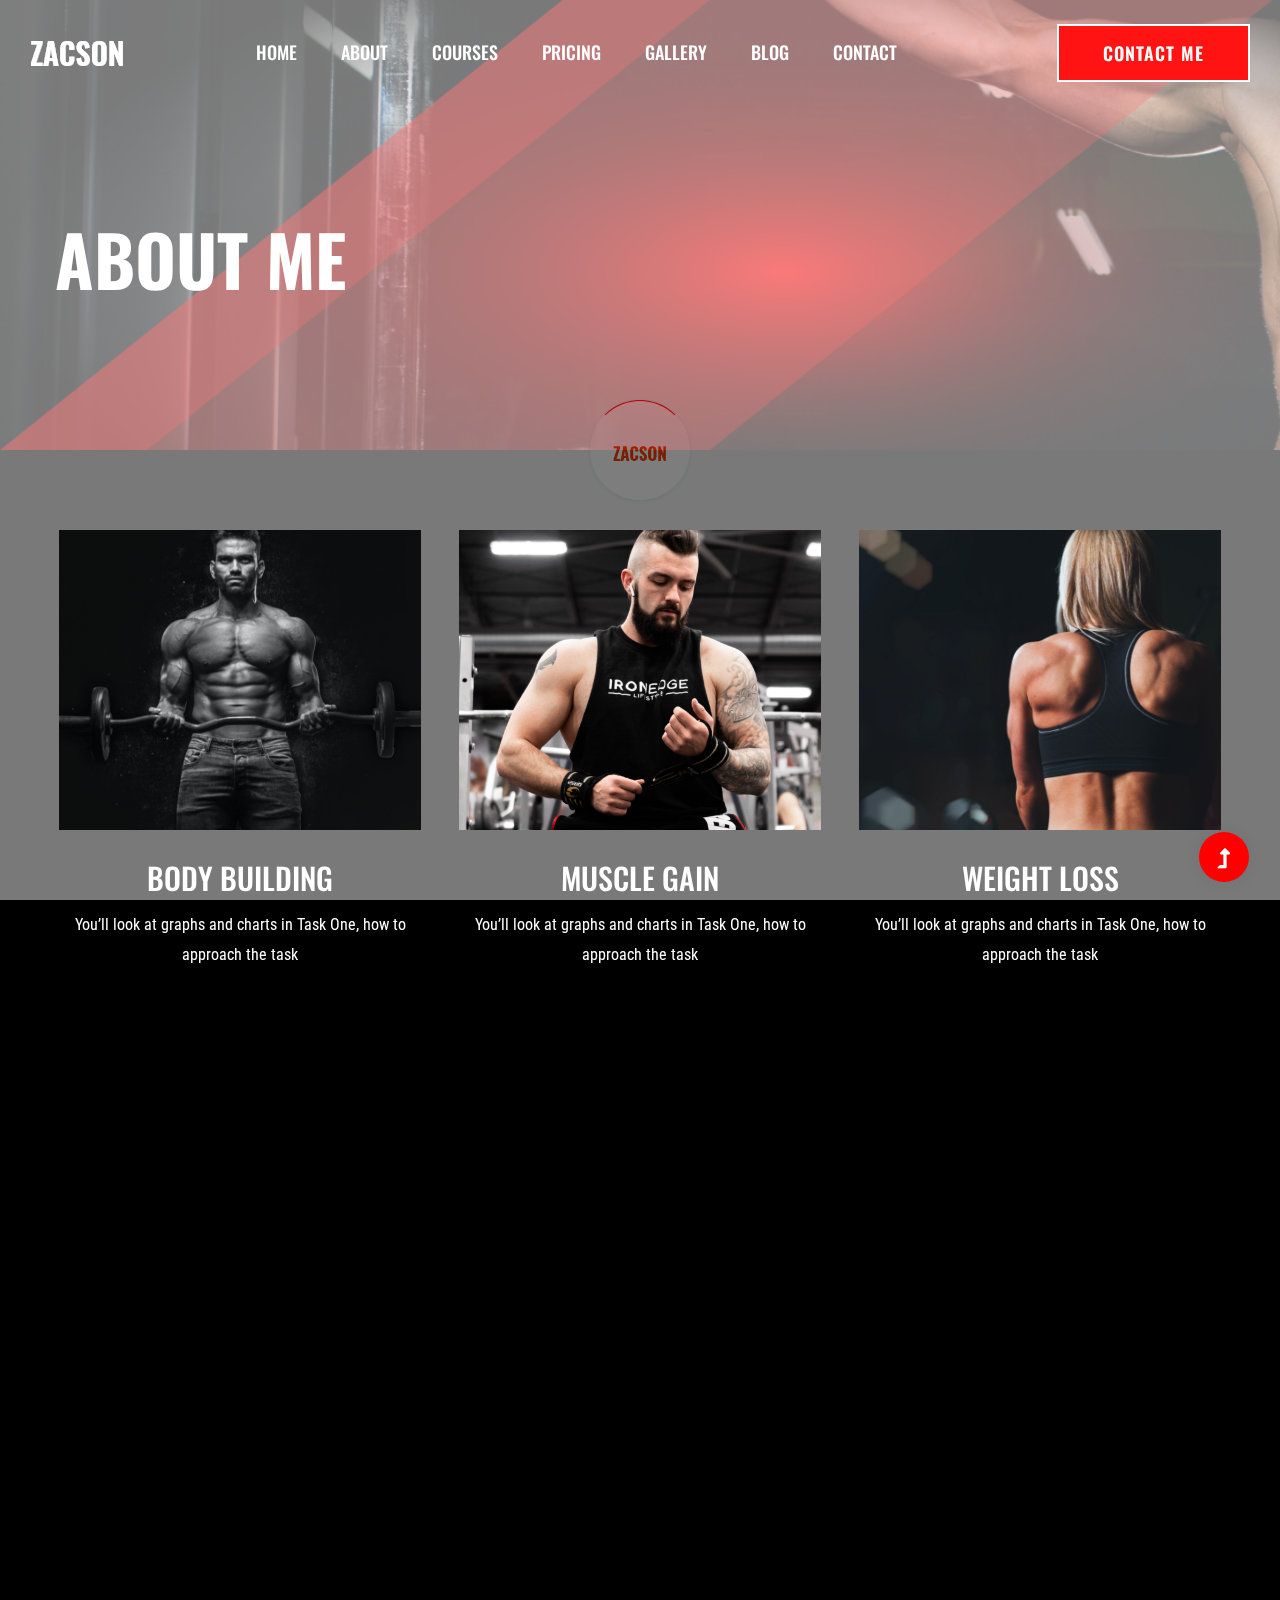
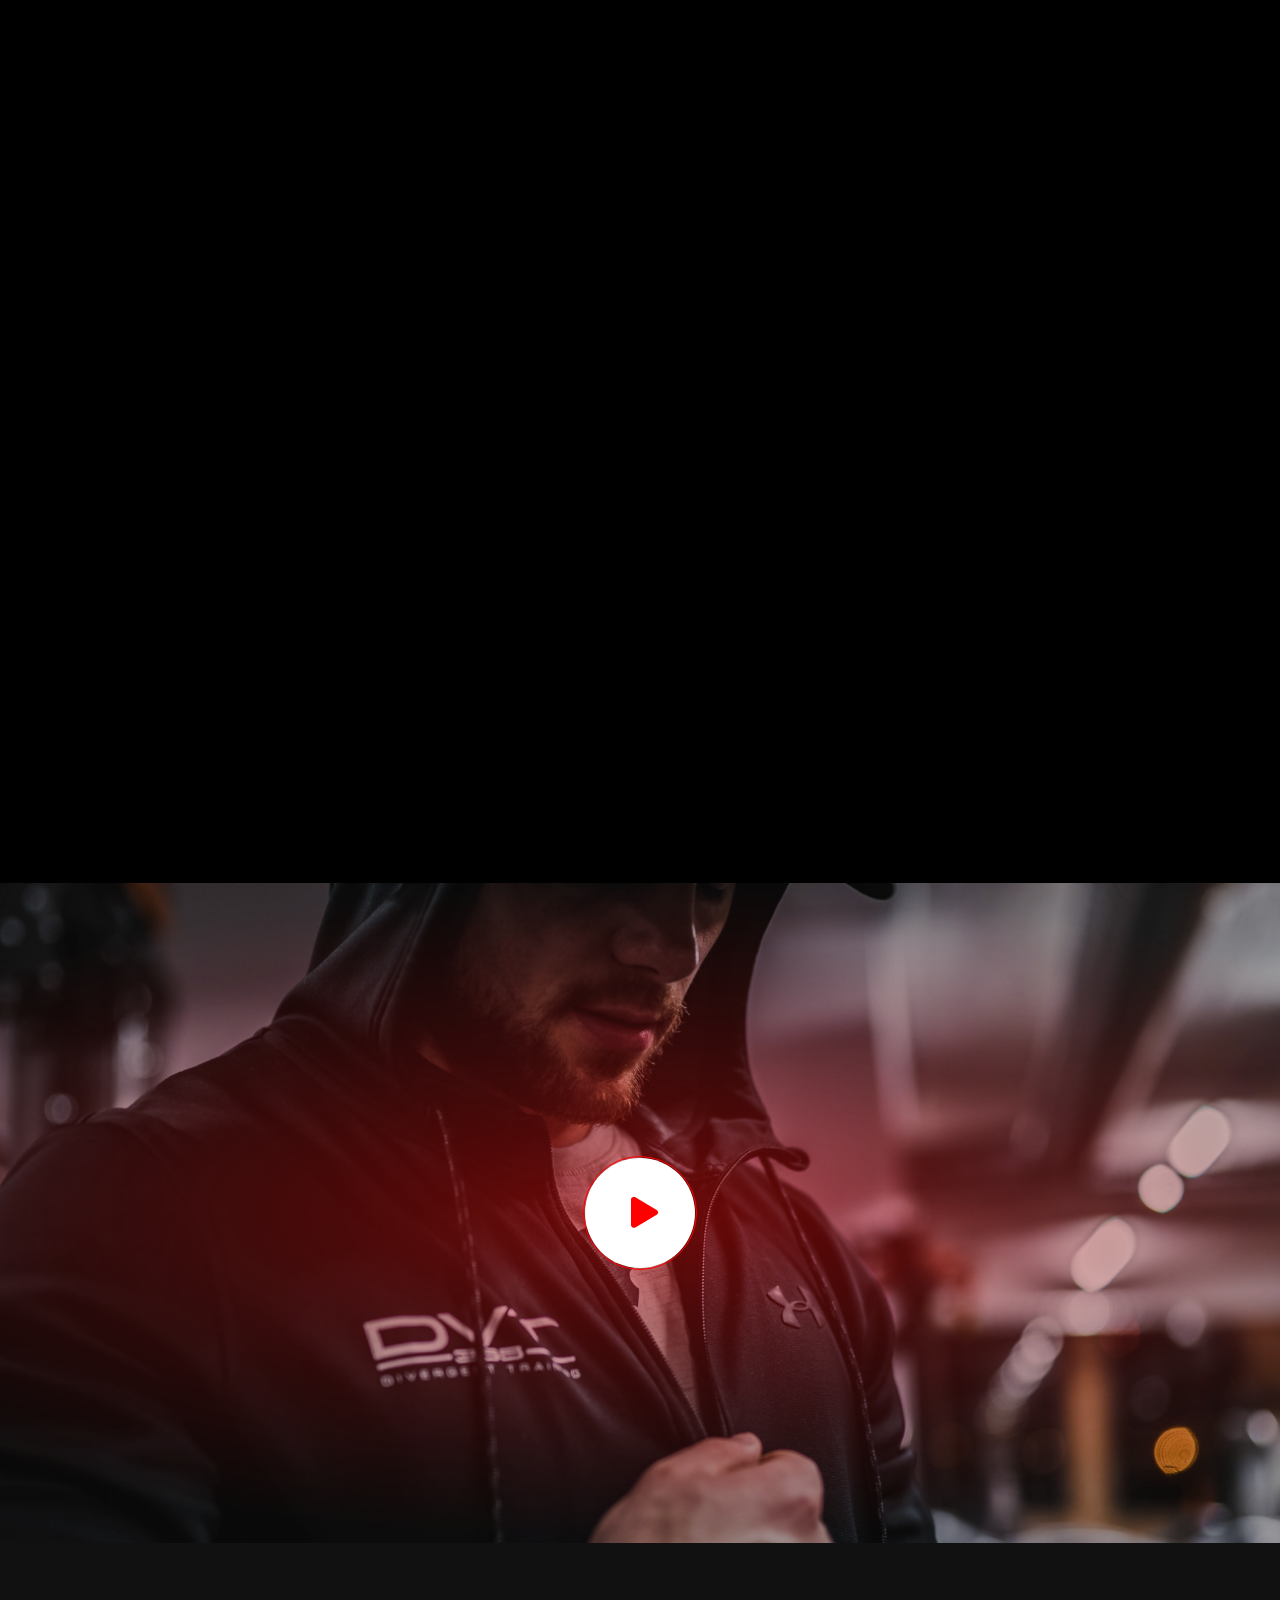
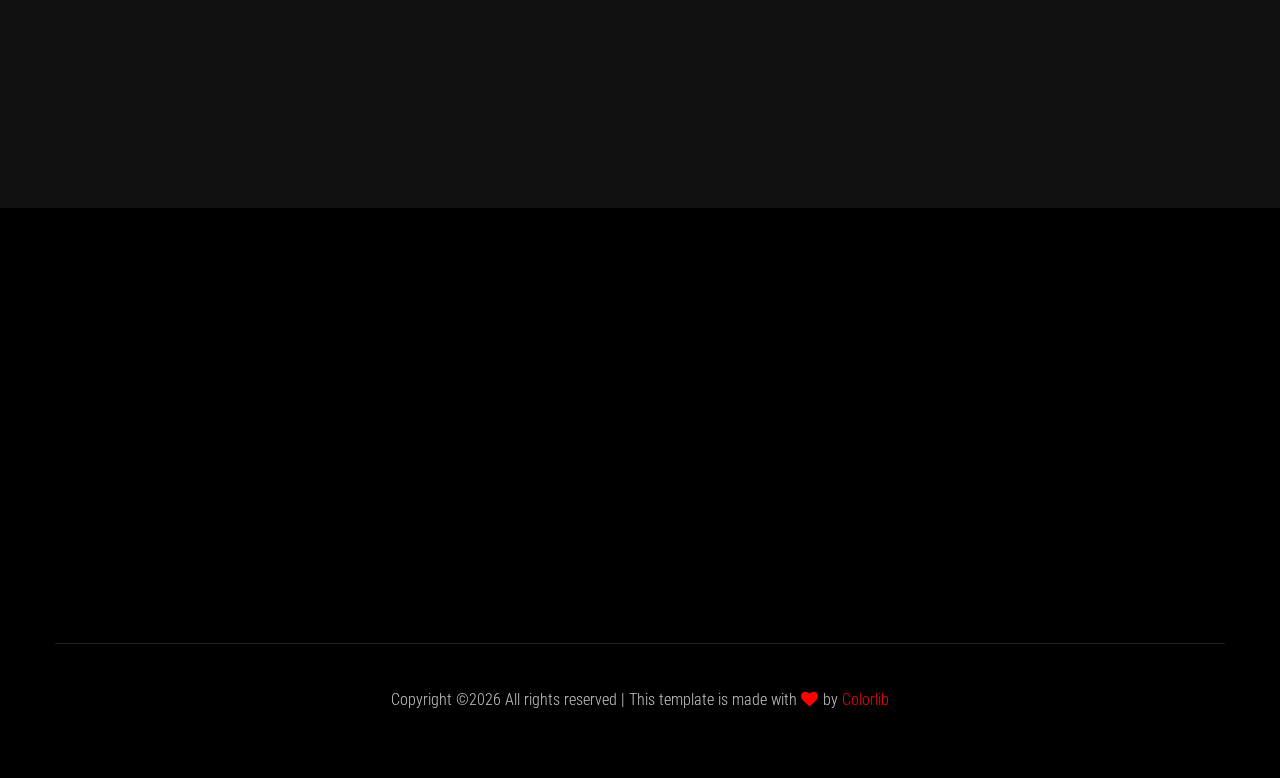
<file: about.html>
<!doctype html>
<html class="no-js" lang="zxx">
<head>
    <meta charset="utf-8">
    <meta http-equiv="x-ua-compatible" content="ie=edge">
    <title>Gym trainer | Template </title>
    <meta name="description" content="">
    <meta name="viewport" content="width=device-width, initial-scale=1">
    <link rel="manifest" href="site.webmanifest">
    <link rel="shortcut icon" type="image/x-icon" href="assets/img/favicon.ico">

    <!-- CSS here -->
    <link rel="stylesheet" href="assets/css/bootstrap.min.css">
    <link rel="stylesheet" href="assets/css/owl.carousel.min.css">
    <link rel="stylesheet" href="assets/css/slicknav.css">
    <link rel="stylesheet" href="assets/css/flaticon.css">
    <link rel="stylesheet" href="assets/css/gijgo.css">
    <link rel="stylesheet" href="assets/css/animate.min.css">
    <link rel="stylesheet" href="assets/css/animated-headline.css">
    <link rel="stylesheet" href="assets/css/magnific-popup.css">
    <link rel="stylesheet" href="assets/css/fontawesome-all.min.css">
    <link rel="stylesheet" href="assets/css/themify-icons.css">
    <link rel="stylesheet" href="assets/css/slick.css">
    <link rel="stylesheet" href="assets/css/nice-select.css">
    <link rel="stylesheet" href="assets/css/style.css">
</head>
<body class="black-bg">
    <!-- ? Preloader Start -->
    <div id="preloader-active">
        <div class="preloader d-flex align-items-center justify-content-center">
            <div class="preloader-inner position-relative">
                <div class="preloader-circle"></div>
                <div class="preloader-img pere-text">
                    <img src="assets/img/logo/loder.png" alt="">
                </div>
            </div>
        </div>
    </div>
    <!-- Preloader Start -->
    <header>
        <!-- Header Start -->
        <div class="header-area header-transparent">
            <div class="main-header header-sticky">
                <div class="container-fluid">
                    <div class="menu-wrapper d-flex align-items-center justify-content-between">
                        <!-- Logo -->
                        <div class="logo">
                            <a href="index.html"><img src="assets/img/logo/logo.png" alt=""></a>
                        </div>
                        <!-- Main-menu -->
                        <div class="main-menu f-right d-none d-lg-block">
                            <nav>
                                <ul id="navigation">
                                    <li><a href="index.html">Home</a></li>
                                    <li><a href="about.html">About</a></li>
                                    <li><a href="courses.html">Courses</a></li>
                                    <li><a href="pricing.html">Pricing</a></li>
                                    <li><a href="gallery.html">Gallery</a></li>
                                    <li><a href="blog.html">Blog</a>
                                        <ul class="submenu">
                                            <li><a href="blog.html">Blog</a></li>
                                            <li><a href="blog_details.html">Blog Details</a></li>
                                            <li><a href="elements.html">Elements</a></li>
                                        </ul>
                                    </li>
                                    <li><a href="contact.html">Contact</a></li>
                                </ul>
                            </nav>
                        </div>          
                        <!-- Header-btn -->
                        <div class="header-btns d-none d-lg-block f-right">
                           <a href="contact.html" class="btn">Contact me</a>
                       </div>
                       <!-- Mobile Menu -->
                       <div class="col-12">
                        <div class="mobile_menu d-block d-lg-none"></div>
                    </div>
                </div>
            </div>
        </div>
    </div>
    <!-- Header End -->
</header>
<main>
    <!--? Hero Start -->
    <div class="slider-area2">
        <div class="slider-height2 d-flex align-items-center">
            <div class="container">
                <div class="row">
                    <div class="col-xl-12">
                        <div class="hero-cap hero-cap2 pt-70">
                            <h2>About Me</h2>
                        </div>
                    </div>
                </div>
            </div>
        </div>
    </div>
    <!-- Hero End -->
    <!--? Team -->
    <section class="team-area pt-80">
        <div class="container">
            <div class="row">
                <div class="col-lg-4 col-md-6">
                    <div class="single-cat text-center mb-30 wow fadeInUp" data-wow-duration="1s" data-wow-delay=".2s" >
                        <div class="cat-icon">
                            <img src="assets/img/gallery/team1.png" alt="">
                        </div>
                        <div class="cat-cap">
                            <h5><a href="services.html">Body Building</a></h5>
                            <p>You’ll look at graphs and charts in Task One, how to approach the task </p>
                        </div>
                    </div>
                </div>
                <div class="col-lg-4 col-md-6">
                    <div class="single-cat text-center mb-30 wow fadeInUp" data-wow-duration="1s" data-wow-delay=".4s">
                        <div class="cat-icon">
                            <img src="assets/img/gallery/team2.png" alt="">
                        </div>
                        <div class="cat-cap">
                            <h5><a href="services.html">Muscle Gain</a></h5>
                            <p>You’ll look at graphs and charts in Task One, how to approach the task </p>
                        </div>
                    </div>
                </div>
                <div class="col-lg-4 col-md-6">
                    <div class="single-cat text-center mb-30 wow fadeInUp" data-wow-duration="1s" data-wow-delay=".6s">
                        <div class="cat-icon">
                            <img src="assets/img/gallery/team3.png" alt="">
                        </div>
                        <div class="cat-cap">
                            <h5><a href="services.html">Weight Loss</a></h5>
                            <p>You’ll look at graphs and charts in Task One, how to approach the task </p>
                        </div>
                    </div>
                </div>
            </div>
        </div>
    </section>
    <!-- Services End -->
    <!--? About Area-2 Start -->
    <section class="about-area2 fix pb-padding pt-50 pb-80">
        <div class="support-wrapper align-items-center">
            <div class="right-content2 wow fadeInUp" data-wow-duration="1s" data-wow-delay=".2s" >
                <!-- img -->
                <div class="right-img">
                    <img src="assets/img/gallery/about.png" alt="">
                </div>
            </div>
            <div class="left-content2">
                <!-- section tittle -->
                <div class="section-tittle2 mb-20 wow fadeInUp" data-wow-duration="1s" data-wow-delay=".3s">
                    <div class="front-text">
                        <h2 class="">About Me</h2>
                        <p>You’ll look at graphs and charts in Task One, how to approach the task and the language needed 
                            for a successful answer. You’ll examine Task Two questions and learn how to plan, write and 
                        check academic essays.</p>
                        <p class="mb-40">Task One, how to approach the task and the language needed for a successful answer. You’ll 
                        examine Task Two questions and learn how to plan, write and check academic essays.</p>
                        <a href="courses.html" class="border-btn">My Courses</a>
                    </div>
                </div>
            </div>
        </div>
    </section>
    <!-- About Area End -->
    <!--? Blog Area Start -->
    <section class="home-blog-area pt-10 pb-50">
        <div class="container">
            <!-- Section Tittle -->
            <div class="row justify-content-center">
                <div class="col-lg-7 col-md-9 col-sm-10">
                    <div class="section-tittle text-center mb-100 wow fadeInUp" data-wow-duration="2s" data-wow-delay=".2s">
                        <h2>From Blog</h2>
                    </div>
                </div>
            </div>
            <div class="row">
                <div class="col-xl-6 col-lg-6 col-md-6">
                    <div class="home-blog-single mb-30 wow fadeInUp" data-wow-duration="1s" data-wow-delay=".2s">
                        <div class="blog-img-cap">
                            <div class="blog-img">
                                <img src="assets/img/gallery/blog1.png" alt="">
                            </div>
                            <div class="blog-cap">
                                <span>Gym & Fitness</span>
                                <h3><a href="blog_details.html">Your Antibiotic One Day To 10 Day Options</a></h3>
                            </div>
                        </div>
                    </div>
                </div>
                <div class="col-xl-6 col-lg-6 col-md-6">
                    <div class="home-blog-single mb-30 wow fadeInUp" data-wow-duration="1s" data-wow-delay=".4s">
                        <div class="blog-img-cap">
                            <div class="blog-img">
                                <img src="assets/img/gallery/blog2.png" alt="">
                            </div>
                            <div class="blog-cap">
                                <span>Gym & Fitness</span>
                                <h3><a href="blog_details.html">Your Antibiotic One Day To 10 Day Options</a></h3>
                            </div>
                        </div>
                    </div>
                </div>
            </div>
        </div>
    </section>
    <!-- Blog Area End -->
    <!--? video_start -->
    <div class="video-area section-bg2 d-flex align-items-center"  data-background="assets/img/gallery/video-bg.png">
        <div class="container">
            <div class="video-wrap position-relative">
                <div class="video-icon" >
                    <a class="popup-video btn-icon" href="https://www.youtube.com/watch?v=up68UAfH0d0"><i class="fas fa-play"></i></a>
                </div>
            </div>
        </div>
    </div>
    <!-- video_end -->
    <!-- ? services-area -->
    <section class="services-area">
        <div class="container">
            <div class="row justify-content-between">
                <div class="col-xl-4 col-lg-4 col-md-6 col-sm-8">
                    <div class="single-services mb-40 wow fadeInUp" data-wow-duration="1s" data-wow-delay=".1s">
                        <div class="features-icon">
                            <img src="assets/img/icon/icon1.svg" alt="">
                        </div>
                        <div class="features-caption">
                            <h3>Location</h3>
                            <p>You’ll look at graphs and charts in Task One, how to approach </p>
                        </div>
                    </div>
                </div>
                <div class="col-xl-3 col-lg-4 col-md-6 col-sm-8">
                    <div class="single-services mb-40 wow fadeInUp" data-wow-duration="1s" data-wow-delay=".2s">
                        <div class="features-icon">
                            <img src="assets/img/icon/icon2.svg" alt="">
                        </div>
                        <div class="features-caption">
                            <h3>Phone</h3>
                            <p>(90) 277 278 2566</p>
                            <p>  (78) 267 256 2578</p>
                        </div>
                    </div>
                </div>
                <div class="col-xl-3 col-lg-4 col-md-6 col-sm-8">
                    <div class="single-services mb-40 wow fadeInUp" data-wow-duration="2s" data-wow-delay=".4s">
                        <div class="features-icon">
                            <img src="assets/img/icon/icon3.svg" alt="">
                        </div>
                        <div class="features-caption">
                            <h3>Email</h3>
                            <p>jacson767@gmail.com</p>
                            <p>contact56@zacsion.com</p>
                        </div>
                    </div>
                </div>
            </div>
        </div>
    </section>
</main>
<footer>
    <!--? Footer Start-->
    <div class="footer-area black-bg">
        <div class="container">
            <div class="footer-top footer-padding">
                <!-- Footer Menu -->
                <div class="row">
                    <div class="col-xl-12">
                        <div class="single-footer-caption mb-50 text-center">
                            <!-- logo -->
                            <div class="footer-logo wow fadeInUp" data-wow-duration="1s" data-wow-delay=".2s">
                                <a href="index.html"><img src="assets/img/logo/logo2_footer.png" alt=""></a>
                            </div>
                            <!-- Menu -->
                            <!-- Header Start -->
                            <div class="header-area main-header2 wow fadeInUp" data-wow-duration="2s" data-wow-delay=".4s">
                                <div class="main-header main-header2">
                                    <div class="menu-wrapper menu-wrapper2">
                                        <!-- Main-menu -->
                                        <div class="main-menu main-menu2 text-center">
                                            <nav>
                                                <ul>
                                                    <li><a href="index.html">Home</a></li>
                                                    <li><a href="about.html">About</a></li>
                                                    <li><a href="courses.html">Courses</a></li>
                                                    <li><a href="pricing.html">Pricing</a></li>
                                                    <li><a href="gallery.html">Gallery</a></li>
                                                    <li><a href="contact.html">Contact</a></li>
                                                </ul>
                                            </nav>
                                        </div>   
                                    </div>
                                </div>
                            </div>
                            <!-- Header End -->
                            <!-- social -->
                            <div class="footer-social mt-30 wow fadeInUp" data-wow-duration="3s" data-wow-delay=".8s">
                                <a href="#"><i class="fab fa-twitter"></i></a>
                                <a href="https://bit.ly/sai4ull"><i class="fab fa-facebook-f"></i></a>
                                <a href="#"><i class="fab fa-pinterest-p"></i></a>
                            </div>
                        </div>
                    </div>
                </div>
            </div>
            <!-- Footer Bottom -->
            <div class="footer-bottom">
                <div class="row d-flex align-items-center">
                    <div class="col-lg-12">
                        <div class="footer-copy-right text-center">
                            <p><!-- Link back to Colorlib can't be removed. Template is licensed under CC BY 3.0. -->
                              Copyright &copy;<script>document.write(new Date().getFullYear());</script> All rights reserved | This template is made with <i class="fa fa-heart" aria-hidden="true"></i> by <a href="https://colorlib.com" target="_blank">Colorlib</a>
                              <!-- Link back to Colorlib can't be removed. Template is licensed under CC BY 3.0. --></p>
                          </div>
                      </div>
                  </div>
              </div>
          </div>
      </div>
      <!-- Footer End-->
  </footer>
  <!-- Scroll Up -->
  <div id="back-top" >
    <a title="Go to Top" href="#"> <i class="fas fa-level-up-alt"></i></a>
</div>

<!-- JS here -->

<script src="./assets/js/vendor/modernizr-3.5.0.min.js"></script>
<!-- Jquery, Popper, Bootstrap -->
<script src="./assets/js/vendor/jquery-1.12.4.min.js"></script>
<script src="./assets/js/popper.min.js"></script>
<script src="./assets/js/bootstrap.min.js"></script>
<!-- Jquery Mobile Menu -->
<script src="./assets/js/jquery.slicknav.min.js"></script>

<!-- Jquery Slick , Owl-Carousel Plugins -->
<script src="./assets/js/owl.carousel.min.js"></script>
<script src="./assets/js/slick.min.js"></script>
<!-- One Page, Animated-HeadLin -->
<script src="./assets/js/wow.min.js"></script>
<script src="./assets/js/animated.headline.js"></script>
<script src="./assets/js/jquery.magnific-popup.js"></script>

<!-- Date Picker -->
<script src="./assets/js/gijgo.min.js"></script>
<!-- Nice-select, sticky -->
<script src="./assets/js/jquery.nice-select.min.js"></script>
<script src="./assets/js/jquery.sticky.js"></script>

<!-- counter , waypoint,Hover Direction -->
<script src="./assets/js/jquery.counterup.min.js"></script>
<script src="./assets/js/waypoints.min.js"></script>
<script src="./assets/js/jquery.countdown.min.js"></script>
<script src="./assets/js/hover-direction-snake.min.js"></script>

<!-- contact js -->
<script src="./assets/js/contact.js"></script>
<script src="./assets/js/jquery.form.js"></script>
<script src="./assets/js/jquery.validate.min.js"></script>
<script src="./assets/js/mail-script.js"></script>
<script src="./assets/js/jquery.ajaxchimp.min.js"></script>

<!-- Jquery Plugins, main Jquery -->	
<script src="./assets/js/plugins.js"></script>
<script src="./assets/js/main.js"></script>

</body>
</html>
</file>
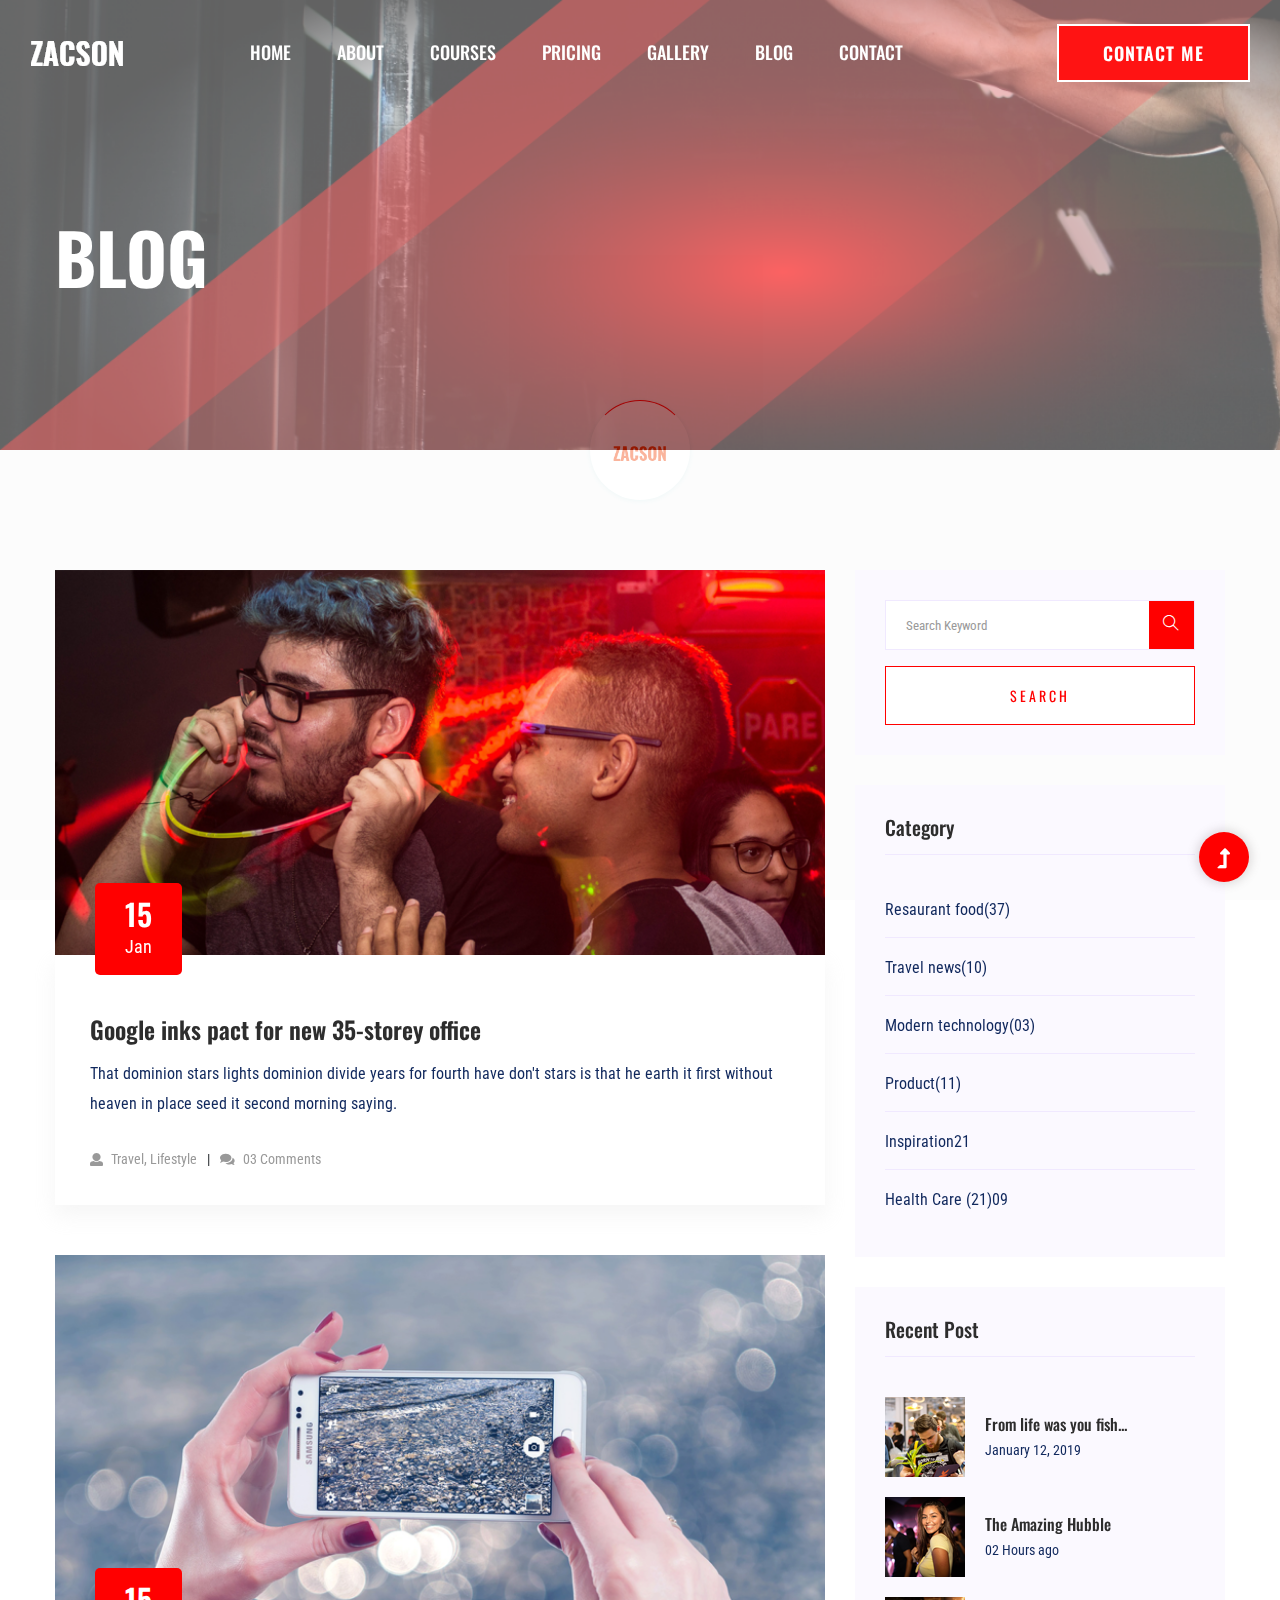
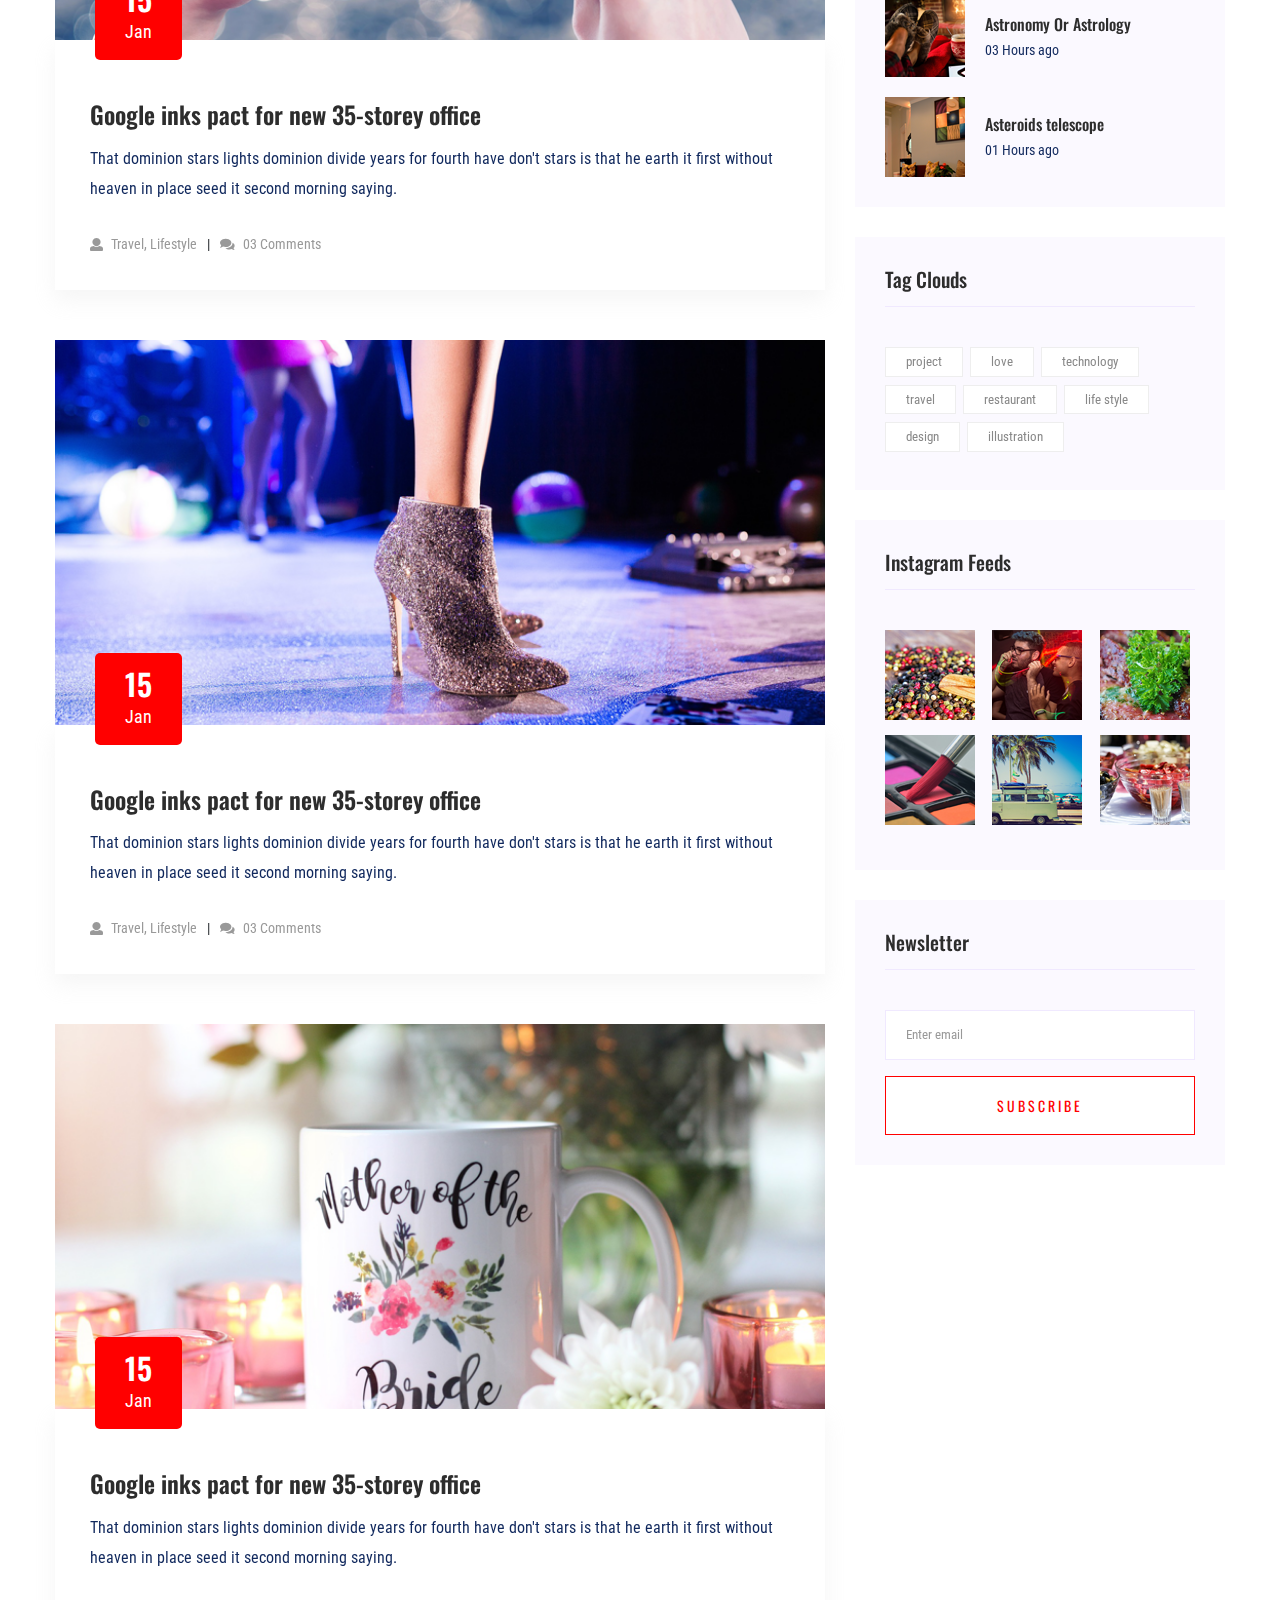
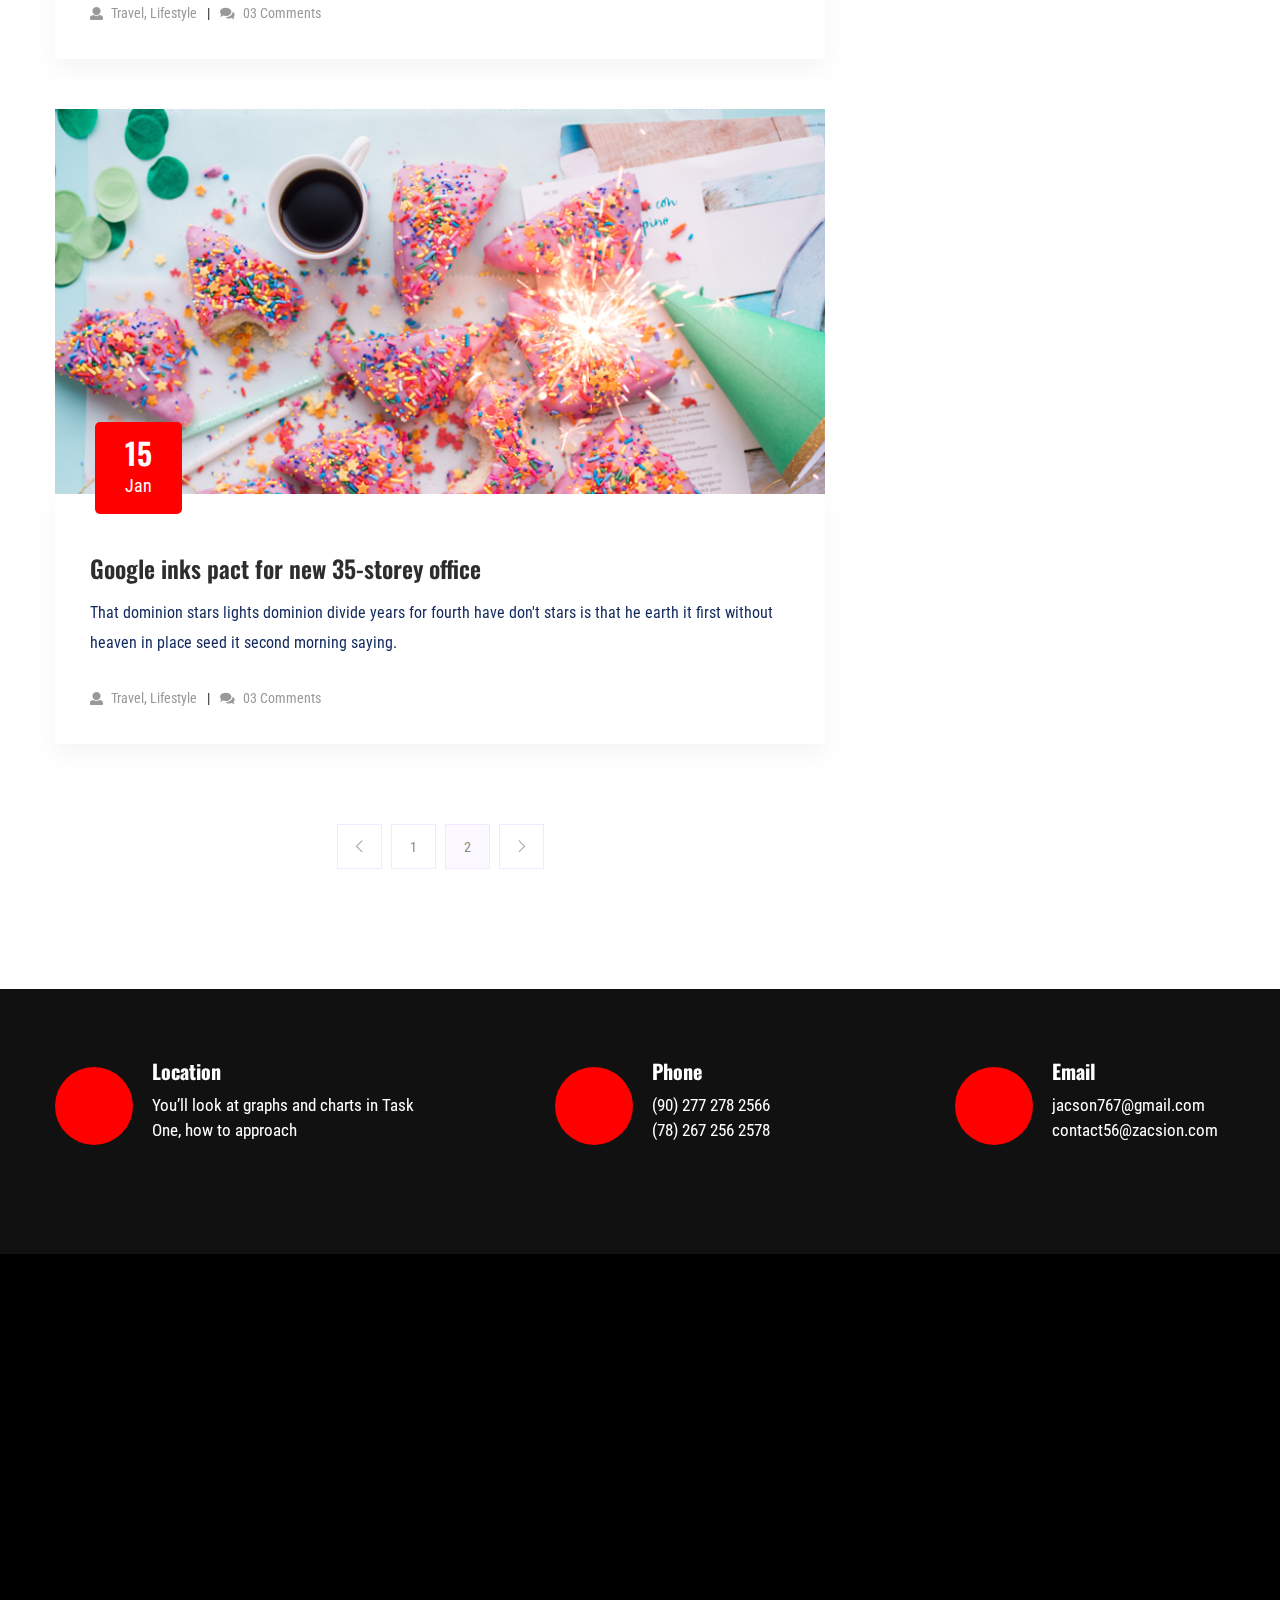
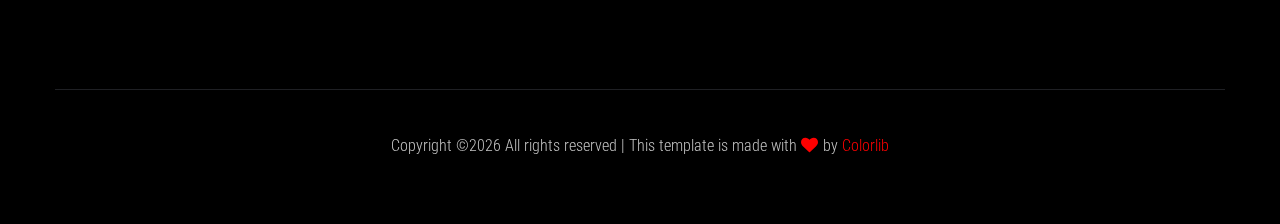
<file: blog.html>
<!doctype html>
<html class="no-js" lang="zxx">
<head>
    <meta charset="utf-8">
    <meta http-equiv="x-ua-compatible" content="ie=edge">
    <title>Gym trainer | Template </title>
    <meta name="description" content="">
    <meta name="viewport" content="width=device-width, initial-scale=1">
    <link rel="shortcut icon" type="image/x-icon" href="assets/img/favicon.ico">

    <!-- CSS here -->
    <link rel="stylesheet" href="assets/css/bootstrap.min.css">
    <link rel="stylesheet" href="assets/css/owl.carousel.min.css">
    <link rel="stylesheet" href="assets/css/slicknav.css">
    <link rel="stylesheet" href="assets/css/animate.min.css">
    <link rel="stylesheet" href="assets/css/magnific-popup.css">
    <link rel="stylesheet" href="assets/css/fontawesome-all.min.css">
    <link rel="stylesheet" href="assets/css/themify-icons.css">
    <link rel="stylesheet" href="assets/css/themify-icons.css">
    <link rel="stylesheet" href="assets/css/slick.css">
    <link rel="stylesheet" href="assets/css/nice-select.css">
    <link rel="stylesheet" href="assets/css/style.css">
    <link rel="stylesheet" href="assets/css/responsive.css">
</head>
<body>
    <!--? Preloader Start -->
    <div id="preloader-active">
        <div class="preloader d-flex align-items-center justify-content-center">
            <div class="preloader-inner position-relative">
                <div class="preloader-circle"></div>
                <div class="preloader-img pere-text">
                    <img src="assets/img/logo/loder.png" alt="">
                </div>
            </div>
        </div>
    </div>
    <!-- Preloader Start -->
    <header>
        <!-- Header Start -->
        <div class="header-area header-transparent">
            <div class="main-header header-sticky">
                <div class="container-fluid">
                    <div class="menu-wrapper d-flex align-items-center justify-content-between">
                        <!-- Logo -->
                        <div class="logo">
                            <a href="index.html"><img src="assets/img/logo/logo.png" alt=""></a>
                        </div>
                        <!-- Main-menu -->
                        <div class="main-menu f-right d-none d-lg-block">
                            <nav>
                                <ul id="navigation">
                                    <li><a href="index.html">Home</a></li>
                                    <li><a href="about.html">About</a></li>
                                    <li><a href="courses.html">Courses</a></li>
                                    <li><a href="pricing.html">Pricing</a></li>
                                    <li><a href="gallery.html">Gallery</a></li>
                                    <li><a href="blog.html">Blog</a>
                                        <ul class="submenu">
                                            <li><a href="blog.html">Blog</a></li>
                                            <li><a href="blog_details.html">Blog Details</a></li>
                                            <li><a href="elements.html">Elements</a></li>
                                        </ul>
                                    </li>
                                    <li><a href="contact.html">Contact</a></li>
                                </ul>
                            </nav>
                        </div>          
                        <!-- Header-btn -->
                        <div class="header-btns d-none d-lg-block f-right">
                           <a href="contact.html" class="btn">Contact me</a>
                       </div>
                       <!-- Mobile Menu -->
                       <div class="col-12">
                        <div class="mobile_menu d-block d-lg-none"></div>
                    </div>
                </div>
            </div>
        </div>
    </div>
    <!-- Header End -->
</header>
<main>
    <!--? Hero Start -->
    <div class="slider-area2">
        <div class="slider-height2 d-flex align-items-center">
            <div class="container">
                <div class="row">
                    <div class="col-xl-12">
                        <div class="hero-cap hero-cap2 pt-70">
                            <h2>Blog</h2>
                        </div>
                    </div>
                </div>
            </div>
        </div>
    </div>
    <!-- Hero End -->
    <!--? Blog Area Start-->
    <section class="blog_area section-padding">
        <div class="container">
            <div class="row">
                <div class="col-lg-8 mb-5 mb-lg-0">
                    <div class="blog_left_sidebar">
                        <article class="blog_item">
                            <div class="blog_item_img">
                                <img class="card-img rounded-0" src="assets/img/blog/single_blog_1.png" alt="">
                                <a href="#" class="blog_item_date">
                                    <h3>15</h3>
                                    <p>Jan</p>
                                </a>
                            </div>
                            <div class="blog_details">
                                <a class="d-inline-block" href="blog_details.html">
                                    <h2 class="blog-head" style="color: #2d2d2d;">Google inks pact for new 35-storey office</h2>
                                </a>
                                <p>That dominion stars lights dominion divide years for fourth have don't stars is that
                                he earth it first without heaven in place seed it second morning saying.</p>
                                <ul class="blog-info-link">
                                    <li><a href="#"><i class="fa fa-user"></i> Travel, Lifestyle</a></li>
                                    <li><a href="#"><i class="fa fa-comments"></i> 03 Comments</a></li>
                                </ul>
                            </div>
                        </article>
                        <article class="blog_item">
                            <div class="blog_item_img">
                                <img class="card-img rounded-0" src="assets/img/blog/single_blog_2.png" alt="">
                                <a href="#" class="blog_item_date">
                                    <h3>15</h3>
                                    <p>Jan</p>
                                </a>
                            </div>
                            <div class="blog_details">
                                <a class="d-inline-block" href="blog_details.html">
                                    <h2 class="blog-head" style="color: #2d2d2d;">Google inks pact for new 35-storey office</h2>
                                </a>
                                <p>That dominion stars lights dominion divide years for fourth have don't stars is that
                                he earth it first without heaven in place seed it second morning saying.</p>
                                <ul class="blog-info-link">
                                    <li><a href="#"><i class="fa fa-user"></i> Travel, Lifestyle</a></li>
                                    <li><a href="#"><i class="fa fa-comments"></i> 03 Comments</a></li>
                                </ul>
                            </div>
                        </article>
                        <article class="blog_item">
                            <div class="blog_item_img">
                                <img class="card-img rounded-0" src="assets/img/blog/single_blog_3.png" alt="">
                                <a href="#" class="blog_item_date">
                                    <h3>15</h3>
                                    <p>Jan</p>
                                </a>
                            </div>
                            <div class="blog_details">
                                <a class="d-inline-block" href="blog_details.html">
                                    <h2 class="blog-head" style="color: #2d2d2d;">Google inks pact for new 35-storey office</h2>
                                </a>
                                <p>That dominion stars lights dominion divide years for fourth have don't stars is that
                                he earth it first without heaven in place seed it second morning saying.</p>
                                <ul class="blog-info-link">
                                    <li><a href="#"><i class="fa fa-user"></i> Travel, Lifestyle</a></li>
                                    <li><a href="#"><i class="fa fa-comments"></i> 03 Comments</a></li>
                                </ul>
                            </div>
                        </article>
                        <article class="blog_item">
                            <div class="blog_item_img">
                                <img class="card-img rounded-0" src="assets/img/blog/single_blog_4.png" alt="">
                                <a href="#" class="blog_item_date">
                                    <h3>15</h3>
                                    <p>Jan</p>
                                </a>
                            </div>
                            <div class="blog_details">
                                <a class="d-inline-block" href="blog_details.html">
                                    <h2 class="blog-head" style="color: #2d2d2d;">Google inks pact for new 35-storey office</h2>
                                </a>
                                <p>That dominion stars lights dominion divide years for fourth have don't stars is that
                                he earth it first without heaven in place seed it second morning saying.</p>
                                <ul class="blog-info-link">
                                    <li><a href="#"><i class="fa fa-user"></i> Travel, Lifestyle</a></li>
                                    <li><a href="#"><i class="fa fa-comments"></i> 03 Comments</a></li>
                                </ul>
                            </div>
                        </article>
                        <article class="blog_item">
                            <div class="blog_item_img">
                                <img class="card-img rounded-0" src="assets/img/blog/single_blog_5.png" alt="">
                                <a href="#" class="blog_item_date">
                                    <h3>15</h3>
                                    <p>Jan</p>
                                </a>
                            </div>
                            <div class="blog_details">
                                <a class="d-inline-block" href="blog_details.html">
                                    <h2 class="blog-head" style="color: #2d2d2d;">Google inks pact for new 35-storey office</h2>
                                </a>
                                <p>That dominion stars lights dominion divide years for fourth have don't stars is that
                                he earth it first without heaven in place seed it second morning saying.</p>
                                <ul class="blog-info-link">
                                    <li><a href="#"><i class="fa fa-user"></i> Travel, Lifestyle</a></li>
                                    <li><a href="#"><i class="fa fa-comments"></i> 03 Comments</a></li>
                                </ul>
                            </div>
                        </article>
                        <nav class="blog-pagination justify-content-center d-flex">
                            <ul class="pagination">
                                <li class="page-item">
                                    <a href="#" class="page-link" aria-label="Previous">
                                        <i class="ti-angle-left"></i>
                                    </a>
                                </li>
                                <li class="page-item">
                                    <a href="#" class="page-link">1</a>
                                </li>
                                <li class="page-item active">
                                    <a href="#" class="page-link">2</a>
                                </li>
                                <li class="page-item">
                                    <a href="#" class="page-link" aria-label="Next">
                                        <i class="ti-angle-right"></i>
                                    </a>
                                </li>
                            </ul>
                        </nav>
                    </div>
                </div>
                <div class="col-lg-4">
                    <div class="blog_right_sidebar">
                        <aside class="single_sidebar_widget search_widget">
                            <form action="#">
                                <div class="form-group">
                                    <div class="input-group mb-3">
                                        <input type="text" class="form-control" placeholder='Search Keyword'
                                        onfocus="this.placeholder = ''"
                                        onblur="this.placeholder = 'Search Keyword'">
                                        <div class="input-group-append">
                                            <button class="btns" type="button"><i class="ti-search"></i></button>
                                        </div>
                                    </div>
                                </div>
                                <button class="button rounded-0 primary-bg text-white w-100 btn_1 boxed-btn"
                                type="submit">Search</button>
                            </form>
                        </aside>
                        <aside class="single_sidebar_widget post_category_widget">
                            <h4 class="widget_title" style="color: #2d2d2d;">Category</h4>
                            <ul class="list cat-list">
                                <li>
                                    <a href="#" class="d-flex">
                                        <p>Resaurant food</p>
                                        <p>(37)</p>
                                    </a>
                                </li>
                                <li>
                                    <a href="#" class="d-flex">
                                        <p>Travel news</p>
                                        <p>(10)</p>
                                    </a>
                                </li>
                                <li>
                                    <a href="#" class="d-flex">
                                        <p>Modern technology</p>
                                        <p>(03)</p>
                                    </a>
                                </li>
                                <li>
                                    <a href="#" class="d-flex">
                                        <p>Product</p>
                                        <p>(11)</p>
                                    </a>
                                </li>
                                <li>
                                    <a href="#" class="d-flex">
                                        <p>Inspiration</p>
                                        <p>21</p>
                                    </a>
                                </li>
                                <li>
                                    <a href="#" class="d-flex">
                                        <p>Health Care (21)</p>
                                        <p>09</p>
                                    </a>
                                </li>
                            </ul>
                        </aside>
                        <aside class="single_sidebar_widget popular_post_widget">
                            <h3 class="widget_title" style="color: #2d2d2d;">Recent Post</h3>
                            <div class="media post_item">
                                <img src="assets/img/post/post_1.png" alt="post">
                                <div class="media-body">
                                    <a href="blog_details.html">
                                        <h3 style="color: #2d2d2d;">From life was you fish...</h3>
                                    </a>
                                    <p>January 12, 2019</p>
                                </div>
                            </div>
                            <div class="media post_item">
                                <img src="assets/img/post/post_2.png" alt="post">
                                <div class="media-body">
                                    <a href="blog_details.html">
                                        <h3 style="color: #2d2d2d;">The Amazing Hubble</h3>
                                    </a>
                                    <p>02 Hours ago</p>
                                </div>
                            </div>
                            <div class="media post_item">
                                <img src="assets/img/post/post_3.png" alt="post">
                                <div class="media-body">
                                    <a href="blog_details.html">
                                        <h3 style="color: #2d2d2d;">Astronomy Or Astrology</h3>
                                    </a>
                                    <p>03 Hours ago</p>
                                </div>
                            </div>
                            <div class="media post_item">
                                <img src="assets/img/post/post_4.png" alt="post">
                                <div class="media-body">
                                    <a href="blog_details.html">
                                        <h3 style="color: #2d2d2d;">Asteroids telescope</h3>
                                    </a>
                                    <p>01 Hours ago</p>
                                </div>
                            </div>
                        </aside>
                        <aside class="single_sidebar_widget tag_cloud_widget">
                            <h4 class="widget_title" style="color: #2d2d2d;">Tag Clouds</h4>
                            <ul class="list">
                                <li>
                                    <a href="#">project</a>
                                </li>
                                <li>
                                    <a href="#">love</a>
                                </li>
                                <li>
                                    <a href="#">technology</a>
                                </li>
                                <li>
                                    <a href="#">travel</a>
                                </li>
                                <li>
                                    <a href="#">restaurant</a>
                                </li>
                                <li>
                                    <a href="#">life style</a>
                                </li>
                                <li>
                                    <a href="#">design</a>
                                </li>
                                <li>
                                    <a href="#">illustration</a>
                                </li>
                            </ul>
                        </aside>

                        <aside class="single_sidebar_widget instagram_feeds">
                            <h4 class="widget_title" style="color: #2d2d2d;">Instagram Feeds</h4>
                            <ul class="instagram_row flex-wrap">
                                <li>
                                    <a href="#">
                                        <img class="img-fluid" src="assets/img/post/post_5.png" alt="">
                                    </a>
                                </li>
                                <li>
                                    <a href="#">
                                        <img class="img-fluid" src="assets/img/post/post_6.png" alt="">
                                    </a>
                                </li>
                                <li>
                                    <a href="#">
                                        <img class="img-fluid" src="assets/img/post/post_7.png" alt="">
                                    </a>
                                </li>
                                <li>
                                    <a href="#">
                                        <img class="img-fluid" src="assets/img/post/post_8.png" alt="">
                                    </a>
                                </li>
                                <li>
                                    <a href="#">
                                        <img class="img-fluid" src="assets/img/post/post_9.png" alt="">
                                    </a>
                                </li>
                                <li>
                                    <a href="#">
                                        <img class="img-fluid" src="assets/img/post/post_10.png" alt="">
                                    </a>
                                </li>
                            </ul>
                        </aside>
                        <aside class="single_sidebar_widget newsletter_widget">
                            <h4 class="widget_title" style="color: #2d2d2d;">Newsletter</h4>
                            <form action="#">
                                <div class="form-group">
                                    <input type="email" class="form-control" onfocus="this.placeholder = ''"
                                    onblur="this.placeholder = 'Enter email'" placeholder='Enter email' required>
                                </div>
                                <button class="button rounded-0 primary-bg text-white w-100 btn_1 boxed-btn"
                                type="submit">Subscribe</button>
                            </form>
                        </aside>
                    </div>
                </div>
            </div>
        </div>
    </section>
    <!-- Blog Area End -->
    <!-- ? services-area -->
    <section class="services-area">
        <div class="container">
            <div class="row justify-content-between">
                <div class="col-xl-4 col-lg-4 col-md-6 col-sm-8">
                    <div class="single-services mb-40">
                        <div class="features-icon">
                            <img src="assets/img/icon/icon1.svg" alt="">
                        </div>
                        <div class="features-caption">
                            <h3>Location</h3>
                            <p>You’ll look at graphs and charts in Task One, how to approach </p>
                        </div>
                    </div>
                </div>
                <div class="col-xl-3 col-lg-4 col-md-6 col-sm-8">
                    <div class="single-services mb-40">
                        <div class="features-icon">
                            <img src="assets/img/icon/icon2.svg" alt="">
                        </div>
                        <div class="features-caption">
                            <h3>Phone</h3>
                            <p>(90) 277 278 2566</p>
                            <p>  (78) 267 256 2578</p>
                        </div>
                    </div>
                </div>
                <div class="col-xl-3 col-lg-4 col-md-6 col-sm-8">
                    <div class="single-services mb-40">
                        <div class="features-icon">
                            <img src="assets/img/icon/icon3.svg" alt="">
                        </div>
                        <div class="features-caption">
                            <h3>Email</h3>
                            <p>jacson767@gmail.com</p>
                            <p>contact56@zacsion.com</p>
                        </div>
                    </div>
                </div>
            </div>
        </div>
    </section>
</main>
<footer>
    <!--? Footer Start-->
    <div class="footer-area black-bg">
        <div class="container">
            <div class="footer-top footer-padding">
                <!-- Footer Menu -->
                <div class="row">
                    <div class="col-xl-12">
                        <div class="single-footer-caption mb-50 text-center">
                            <!-- logo -->
                            <div class="footer-logo wow fadeInUp" data-wow-duration="1s" data-wow-delay=".2s">
                                <a href="index.html"><img src="assets/img/logo/logo2_footer.png" alt=""></a>
                            </div>
                            <!-- Menu -->
                            <!-- Header Start -->
                            <div class="header-area main-header2 wow fadeInUp" data-wow-duration="2s" data-wow-delay=".4s">
                                <div class="main-header main-header2">
                                    <div class="menu-wrapper menu-wrapper2">
                                        <!-- Main-menu -->
                                        <div class="main-menu main-menu2 text-center">
                                            <nav>
                                                <ul>
                                                    <li><a href="index.html">Home</a></li>
                                                    <li><a href="about.html">About</a></li>
                                                    <li><a href="courses.html">Courses</a></li>
                                                    <li><a href="pricing.html">Pricing</a></li>
                                                    <li><a href="gallery.html">Gallery</a></li>
                                                    <li><a href="contact.html">Contact</a></li>
                                                </ul>
                                            </nav>
                                        </div>   
                                    </div>
                                </div>
                            </div>
                            <!-- Header End -->
                            <!-- social -->
                            <div class="footer-social mt-30 wow fadeInUp" data-wow-duration="3s" data-wow-delay=".8s">
                                <a href="#"><i class="fab fa-twitter"></i></a>
                                <a href="https://bit.ly/sai4ull"><i class="fab fa-facebook-f"></i></a>
                                <a href="#"><i class="fab fa-pinterest-p"></i></a>
                            </div>
                        </div>
                    </div>
                </div>
            </div>
            <!-- Footer Bottom -->
            <div class="footer-bottom">
                <div class="row d-flex align-items-center">
                    <div class="col-lg-12">
                        <div class="footer-copy-right text-center">
                            <p><!-- Link back to Colorlib can't be removed. Template is licensed under CC BY 3.0. -->
                              Copyright &copy;<script>document.write(new Date().getFullYear());</script> All rights reserved | This template is made with <i class="fa fa-heart" aria-hidden="true"></i> by <a href="https://colorlib.com" target="_blank">Colorlib</a>
                              <!-- Link back to Colorlib can't be removed. Template is licensed under CC BY 3.0. --></p>
                          </div>
                      </div>
                  </div>
              </div>
          </div>
      </div>
      <!-- Footer End-->
  </footer>
  <!-- Scroll Up -->
  <div id="back-top" >
    <a title="Go to Top" href="#"> <i class="fas fa-level-up-alt"></i></a>
</div>

<!-- JS here -->

<script src="./assets/js/vendor/modernizr-3.5.0.min.js"></script>
<!-- Jquery, Popper, Bootstrap -->
<script src="./assets/js/vendor/jquery-1.12.4.min.js"></script>
<script src="./assets/js/popper.min.js"></script>
<script src="./assets/js/bootstrap.min.js"></script>
<!-- Jquery Mobile Menu -->
<script src="./assets/js/jquery.slicknav.min.js"></script>

<!-- Jquery Slick , Owl-Carousel Plugins -->
<script src="./assets/js/owl.carousel.min.js"></script>
<script src="./assets/js/slick.min.js"></script>
<!-- One Page, Animated-HeadLin -->
<script src="./assets/js/wow.min.js"></script>
<script src="./assets/js/animated.headline.js"></script>

<!-- Nice-select, sticky -->
<script src="./assets/js/jquery.nice-select.min.js"></script>
<script src="./assets/js/jquery.sticky.js"></script>
<script src="./assets/js/jquery.magnific-popup.js"></script>

<!-- contact js -->
<script src="./assets/js/contact.js"></script>
<script src="./assets/js/jquery.form.js"></script>
<script src="./assets/js/jquery.validate.min.js"></script>
<script src="./assets/js/mail-script.js"></script>
<script src="./assets/js/jquery.ajaxchimp.min.js"></script>

<!-- Jquery Plugins, main Jquery -->	
<script src="./assets/js/plugins.js"></script>
<script src="./assets/js/main.js"></script>

</body>
</html>
</file>
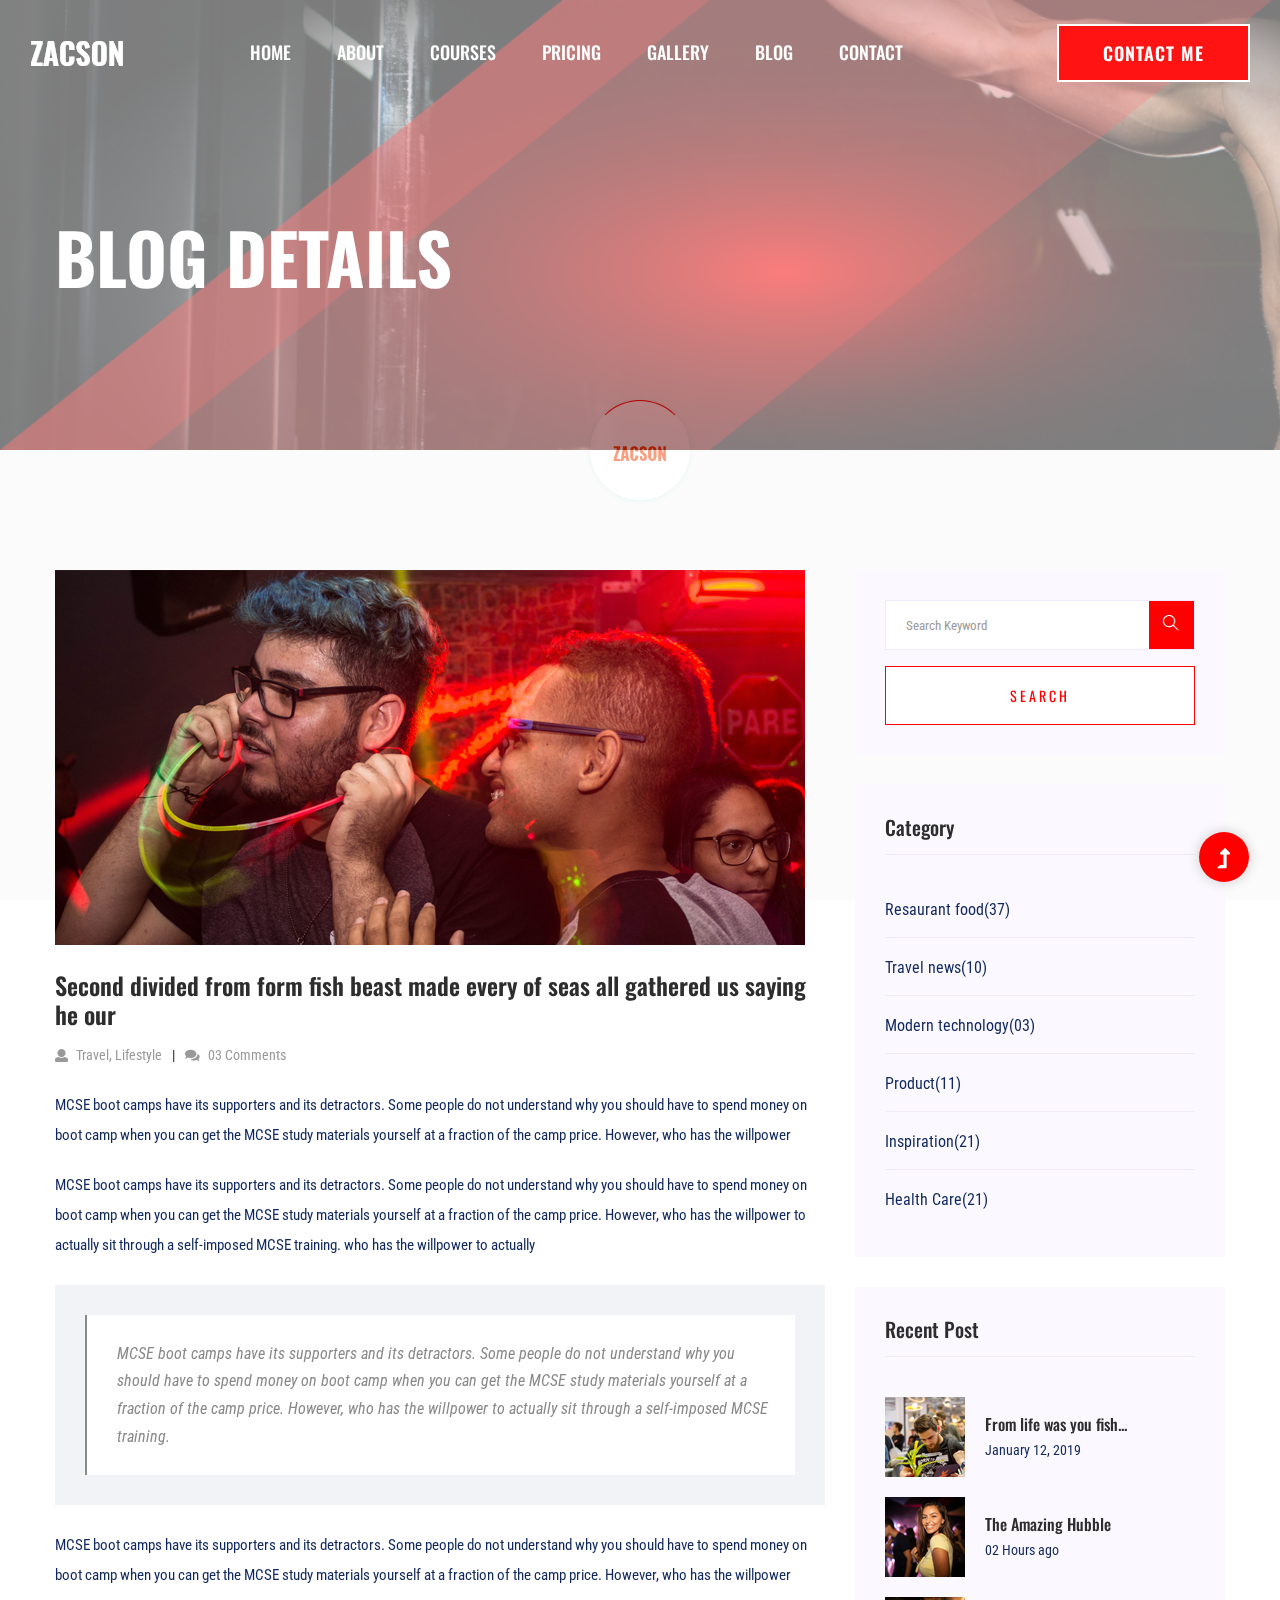
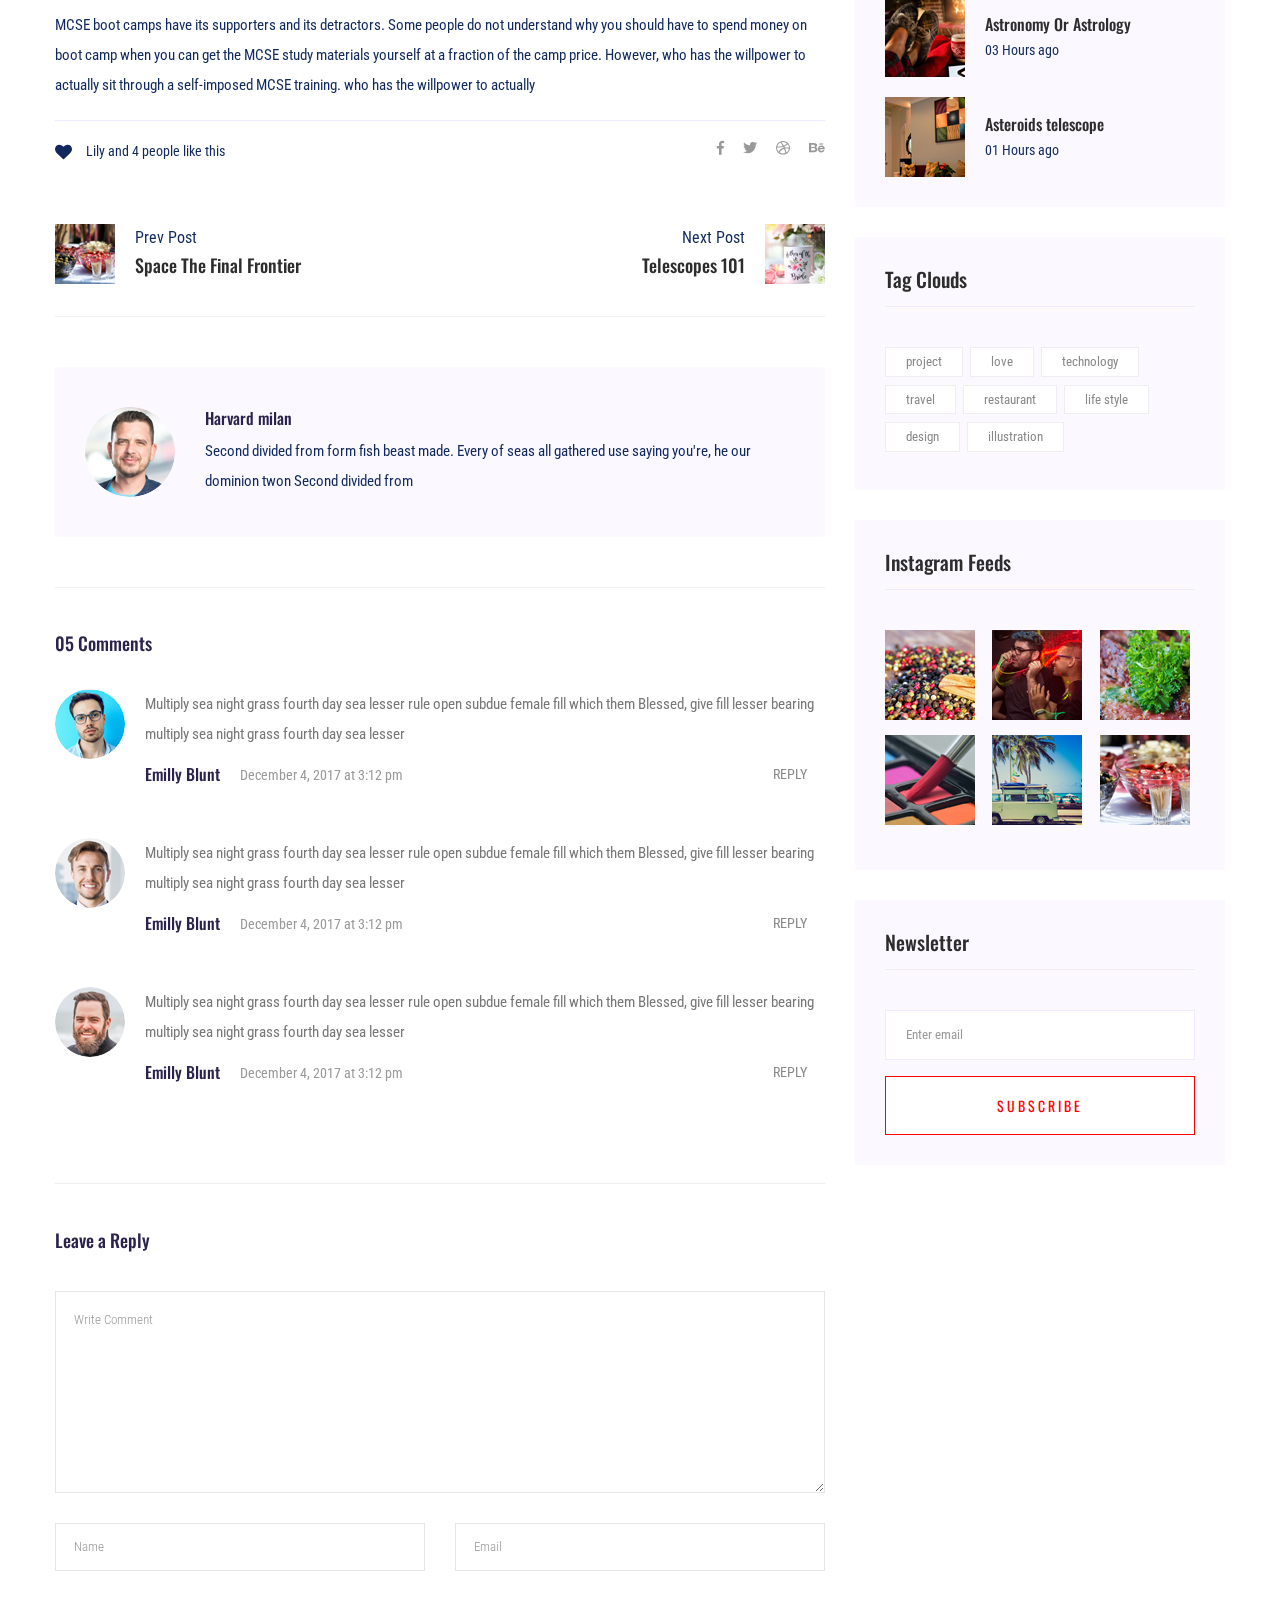
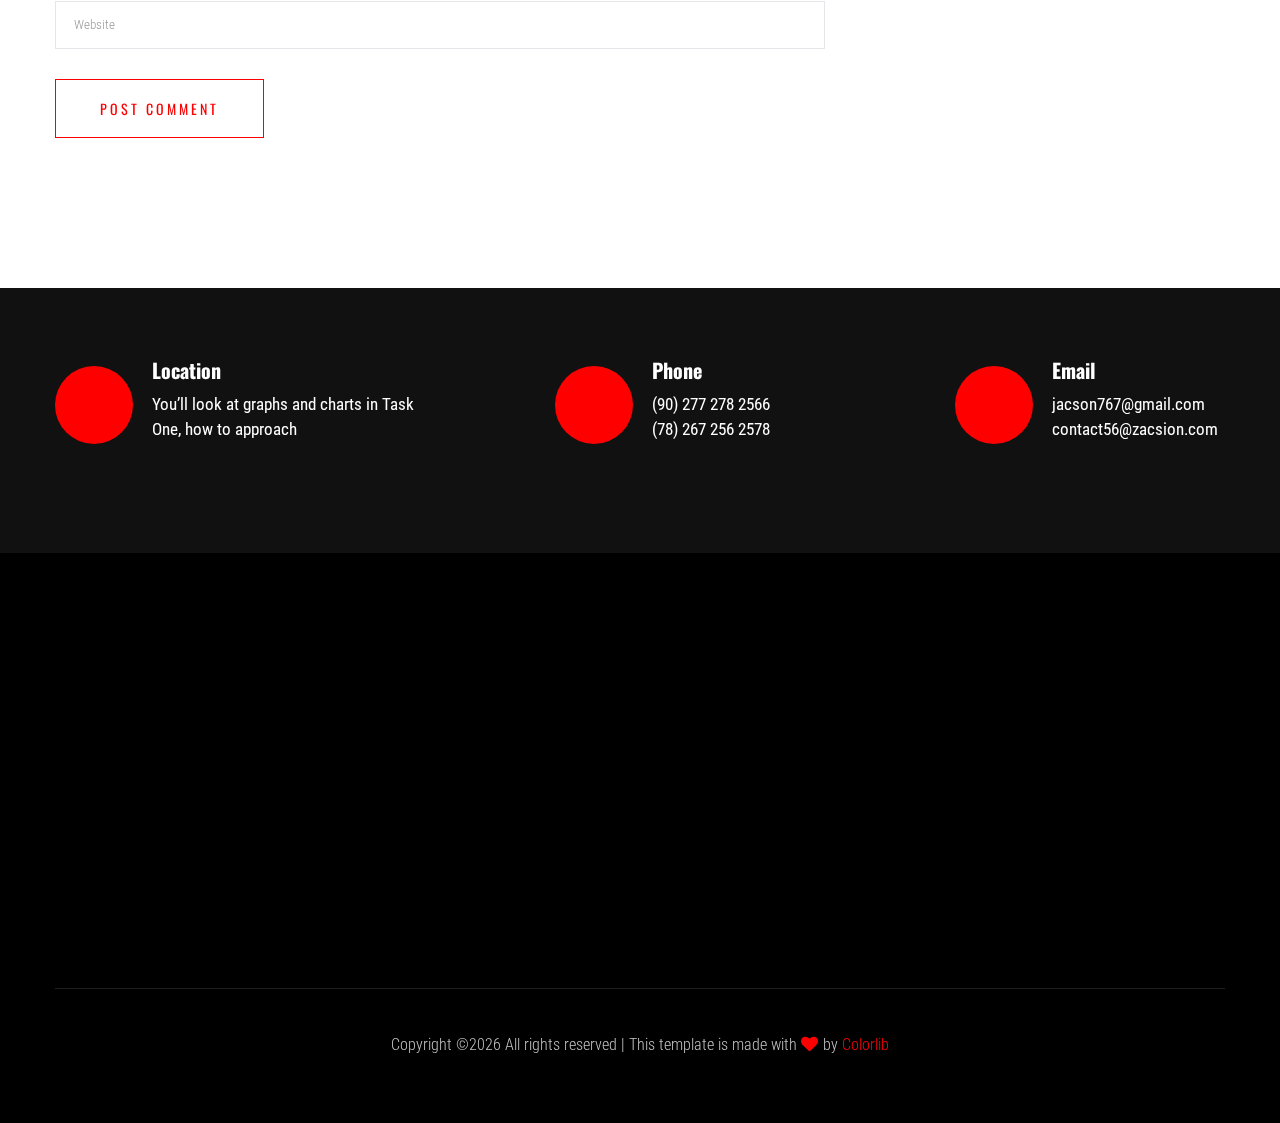
<file: blog_details.html>
<!doctype html>
<html class="no-js" lang="zxx">
<head>
 <meta charset="utf-8">
 <meta http-equiv="x-ua-compatible" content="ie=edge">
 <title>Gym trainer | Template </title>
 <meta name="description" content="">
 <meta name="viewport" content="width=device-width, initial-scale=1">
 <link rel="shortcut icon" type="image/x-icon" href="assets/img/favicon.ico">

 <!-- CSS here -->
 <link rel="stylesheet" href="assets/css/bootstrap.min.css">
 <link rel="stylesheet" href="assets/css/owl.carousel.min.css">
 <link rel="stylesheet" href="assets/css/slicknav.css">
 <link rel="stylesheet" href="assets/css/animate.min.css">
 <link rel="stylesheet" href="assets/css/magnific-popup.css">
 <link rel="stylesheet" href="assets/css/fontawesome-all.min.css">
 <link rel="stylesheet" href="assets/css/themify-icons.css">
 <link rel="stylesheet" href="assets/css/slick.css">
 <link rel="stylesheet" href="assets/css/nice-select.css">
 <link rel="stylesheet" href="assets/css/style.css">
</head>

<body>
 <!--? Preloader Start -->
 <div id="preloader-active">
  <div class="preloader d-flex align-items-center justify-content-center">
    <div class="preloader-inner position-relative">
      <div class="preloader-circle"></div>
      <div class="preloader-img pere-text">
        <img src="assets/img/logo/loder.png" alt="">
      </div>
    </div>
  </div>
</div>
<!-- Preloader Start -->
<header>
  <!-- Header Start -->
  <div class="header-area header-transparent">
    <div class="main-header header-sticky">
      <div class="container-fluid">
        <div class="menu-wrapper d-flex align-items-center justify-content-between">
          <!-- Logo -->
          <div class="logo">
            <a href="index.html"><img src="assets/img/logo/logo.png" alt=""></a>
          </div>
          <!-- Main-menu -->
          <div class="main-menu f-right d-none d-lg-block">
            <nav>
              <ul id="navigation">
                <li><a href="index.html">Home</a></li>
                <li><a href="about.html">About</a></li>
                <li><a href="courses.html">Courses</a></li>
                <li><a href="pricing.html">Pricing</a></li>
                <li><a href="gallery.html">Gallery</a></li>
                <li><a href="blog.html">Blog</a>
                  <ul class="submenu">
                    <li><a href="blog.html">Blog</a></li>
                    <li><a href="blog_details.html">Blog Details</a></li>
                    <li><a href="elements.html">Elements</a></li>
                  </ul>
                </li>
                <li><a href="contact.html">Contact</a></li>
              </ul>
            </nav>
          </div>          
          <!-- Header-btn -->
          <div class="header-btns d-none d-lg-block f-right">
           <a href="contact.html" class="btn">Contact me</a>
         </div>
         <!-- Mobile Menu -->
         <div class="col-12">
          <div class="mobile_menu d-block d-lg-none"></div>
        </div>
      </div>
    </div>
  </div>
</div>
<!-- Header End -->
</header>
<main>
  <!--? Hero Start -->
  <div class="slider-area2">
    <div class="slider-height2 d-flex align-items-center">
      <div class="container">
        <div class="row">
          <div class="col-xl-12">
            <div class="hero-cap hero-cap2 pt-70">
              <h2>Blog Details</h2>
            </div>
          </div>
        </div>
      </div>
    </div>
  </div>
  <!-- Hero End -->
  <!--? Blog Area Start -->
  <section class="blog_area single-post-area section-padding">
   <div class="container">
    <div class="row">
     <div class="col-lg-8 posts-list">
      <div class="single-post">
       <div class="feature-img">
        <img class="img-fluid" src="assets/img/blog/single_blog_1.png" alt="">
      </div>
      <div class="blog_details">
        <h2 style="color: #2d2d2d;">Second divided from form fish beast made every of seas
         all gathered us saying he our
       </h2>
       <ul class="blog-info-link mt-3 mb-4">
         <li><a href="#"><i class="fa fa-user"></i> Travel, Lifestyle</a></li>
         <li><a href="#"><i class="fa fa-comments"></i> 03 Comments</a></li>
       </ul>
       <p class="excert">
         MCSE boot camps have its supporters and its detractors. Some people do not understand why you
         should have to spend money on boot camp when you can get the MCSE study materials yourself at a
         fraction of the camp price. However, who has the willpower
       </p>
       <p>
         MCSE boot camps have its supporters and its detractors. Some people do not understand why you
         should have to spend money on boot camp when you can get the MCSE study materials yourself at a
         fraction of the camp price. However, who has the willpower to actually sit through a
         self-imposed MCSE training. who has the willpower to actually
       </p>
       <div class="quote-wrapper">
         <div class="quotes">
          MCSE boot camps have its supporters and its detractors. Some people do not understand why you
          should have to spend money on boot camp when you can get the MCSE study materials yourself at
          a fraction of the camp price. However, who has the willpower to actually sit through a
          self-imposed MCSE training.
        </div>
      </div>
      <p>
       MCSE boot camps have its supporters and its detractors. Some people do not understand why you
       should have to spend money on boot camp when you can get the MCSE study materials yourself at a
       fraction of the camp price. However, who has the willpower
     </p>
     <p>
       MCSE boot camps have its supporters and its detractors. Some people do not understand why you
       should have to spend money on boot camp when you can get the MCSE study materials yourself at a
       fraction of the camp price. However, who has the willpower to actually sit through a
       self-imposed MCSE training. who has the willpower to actually
     </p>
   </div>
 </div>
 <div class="navigation-top">
   <div class="d-sm-flex justify-content-between text-center">
    <p class="like-info"><span class="align-middle"><i class="fa fa-heart"></i></span> Lily and 4
    people like this</p>
    <div class="col-sm-4 text-center my-2 my-sm-0">
     <!-- <p class="comment-count"><span class="align-middle"><i class="fa fa-comment"></i></span> 06 Comments</p> -->
   </div>
   <ul class="social-icons">
     <li><a href="https://www.facebook.com/sai4ull"><i class="fab fa-facebook-f"></i></a></li>
     <li><a href="#"><i class="fab fa-twitter"></i></a></li>
     <li><a href="#"><i class="fab fa-dribbble"></i></a></li>
     <li><a href="#"><i class="fab fa-behance"></i></a></li>
   </ul>
 </div>
 <div class="navigation-area">
  <div class="row">
   <div
   class="col-lg-6 col-md-6 col-12 nav-left flex-row d-flex justify-content-start align-items-center">
   <div class="thumb">
     <a href="#">
      <img class="img-fluid" src="assets/img/post/preview.png" alt="">
    </a>
  </div>
  <div class="arrow">
   <a href="#">
    <span class="lnr text-white ti-arrow-left"></span>
  </a>
</div>
<div class="detials">
 <p>Prev Post</p>
 <a href="#">
  <h4 style="color: #2d2d2d;">Space The Final Frontier</h4>
</a>
</div>
</div>
<div
class="col-lg-6 col-md-6 col-12 nav-right flex-row d-flex justify-content-end align-items-center">
<div class="detials">
 <p>Next Post</p>
 <a href="#">
  <h4 style="color: #2d2d2d;">Telescopes 101</h4>
</a>
</div>
<div class="arrow">
 <a href="#">
  <span class="lnr text-white ti-arrow-right"></span>
</a>
</div>
<div class="thumb">
 <a href="#">
  <img class="img-fluid" src="assets/img/post/next.png" alt="">
</a>
</div>
</div>
</div>
</div>
</div>
<div class="blog-author">
 <div class="media align-items-center">
  <img src="assets/img/blog/author.png" alt="">
  <div class="media-body">
   <a href="#">
    <h4>Harvard milan</h4>
  </a>
  <p>Second divided from form fish beast made. Every of seas all gathered use saying you're, he
  our dominion twon Second divided from</p>
</div>
</div>
</div>
<div class="comments-area">
 <h4>05 Comments</h4>
 <div class="comment-list">
  <div class="single-comment justify-content-between d-flex">
   <div class="user justify-content-between d-flex">
    <div class="thumb">
     <img src="assets/img/comment/comment_1.png" alt="">
   </div>
   <div class="desc">
     <p class="comment">
      Multiply sea night grass fourth day sea lesser rule open subdue female fill which them
      Blessed, give fill lesser bearing multiply sea night grass fourth day sea lesser
    </p>
    <div class="d-flex justify-content-between">
      <div class="d-flex align-items-center">
       <h5>
        <a href="#">Emilly Blunt</a>
      </h5>
      <p class="date">December 4, 2017 at 3:12 pm </p>
    </div>
    <div class="reply-btn">
     <a href="#" class="btn-reply text-uppercase">reply</a>
   </div>
 </div>
</div>
</div>
</div>
</div>
<div class="comment-list">
  <div class="single-comment justify-content-between d-flex">
   <div class="user justify-content-between d-flex">
    <div class="thumb">
     <img src="assets/img/comment/comment_2.png" alt="">
   </div>
   <div class="desc">
     <p class="comment">
      Multiply sea night grass fourth day sea lesser rule open subdue female fill which them
      Blessed, give fill lesser bearing multiply sea night grass fourth day sea lesser
    </p>
    <div class="d-flex justify-content-between">
      <div class="d-flex align-items-center">
       <h5>
        <a href="#">Emilly Blunt</a>
      </h5>
      <p class="date">December 4, 2017 at 3:12 pm </p>
    </div>
    <div class="reply-btn">
     <a href="#" class="btn-reply text-uppercase">reply</a>
   </div>
 </div>
</div>
</div>
</div>
</div>
<div class="comment-list">
  <div class="single-comment justify-content-between d-flex">
   <div class="user justify-content-between d-flex">
    <div class="thumb">
     <img src="assets/img/comment/comment_3.png" alt="">
   </div>
   <div class="desc">
     <p class="comment">
      Multiply sea night grass fourth day sea lesser rule open subdue female fill which them
      Blessed, give fill lesser bearing multiply sea night grass fourth day sea lesser
    </p>
    <div class="d-flex justify-content-between">
      <div class="d-flex align-items-center">
       <h5>
        <a href="#">Emilly Blunt</a>
      </h5>
      <p class="date">December 4, 2017 at 3:12 pm </p>
    </div>
    <div class="reply-btn">
     <a href="#" class="btn-reply text-uppercase">reply</a>
   </div>
 </div>
</div>
</div>
</div>
</div>
</div>
<div class="comment-form">
 <h4>Leave a Reply</h4>
 <form class="form-contact comment_form" action="#" id="commentForm">
  <div class="row">
   <div class="col-12">
    <div class="form-group">
     <textarea class="form-control w-100" name="comment" id="comment" cols="30" rows="9"
     placeholder="Write Comment"></textarea>
   </div>
 </div>
 <div class="col-sm-6">
  <div class="form-group">
   <input class="form-control" name="name" id="name" type="text" placeholder="Name">
 </div>
</div>
<div class="col-sm-6">
  <div class="form-group">
   <input class="form-control" name="email" id="email" type="email" placeholder="Email">
 </div>
</div>
<div class="col-12">
  <div class="form-group">
   <input class="form-control" name="website" id="website" type="text" placeholder="Website">
 </div>
</div>
</div>
<div class="form-group">
 <button type="submit" class="button button-contactForm btn_1 boxed-btn">Post Comment</button>
</div>
</form>
</div>
</div>
<div class="col-lg-4">
  <div class="blog_right_sidebar">
   <aside class="single_sidebar_widget search_widget">
    <form action="#">
     <div class="form-group">
      <div class="input-group mb-3">
       <input type="text" class="form-control" placeholder='Search Keyword'
       onfocus="this.placeholder = ''" onblur="this.placeholder = 'Search Keyword'">
       <div class="input-group-append">
        <button class="btns" type="button"><i class="ti-search"></i></button>
      </div>
    </div>
  </div>
  <button class="button rounded-0 primary-bg text-white w-100 btn_1 boxed-btn"
  type="submit">Search</button>
</form>
</aside>
<aside class="single_sidebar_widget post_category_widget">
  <h4 class="widget_title" style="color: #2d2d2d;">Category</h4>
  <ul class="list cat-list">
   <li>
    <a href="#" class="d-flex">
     <p>Resaurant food</p>
     <p>(37)</p>
   </a>
 </li>
 <li>
  <a href="#" class="d-flex">
   <p>Travel news</p>
   <p>(10)</p>
 </a>
</li>
<li>
  <a href="#" class="d-flex">
   <p>Modern technology</p>
   <p>(03)</p>
 </a>
</li>
<li>
  <a href="#" class="d-flex">
   <p>Product</p>
   <p>(11)</p>
 </a>
</li>
<li>
  <a href="#" class="d-flex">
   <p>Inspiration</p>
   <p>(21)</p>
 </a>
</li>
<li>
  <a href="#" class="d-flex">
   <p>Health Care</p>
   <p>(21)</p>
 </a>
</li>
</ul>
</aside>
<aside class="single_sidebar_widget popular_post_widget">
  <h3 class="widget_title" style="color: #2d2d2d;">Recent Post</h3>
  <div class="media post_item">
   <img src="assets/img/post/post_1.png" alt="post">
   <div class="media-body">
    <a href="blog_details.html">
     <h3 style="color: #2d2d2d;">From life was you fish...</h3>
   </a>
   <p>January 12, 2019</p>
 </div>
</div>
<div class="media post_item">
 <img src="assets/img/post/post_2.png" alt="post">
 <div class="media-body">
  <a href="blog_details.html">
   <h3 style="color: #2d2d2d;">The Amazing Hubble</h3>
 </a>
 <p>02 Hours ago</p>
</div>
</div>
<div class="media post_item">
 <img src="assets/img/post/post_3.png" alt="post">
 <div class="media-body">
  <a href="blog_details.html">
   <h3 style="color: #2d2d2d;">Astronomy Or Astrology</h3>
 </a>
 <p>03 Hours ago</p>
</div>
</div>
<div class="media post_item">
 <img src="assets/img/post/post_4.png" alt="post">
 <div class="media-body">
  <a href="blog_details.html">
   <h3 style="color: #2d2d2d;">Asteroids telescope</h3>
 </a>
 <p>01 Hours ago</p>
</div>
</div>
</aside>
<aside class="single_sidebar_widget tag_cloud_widget">
  <h4 class="widget_title" style="color: #2d2d2d;">Tag Clouds</h4>
  <ul class="list">
   <li>
    <a href="#">project</a>
  </li>
  <li>
    <a href="#">love</a>
  </li>
  <li>
    <a href="#">technology</a>
  </li>
  <li>
    <a href="#">travel</a>
  </li>
  <li>
    <a href="#">restaurant</a>
  </li>
  <li>
    <a href="#">life style</a>
  </li>
  <li>
    <a href="#">design</a>
  </li>
  <li>
    <a href="#">illustration</a>
  </li>
</ul>
</aside>
<aside class="single_sidebar_widget instagram_feeds">
  <h4 class="widget_title" style="color: #2d2d2d;">Instagram Feeds</h4>
  <ul class="instagram_row flex-wrap">
   <li>
    <a href="#">
     <img class="img-fluid" src="assets/img/post/post_5.png" alt="">
   </a>
 </li>
 <li>
  <a href="#">
   <img class="img-fluid" src="assets/img/post/post_6.png" alt="">
 </a>
</li>
<li>
  <a href="#">
   <img class="img-fluid" src="assets/img/post/post_7.png" alt="">
 </a>
</li>
<li>
  <a href="#">
   <img class="img-fluid" src="assets/img/post/post_8.png" alt="">
 </a>
</li>
<li>
  <a href="#">
   <img class="img-fluid" src="assets/img/post/post_9.png" alt="">
 </a>
</li>
<li>
  <a href="#">
   <img class="img-fluid" src="assets/img/post/post_10.png" alt="">
 </a>
</li>
</ul>
</aside>
<aside class="single_sidebar_widget newsletter_widget">
  <h4 class="widget_title" style="color: #2d2d2d;">Newsletter</h4>
  <form action="#">
   <div class="form-group">
    <input type="email" class="form-control" onfocus="this.placeholder = ''"
    onblur="this.placeholder = 'Enter email'" placeholder='Enter email' required>
  </div>
  <button class="button rounded-0 primary-bg text-white w-100 btn_1 boxed-btn"
  type="submit">Subscribe</button>
</form>
</aside>
</div>
</div>
</div>
</div>
</section>
<!-- Blog Area End -->
<!-- ? services-area -->
<section class="services-area">
 <div class="container">
   <div class="row justify-content-between">
    <div class="col-xl-4 col-lg-4 col-md-6 col-sm-8">
     <div class="single-services mb-40">
       <div class="features-icon">
        <img src="assets/img/icon/icon1.svg" alt="">
      </div>
      <div class="features-caption">
        <h3>Location</h3>
        <p>You’ll look at graphs and charts in Task One, how to approach </p>
      </div>
    </div>
  </div>
  <div class="col-xl-3 col-lg-4 col-md-6 col-sm-8">
   <div class="single-services mb-40">
     <div class="features-icon">
      <img src="assets/img/icon/icon2.svg" alt="">
    </div>
    <div class="features-caption">
      <h3>Phone</h3>
      <p>(90) 277 278 2566</p>
      <p>  (78) 267 256 2578</p>
    </div>
  </div>
</div>
<div class="col-xl-3 col-lg-4 col-md-6 col-sm-8">
 <div class="single-services mb-40">
   <div class="features-icon">
    <img src="assets/img/icon/icon3.svg" alt="">
  </div>
  <div class="features-caption">
    <h3>Email</h3>
    <p>jacson767@gmail.com</p>
    <p>contact56@zacsion.com</p>
  </div>
</div>
</div>
</div>
</div>
</section>
</main>
<footer>
  <!--? Footer Start-->
  <div class="footer-area black-bg">
    <div class="container">
      <div class="footer-top footer-padding">
        <!-- Footer Menu -->
        <div class="row">
          <div class="col-xl-12">
            <div class="single-footer-caption mb-50 text-center">
              <!-- logo -->
              <div class="footer-logo wow fadeInUp" data-wow-duration="1s" data-wow-delay=".2s">
                <a href="index.html"><img src="assets/img/logo/logo2_footer.png" alt=""></a>
              </div>
              <!-- Menu -->
              <!-- Header Start -->
              <div class="header-area main-header2 wow fadeInUp" data-wow-duration="2s" data-wow-delay=".4s">
                <div class="main-header main-header2">
                  <div class="menu-wrapper menu-wrapper2">
                    <!-- Main-menu -->
                    <div class="main-menu main-menu2 text-center">
                      <nav>
                        <ul>
                          <li><a href="index.html">Home</a></li>
                          <li><a href="about.html">About</a></li>
                          <li><a href="courses.html">Courses</a></li>
                          <li><a href="pricing.html">Pricing</a></li>
                          <li><a href="gallery.html">Gallery</a></li>
                          <li><a href="contact.html">Contact</a></li>
                        </ul>
                      </nav>
                    </div>   
                  </div>
                </div>
              </div>
              <!-- Header End -->
              <!-- social -->
              <div class="footer-social mt-30 wow fadeInUp" data-wow-duration="3s" data-wow-delay=".8s">
                <a href="#"><i class="fab fa-twitter"></i></a>
                <a href="https://bit.ly/sai4ull"><i class="fab fa-facebook-f"></i></a>
                <a href="#"><i class="fab fa-pinterest-p"></i></a>
              </div>
            </div>
          </div>
        </div>
      </div>
      <!-- Footer Bottom -->
      <div class="footer-bottom">
        <div class="row d-flex align-items-center">
          <div class="col-lg-12">
            <div class="footer-copy-right text-center">
              <p><!-- Link back to Colorlib can't be removed. Template is licensed under CC BY 3.0. -->
                Copyright &copy;<script>document.write(new Date().getFullYear());</script> All rights reserved | This template is made with <i class="fa fa-heart" aria-hidden="true"></i> by <a href="https://colorlib.com" target="_blank">Colorlib</a>
                <!-- Link back to Colorlib can't be removed. Template is licensed under CC BY 3.0. --></p>
              </div>
            </div>
          </div>
        </div>
      </div>
    </div>
    <!-- Footer End-->
  </footer>
  <!-- Scroll Up -->
  <div id="back-top" >
   <a title="Go to Top" href="#"> <i class="fas fa-level-up-alt"></i></a>
 </div>

 <!-- JS here -->
 
 <script src="./assets/js/vendor/modernizr-3.5.0.min.js"></script>
 <!-- Jquery, Popper, Bootstrap -->
 <script src="./assets/js/vendor/jquery-1.12.4.min.js"></script>
 <script src="./assets/js/popper.min.js"></script>
 <script src="./assets/js/bootstrap.min.js"></script>
 <!-- Jquery Mobile Menu -->
 <script src="./assets/js/jquery.slicknav.min.js"></script>

 <!-- Jquery Slick , Owl-Carousel Plugins -->
 <script src="./assets/js/owl.carousel.min.js"></script>
 <script src="./assets/js/slick.min.js"></script>

 <!-- One Page, Animated-HeadLin -->
 <script src="./assets/js/wow.min.js"></script>
 <script src="./assets/js/animated.headline.js"></script>
 <script src="./assets/js/jquery.magnific-popup.js"></script>

 <!-- Nice-select, sticky -->
 <script src="./assets/js/jquery.nice-select.min.js"></script>
 <script src="./assets/js/jquery.sticky.js"></script>
 
 <!-- contact js -->
 <script src="./assets/js/contact.js"></script>
 <script src="./assets/js/jquery.form.js"></script>
 <script src="./assets/js/jquery.validate.min.js"></script>
 <script src="./assets/js/mail-script.js"></script>
 <script src="./assets/js/jquery.ajaxchimp.min.js"></script>
 
 <!-- Jquery Plugins, main Jquery -->	
 <script src="./assets/js/plugins.js"></script>
 <script src="./assets/js/main.js"></script>

</body>
</html>
</file>
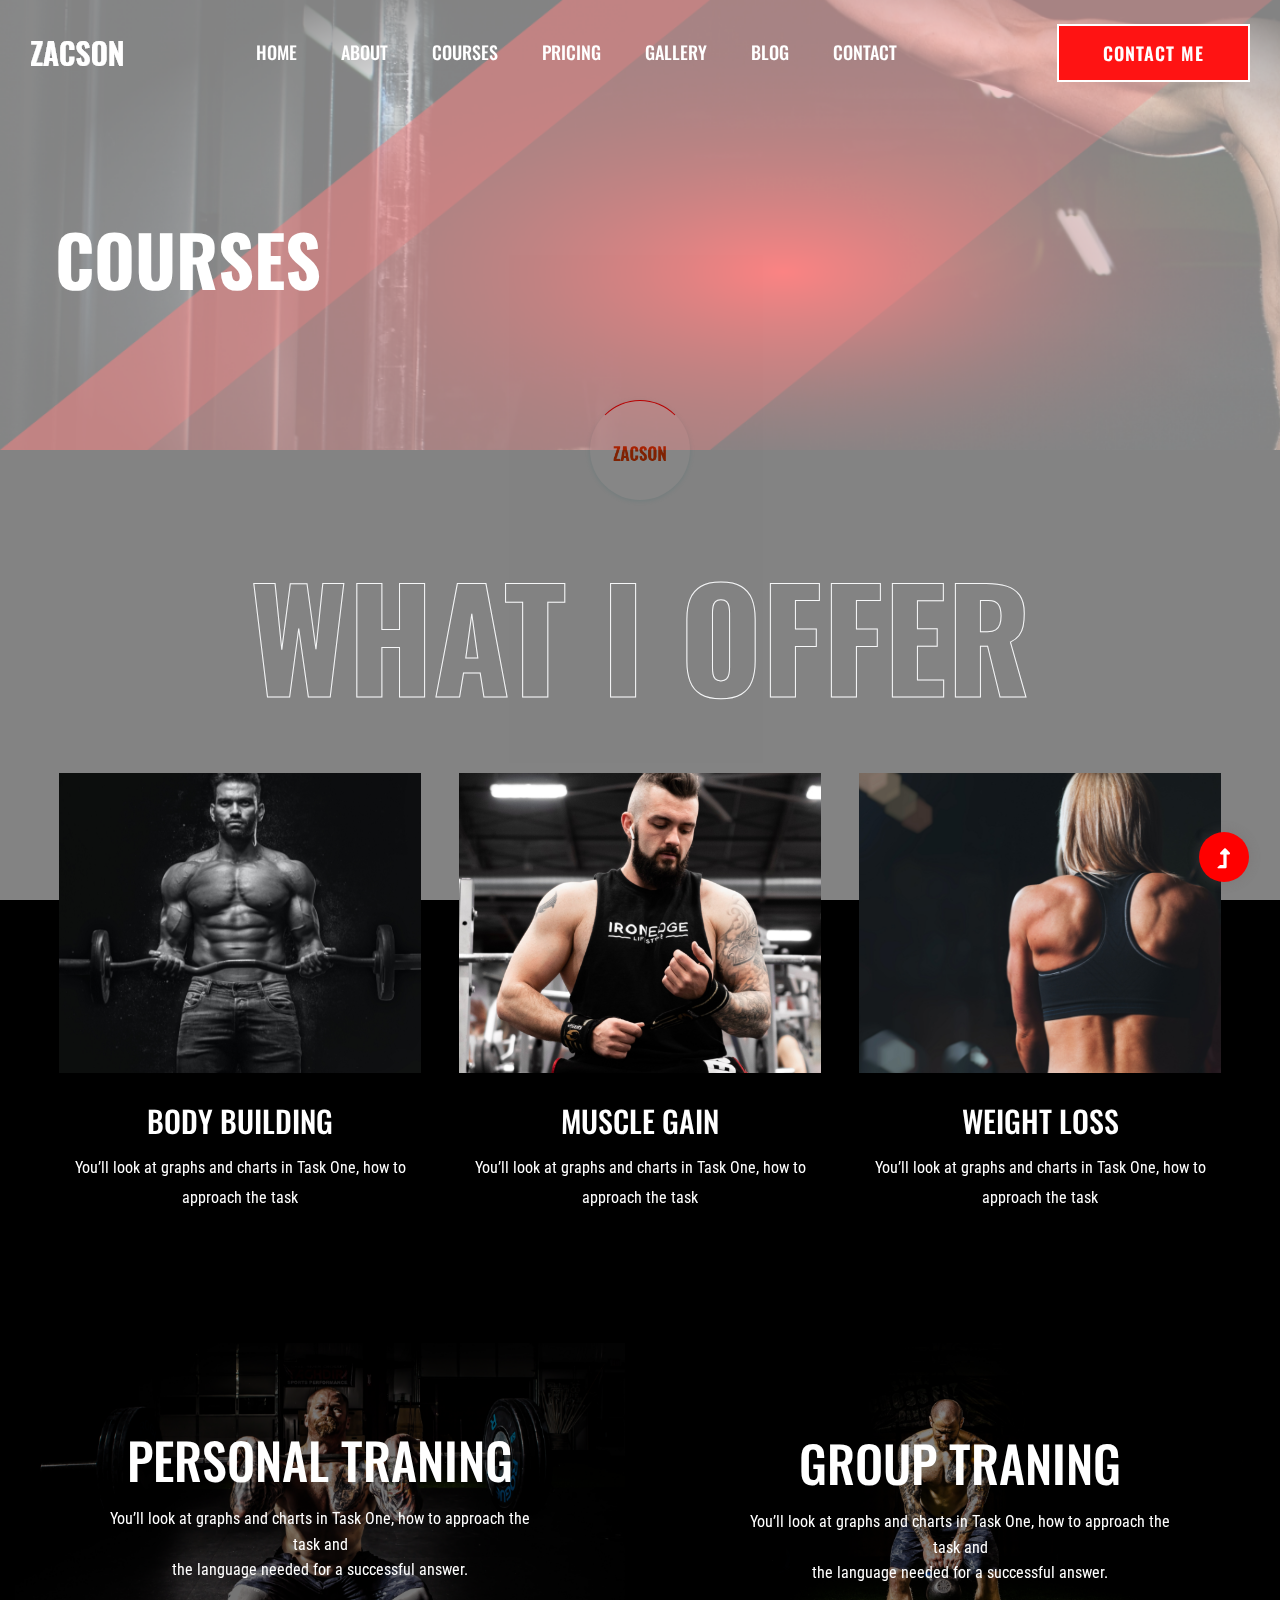
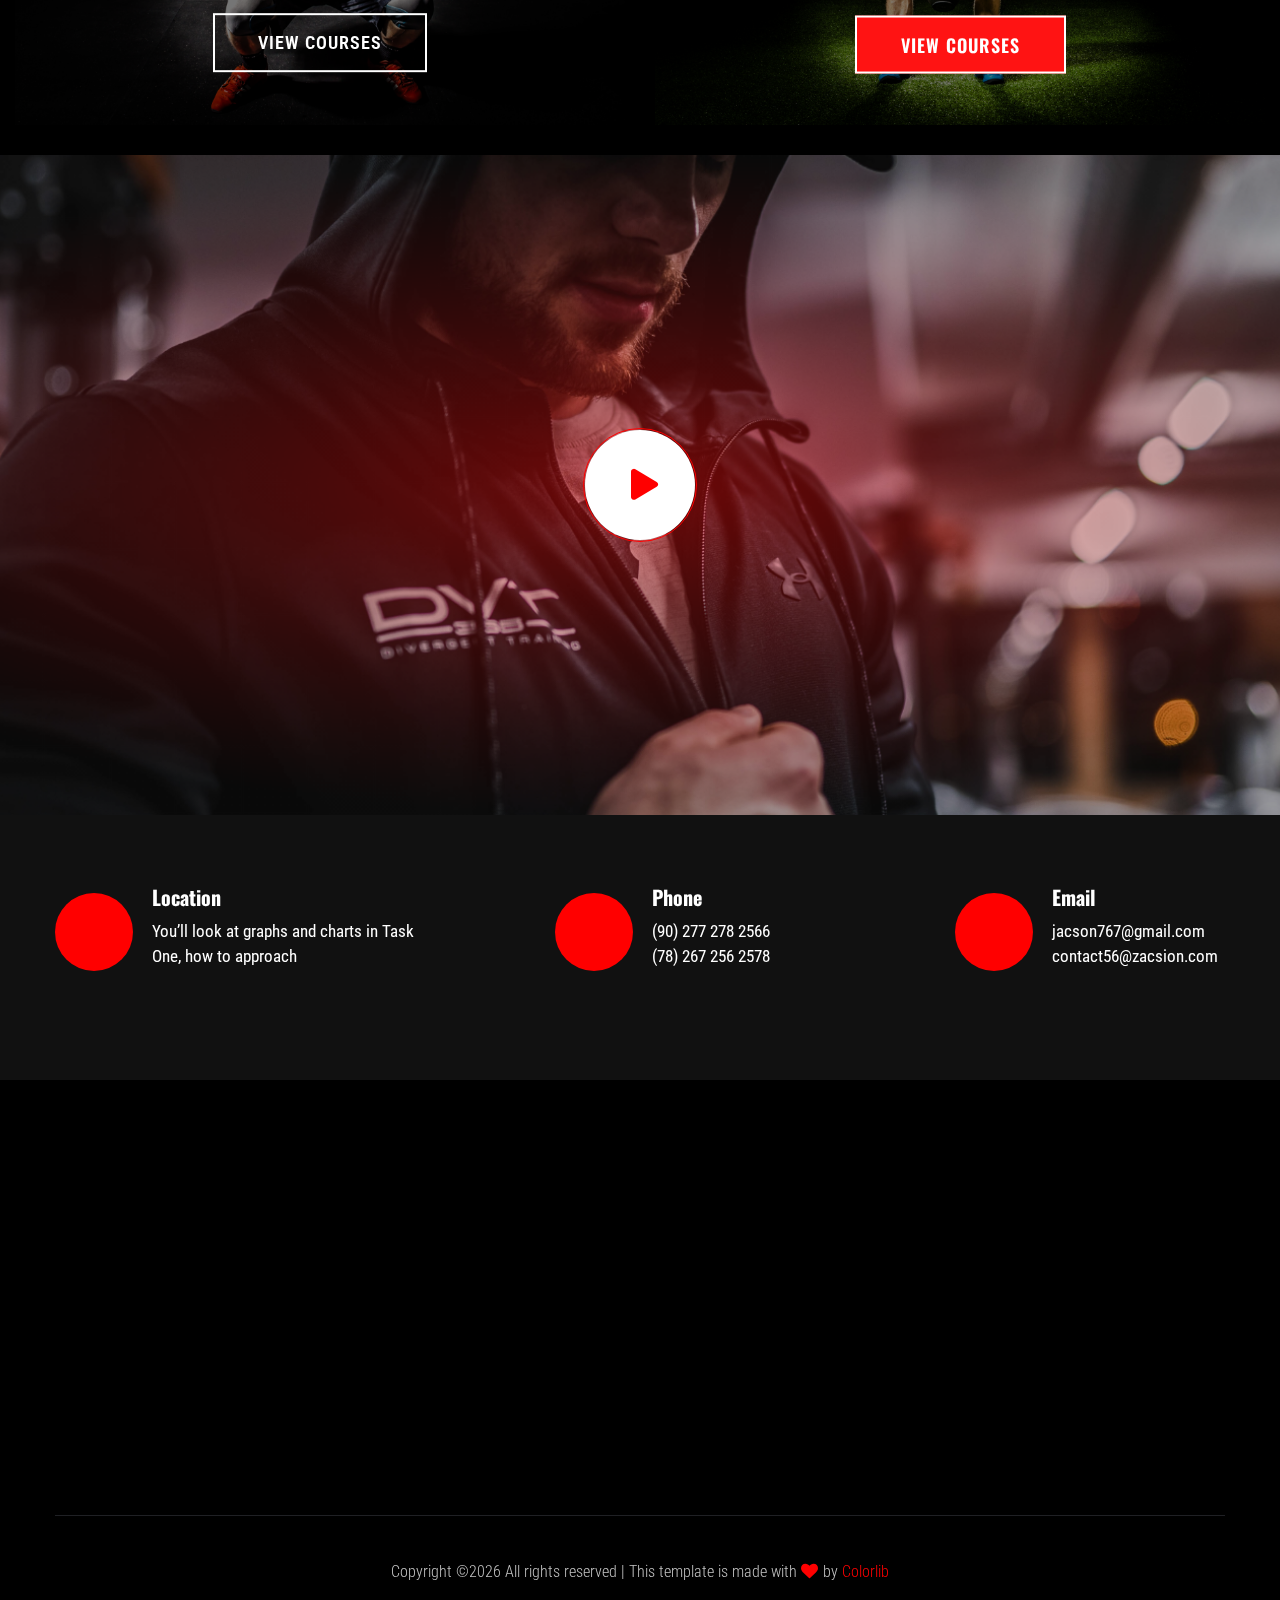
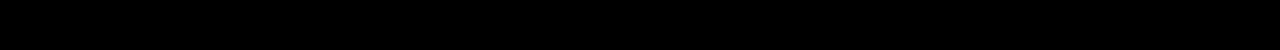
<file: courses.html>
<!doctype html>
<html class="no-js" lang="zxx">
<head>
    <meta charset="utf-8">
    <meta http-equiv="x-ua-compatible" content="ie=edge">
    <title>Gym trainer | Template </title>
    <meta name="description" content="">
    <meta name="viewport" content="width=device-width, initial-scale=1">
    <link rel="manifest" href="site.webmanifest">
    <link rel="shortcut icon" type="image/x-icon" href="assets/img/favicon.ico">

    <!-- CSS here -->
    <link rel="stylesheet" href="assets/css/bootstrap.min.css">
    <link rel="stylesheet" href="assets/css/owl.carousel.min.css">
    <link rel="stylesheet" href="assets/css/slicknav.css">
    <link rel="stylesheet" href="assets/css/flaticon.css">
    <link rel="stylesheet" href="assets/css/gijgo.css">
    <link rel="stylesheet" href="assets/css/animate.min.css">
    <link rel="stylesheet" href="assets/css/animated-headline.css">
    <link rel="stylesheet" href="assets/css/magnific-popup.css">
    <link rel="stylesheet" href="assets/css/fontawesome-all.min.css">
    <link rel="stylesheet" href="assets/css/themify-icons.css">
    <link rel="stylesheet" href="assets/css/slick.css">
    <link rel="stylesheet" href="assets/css/nice-select.css">
    <link rel="stylesheet" href="assets/css/style.css">
</head>
<body class="black-bg">
    <!-- ? Preloader Start -->
    <div id="preloader-active">
        <div class="preloader d-flex align-items-center justify-content-center">
            <div class="preloader-inner position-relative">
                <div class="preloader-circle"></div>
                <div class="preloader-img pere-text">
                    <img src="assets/img/logo/loder.png" alt="">
                </div>
            </div>
        </div>
    </div>
    <!-- Preloader Start -->
    <header>
        <!-- Header Start -->
        <div class="header-area header-transparent">
            <div class="main-header header-sticky">
                <div class="container-fluid">
                    <div class="menu-wrapper d-flex align-items-center justify-content-between">
                        <!-- Logo -->
                        <div class="logo">
                            <a href="index.html"><img src="assets/img/logo/logo.png" alt=""></a>
                        </div>
                        <!-- Main-menu -->
                        <div class="main-menu f-right d-none d-lg-block">
                            <nav>
                                <ul id="navigation">
                                    <li><a href="index.html">Home</a></li>
                                    <li><a href="about.html">About</a></li>
                                    <li><a href="courses.html">Courses</a></li>
                                    <li><a href="pricing.html">Pricing</a></li>
                                    <li><a href="gallery.html">Gallery</a></li>
                                    <li><a href="blog.html">Blog</a>
                                        <ul class="submenu">
                                            <li><a href="blog.html">Blog</a></li>
                                            <li><a href="blog_details.html">Blog Details</a></li>
                                            <li><a href="elements.html">Elements</a></li>
                                        </ul>
                                    </li>
                                    <li><a href="contact.html">Contact</a></li>
                                </ul>
                            </nav>
                        </div>          
                        <!-- Header-btn -->
                        <div class="header-btns d-none d-lg-block f-right">
                           <a href="contact.html" class="btn">Contact me</a>
                       </div>
                       <!-- Mobile Menu -->
                       <div class="col-12">
                        <div class="mobile_menu d-block d-lg-none"></div>
                    </div>
                </div>
            </div>
        </div>
    </div>
    <!-- Header End -->
</header>
<main>
    <!--? Hero Start -->
    <div class="slider-area2">
        <div class="slider-height2 d-flex align-items-center">
            <div class="container">
                <div class="row">
                    <div class="col-xl-12">
                        <div class="hero-cap hero-cap2 pt-70">
                            <h2>Courses</h2>
                        </div>
                    </div>
                </div>
            </div>
        </div>
    </div>
    <!-- Hero End -->
    <!--? Team -->
    <section class="team-area fix section-padding30">
        <div class="container">
            <div class="row">
                <div class="col-xl-12">
                    <div class="section-tittle text-center mb-55">
                        <h2>What I Offer</h2>
                    </div>
                </div>
            </div>
            <div class="row">
                <div class="col-lg-4 col-md-6">
                    <div class="single-cat text-center mb-30">
                        <div class="cat-icon">
                            <img src="assets/img/gallery/team1.png" alt="">
                        </div>
                        <div class="cat-cap">
                            <h5><a href="services.html">Body Building</a></h5>
                            <p>You’ll look at graphs and charts in Task One, how to approach the task </p>
                        </div>
                    </div>
                </div>
                <div class="col-lg-4 col-md-6">
                    <div class="single-cat text-center mb-30">
                        <div class="cat-icon">
                            <img src="assets/img/gallery/team2.png" alt="">
                        </div>
                        <div class="cat-cap">
                            <h5><a href="services.html">Muscle Gain</a></h5>
                            <p>You’ll look at graphs and charts in Task One, how to approach the task </p>
                        </div>
                    </div>
                </div>
                <div class="col-lg-4 col-md-6">
                    <div class="single-cat text-center mb-30">
                        <div class="cat-icon">
                            <img src="assets/img/gallery/team3.png" alt="">
                        </div>
                        <div class="cat-cap">
                            <h5><a href="services.html">Weight Loss</a></h5>
                            <p>You’ll look at graphs and charts in Task One, how to approach the task </p>
                        </div>
                    </div>
                </div>
            </div>
        </div>
    </section>
    <!-- Services End -->
    <!-- Traning categories Start -->
    <section class="traning-categories black-bg">
        <div class="container-fluid">
            <div class="row">
                <div class="col-xl-6 col-lg-6">
                    <div class="single-topic text-center mb-30">
                        <div class="topic-img">
                            <img src="assets/img/gallery/cat1.png" alt="">
                            <div class="topic-content-box">
                                <div class="topic-content">
                                    <h3>Personal traning</h3>
                                    <p>You’ll look at graphs and charts in Task One, how to approach the task and <br> the language needed for a successful answer.</p>
                                    <a href="courses.html" class="border-btn">View Courses</a>
                                </div>
                            </div>
                        </div>
                    </div>
                </div>
                <div class="col-xl-6 col-lg-6">
                    <div class="single-topic text-center mb-30">
                        <div class="topic-img">
                            <img src="assets/img/gallery/cat2.png" alt="">
                            <div class="topic-content-box">
                                <div class="topic-content">
                                    <h3>Group traning</h3>
                                    <p>You’ll look at graphs and charts in Task One, how to approach the task and <br> the language needed for a successful answer.</p>
                                    <a href="courses.html" class="btn">View Courses</a>
                                </div>
                            </div>
                        </div>
                    </div>
                </div>
            </div>
        </div>
    </section>
    <!-- Traning categories End-->
    <!--? video_start -->
    <div class="video-area section-bg2 d-flex align-items-center"  data-background="assets/img/gallery/video-bg.png">
        <div class="container">
            <div class="video-wrap position-relative">
                <div class="video-icon" >
                    <a class="popup-video btn-icon" href="https://www.youtube.com/watch?v=up68UAfH0d0"><i class="fas fa-play"></i></a>
                </div>
            </div>
        </div>
    </div>
    <!-- video_end -->
    <!-- ? services-area -->
    <section class="services-area">
        <div class="container">
            <div class="row justify-content-between">
                <div class="col-xl-4 col-lg-4 col-md-6 col-sm-8">
                    <div class="single-services mb-40">
                        <div class="features-icon">
                            <img src="assets/img/icon/icon1.svg" alt="">
                        </div>
                        <div class="features-caption">
                            <h3>Location</h3>
                            <p>You’ll look at graphs and charts in Task One, how to approach </p>
                        </div>
                    </div>
                </div>
                <div class="col-xl-3 col-lg-4 col-md-6 col-sm-8">
                    <div class="single-services mb-40">
                        <div class="features-icon">
                            <img src="assets/img/icon/icon2.svg" alt="">
                        </div>
                        <div class="features-caption">
                            <h3>Phone</h3>
                            <p>(90) 277 278 2566</p>
                            <p>  (78) 267 256 2578</p>
                        </div>
                    </div>
                </div>
                <div class="col-xl-3 col-lg-4 col-md-6 col-sm-8">
                    <div class="single-services mb-40">
                        <div class="features-icon">
                            <img src="assets/img/icon/icon3.svg" alt="">
                        </div>
                        <div class="features-caption">
                            <h3>Email</h3>
                            <p>jacson767@gmail.com</p>
                            <p>contact56@zacsion.com</p>
                        </div>
                    </div>
                </div>
            </div>
        </div>
    </section>
</main>
<footer>
    <!--? Footer Start-->
    <div class="footer-area black-bg">
        <div class="container">
            <div class="footer-top footer-padding">
                <!-- Footer Menu -->
                <div class="row">
                    <div class="col-xl-12">
                        <div class="single-footer-caption mb-50 text-center">
                            <!-- logo -->
                            <div class="footer-logo wow fadeInUp" data-wow-duration="1s" data-wow-delay=".2s">
                                <a href="index.html"><img src="assets/img/logo/logo2_footer.png" alt=""></a>
                            </div>
                            <!-- Menu -->
                            <!-- Header Start -->
                            <div class="header-area main-header2 wow fadeInUp" data-wow-duration="2s" data-wow-delay=".4s">
                                <div class="main-header main-header2">
                                    <div class="menu-wrapper menu-wrapper2">
                                        <!-- Main-menu -->
                                        <div class="main-menu main-menu2 text-center">
                                            <nav>
                                                <ul>
                                                    <li><a href="index.html">Home</a></li>
                                                    <li><a href="about.html">About</a></li>
                                                    <li><a href="courses.html">Courses</a></li>
                                                    <li><a href="pricing.html">Pricing</a></li>
                                                    <li><a href="gallery.html">Gallery</a></li>
                                                    <li><a href="contact.html">Contact</a></li>
                                                </ul>
                                            </nav>
                                        </div>   
                                    </div>
                                </div>
                            </div>
                            <!-- Header End -->
                            <!-- social -->
                            <div class="footer-social mt-30 wow fadeInUp" data-wow-duration="3s" data-wow-delay=".8s">
                                <a href="#"><i class="fab fa-twitter"></i></a>
                                <a href="https://bit.ly/sai4ull"><i class="fab fa-facebook-f"></i></a>
                                <a href="#"><i class="fab fa-pinterest-p"></i></a>
                            </div>
                        </div>
                    </div>
                </div>
            </div>
            <!-- Footer Bottom -->
            <div class="footer-bottom">
                <div class="row d-flex align-items-center">
                    <div class="col-lg-12">
                        <div class="footer-copy-right text-center">
                            <p><!-- Link back to Colorlib can't be removed. Template is licensed under CC BY 3.0. -->
                              Copyright &copy;<script>document.write(new Date().getFullYear());</script> All rights reserved | This template is made with <i class="fa fa-heart" aria-hidden="true"></i> by <a href="https://colorlib.com" target="_blank">Colorlib</a>
                              <!-- Link back to Colorlib can't be removed. Template is licensed under CC BY 3.0. --></p>
                          </div>
                      </div>
                  </div>
              </div>
          </div>
      </div>
      <!-- Footer End-->
  </footer>
  <!-- Scroll Up -->
  <div id="back-top" >
    <a title="Go to Top" href="#"> <i class="fas fa-level-up-alt"></i></a>
</div>

<!-- JS here -->

<script src="./assets/js/vendor/modernizr-3.5.0.min.js"></script>
<!-- Jquery, Popper, Bootstrap -->
<script src="./assets/js/vendor/jquery-1.12.4.min.js"></script>
<script src="./assets/js/popper.min.js"></script>
<script src="./assets/js/bootstrap.min.js"></script>
<!-- Jquery Mobile Menu -->
<script src="./assets/js/jquery.slicknav.min.js"></script>

<!-- Jquery Slick , Owl-Carousel Plugins -->
<script src="./assets/js/owl.carousel.min.js"></script>
<script src="./assets/js/slick.min.js"></script>
<!-- One Page, Animated-HeadLin -->
<script src="./assets/js/wow.min.js"></script>
<script src="./assets/js/animated.headline.js"></script>
<script src="./assets/js/jquery.magnific-popup.js"></script>

<!-- Date Picker -->
<script src="./assets/js/gijgo.min.js"></script>
<!-- Nice-select, sticky -->
<script src="./assets/js/jquery.nice-select.min.js"></script>
<script src="./assets/js/jquery.sticky.js"></script>

<!-- counter , waypoint,Hover Direction -->
<script src="./assets/js/jquery.counterup.min.js"></script>
<script src="./assets/js/waypoints.min.js"></script>
<script src="./assets/js/jquery.countdown.min.js"></script>
<script src="./assets/js/hover-direction-snake.min.js"></script>

<!-- contact js -->
<script src="./assets/js/contact.js"></script>
<script src="./assets/js/jquery.form.js"></script>
<script src="./assets/js/jquery.validate.min.js"></script>
<script src="./assets/js/mail-script.js"></script>
<script src="./assets/js/jquery.ajaxchimp.min.js"></script>

<!-- Jquery Plugins, main Jquery -->	
<script src="./assets/js/plugins.js"></script>
<script src="./assets/js/main.js"></script>

</body>
</html>
</file>
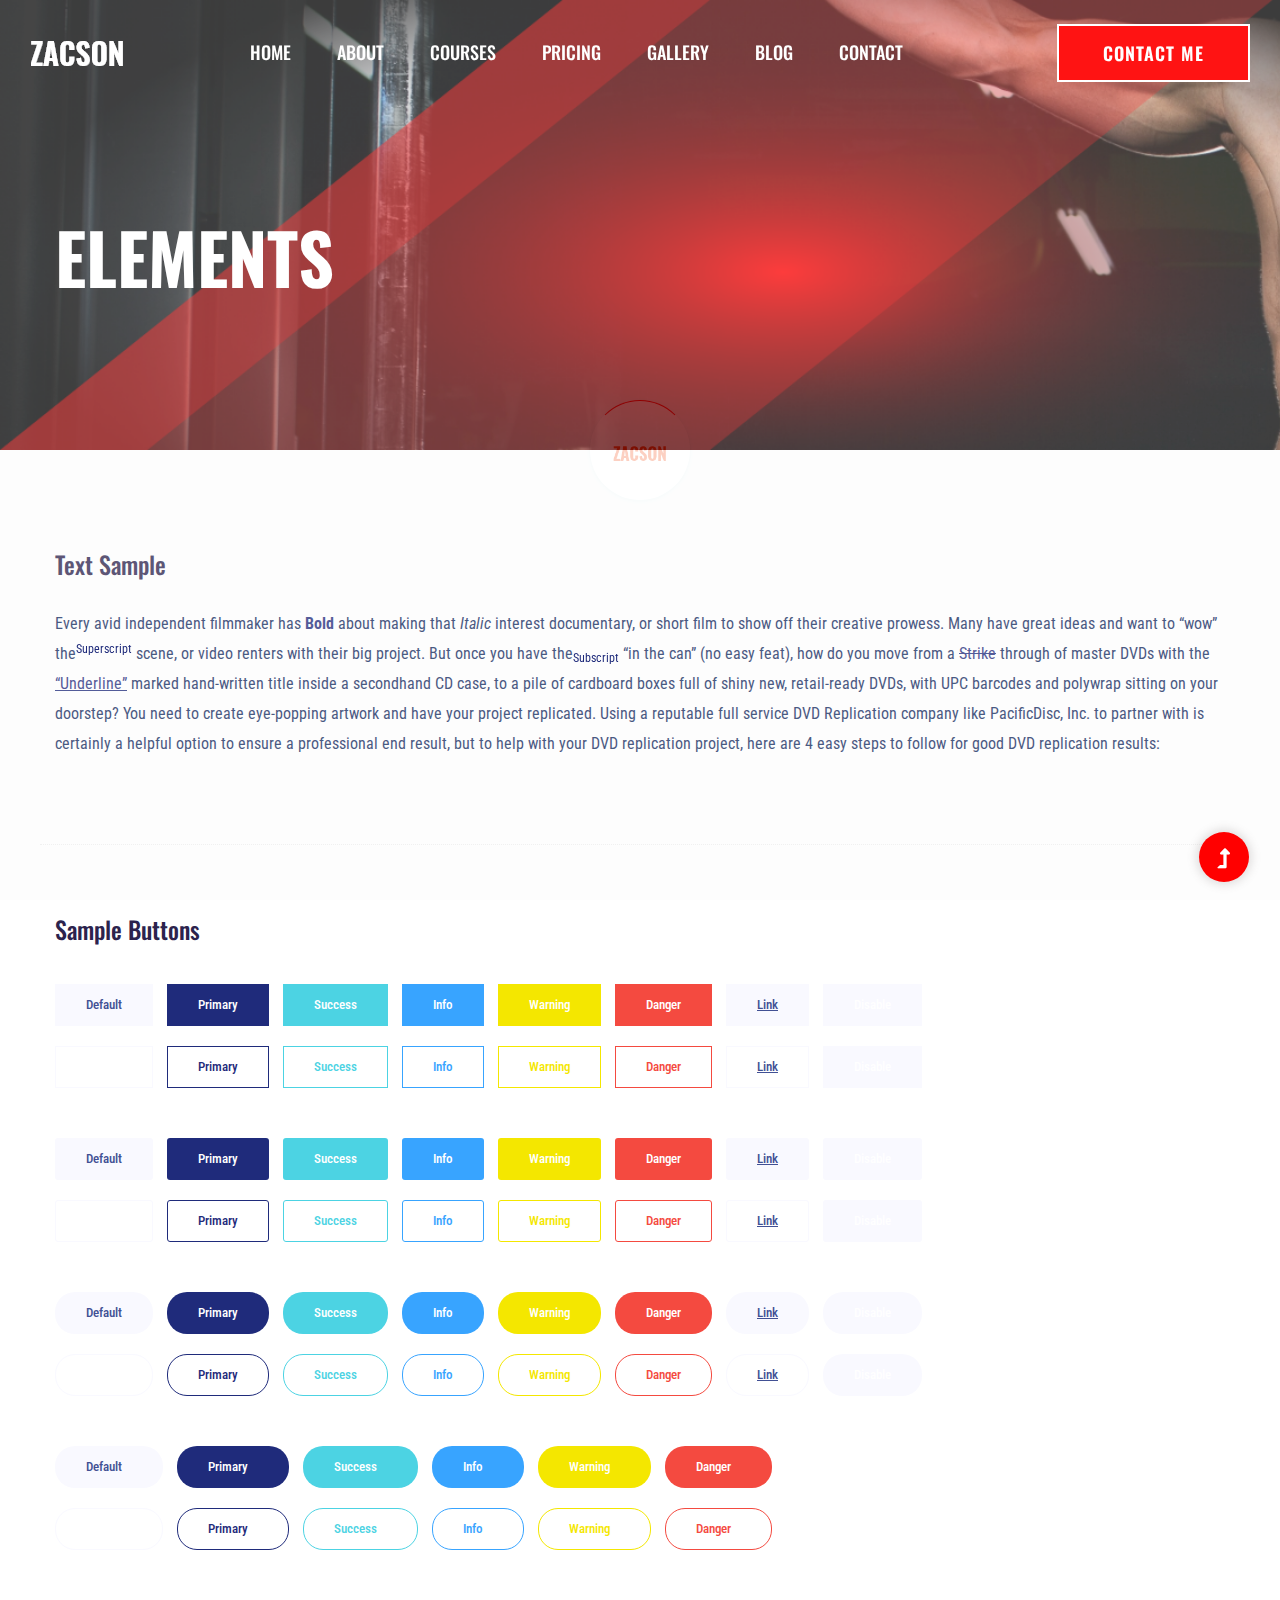
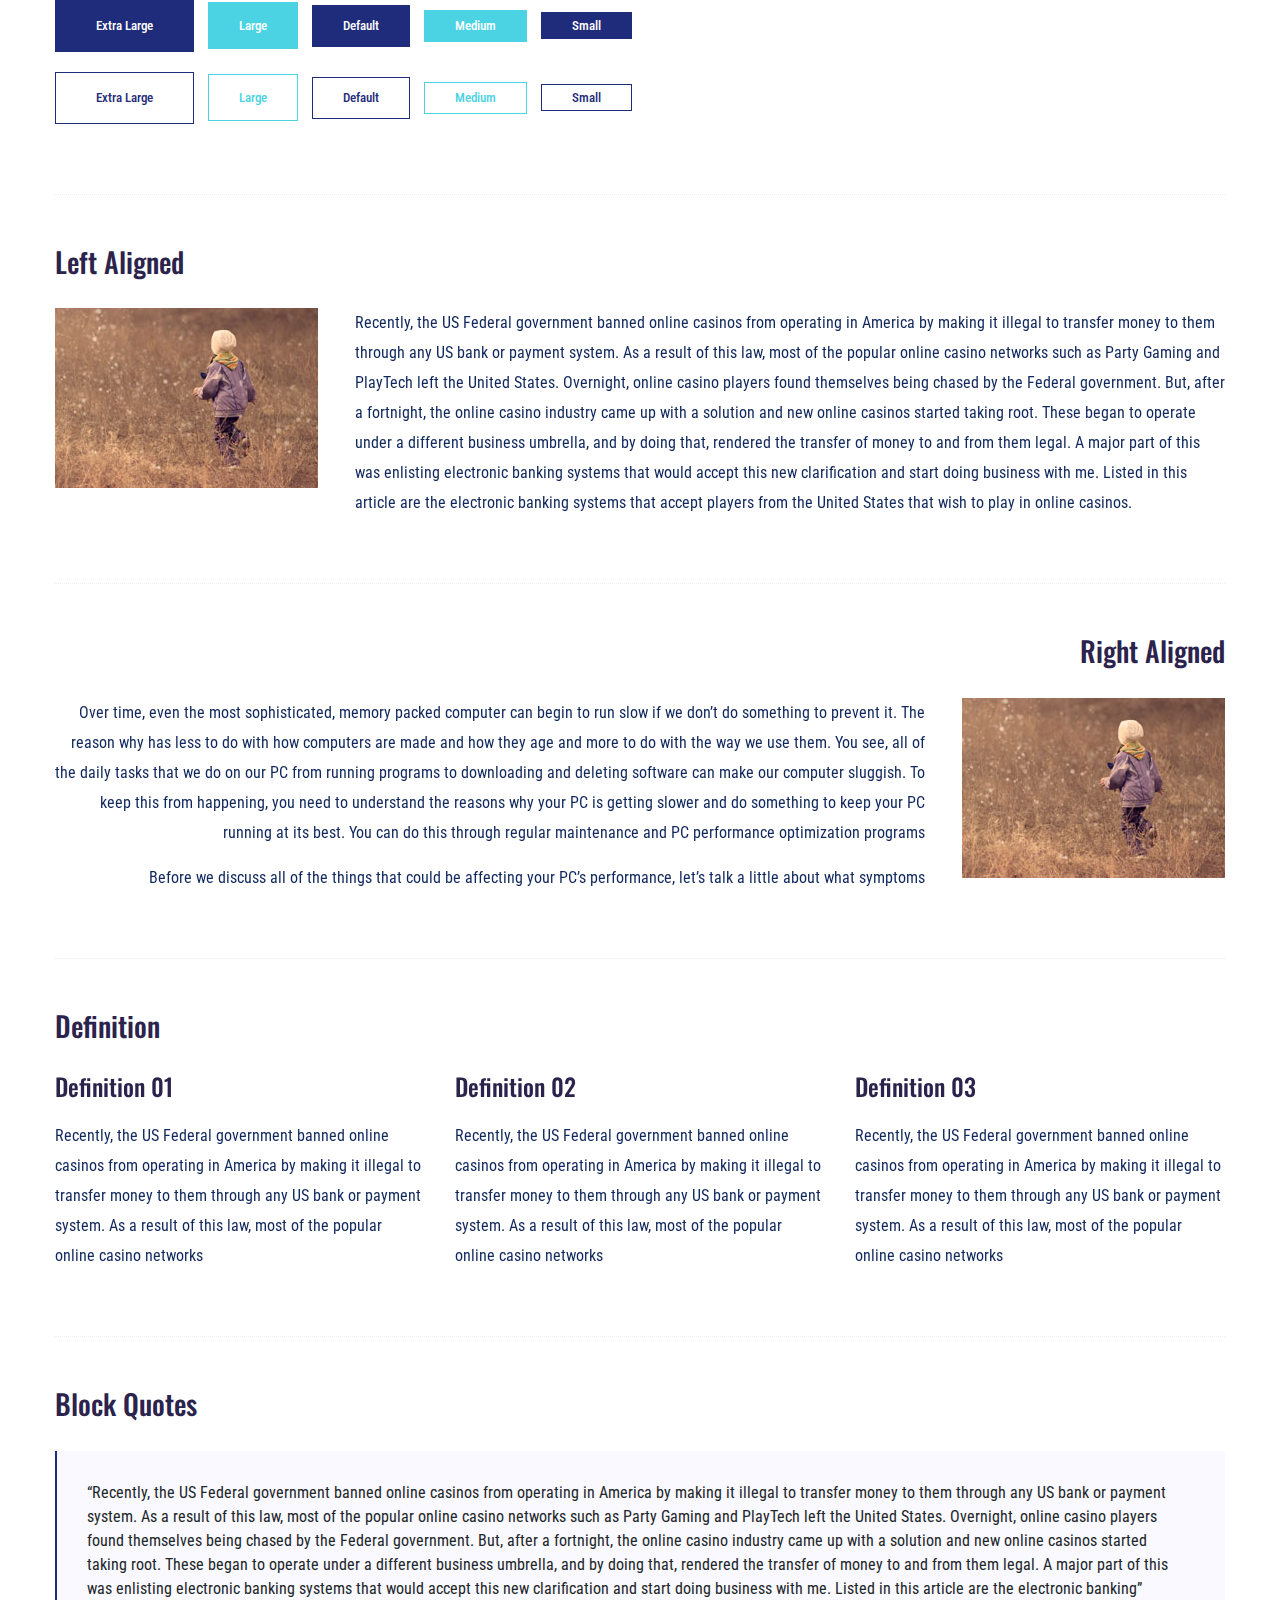
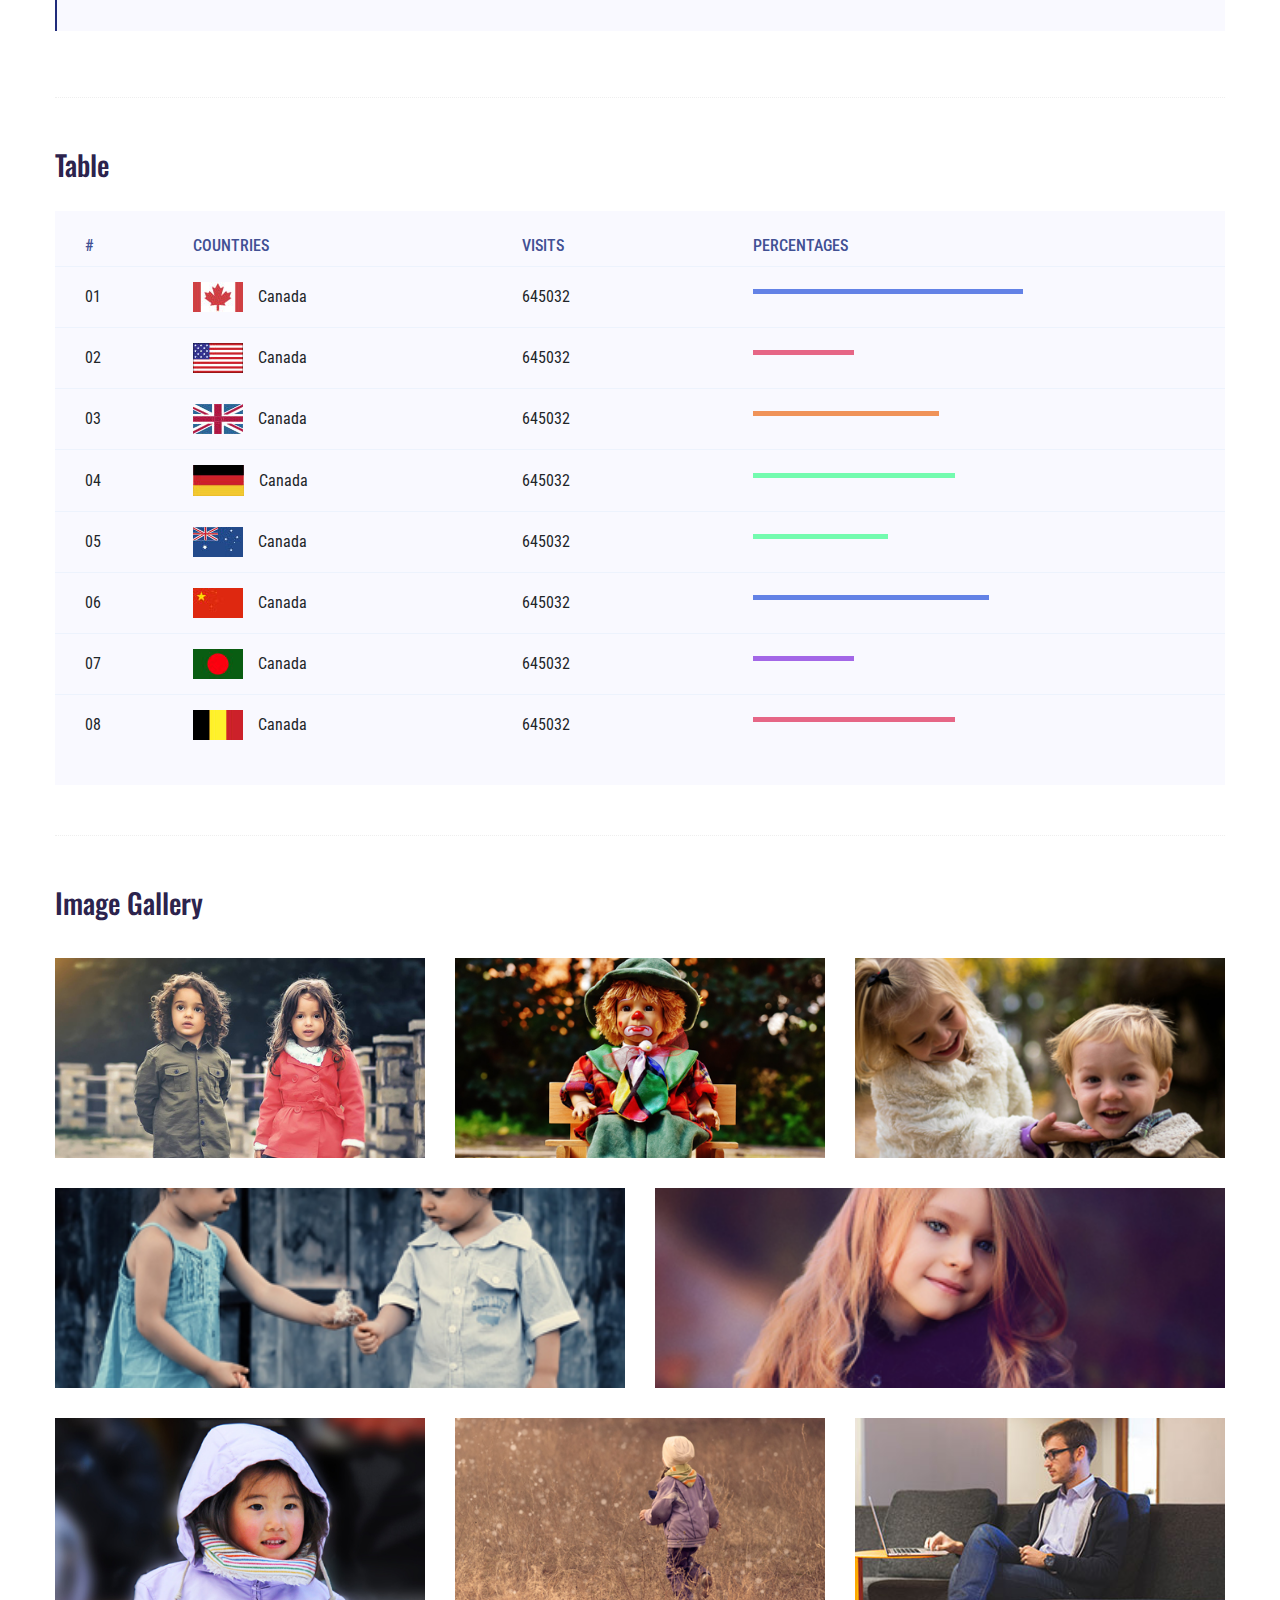
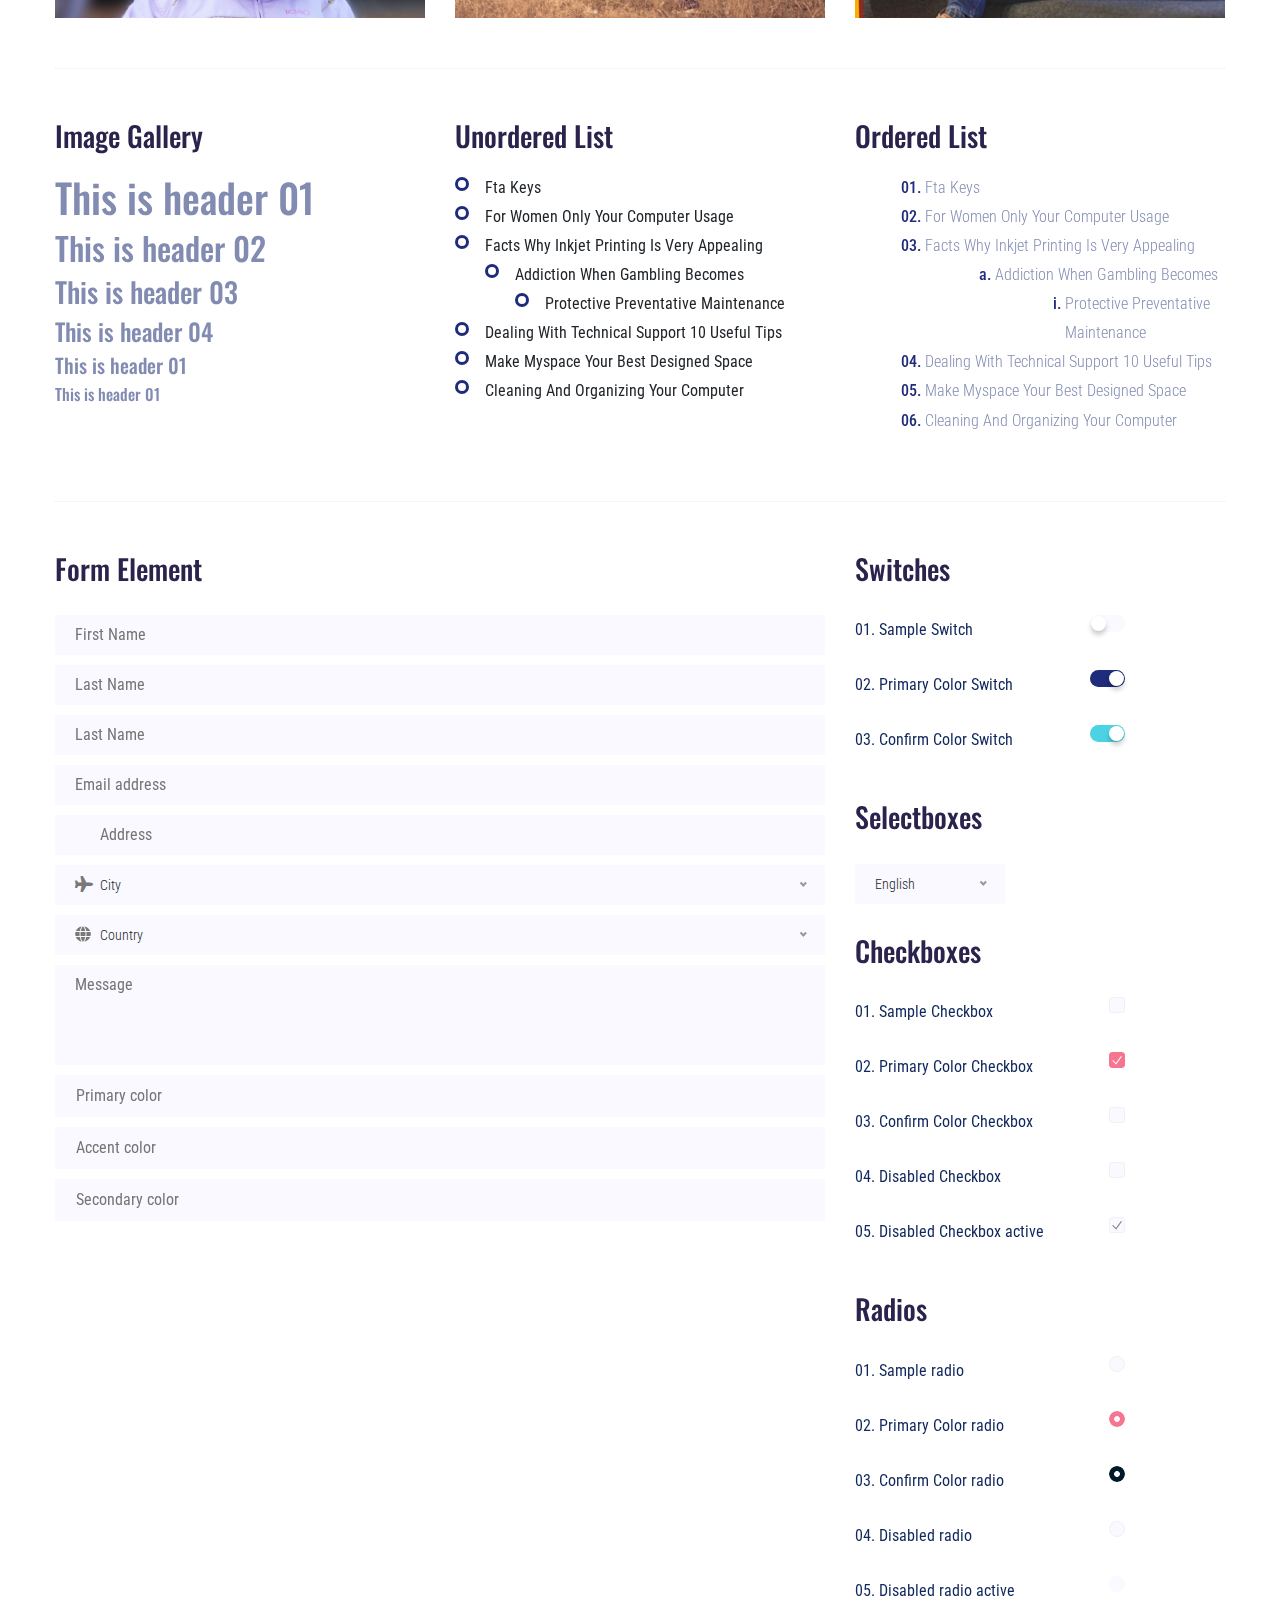
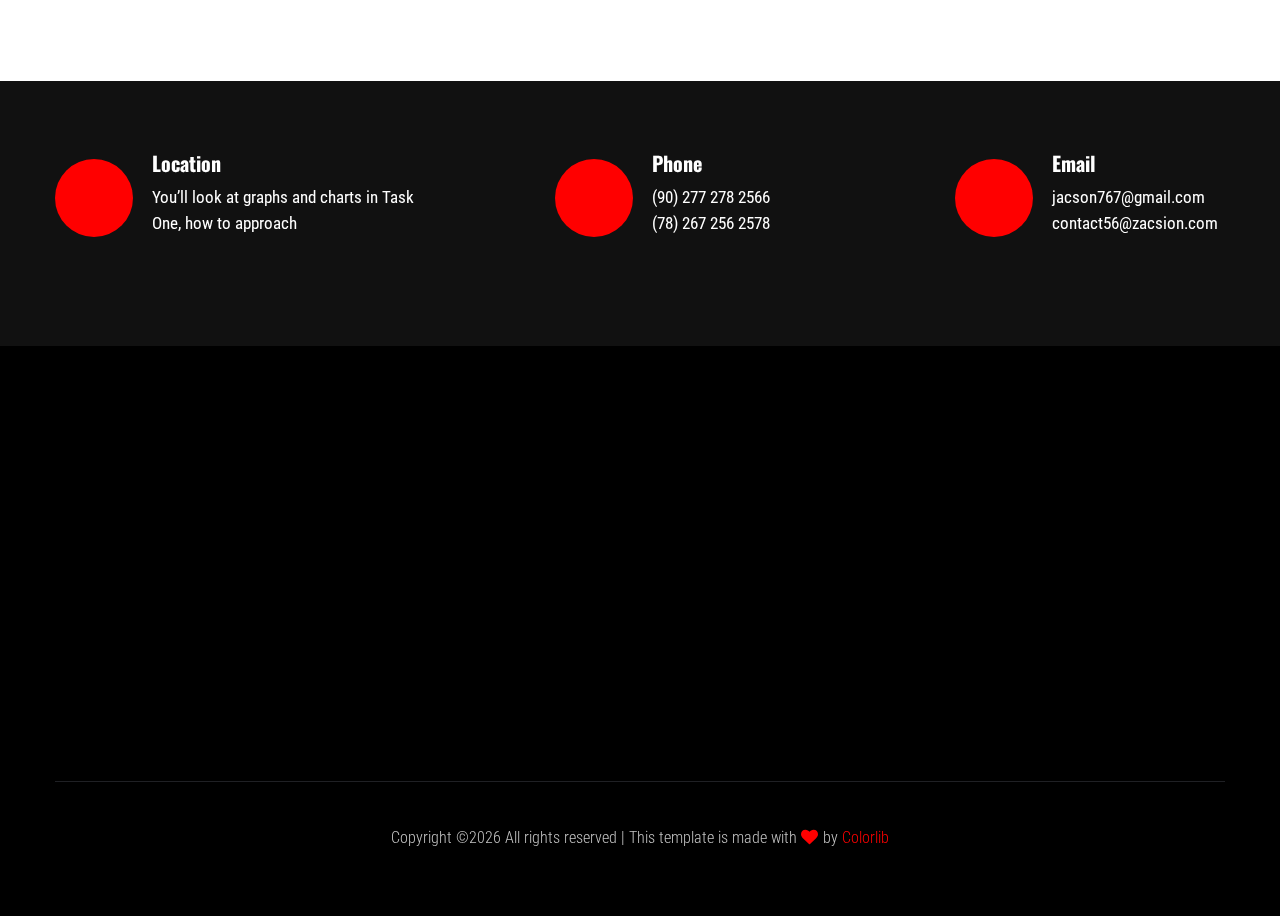
<file: elements.html>
<!doctype html>
<html class="no-js" lang="zxx">
<head>
	<meta charset="utf-8">
	<meta http-equiv="x-ua-compatible" content="ie=edge">
	<title>Gym trainer | Template </title>
	<meta name="description" content="">
	<meta name="viewport" content="width=device-width, initial-scale=1">
	<link rel="shortcut icon" type="image/x-icon" href="assets/img/favicon.ico">

	<!-- CSS here -->
	<link rel="stylesheet" href="assets/css/bootstrap.min.css">
	<link rel="stylesheet" href="assets/css/owl.carousel.min.css">
	<link rel="stylesheet" href="assets/css/slicknav.css">
	<link rel="stylesheet" href="assets/css/animate.min.css">
	<link rel="stylesheet" href="assets/css/magnific-popup.css">
	<link rel="stylesheet" href="assets/css/fontawesome-all.min.css">
	<link rel="stylesheet" href="assets/css/themify-icons.css">
	<link rel="stylesheet" href="assets/css/slick.css">
	<link rel="stylesheet" href="assets/css/nice-select.css">
	<link rel="stylesheet" href="assets/css/style.css">
</head>
<body>
	<!--? Preloader Start -->
	<div id="preloader-active">
		<div class="preloader d-flex align-items-center justify-content-center">
			<div class="preloader-inner position-relative">
				<div class="preloader-circle"></div>
				<div class="preloader-img pere-text">
					<img src="assets/img/logo/loder.png" alt="">
				</div>
			</div>
		</div>
	</div>
	<!-- Preloader Start -->
	<header>
		<!-- Header Start -->
		<div class="header-area header-transparent">
			<div class="main-header header-sticky">
				<div class="container-fluid">
					<div class="menu-wrapper d-flex align-items-center justify-content-between">
						<!-- Logo -->
						<div class="logo">
							<a href="index.html"><img src="assets/img/logo/logo.png" alt=""></a>
						</div>
						<!-- Main-menu -->
						<div class="main-menu f-right d-none d-lg-block">
							<nav>
								<ul id="navigation">
									<li><a href="index.html">Home</a></li>
									<li><a href="about.html">About</a></li>
									<li><a href="courses.html">Courses</a></li>
									<li><a href="pricing.html">Pricing</a></li>
									<li><a href="gallery.html">Gallery</a></li>
									<li><a href="blog.html">Blog</a>
										<ul class="submenu">
											<li><a href="blog.html">Blog</a></li>
											<li><a href="blog_details.html">Blog Details</a></li>
											<li><a href="elements.html">Elements</a></li>
										</ul>
									</li>
									<li><a href="contact.html">Contact</a></li>
								</ul>
							</nav>
						</div>          
						<!-- Header-btn -->
						<div class="header-btns d-none d-lg-block f-right">
							<a href="contact.html" class="btn">Contact me</a>
						</div>
						<!-- Mobile Menu -->
						<div class="col-12">
							<div class="mobile_menu d-block d-lg-none"></div>
						</div>
					</div>
				</div>
			</div>
		</div>
		<!-- Header End -->
	</header>
	<main>
		<!--? Hero Start -->
		<div class="slider-area2">
			<div class="slider-height2 d-flex align-items-center">
				<div class="container">
					<div class="row">
						<div class="col-xl-12">
							<div class="hero-cap hero-cap2 pt-70">
								<h2>Elements</h2>
							</div>
						</div>
					</div>
				</div>
			</div>
		</div>
		<!-- Hero End -->
		<!--? Start Sample Area -->
		<section class="sample-text-area">
			<div class="container box_1170">
				<h3 class="text-heading">Text Sample</h3>
				<p class="sample-text">
					Every avid independent filmmaker has <b>Bold</b> about making that <i>Italic</i> interest documentary,
					or short
					film to show off their creative prowess. Many have great ideas and want to “wow”
					the<sup>Superscript</sup> scene,
					or video renters with their big project. But once you have the<sub>Subscript</sub> “in the can” (no easy
					feat), how
					do you move from a <del>Strike</del> through of master DVDs with the <u>“Underline”</u> marked
					hand-written title
					inside a secondhand CD case, to a pile of cardboard boxes full of shiny new, retail-ready DVDs, with UPC
					barcodes
					and polywrap sitting on your doorstep? You need to create eye-popping artwork and have your project
					replicated.
					Using a reputable full service DVD Replication company like PacificDisc, Inc. to partner with is
					certainly a
					helpful option to ensure a professional end result, but to help with your DVD replication project, here
					are 4 easy
					steps to follow for good DVD replication results:
					
				</p>
			</div>
		</section>
		<!-- End Sample Area -->
		<!--? Start Button -->
		<section class="button-area">
			<div class="container box_1170 border-top-generic">
				<h3 class="text-heading">Sample Buttons</h3>
				<div class="button-group-area">
					<a href="#" class="genric-btn default">Default</a>
					<a href="#" class="genric-btn primary">Primary</a>
					<a href="#" class="genric-btn success">Success</a>
					<a href="#" class="genric-btn info">Info</a>
					<a href="#" class="genric-btn warning">Warning</a>
					<a href="#" class="genric-btn danger">Danger</a>
					<a href="#" class="genric-btn link">Link</a>
					<a href="#" class="genric-btn disable">Disable</a>
				</div>
				<div class="button-group-area mt-10">
					<a href="#" class="genric-btn default-border">Default</a>
					<a href="#" class="genric-btn primary-border">Primary</a>
					<a href="#" class="genric-btn success-border">Success</a>
					<a href="#" class="genric-btn info-border">Info</a>
					<a href="#" class="genric-btn warning-border">Warning</a>
					<a href="#" class="genric-btn danger-border">Danger</a>
					<a href="#" class="genric-btn link-border">Link</a>
					<a href="#" class="genric-btn disable">Disable</a>
				</div>
				<div class="button-group-area mt-40">
					<a href="#" class="genric-btn default radius">Default</a>
					<a href="#" class="genric-btn primary radius">Primary</a>
					<a href="#" class="genric-btn success radius">Success</a>
					<a href="#" class="genric-btn info radius">Info</a>
					<a href="#" class="genric-btn warning radius">Warning</a>
					<a href="#" class="genric-btn danger radius">Danger</a>
					<a href="#" class="genric-btn link radius">Link</a>
					<a href="#" class="genric-btn disable radius">Disable</a>
				</div>
				<div class="button-group-area mt-10">
					<a href="#" class="genric-btn default-border radius">Default</a>
					<a href="#" class="genric-btn primary-border radius">Primary</a>
					<a href="#" class="genric-btn success-border radius">Success</a>
					<a href="#" class="genric-btn info-border radius">Info</a>
					<a href="#" class="genric-btn warning-border radius">Warning</a>
					<a href="#" class="genric-btn danger-border radius">Danger</a>
					<a href="#" class="genric-btn link-border radius">Link</a>
					<a href="#" class="genric-btn disable radius">Disable</a>
				</div>
				<div class="button-group-area mt-40">
					<a href="#" class="genric-btn default circle">Default</a>
					<a href="#" class="genric-btn primary circle">Primary</a>
					<a href="#" class="genric-btn success circle">Success</a>
					<a href="#" class="genric-btn info circle">Info</a>
					<a href="#" class="genric-btn warning circle">Warning</a>
					<a href="#" class="genric-btn danger circle">Danger</a>
					<a href="#" class="genric-btn link circle">Link</a>
					<a href="#" class="genric-btn disable circle">Disable</a>
				</div>
				<div class="button-group-area mt-10">
					<a href="#" class="genric-btn default-border circle">Default</a>
					<a href="#" class="genric-btn primary-border circle">Primary</a>
					<a href="#" class="genric-btn success-border circle">Success</a>
					<a href="#" class="genric-btn info-border circle">Info</a>
					<a href="#" class="genric-btn warning-border circle">Warning</a>
					<a href="#" class="genric-btn danger-border circle">Danger</a>
					<a href="#" class="genric-btn link-border circle">Link</a>
					<a href="#" class="genric-btn disable circle">Disable</a>
				</div>
				<div class="button-group-area mt-40">
					<a href="#" class="genric-btn default circle arrow">Default<span class="lnr lnr-arrow-right"></span></a>
					<a href="#" class="genric-btn primary circle arrow">Primary<span class="lnr lnr-arrow-right"></span></a>
					<a href="#" class="genric-btn success circle arrow">Success<span class="lnr lnr-arrow-right"></span></a>
					<a href="#" class="genric-btn info circle arrow">Info<span class="lnr lnr-arrow-right"></span></a>
					<a href="#" class="genric-btn warning circle arrow">Warning<span class="lnr lnr-arrow-right"></span></a>
					<a href="#" class="genric-btn danger circle arrow">Danger<span class="lnr lnr-arrow-right"></span></a>
				</div>
				<div class="button-group-area mt-10">
					<a href="#" class="genric-btn default-border circle arrow">Default<span
						class="lnr lnr-arrow-right"></span></a>
						<a href="#" class="genric-btn primary-border circle arrow">Primary<span
							class="lnr lnr-arrow-right"></span></a>
							<a href="#" class="genric-btn success-border circle arrow">Success<span
								class="lnr lnr-arrow-right"></span></a>
								<a href="#" class="genric-btn info-border circle arrow">Info<span
									class="lnr lnr-arrow-right"></span></a>
									<a href="#" class="genric-btn warning-border circle arrow">Warning<span
										class="lnr lnr-arrow-right"></span></a>
										<a href="#" class="genric-btn danger-border circle arrow">Danger<span
											class="lnr lnr-arrow-right"></span></a>
										</div>
										<div class="button-group-area mt-40">
											<a href="#" class="genric-btn primary e-large">Extra Large</a>
											<a href="#" class="genric-btn success large">Large</a>
											<a href="#" class="genric-btn primary">Default</a>
											<a href="#" class="genric-btn success medium">Medium</a>
											<a href="#" class="genric-btn primary small">Small</a>
										</div>
										<div class="button-group-area mt-10">
											<a href="#" class="genric-btn primary-border e-large">Extra Large</a>
											<a href="#" class="genric-btn success-border large">Large</a>
											<a href="#" class="genric-btn primary-border">Default</a>
											<a href="#" class="genric-btn success-border medium">Medium</a>
											<a href="#" class="genric-btn primary-border small">Small</a>
										</div>
									</div>
								</section>
								<!-- End Button -->
								<!--? Start Align Area -->
								<div class="whole-wrap">
									<div class="container box_1170">
										<div class="section-top-border">
											<h3 class="mb-30">Left Aligned</h3>
											<div class="row">
												<div class="col-md-3">
													<img src="assets/img/elements/d.jpg" alt="" class="img-fluid">
												</div>
												<div class="col-md-9 mt-sm-20">
													<p>Recently, the US Federal government banned online casinos from operating in America by making
														it illegal to
														transfer money to them through any US bank or payment system. As a result of this law, most
														of the popular
														online casino networks such as Party Gaming and PlayTech left the United States. Overnight,
														online casino
														players found themselves being chased by the Federal government. But, after a fortnight, the
														online casino
														industry came up with a solution and new online casinos started taking root. These began to
														operate under a
														different business umbrella, and by doing that, rendered the transfer of money to and from
														them legal. A major
														part of this was enlisting electronic banking systems that would accept this new
														clarification and start doing
														business with me. Listed in this article are the electronic banking systems that accept
														players from the United
													States that wish to play in online casinos.</p>
												</div>
											</div>
										</div>
										<div class="section-top-border text-right">
											<h3 class="mb-30">Right Aligned</h3>
											<div class="row">
												<div class="col-md-9">
													<p class="text-right">Over time, even the most sophisticated, memory packed computer can begin
														to run slow if we
														don’t do something to prevent it. The reason why has less to do with how computers are made
														and how they age and
														more to do with the way we use them. You see, all of the daily tasks that we do on our PC
														from running programs
														to downloading and deleting software can make our computer sluggish. To keep this from
														happening, you need to
														understand the reasons why your PC is getting slower and do something to keep your PC
														running at its best. You
													can do this through regular maintenance and PC performance optimization programs</p>
													<p class="text-right">Before we discuss all of the things that could be affecting your PC’s
														performance, let’s
													talk a little about what symptoms</p>
												</div>
												<div class="col-md-3">
													<img src="assets/img/elements/d.jpg" alt="" class="img-fluid">
												</div>
											</div>
										</div>
										<div class="section-top-border">
											<h3 class="mb-30">Definition</h3>
											<div class="row">
												<div class="col-md-4">
													<div class="single-defination">
														<h4 class="mb-20">Definition 01</h4>
														<p>Recently, the US Federal government banned online casinos from operating in America by
															making it illegal to
															transfer money to them through any US bank or payment system. As a result of this law,
															most of the popular
														online casino networks</p>
													</div>
												</div>
												<div class="col-md-4">
													<div class="single-defination">
														<h4 class="mb-20">Definition 02</h4>
														<p>Recently, the US Federal government banned online casinos from operating in America by
															making it illegal to
															transfer money to them through any US bank or payment system. As a result of this law,
															most of the popular
														online casino networks</p>
													</div>
												</div>
												<div class="col-md-4">
													<div class="single-defination">
														<h4 class="mb-20">Definition 03</h4>
														<p>Recently, the US Federal government banned online casinos from operating in America by
															making it illegal to
															transfer money to them through any US bank or payment system. As a result of this law,
															most of the popular
														online casino networks</p>
													</div>
												</div>
											</div>
										</div>
										<div class="section-top-border">
											<h3 class="mb-30">Block Quotes</h3>
											<div class="row">
												<div class="col-lg-12">
													<blockquote class="generic-blockquote">
														“Recently, the US Federal government banned online casinos from operating in America by
														making it illegal to
														transfer money to them through any US bank or payment system. As a result of this law, most
														of the popular
														online casino networks such as Party Gaming and PlayTech left the United States. Overnight,
														online casino
														players found themselves being chased by the Federal government. But, after a fortnight, the
														online casino
														industry came up with a solution and new online casinos started taking root. These began to
														operate under a
														different business umbrella, and by doing that, rendered the transfer of money to and from
														them legal. A major
														part of this was enlisting electronic banking systems that would accept this new
														clarification and start doing
														business with me. Listed in this article are the electronic banking”
													</blockquote>
												</div>
											</div>
										</div>
										<div class="section-top-border">
											<h3 class="mb-30">Table</h3>
											<div class="progress-table-wrap">
												<div class="progress-table">
													<div class="table-head">
														<div class="serial">#</div>
														<div class="country">Countries</div>
														<div class="visit">Visits</div>
														<div class="percentage">Percentages</div>
													</div>
													<div class="table-row">
														<div class="serial">01</div>
														<div class="country"> <img src="assets/img/elements/f1.jpg" alt="flag">Canada</div>
														<div class="visit">645032</div>
														<div class="percentage">
															<div class="progress">
																<div class="progress-bar color-1" role="progressbar" style="width: 80%"
																aria-valuenow="80" aria-valuemin="0" aria-valuemax="100"></div>
															</div>
														</div>
													</div>
													<div class="table-row">
														<div class="serial">02</div>
														<div class="country"> <img src="assets/img/elements/f2.jpg" alt="flag">Canada</div>
														<div class="visit">645032</div>
														<div class="percentage">
															<div class="progress">
																<div class="progress-bar color-2" role="progressbar" style="width: 30%"
																aria-valuenow="30" aria-valuemin="0" aria-valuemax="100"></div>
															</div>
														</div>
													</div>
													<div class="table-row">
														<div class="serial">03</div>
														<div class="country"> <img src="assets/img/elements/f3.jpg" alt="flag">Canada</div>
														<div class="visit">645032</div>
														<div class="percentage">
															<div class="progress">
																<div class="progress-bar color-3" role="progressbar" style="width: 55%"
																aria-valuenow="55" aria-valuemin="0" aria-valuemax="100"></div>
															</div>
														</div>
													</div>
													<div class="table-row">
														<div class="serial">04</div>
														<div class="country"> <img src="assets/img/elements/f4.jpg" alt="flag">Canada</div>
														<div class="visit">645032</div>
														<div class="percentage">
															<div class="progress">
																<div class="progress-bar color-4" role="progressbar" style="width: 60%"
																aria-valuenow="60" aria-valuemin="0" aria-valuemax="100"></div>
															</div>
														</div>
													</div>
													<div class="table-row">
														<div class="serial">05</div>
														<div class="country"> <img src="assets/img/elements/f5.jpg" alt="flag">Canada</div>
														<div class="visit">645032</div>
														<div class="percentage">
															<div class="progress">
																<div class="progress-bar color-5" role="progressbar" style="width: 40%"
																aria-valuenow="40" aria-valuemin="0" aria-valuemax="100"></div>
															</div>
														</div>
													</div>
													<div class="table-row">
														<div class="serial">06</div>
														<div class="country"> <img src="assets/img/elements/f6.jpg" alt="flag">Canada</div>
														<div class="visit">645032</div>
														<div class="percentage">
															<div class="progress">
																<div class="progress-bar color-6" role="progressbar" style="width: 70%"
																aria-valuenow="70" aria-valuemin="0" aria-valuemax="100"></div>
															</div>
														</div>
													</div>
													<div class="table-row">
														<div class="serial">07</div>
														<div class="country"> <img src="assets/img/elements/f7.jpg" alt="flag">Canada</div>
														<div class="visit">645032</div>
														<div class="percentage">
															<div class="progress">
																<div class="progress-bar color-7" role="progressbar" style="width: 30%"
																aria-valuenow="30" aria-valuemin="0" aria-valuemax="100"></div>
															</div>
														</div>
													</div>
													<div class="table-row">
														<div class="serial">08</div>
														<div class="country"> <img src="assets/img/elements/f8.jpg" alt="flag">Canada</div>
														<div class="visit">645032</div>
														<div class="percentage">
															<div class="progress">
																<div class="progress-bar color-8" role="progressbar" style="width: 60%"
																aria-valuenow="60" aria-valuemin="0" aria-valuemax="100"></div>
															</div>
														</div>
													</div>
												</div>
											</div>
										</div>
										<div class="section-top-border">
											<h3>Image Gallery</h3>
											<div class="row gallery-item">
												<div class="col-md-4">
													<a href="assets/img/elements/g1.jpg" class="img-pop-up">
														<div class="single-gallery-image" style="background: url(assets/img/elements/g1.jpg);"></div>
													</a>
												</div>
												<div class="col-md-4">
													<a href="assets/img/elements/g2.jpg" class="img-pop-up">
														<div class="single-gallery-image" style="background: url(assets/img/elements/g2.jpg);"></div>
													</a>
												</div>
												<div class="col-md-4">
													<a href="assets/img/elements/g3.jpg" class="img-pop-up">
														<div class="single-gallery-image" style="background: url(assets/img/elements/g3.jpg);"></div>
													</a>
												</div>
												<div class="col-md-6">
													<a href="assets/img/elements/g4.jpg" class="img-pop-up">
														<div class="single-gallery-image" style="background: url(assets/img/elements/g4.jpg);"></div>
													</a>
												</div>
												<div class="col-md-6">
													<a href="assets/img/elements/g5.jpg" class="img-pop-up">
														<div class="single-gallery-image" style="background: url(assets/img/elements/g5.jpg);"></div>
													</a>
												</div>
												<div class="col-md-4">
													<a href="assets/img/elements/g6.jpg" class="img-pop-up">
														<div class="single-gallery-image" style="background: url(assets/img/elements/g6.jpg);"></div>
													</a>
												</div>
												<div class="col-md-4">
													<a href="assets/img/elements/g7.jpg" class="img-pop-up">
														<div class="single-gallery-image" style="background: url(assets/img/elements/g7.jpg);"></div>
													</a>
												</div>
												<div class="col-md-4">
													<a href="assets/img/elements/g8.jpg" class="img-pop-up">
														<div class="single-gallery-image" style="background: url(assets/img/elements/g8.jpg);"></div>
													</a>
												</div>
											</div>
										</div>
										<div class="section-top-border">
											<div class="row">
												<div class="col-md-4">
													<h3 class="mb-20">Image Gallery</h3>
													<div class="typography">
														<h1>This is header 01</h1>
														<h2>This is header 02</h2>
														<h3>This is header 03</h3>
														<h4>This is header 04</h4>
														<h5>This is header 01</h5>
														<h6>This is header 01</h6>
													</div>
												</div>
												<div class="col-md-4 mt-sm-30">
													<h3 class="mb-20">Unordered List</h3>
													<div class="">
														<ul class="unordered-list">
															<li>Fta Keys</li>
															<li>For Women Only Your Computer Usage</li>
															<li>Facts Why Inkjet Printing Is Very Appealing
																<ul>
																	<li>Addiction When Gambling Becomes
																		<ul>
																			<li>Protective Preventative Maintenance</li>
																		</ul>
																	</li>
																</ul>
															</li>
															<li>Dealing With Technical Support 10 Useful Tips</li>
															<li>Make Myspace Your Best Designed Space</li>
															<li>Cleaning And Organizing Your Computer</li>
														</ul>
													</div>
												</div>
												<div class="col-md-4 mt-sm-30">
													<h3 class="mb-20">Ordered List</h3>
													<div class="">
														<ol class="ordered-list">
															<li><span>Fta Keys</span></li>
															<li><span>For Women Only Your Computer Usage</span></li>
															<li><span>Facts Why Inkjet Printing Is Very Appealing</span>
																<ol class="ordered-list-alpha">
																	<li><span>Addiction When Gambling Becomes</span>
																		<ol class="ordered-list-roman">
																			<li><span>Protective Preventative Maintenance</span></li>
																		</ol>
																	</li>
																</ol>
															</li>
															<li><span>Dealing With Technical Support 10 Useful Tips</span></li>
															<li><span>Make Myspace Your Best Designed Space</span></li>
															<li><span>Cleaning And Organizing Your Computer</span></li>
														</ol>
													</div>
												</div>
											</div>
										</div>
										<div class="section-top-border">
											<div class="row">
												<div class="col-lg-8 col-md-8">
													<h3 class="mb-30">Form Element</h3>
													<form action="#">
														<div class="mt-10">
															<input type="text" name="first_name" placeholder="First Name"
															onfocus="this.placeholder = ''" onblur="this.placeholder = 'First Name'" required
															class="single-input">
														</div>
														<div class="mt-10">
															<input type="text" name="last_name" placeholder="Last Name"
															onfocus="this.placeholder = ''" onblur="this.placeholder = 'Last Name'" required
															class="single-input">
														</div>
														<div class="mt-10">
															<input type="text" name="last_name" placeholder="Last Name"
															onfocus="this.placeholder = ''" onblur="this.placeholder = 'Last Name'" required
															class="single-input">
														</div>
														<div class="mt-10">
															<input type="email" name="EMAIL" placeholder="Email address"
															onfocus="this.placeholder = ''" onblur="this.placeholder = 'Email address'" required
															class="single-input">
														</div>
														<div class="input-group-icon mt-10">
															<div class="icon"><i class="fa fa-thumb-tack" aria-hidden="true"></i></div>
															<input type="text" name="address" placeholder="Address" onfocus="this.placeholder = ''"
															onblur="this.placeholder = 'Address'" required class="single-input">
														</div>
														<div class="input-group-icon mt-10">
															<div class="icon"><i class="fa fa-plane" aria-hidden="true"></i></div>
															<div class="form-select" id="default-select"">
																<select>
																	<option value=" 1">City</option>
																	<option value="1">Dhaka</option>
																	<option value="1">Dilli</option>
																	<option value="1">Newyork</option>
																	<option value="1">Islamabad</option>
																</select>
															</div>
														</div>
														<div class="input-group-icon mt-10">
															<div class="icon"><i class="fa fa-globe" aria-hidden="true"></i></div>
															<div class="form-select" id="default-select"">
																<select>
																	<option value=" 1">Country</option>
																	<option value="1">Bangladesh</option>
																	<option value="1">India</option>
																	<option value="1">England</option>
																	<option value="1">Srilanka</option>
																</select>
															</div>
														</div>
														
														<div class="mt-10">
															<textarea class="single-textarea" placeholder="Message" onfocus="this.placeholder = ''"
															onblur="this.placeholder = 'Message'" required></textarea>
														</div>
														<div class="mt-10">
															<input type="text" name="first_name" placeholder="Primary color"
															onfocus="this.placeholder = ''" onblur="this.placeholder = 'Primary color'" required
															class="single-input-primary">
														</div>
														<div class="mt-10">
															<input type="text" name="first_name" placeholder="Accent color"
															onfocus="this.placeholder = ''" onblur="this.placeholder = 'Accent color'" required
															class="single-input-accent">
														</div>
														<div class="mt-10">
															<input type="text" name="first_name" placeholder="Secondary color"
															onfocus="this.placeholder = ''" onblur="this.placeholder = 'Secondary color'"
															required class="single-input-secondary">
														</div>
													</form>
												</div>
												<div class="col-lg-3 col-md-4 mt-sm-30">
													<div class="single-element-widget">
														<h3 class="mb-30">Switches</h3>
														<div class="switch-wrap d-flex justify-content-between">
															<p>01. Sample Switch</p>
															<div class="primary-switch">
																<input type="checkbox" id="default-switch">
																<label for="default-switch"></label>
															</div>
														</div>
														<div class="switch-wrap d-flex justify-content-between">
															<p>02. Primary Color Switch</p>
															<div class="primary-switch">
																<input type="checkbox" id="primary-switch" checked>
																<label for="primary-switch"></label>
															</div>
														</div>
														<div class="switch-wrap d-flex justify-content-between">
															<p>03. Confirm Color Switch</p>
															<div class="confirm-switch">
																<input type="checkbox" id="confirm-switch" checked>
																<label for="confirm-switch"></label>
															</div>
														</div>
													</div>
													<div class="single-element-widget mt-30">
														<h3 class="mb-30">Selectboxes</h3>
														<div class="default-select" id="default-select"">
															<select>
																<option value=" 1">English</option>
																<option value="1">Spanish</option>
																<option value="1">Arabic</option>
																<option value="1">Portuguise</option>
																<option value="1">Bengali</option>
															</select>
														</div>
													</div>
													<div class="single-element-widget mt-30">
														<h3 class="mb-30">Checkboxes</h3>
														<div class="switch-wrap d-flex justify-content-between">
															<p>01. Sample Checkbox</p>
															<div class="primary-checkbox">
																<input type="checkbox" id="default-checkbox">
																<label for="default-checkbox"></label>
															</div>
														</div>
														<div class="switch-wrap d-flex justify-content-between">
															<p>02. Primary Color Checkbox</p>
															<div class="primary-checkbox">
																<input type="checkbox" id="primary-checkbox" checked>
																<label for="primary-checkbox"></label>
															</div>
														</div>
														<div class="switch-wrap d-flex justify-content-between">
															<p>03. Confirm Color Checkbox</p>
															<div class="confirm-checkbox">
																<input type="checkbox" id="confirm-checkbox">
																<label for="confirm-checkbox"></label>
															</div>
														</div>
														<div class="switch-wrap d-flex justify-content-between">
															<p>04. Disabled Checkbox</p>
															<div class="disabled-checkbox">
																<input type="checkbox" id="disabled-checkbox" disabled>
																<label for="disabled-checkbox"></label>
															</div>
														</div>
														<div class="switch-wrap d-flex justify-content-between">
															<p>05. Disabled Checkbox active</p>
															<div class="disabled-checkbox">
																<input type="checkbox" id="disabled-checkbox-active" checked disabled>
																<label for="disabled-checkbox-active"></label>
															</div>
														</div>
													</div>
													<div class="single-element-widget mt-30">
														<h3 class="mb-30">Radios</h3>
														<div class="switch-wrap d-flex justify-content-between">
															<p>01. Sample radio</p>
															<div class="primary-radio">
																<input type="checkbox" id="default-radio">
																<label for="default-radio"></label>
															</div>
														</div>
														<div class="switch-wrap d-flex justify-content-between">
															<p>02. Primary Color radio</p>
															<div class="primary-radio">
																<input type="checkbox" id="primary-radio" checked>
																<label for="primary-radio"></label>
															</div>
														</div>
														<div class="switch-wrap d-flex justify-content-between">
															<p>03. Confirm Color radio</p>
															<div class="confirm-radio">
																<input type="checkbox" id="confirm-radio" checked>
																<label for="confirm-radio"></label>
															</div>
														</div>
														<div class="switch-wrap d-flex justify-content-between">
															<p>04. Disabled radio</p>
															<div class="disabled-radio">
																<input type="checkbox" id="disabled-radio" disabled>
																<label for="disabled-radio"></label>
															</div>
														</div>
														<div class="switch-wrap d-flex justify-content-between">
															<p>05. Disabled radio active</p>
															<div class="disabled-radio">
																<input type="checkbox" id="disabled-radio-active" checked disabled>
																<label for="disabled-radio-active"></label>
															</div>
														</div>
													</div>
												</div>
											</div>
										</div>
									</div>
								</div>
								<!-- End Align Area -->
								<!-- ? services-area -->
								<section class="services-area">
									<div class="container">
										<div class="row justify-content-between">
											<div class="col-xl-4 col-lg-4 col-md-6 col-sm-8">
												<div class="single-services mb-40">
													<div class="features-icon">
														<img src="assets/img/icon/icon1.svg" alt="">
													</div>
													<div class="features-caption">
														<h3>Location</h3>
														<p>You’ll look at graphs and charts in Task One, how to approach </p>
													</div>
												</div>
											</div>
											<div class="col-xl-3 col-lg-4 col-md-6 col-sm-8">
												<div class="single-services mb-40">
													<div class="features-icon">
														<img src="assets/img/icon/icon2.svg" alt="">
													</div>
													<div class="features-caption">
														<h3>Phone</h3>
														<p>(90) 277 278 2566</p>
														<p>  (78) 267 256 2578</p>
													</div>
												</div>
											</div>
											<div class="col-xl-3 col-lg-4 col-md-6 col-sm-8">
												<div class="single-services mb-40">
													<div class="features-icon">
														<img src="assets/img/icon/icon3.svg" alt="">
													</div>
													<div class="features-caption">
														<h3>Email</h3>
														<p>jacson767@gmail.com</p>
														<p>contact56@zacsion.com</p>
													</div>
												</div>
											</div>
										</div>
									</div>
								</section>
							</main>
							<footer>
								<!--? Footer Start-->
								<div class="footer-area black-bg">
									<div class="container">
										<div class="footer-top footer-padding">
											<!-- Footer Menu -->
											<div class="row">
												<div class="col-xl-12">
													<div class="single-footer-caption mb-50 text-center">
														<!-- logo -->
														<div class="footer-logo wow fadeInUp" data-wow-duration="1s" data-wow-delay=".2s">
															<a href="index.html"><img src="assets/img/logo/logo2_footer.png" alt=""></a>
														</div>
														<!-- Menu -->
														<!-- Header Start -->
														<div class="header-area main-header2 wow fadeInUp" data-wow-duration="2s" data-wow-delay=".4s">
															<div class="main-header main-header2">
																<div class="menu-wrapper menu-wrapper2">
																	<!-- Main-menu -->
																	<div class="main-menu main-menu2 text-center">
																		<nav>
																			<ul>
																				<li><a href="index.html">Home</a></li>
																				<li><a href="about.html">About</a></li>
																				<li><a href="courses.html">Courses</a></li>
																				<li><a href="pricing.html">Pricing</a></li>
																				<li><a href="gallery.html">Gallery</a></li>
																				<li><a href="contact.html">Contact</a></li>
																			</ul>
																		</nav>
																	</div>   
																</div>
															</div>
														</div>
														<!-- Header End -->
														<!-- social -->
														<div class="footer-social mt-30 wow fadeInUp" data-wow-duration="3s" data-wow-delay=".8s">
															<a href="#"><i class="fab fa-twitter"></i></a>
															<a href="https://bit.ly/sai4ull"><i class="fab fa-facebook-f"></i></a>
															<a href="#"><i class="fab fa-pinterest-p"></i></a>
														</div>
													</div>
												</div>
											</div>
										</div>
										<!-- Footer Bottom -->
										<div class="footer-bottom">
											<div class="row d-flex align-items-center">
												<div class="col-lg-12">
													<div class="footer-copy-right text-center">
														<p><!-- Link back to Colorlib can't be removed. Template is licensed under CC BY 3.0. -->
															Copyright &copy;<script>document.write(new Date().getFullYear());</script> All rights reserved | This template is made with <i class="fa fa-heart" aria-hidden="true"></i> by <a href="https://colorlib.com" target="_blank">Colorlib</a>
															<!-- Link back to Colorlib can't be removed. Template is licensed under CC BY 3.0. --></p>
														</div>
													</div>
												</div>
											</div>
										</div>
									</div>
									<!-- Footer End-->
								</footer>
								<!-- Scroll Up -->
								<div id="back-top" >
									<a title="Go to Top" href="#"> <i class="fas fa-level-up-alt"></i></a>
								</div>

								<!-- JS here -->

								<script src="./assets/js/vendor/modernizr-3.5.0.min.js"></script>
								<!-- Jquery, Popper, Bootstrap -->
								<script src="./assets/js/vendor/jquery-1.12.4.min.js"></script>
								<script src="./assets/js/popper.min.js"></script>
								<script src="./assets/js/bootstrap.min.js"></script>
								<!-- Jquery Mobile Menu -->
								<script src="./assets/js/jquery.slicknav.min.js"></script>

								<!-- Jquery Slick , Owl-Carousel Plugins -->
								<script src="./assets/js/owl.carousel.min.js"></script>
								<script src="./assets/js/slick.min.js"></script>
								<!-- One Page, Animated-HeadLin -->
								<script src="./assets/js/wow.min.js"></script>
								<script src="./assets/js/animated.headline.js"></script>
								<script src="./assets/js/jquery.magnific-popup.js"></script>
								
								<!-- Nice-select, sticky -->
								<script src="./assets/js/jquery.nice-select.min.js"></script>
								<script src="./assets/js/jquery.sticky.js"></script>
								
								<!-- contact js -->
								<script src="./assets/js/contact.js"></script>
								<script src="./assets/js/jquery.form.js"></script>
								<script src="./assets/js/jquery.validate.min.js"></script>
								<script src="./assets/js/mail-script.js"></script>
								<script src="./assets/js/jquery.ajaxchimp.min.js"></script>
								
								<!-- Jquery Plugins, main Jquery -->	
								<script src="./assets/js/plugins.js"></script>
								<script src="./assets/js/main.js"></script>
								
							</body>
							</html>
</file>
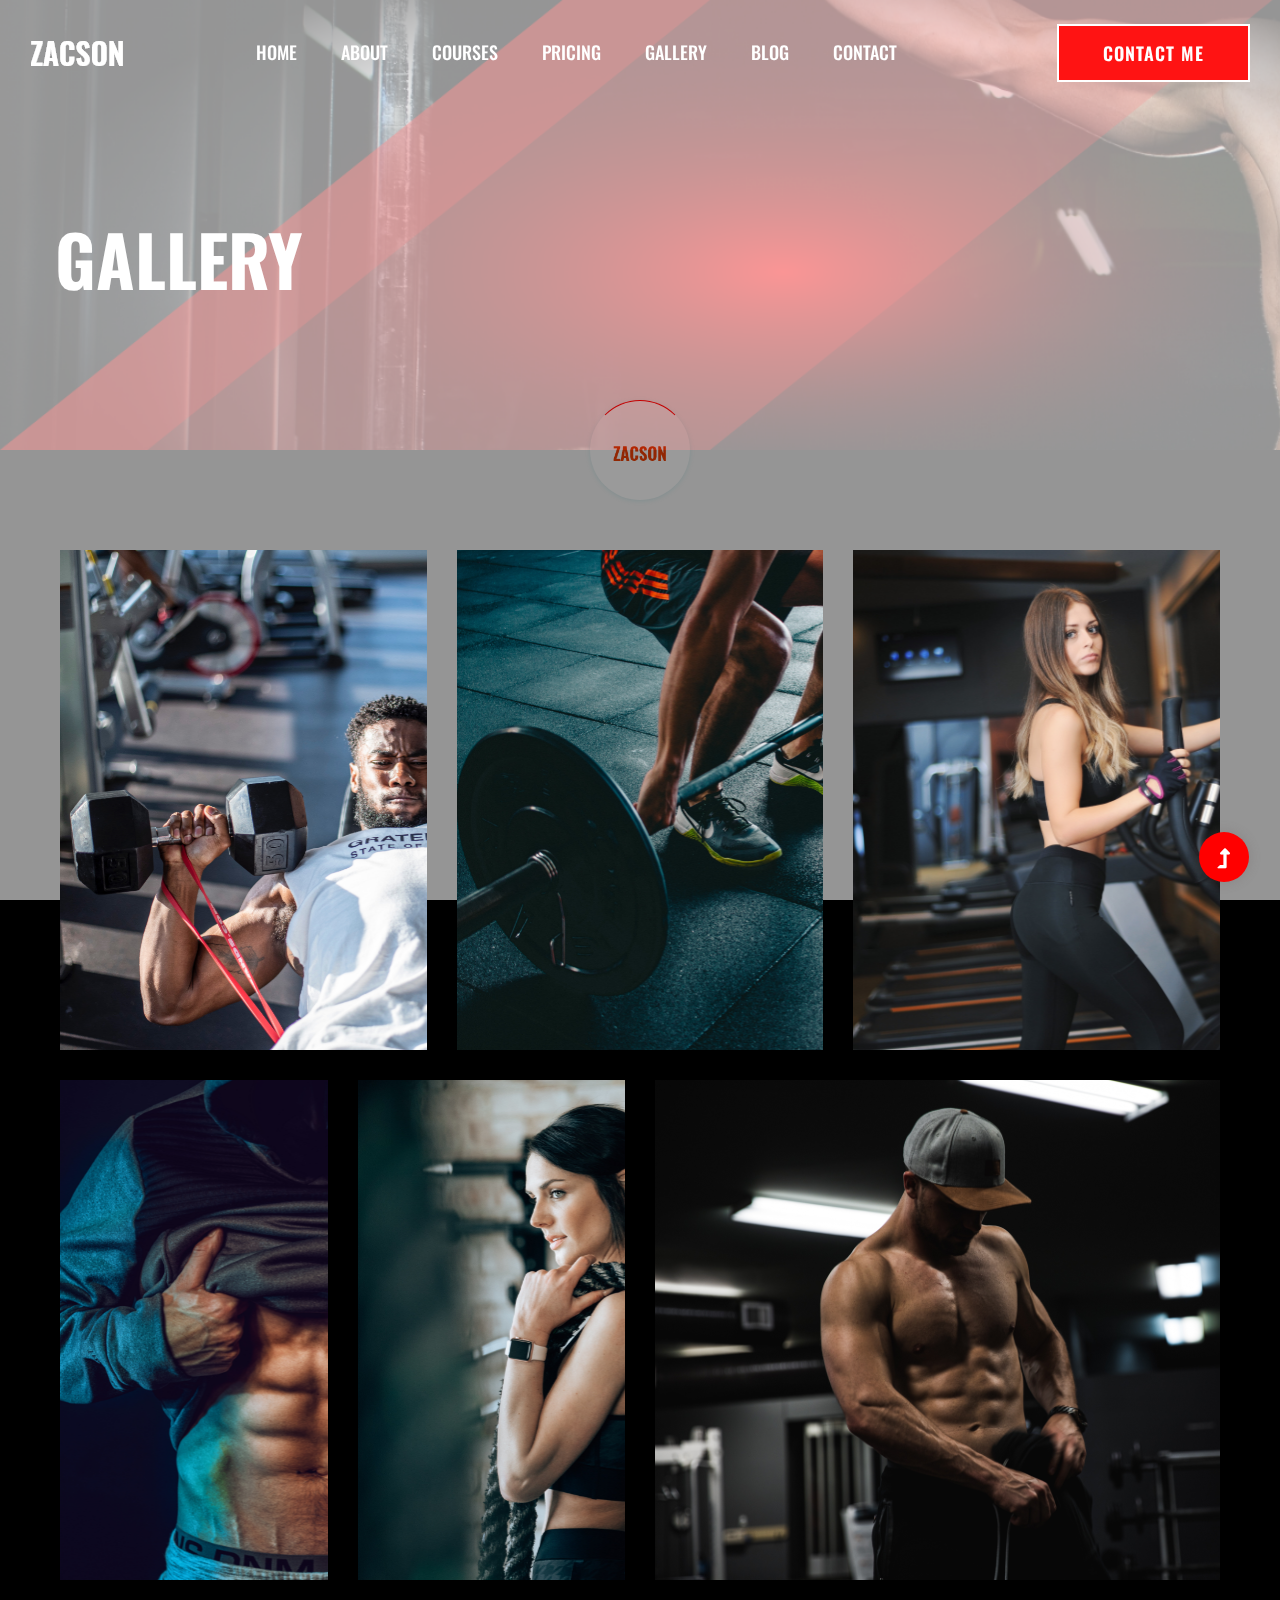
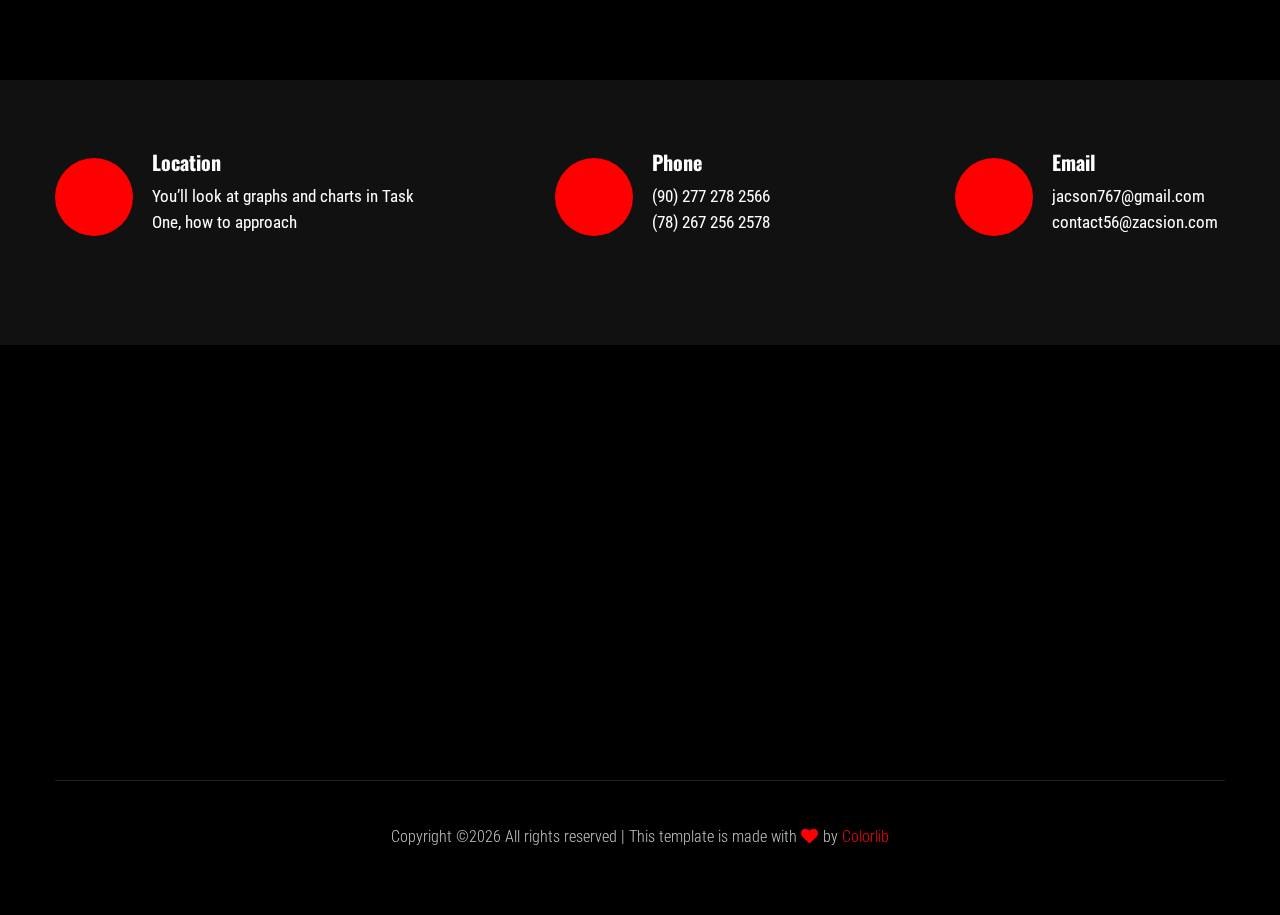
<file: gallery.html>
<!doctype html>
<html class="no-js" lang="zxx">
<head>
    <meta charset="utf-8">
    <meta http-equiv="x-ua-compatible" content="ie=edge">
    <title>Gym trainer | Template </title>
    <meta name="description" content="">
    <meta name="viewport" content="width=device-width, initial-scale=1">
    <link rel="manifest" href="site.webmanifest">
    <link rel="shortcut icon" type="image/x-icon" href="assets/img/favicon.ico">

    <!-- CSS here -->
    <link rel="stylesheet" href="assets/css/bootstrap.min.css">
    <link rel="stylesheet" href="assets/css/owl.carousel.min.css">
    <link rel="stylesheet" href="assets/css/slicknav.css">
    <link rel="stylesheet" href="assets/css/flaticon.css">
    <link rel="stylesheet" href="assets/css/gijgo.css">
    <link rel="stylesheet" href="assets/css/animate.min.css">
    <link rel="stylesheet" href="assets/css/animated-headline.css">
    <link rel="stylesheet" href="assets/css/magnific-popup.css">
    <link rel="stylesheet" href="assets/css/fontawesome-all.min.css">
    <link rel="stylesheet" href="assets/css/themify-icons.css">
    <link rel="stylesheet" href="assets/css/slick.css">
    <link rel="stylesheet" href="assets/css/nice-select.css">
    <link rel="stylesheet" href="assets/css/style.css">
</head>
<body class="black-bg">
    <!-- ? Preloader Start -->
    <div id="preloader-active">
        <div class="preloader d-flex align-items-center justify-content-center">
            <div class="preloader-inner position-relative">
                <div class="preloader-circle"></div>
                <div class="preloader-img pere-text">
                    <img src="assets/img/logo/loder.png" alt="">
                </div>
            </div>
        </div>
    </div>
    <!-- Preloader Start -->
    <header>
        <!-- Header Start -->
        <div class="header-area header-transparent">
            <div class="main-header header-sticky">
                <div class="container-fluid">
                    <div class="menu-wrapper d-flex align-items-center justify-content-between">
                        <!-- Logo -->
                        <div class="logo">
                            <a href="index.html"><img src="assets/img/logo/logo.png" alt=""></a>
                        </div>
                        <!-- Main-menu -->
                        <div class="main-menu f-right d-none d-lg-block">
                            <nav>
                                <ul id="navigation">
                                    <li><a href="index.html">Home</a></li>
                                    <li><a href="about.html">About</a></li>
                                    <li><a href="courses.html">Courses</a></li>
                                    <li><a href="pricing.html">Pricing</a></li>
                                    <li><a href="gallery.html">Gallery</a></li>
                                    <li><a href="blog.html">Blog</a>
                                        <ul class="submenu">
                                            <li><a href="blog.html">Blog</a></li>
                                            <li><a href="blog_details.html">Blog Details</a></li>
                                            <li><a href="elements.html">Elements</a></li>
                                        </ul>
                                    </li>
                                    <li><a href="contact.html">Contact</a></li>
                                </ul>
                            </nav>
                        </div>          
                        <!-- Header-btn -->
                        <div class="header-btns d-none d-lg-block f-right">
                           <a href="contact.html" class="btn">Contact me</a>
                       </div>
                       <!-- Mobile Menu -->
                       <div class="col-12">
                        <div class="mobile_menu d-block d-lg-none"></div>
                    </div>
                </div>
            </div>
        </div>
    </div>
    <!-- Header End -->
</header>
<main>
    <!--? Hero Start -->
    <div class="slider-area2">
        <div class="slider-height2 d-flex align-items-center">
            <div class="container">
                <div class="row">
                    <div class="col-xl-12">
                        <div class="hero-cap hero-cap2 pt-70">
                            <h2>Gallery</h2>
                        </div>
                    </div>
                </div>
            </div>
        </div>
    </div>
    <!-- Hero End -->
    <!--? Gallery Area Start -->
    <div class="gallery-area">
        <div class="container-fluid ">
            <div class="row">
                <div class="col-xl-4 col-lg-6 col-md-6 col-sm-6">
                    <div class="box snake mb-30">
                        <div class="gallery-img big-img" style="background-image: url(assets/img/gallery/gallery1.png);"></div>
                        <div class="overlay">
                            <div class="overlay-content">
                                <h3>Muscle gaining </h3>
                                <a href="gallery.html"><i class="ti-plus"></i></a>
                            </div>
                        </div>
                    </div>
                </div>
                <div class="col-xl-4 col-lg-6 col-md-6 col-sm-6">
                    <div class="box snake mb-30">
                        <div class="gallery-img big-img" style="background-image: url(assets/img/gallery/gallery2.png);"></div>
                        <div class="overlay">
                            <div class="overlay-content">
                                <h3>Muscle gaining </h3>
                                <a href="gallery.html"><i class="ti-plus"></i></a>
                            </div>
                        </div>
                    </div>
                </div>
                <div class="col-xl-4 col-lg-6 col-md-6 col-sm-6">
                    <div class="box snake mb-30">
                        <div class="gallery-img big-img" style="background-image: url(assets/img/gallery/gallery3.png);"></div>
                        <div class="overlay">
                            <div class="overlay-content">
                                <h3>Muscle gaining </h3>
                                <a href="gallery.html"><i class="ti-plus"></i></a>
                            </div>
                        </div>
                    </div>
                </div>
                <div class="col-xl-3 col-lg-6 col-md-6 col-sm-6">
                    <div class="box snake mb-30">
                        <div class="gallery-img big-img" style="background-image: url(assets/img/gallery/gallery4.png);"></div>
                        <div class="overlay">
                            <div class="overlay-content">
                                <h3>Muscle gaining </h3>
                                <a href="gallery.html"><i class="ti-plus"></i></a>
                            </div>
                        </div>
                    </div>
                </div>
                <div class="col-xl-3 col-lg-6 col-md-6 col-sm-6">
                    <div class="box snake mb-30">
                        <div class="gallery-img big-img" style="background-image: url(assets/img/gallery/gallery5.png);"></div>
                        <div class="overlay">
                            <div class="overlay-content">
                                <h3>Muscle gaining </h3>
                                <a href="gallery.html"><i class="ti-plus"></i></a>
                            </div>
                        </div>
                    </div>
                </div>
                <div class="col-xl-6 col-lg-6 col-md-6 col-sm-6">
                    <div class="box snake mb-30">
                        <div class="gallery-img big-img" style="background-image: url(assets/img/gallery/gallery6.png);"></div>
                        <div class="overlay">
                            <div class="overlay-content">
                                <h3>Muscle gaining </h3>
                                <a href="gallery.html"><i class="ti-plus"></i></a>
                            </div>
                        </div>
                    </div>
                </div>
            </div>
        </div>
    </div>
    <!-- Gallery Area End -->
    <!-- ? services-area -->
    <section class="services-area">
        <div class="container">
            <div class="row justify-content-between">
                <div class="col-xl-4 col-lg-4 col-md-6 col-sm-8">
                    <div class="single-services mb-40">
                        <div class="features-icon">
                            <img src="assets/img/icon/icon1.svg" alt="">
                        </div>
                        <div class="features-caption">
                            <h3>Location</h3>
                            <p>You’ll look at graphs and charts in Task One, how to approach </p>
                        </div>
                    </div>
                </div>
                <div class="col-xl-3 col-lg-4 col-md-6 col-sm-8">
                    <div class="single-services mb-40">
                        <div class="features-icon">
                            <img src="assets/img/icon/icon2.svg" alt="">
                        </div>
                        <div class="features-caption">
                            <h3>Phone</h3>
                            <p>(90) 277 278 2566</p>
                            <p>  (78) 267 256 2578</p>
                        </div>
                    </div>
                </div>
                <div class="col-xl-3 col-lg-4 col-md-6 col-sm-8">
                    <div class="single-services mb-40">
                        <div class="features-icon">
                            <img src="assets/img/icon/icon3.svg" alt="">
                        </div>
                        <div class="features-caption">
                            <h3>Email</h3>
                            <p>jacson767@gmail.com</p>
                            <p>contact56@zacsion.com</p>
                        </div>
                    </div>
                </div>
            </div>
        </div>
    </section>
</main>
<footer>
    <!--? Footer Start-->
    <div class="footer-area black-bg">
        <div class="container">
            <div class="footer-top footer-padding">
                <!-- Footer Menu -->
                <div class="row">
                    <div class="col-xl-12">
                        <div class="single-footer-caption mb-50 text-center">
                            <!-- logo -->
                            <div class="footer-logo wow fadeInUp" data-wow-duration="1s" data-wow-delay=".2s">
                                <a href="index.html"><img src="assets/img/logo/logo2_footer.png" alt=""></a>
                            </div>
                            <!-- Menu -->
                            <!-- Header Start -->
                            <div class="header-area main-header2 wow fadeInUp" data-wow-duration="2s" data-wow-delay=".4s">
                                <div class="main-header main-header2">
                                    <div class="menu-wrapper menu-wrapper2">
                                        <!-- Main-menu -->
                                        <div class="main-menu main-menu2 text-center">
                                            <nav>
                                                <ul>
                                                    <li><a href="index.html">Home</a></li>
                                                    <li><a href="about.html">About</a></li>
                                                    <li><a href="courses.html">Courses</a></li>
                                                    <li><a href="pricing.html">Pricing</a></li>
                                                    <li><a href="gallery.html">Gallery</a></li>
                                                    <li><a href="contact.html">Contact</a></li>
                                                </ul>
                                            </nav>
                                        </div>   
                                    </div>
                                </div>
                            </div>
                            <!-- Header End -->
                            <!-- social -->
                            <div class="footer-social mt-30 wow fadeInUp" data-wow-duration="3s" data-wow-delay=".8s">
                                <a href="#"><i class="fab fa-twitter"></i></a>
                                <a href="https://bit.ly/sai4ull"><i class="fab fa-facebook-f"></i></a>
                                <a href="#"><i class="fab fa-pinterest-p"></i></a>
                            </div>
                        </div>
                    </div>
                </div>
            </div>
            <!-- Footer Bottom -->
            <div class="footer-bottom">
                <div class="row d-flex align-items-center">
                    <div class="col-lg-12">
                        <div class="footer-copy-right text-center">
                            <p><!-- Link back to Colorlib can't be removed. Template is licensed under CC BY 3.0. -->
                              Copyright &copy;<script>document.write(new Date().getFullYear());</script> All rights reserved | This template is made with <i class="fa fa-heart" aria-hidden="true"></i> by <a href="https://colorlib.com" target="_blank">Colorlib</a>
                              <!-- Link back to Colorlib can't be removed. Template is licensed under CC BY 3.0. --></p>
                          </div>
                      </div>
                  </div>
              </div>
          </div>
      </div>
      <!-- Footer End-->
  </footer>
  <!-- Scroll Up -->
  <div id="back-top" >
    <a title="Go to Top" href="#"> <i class="fas fa-level-up-alt"></i></a>
</div>

<!-- JS here -->

<script src="./assets/js/vendor/modernizr-3.5.0.min.js"></script>
<!-- Jquery, Popper, Bootstrap -->
<script src="./assets/js/vendor/jquery-1.12.4.min.js"></script>
<script src="./assets/js/popper.min.js"></script>
<script src="./assets/js/bootstrap.min.js"></script>
<!-- Jquery Mobile Menu -->
<script src="./assets/js/jquery.slicknav.min.js"></script>

<!-- Jquery Slick , Owl-Carousel Plugins -->
<script src="./assets/js/owl.carousel.min.js"></script>
<script src="./assets/js/slick.min.js"></script>
<!-- One Page, Animated-HeadLin -->
<script src="./assets/js/wow.min.js"></script>
<script src="./assets/js/animated.headline.js"></script>
<script src="./assets/js/jquery.magnific-popup.js"></script>

<!-- Date Picker -->
<script src="./assets/js/gijgo.min.js"></script>
<!-- Nice-select, sticky -->
<script src="./assets/js/jquery.nice-select.min.js"></script>
<script src="./assets/js/jquery.sticky.js"></script>

<!-- counter , waypoint,Hover Direction -->
<script src="./assets/js/jquery.counterup.min.js"></script>
<script src="./assets/js/waypoints.min.js"></script>
<script src="./assets/js/jquery.countdown.min.js"></script>
<script src="./assets/js/hover-direction-snake.min.js"></script>

<!-- contact js -->
<script src="./assets/js/contact.js"></script>
<script src="./assets/js/jquery.form.js"></script>
<script src="./assets/js/jquery.validate.min.js"></script>
<script src="./assets/js/mail-script.js"></script>
<script src="./assets/js/jquery.ajaxchimp.min.js"></script>

<!-- Jquery Plugins, main Jquery -->	
<script src="./assets/js/plugins.js"></script>
<script src="./assets/js/main.js"></script>

</body>
</html>
</file>
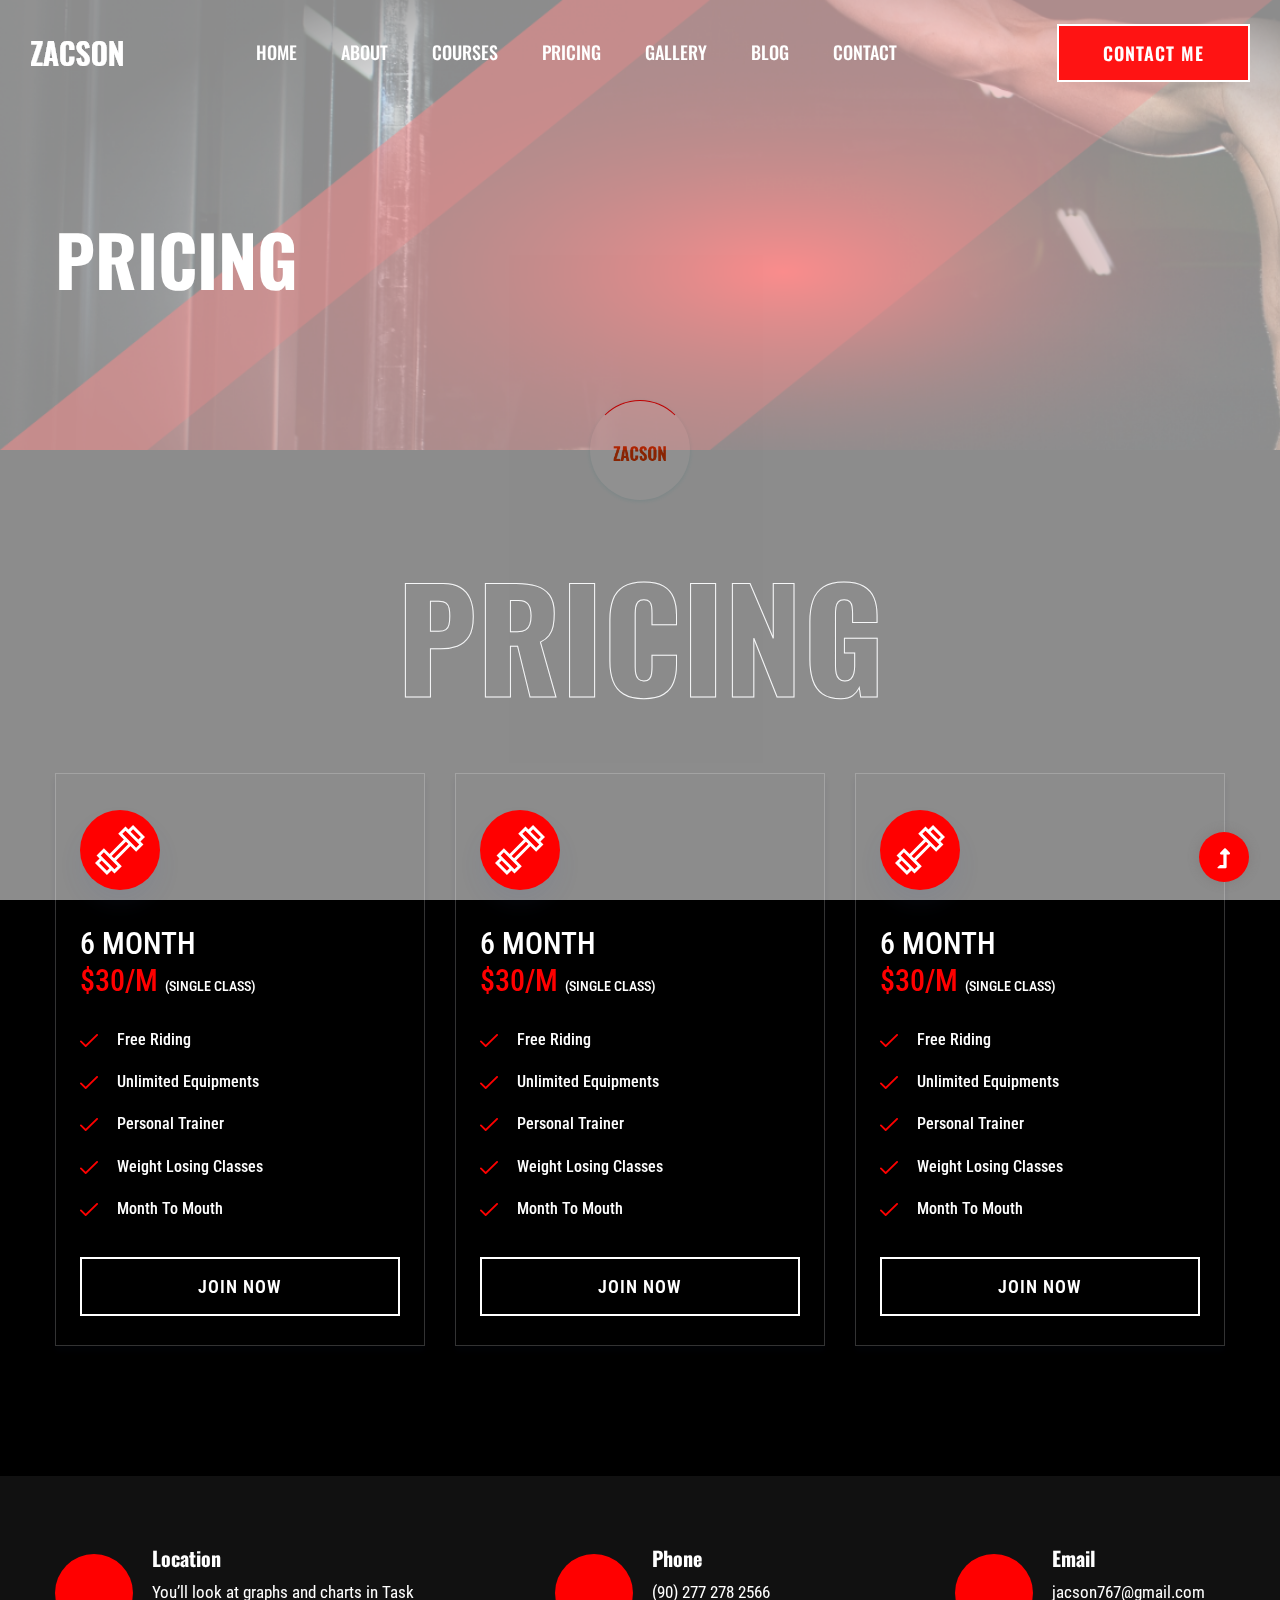
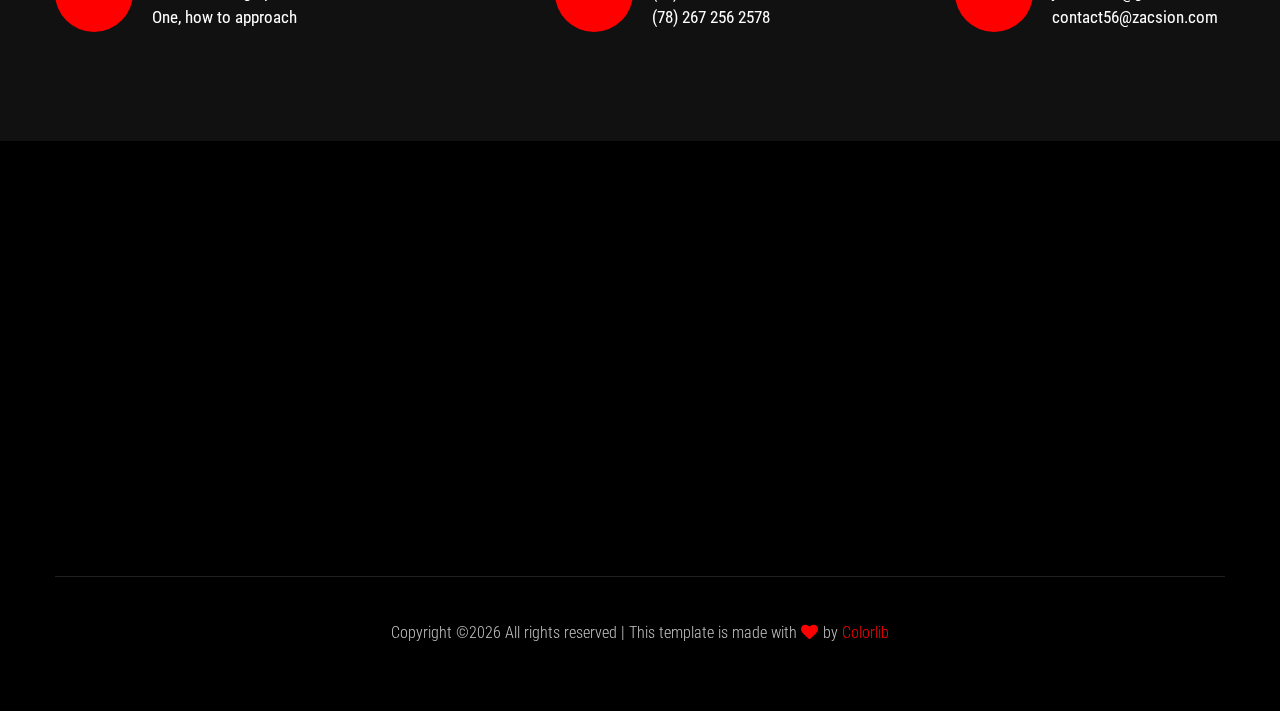
<file: pricing.html>
<!doctype html>
<html class="no-js" lang="zxx">
<head>
    <meta charset="utf-8">
    <meta http-equiv="x-ua-compatible" content="ie=edge">
    <title>Gym trainer | Template </title>
    <meta name="description" content="">
    <meta name="viewport" content="width=device-width, initial-scale=1">
    <link rel="manifest" href="site.webmanifest">
    <link rel="shortcut icon" type="image/x-icon" href="assets/img/favicon.ico">

    <!-- CSS here -->
    <link rel="stylesheet" href="assets/css/bootstrap.min.css">
    <link rel="stylesheet" href="assets/css/owl.carousel.min.css">
    <link rel="stylesheet" href="assets/css/slicknav.css">
    <link rel="stylesheet" href="assets/css/flaticon.css">
    <link rel="stylesheet" href="assets/css/gijgo.css">
    <link rel="stylesheet" href="assets/css/animate.min.css">
    <link rel="stylesheet" href="assets/css/animated-headline.css">
    <link rel="stylesheet" href="assets/css/magnific-popup.css">
    <link rel="stylesheet" href="assets/css/fontawesome-all.min.css">
    <link rel="stylesheet" href="assets/css/themify-icons.css">
    <link rel="stylesheet" href="assets/css/slick.css">
    <link rel="stylesheet" href="assets/css/nice-select.css">
    <link rel="stylesheet" href="assets/css/style.css">
</head>
<body class="black-bg">
    <!-- ? Preloader Start -->
    <div id="preloader-active">
        <div class="preloader d-flex align-items-center justify-content-center">
            <div class="preloader-inner position-relative">
                <div class="preloader-circle"></div>
                <div class="preloader-img pere-text">
                    <img src="assets/img/logo/loder.png" alt="">
                </div>
            </div>
        </div>
    </div>
    <!-- Preloader Start -->
    <header>
        <!-- Header Start -->
        <div class="header-area header-transparent">
            <div class="main-header header-sticky">
                <div class="container-fluid">
                    <div class="menu-wrapper d-flex align-items-center justify-content-between">
                        <!-- Logo -->
                        <div class="logo">
                            <a href="index.html"><img src="assets/img/logo/logo.png" alt=""></a>
                        </div>
                        <!-- Main-menu -->
                        <div class="main-menu f-right d-none d-lg-block">
                            <nav>
                                <ul id="navigation">
                                    <li><a href="index.html">Home</a></li>
                                    <li><a href="about.html">About</a></li>
                                    <li><a href="courses.html">Courses</a></li>
                                    <li><a href="pricing.html">Pricing</a></li>
                                    <li><a href="gallery.html">Gallery</a></li>
                                    <li><a href="blog.html">Blog</a>
                                        <ul class="submenu">
                                            <li><a href="blog.html">Blog</a></li>
                                            <li><a href="blog_details.html">Blog Details</a></li>
                                            <li><a href="elements.html">Elements</a></li>
                                        </ul>
                                    </li>
                                    <li><a href="contact.html">Contact</a></li>
                                </ul>
                            </nav>
                        </div>          
                        <!-- Header-btn -->
                        <div class="header-btns d-none d-lg-block f-right">
                           <a href="contact.html" class="btn">Contact me</a>
                       </div>
                       <!-- Mobile Menu -->
                       <div class="col-12">
                        <div class="mobile_menu d-block d-lg-none"></div>
                    </div>
                </div>
            </div>
        </div>
    </div>
    <!-- Header End -->
</header>
<main>
    <!--? Hero Start -->
    <div class="slider-area2">
        <div class="slider-height2 d-flex align-items-center">
            <div class="container">
                <div class="row">
                    <div class="col-xl-12">
                        <div class="hero-cap hero-cap2 pt-70">
                            <h2>Pricing</h2>
                        </div>
                    </div>
                </div>
            </div>
        </div>
    </div>
    <!-- Hero End -->
    <!-- Courses area start -->
    <section class="pricing-area section-padding30 fix">
        <div class="container">
            <div class="row">
                <div class="col-xl-12">
                    <div class="section-tittle text-center mb-55">
                        <h2>Pricing</h2>
                    </div>
                </div>
            </div>
            <div class="row">
                <div class="col-lg-4 col-md-6 col-sm-6">
                    <div class="properties mb-30">
                        <div class="properties__card">
                            <div class="about-icon">
                                <img src="assets/img/icon/price.svg" alt="">
                            </div>
                            <div class="properties__caption">
                                <span class="month">6 month</span>
                                <p class="mb-25">$30/m  <span>(Single class)</span></p>
                                <div class="single-features">
                                    <div class="features-icon">
                                        <img src="assets/img/icon/check.svg" alt="">
                                    </div>
                                    <div class="features-caption">
                                        <p>Free riding </p>
                                    </div>
                                </div>
                                <div class="single-features">
                                    <div class="features-icon">
                                        <img src="assets/img/icon/check.svg" alt="">
                                    </div>
                                    <div class="features-caption">
                                        <p>Unlimited equipments</p>
                                    </div>
                                </div>
                                <div class="single-features">
                                    <div class="features-icon">
                                        <img src="assets/img/icon/check.svg" alt="">
                                    </div>
                                    <div class="features-caption">
                                        <p>Personal trainer</p>
                                    </div>
                                </div>
                                <div class="single-features">
                                    <div class="features-icon">
                                        <img src="assets/img/icon/check.svg" alt="">
                                    </div>
                                    <div class="features-caption">
                                        <p>Weight losing classes</p>
                                    </div>
                                </div>
                                <div class="single-features mb-20">
                                    <div class="features-icon">
                                        <img src="assets/img/icon/check.svg" alt="">
                                    </div>
                                    <div class="features-caption">
                                        <p>Month to mouth</p>
                                    </div>
                                </div>
                                <a href="#" class="border-btn border-btn2">Join Now</a>
                            </div>
                        </div>
                    </div>
                </div>
                <div class="col-lg-4 col-md-6 col-sm-6">
                    <div class="properties mb-30">
                        <div class="properties__card">
                            <div class="about-icon">
                                <img src="assets/img/icon/price.svg" alt="">
                            </div>
                            <div class="properties__caption">
                                <span class="month">6 month</span>
                                <p class="mb-25">$30/m  <span>(Single class)</span></p>
                                <div class="single-features">
                                    <div class="features-icon">
                                        <img src="assets/img/icon/check.svg" alt="">
                                    </div>
                                    <div class="features-caption">
                                        <p>Free riding </p>
                                    </div>
                                </div>
                                <div class="single-features">
                                    <div class="features-icon">
                                        <img src="assets/img/icon/check.svg" alt="">
                                    </div>
                                    <div class="features-caption">
                                        <p>Unlimited equipments</p>
                                    </div>
                                </div>
                                <div class="single-features">
                                    <div class="features-icon">
                                        <img src="assets/img/icon/check.svg" alt="">
                                    </div>
                                    <div class="features-caption">
                                        <p>Personal trainer</p>
                                    </div>
                                </div>
                                <div class="single-features">
                                    <div class="features-icon">
                                        <img src="assets/img/icon/check.svg" alt="">
                                    </div>
                                    <div class="features-caption">
                                        <p>Weight losing classes</p>
                                    </div>
                                </div>
                                <div class="single-features mb-20">
                                    <div class="features-icon">
                                        <img src="assets/img/icon/check.svg" alt="">
                                    </div>
                                    <div class="features-caption">
                                        <p>Month to mouth</p>
                                    </div>
                                </div>
                                <a href="#" class="border-btn border-btn2">Join Now</a>
                            </div>
                        </div>
                    </div>
                </div>
                <div class="col-lg-4 col-md-6 col-sm-6">
                    <div class="properties mb-30">
                        <div class="properties__card">
                            <div class="about-icon">
                                <img src="assets/img/icon/price.svg" alt="">
                            </div>
                            <div class="properties__caption">
                                <span class="month">6 month</span>
                                <p class="mb-25">$30/m  <span>(Single class)</span></p>
                                <div class="single-features">
                                    <div class="features-icon">
                                        <img src="assets/img/icon/check.svg" alt="">
                                    </div>
                                    <div class="features-caption">
                                        <p>Free riding </p>
                                    </div>
                                </div>
                                <div class="single-features">
                                    <div class="features-icon">
                                        <img src="assets/img/icon/check.svg" alt="">
                                    </div>
                                    <div class="features-caption">
                                        <p>Unlimited equipments</p>
                                    </div>
                                </div>
                                <div class="single-features">
                                    <div class="features-icon">
                                        <img src="assets/img/icon/check.svg" alt="">
                                    </div>
                                    <div class="features-caption">
                                        <p>Personal trainer</p>
                                    </div>
                                </div>
                                <div class="single-features">
                                    <div class="features-icon">
                                        <img src="assets/img/icon/check.svg" alt="">
                                    </div>
                                    <div class="features-caption">
                                        <p>Weight losing classes</p>
                                    </div>
                                </div>
                                <div class="single-features mb-20">
                                    <div class="features-icon">
                                        <img src="assets/img/icon/check.svg" alt="">
                                    </div>
                                    <div class="features-caption">
                                        <p>Month to mouth</p>
                                    </div>
                                </div>
                                <a href="#" class="border-btn border-btn2">Join Now</a>
                            </div>
                        </div>
                    </div>
                </div>
            </div>
        </div>
    </section>
    <!-- Courses area End -->
    <!-- ? services-area -->
    <section class="services-area">
        <div class="container">
            <div class="row justify-content-between">
                <div class="col-xl-4 col-lg-4 col-md-6 col-sm-8">
                    <div class="single-services mb-40">
                        <div class="features-icon">
                            <img src="assets/img/icon/icon1.svg" alt="">
                        </div>
                        <div class="features-caption">
                            <h3>Location</h3>
                            <p>You’ll look at graphs and charts in Task One, how to approach </p>
                        </div>
                    </div>
                </div>
                <div class="col-xl-3 col-lg-4 col-md-6 col-sm-8">
                    <div class="single-services mb-40">
                        <div class="features-icon">
                            <img src="assets/img/icon/icon2.svg" alt="">
                        </div>
                        <div class="features-caption">
                            <h3>Phone</h3>
                            <p>(90) 277 278 2566</p>
                            <p>  (78) 267 256 2578</p>
                        </div>
                    </div>
                </div>
                <div class="col-xl-3 col-lg-4 col-md-6 col-sm-8">
                    <div class="single-services mb-40">
                        <div class="features-icon">
                            <img src="assets/img/icon/icon3.svg" alt="">
                        </div>
                        <div class="features-caption">
                            <h3>Email</h3>
                            <p>jacson767@gmail.com</p>
                            <p>contact56@zacsion.com</p>
                        </div>
                    </div>
                </div>
            </div>
        </div>
    </section>
</main>
<footer>
    <!--? Footer Start-->
    <div class="footer-area black-bg">
        <div class="container">
            <div class="footer-top footer-padding">
                <!-- Footer Menu -->
                <div class="row">
                    <div class="col-xl-12">
                        <div class="single-footer-caption mb-50 text-center">
                            <!-- logo -->
                            <div class="footer-logo wow fadeInUp" data-wow-duration="1s" data-wow-delay=".2s">
                                <a href="index.html"><img src="assets/img/logo/logo2_footer.png" alt=""></a>
                            </div>
                            <!-- Menu -->
                            <!-- Header Start -->
                            <div class="header-area main-header2 wow fadeInUp" data-wow-duration="2s" data-wow-delay=".4s">
                                <div class="main-header main-header2">
                                    <div class="menu-wrapper menu-wrapper2">
                                        <!-- Main-menu -->
                                        <div class="main-menu main-menu2 text-center">
                                            <nav>
                                                <ul>
                                                    <li><a href="index.html">Home</a></li>
                                                    <li><a href="about.html">About</a></li>
                                                    <li><a href="courses.html">Courses</a></li>
                                                    <li><a href="pricing.html">Pricing</a></li>
                                                    <li><a href="gallery.html">Gallery</a></li>
                                                    <li><a href="contact.html">Contact</a></li>
                                                </ul>
                                            </nav>
                                        </div>   
                                    </div>
                                </div>
                            </div>
                            <!-- Header End -->
                            <!-- social -->
                            <div class="footer-social mt-30 wow fadeInUp" data-wow-duration="3s" data-wow-delay=".8s">
                                <a href="#"><i class="fab fa-twitter"></i></a>
                                <a href="https://bit.ly/sai4ull"><i class="fab fa-facebook-f"></i></a>
                                <a href="#"><i class="fab fa-pinterest-p"></i></a>
                            </div>
                        </div>
                    </div>
                </div>
            </div>
            <!-- Footer Bottom -->
            <div class="footer-bottom">
                <div class="row d-flex align-items-center">
                    <div class="col-lg-12">
                        <div class="footer-copy-right text-center">
                            <p><!-- Link back to Colorlib can't be removed. Template is licensed under CC BY 3.0. -->
                              Copyright &copy;<script>document.write(new Date().getFullYear());</script> All rights reserved | This template is made with <i class="fa fa-heart" aria-hidden="true"></i> by <a href="https://colorlib.com" target="_blank">Colorlib</a>
                              <!-- Link back to Colorlib can't be removed. Template is licensed under CC BY 3.0. --></p>
                          </div>
                      </div>
                  </div>
              </div>
          </div>
      </div>
      <!-- Footer End-->
  </footer>
  <!-- Scroll Up -->
  <div id="back-top" >
    <a title="Go to Top" href="#"> <i class="fas fa-level-up-alt"></i></a>
</div>

<!-- JS here -->

<script src="./assets/js/vendor/modernizr-3.5.0.min.js"></script>
<!-- Jquery, Popper, Bootstrap -->
<script src="./assets/js/vendor/jquery-1.12.4.min.js"></script>
<script src="./assets/js/popper.min.js"></script>
<script src="./assets/js/bootstrap.min.js"></script>
<!-- Jquery Mobile Menu -->
<script src="./assets/js/jquery.slicknav.min.js"></script>

<!-- Jquery Slick , Owl-Carousel Plugins -->
<script src="./assets/js/owl.carousel.min.js"></script>
<script src="./assets/js/slick.min.js"></script>
<!-- One Page, Animated-HeadLin -->
<script src="./assets/js/wow.min.js"></script>
<script src="./assets/js/animated.headline.js"></script>
<script src="./assets/js/jquery.magnific-popup.js"></script>

<!-- Date Picker -->
<script src="./assets/js/gijgo.min.js"></script>
<!-- Nice-select, sticky -->
<script src="./assets/js/jquery.nice-select.min.js"></script>
<script src="./assets/js/jquery.sticky.js"></script>

<!-- counter , waypoint,Hover Direction -->
<script src="./assets/js/jquery.counterup.min.js"></script>
<script src="./assets/js/waypoints.min.js"></script>
<script src="./assets/js/jquery.countdown.min.js"></script>
<script src="./assets/js/hover-direction-snake.min.js"></script>

<!-- contact js -->
<script src="./assets/js/contact.js"></script>
<script src="./assets/js/jquery.form.js"></script>
<script src="./assets/js/jquery.validate.min.js"></script>
<script src="./assets/js/mail-script.js"></script>
<script src="./assets/js/jquery.ajaxchimp.min.js"></script>

<!-- Jquery Plugins, main Jquery -->	
<script src="./assets/js/plugins.js"></script>
<script src="./assets/js/main.js"></script>

</body>
</html>
</file>
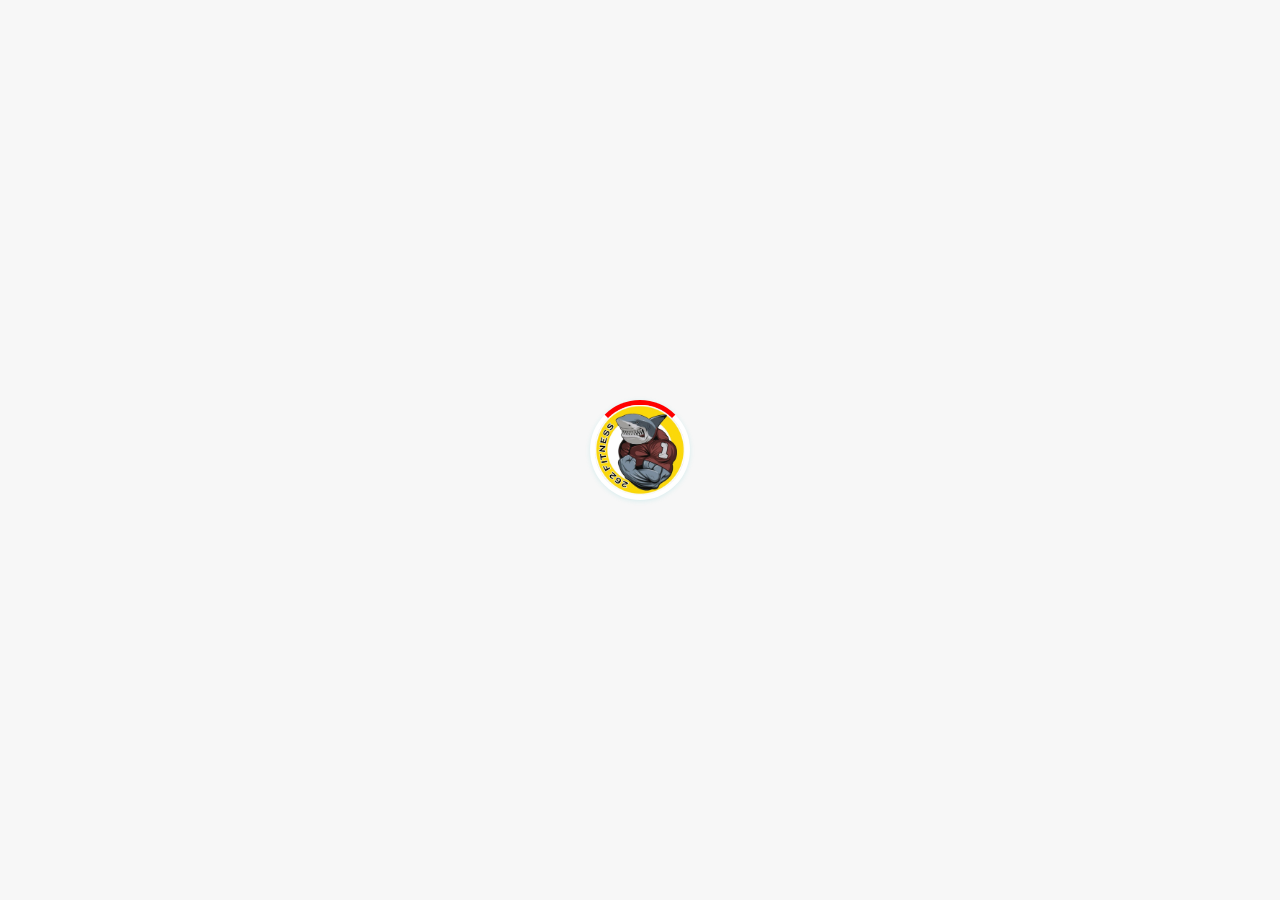
<file: temp.html>
<!doctype html>
<html class="no-js" lang="zxx">

<head>
  <meta charset="utf-8">
  <meta http-equiv="x-ua-compatible" content="ie=edge">
  <title>Gym trainer | Template </title>
  <meta name="description" content="">
  <meta name="viewport" content="width=device-width, initial-scale=1">
  <link rel="manifest" href="site.webmanifest">
  <link rel="shortcut icon" type="image/x-icon" href="assets/img/favicon.ico">

  <!-- CSS here -->
  <link rel="stylesheet" href="assets/css/bootstrap.min.css">
  <link rel="stylesheet" href="assets/css/owl.carousel.min.css">
  <link rel="stylesheet" href="assets/css/slicknav.css">
  <link rel="stylesheet" href="assets/css/flaticon.css">
  <link rel="stylesheet" href="assets/css/gijgo.css">
  <link rel="stylesheet" href="assets/css/animate.min.css">
  <link rel="stylesheet" href="assets/css/animated-headline.css">
  <link rel="stylesheet" href="assets/css/magnific-popup.css">
  <link rel="stylesheet" href="assets/css/fontawesome-all.min.css">
  <link rel="stylesheet" href="assets/css/themify-icons.css">
  <link rel="stylesheet" href="assets/css/slick.css">
  <link rel="stylesheet" href="assets/css/nice-select.css">
  <link rel="stylesheet" href="assets/css/style.css">


  <!-- my css -->
  <link rel="stylesheet" href="./assets/css/custom.css">
</head>

<body class="black-bg">
  <!-- ? Preloader Start -->
  <div id="preloader-active">
    <div class="preloader d-flex align-items-center justify-content-center">
      <div class="preloader-inner position-relative">
        <div class="preloader-circle"></div>
        <div class="preloader-img pere-text">
          <img src="assets/img/logo/logo3.png" alt="">
        </div>
      </div>
    </div>
  </div>
</body>

</html>
</file>
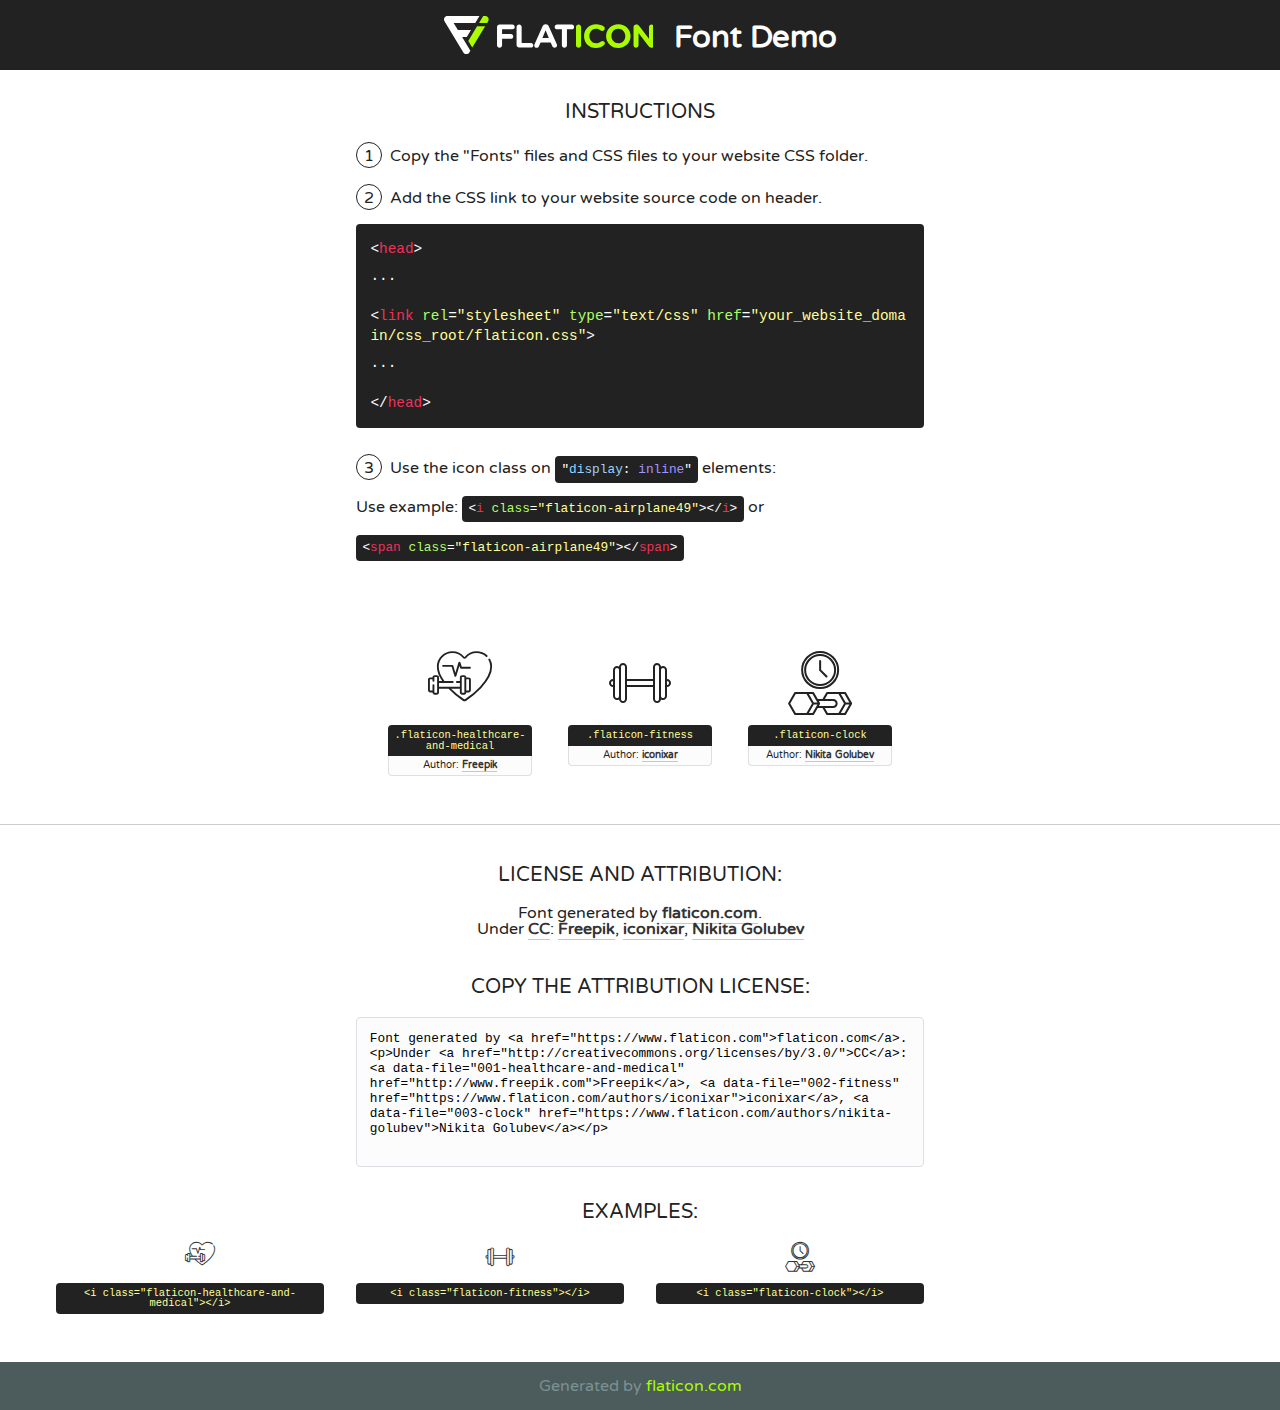
<file: assets/fonts/flaticon.html>
<!DOCTYPE html>
<!--
  Flaticon icon font: Flaticon
  Creation date: 13/05/2020 06:02
-->
<html>
<!DOCTYPE html>
<html>

<head>
    <title>Flaticon WebFont</title>
    <link href="http://fonts.googleapis.com/css?family=Varela+Round" rel="stylesheet" type="text/css" />
    <link rel="stylesheet" type="text/css" href="flaticon.css">
    <meta charset="UTF-8">
    <style>
    html, body, div, span, applet, object, iframe,
    h1, h2, h3, h4, h5, h6, p, blockquote, pre,
    a, abbr, acronym, address, big, cite, code,
    del, dfn, em, img, ins, kbd, q, s, samp,
    small, strike, strong, sub, sup, tt, var,
    b, u, i, center,
    dl, dt, dd, ol, ul, li,
    fieldset, form, label, legend,
    table, caption, tbody, tfoot, thead, tr, th, td,
    article, aside, canvas, details, embed, 
    figure, figcaption, footer, header, hgroup, 
    menu, nav, output, ruby, section, summary,
    time, mark, audio, video {
        margin: 0;
        padding: 0;
        border: 0;
        font-size: 100%;
        font: inherit;
        vertical-align: baseline;
    }
    /* HTML5 display-role reset for older browsers */
    article, aside, details, figcaption, figure, 
    footer, header, hgroup, menu, nav, section {
        display: block;
    }
    body {
        line-height: 1;
    }
    ol, ul {
        list-style: none;
    }
    blockquote, q {
        quotes: none;
    }
    blockquote:before, blockquote:after,
    q:before, q:after {
        content: '';
        content: none;
    }
    table {
        border-collapse: collapse;
        border-spacing: 0;
    }
    body {
        font-family: 'Varela Round', Helvetica, Arial, sans-serif;
        font-size: 16px;
        color: #222;
    }
    a {
        color: #333;
        border-bottom: 1px solid #a9fd00;
        font-weight: bold;
        text-decoration: none;
    }
    * {
        -moz-box-sizing: border-box;
        -webkit-box-sizing: border-box;
        box-sizing: border-box;
        margin: 0;
        padding: 0;
    }
    [class^="flaticon-"]:before, [class*=" flaticon-"]:before, [class^="flaticon-"]:after, [class*=" flaticon-"]:after {
        font-family: Flaticon;
        font-size: 30px;
        font-style: normal;
        margin-left: 20px;
        color: #333;
    }
    .wrapper {
        max-width: 600px;
        margin: auto;
        padding: 0 1em;
    }
    .title {
        font-size: 1.25em;
        text-align: center;
        margin-bottom: 1em;
        text-transform: uppercase;
    }
    header {
        text-align: center;
        background-color: #222;
        color: #fff;
        padding: 1em;
    }
    header .logo {
        width: 210px;
        height: 38px;
        display: inline-block;
        vertical-align: middle;
        margin-right: 1em;
        border: none;
    }
    header strong {
        font-size: 1.95em;
        font-weight: bold;
        vertical-align: middle;
        margin-top: 5px;
        display: inline-block;
    }
    .demo {
        margin: 2em auto;
        line-height: 1.25em;
    }
    .demo ul li {
        margin-bottom: 1em;
    }
    .demo ul li .num {
        color: #222;
        border-radius: 20px;
        display: inline-block;
        width: 26px;
        padding: 3px;
        height: 26px;
        text-align: center;
        margin-right: 0.5em;
        border: 1px solid #222;
    }
    .demo ul li code {
        background-color: #222;
        border-radius: 4px;
        padding: 0.25em 0.5em;
        display: inline-block;
        color: #fff;
        font-family: Consolas,Monaco,Lucida Console,Liberation Mono,DejaVu Sans Mono,Bitstream Vera Sans Mono,Courier New, monospace;
        font-weight: lighter;
        margin-top: 1em;
        font-size: 0.8em;
        word-break: break-all;
    }
    .demo ul li code.big {
        padding: 1em;
        font-size: 0.9em;
    }
    .demo ul li code .red {
        color: #EF3159;
    }
    .demo ul li code .green {
        color: #ACFF65;
    }
    .demo ul li code .yellow {
        color: #FFFF99;
    }
    .demo ul li code .blue {
        color: #99D3FF;
    }
    .demo ul li code .purple {
        color: #A295FF;
    }
    .demo ul li code .dots {
        margin-top: 0.5em;
        display: block;
    }
    #glyphs {
        border-bottom: 1px solid #ccc;
        padding: 2em 0;
        text-align: center;
    }
    .glyph {
        display: inline-block;
        width: 9em;
        margin: 1em;
        text-align: center;
        vertical-align: top;
        background: #FFF;
    }
    .glyph .glyph-icon {
        padding: 10px;
        display: block;
        font-family:"Flaticon";
        font-size: 64px;
        line-height: 1;
    }
    .glyph .glyph-icon:before {
        font-size: 64px;
        color: #222;
        margin-left: 0;
    }
    .class-name {
        font-size: 0.65em;
        background-color: #222;
        color: #fff;
        border-radius: 4px 4px 0 0;
        padding: 0.5em;
        color: #FFFF99;
        font-family: Consolas,Monaco,Lucida Console,Liberation Mono,DejaVu Sans Mono,Bitstream Vera Sans Mono,Courier New, monospace;
    }
    .author-name {
        font-size: 0.6em;
        background-color: #fcfcfd;
        border: 1px solid #DEDEE4;
        border-top: 0;
        border-radius: 0 0 4px 4px;
        padding: 0.5em;
    }
    .class-name:last-child {
        font-size: 10px;
        color:#888;
    }
    .class-name:last-child a {
        font-size: 10px;
        color:#555;
    }
    .class-name:last-child a:hover {
        color:#a9fd00;
    }
    .glyph > input {
        display: block;
        width: 100px;
        margin: 5px auto;
        text-align: center;
        font-size: 12px;
        cursor: text;
    }
    .glyph > input.icon-input {
        font-family:"Flaticon";
        font-size: 16px;
        margin-bottom: 10px;
    }
    .attribution .title {
        margin-top: 2em;
    }
    .attribution textarea {
        background-color: #fcfcfd;
        padding: 1em;
        border: none;
        box-shadow: none;
        border: 1px solid #DEDEE4;
        border-radius: 4px;
        resize: none;
        width: 100%;
        height: 150px;
        font-size: 0.8em;
        font-family: Consolas,Monaco,Lucida Console,Liberation Mono,DejaVu Sans Mono,Bitstream Vera Sans Mono,Courier New, monospace;
        -webkit-appearance: none;
    }
    .iconsuse {
        margin: 2em auto;
        text-align: center;
        max-width: 1200px;
    }
    .iconsuse:after {
        content: '';
        display: table;
        clear: both;
    }
    .iconsuse .image {
        float: left;
        width: 25%;
        padding: 0 1em;
    }
    .iconsuse .image p {
        margin-bottom: 1em;
    }
    .iconsuse .image span {
        display: block;
        font-size: 0.65em;
        background-color: #222;
        color: #fff;
        border-radius: 4px;
        padding: 0.5em;
        color: #FFFF99;
        margin-top: 1em;
        font-family: Consolas,Monaco,Lucida Console,Liberation Mono,DejaVu Sans Mono,Bitstream Vera Sans Mono,Courier New, monospace;
    }
    #footer {
        text-align: center;
        background-color: #4C5B5C;
        color: #7c9192;
        padding: 1em;
    }
    #footer a {
        border: none;
        color: #a9fd00;
        font-weight: normal;
    }
    @media (max-width: 960px) {
        .iconsuse .image {
            width: 50%;
        }
    }
    @media (max-width: 560px) {
        .iconsuse .image {
            width: 100%;
        }
    }
    </style>
</head>

<body class="characters-off">

    <header>
        <a href="https://www.flaticon.com" target="_blank" class="logo">
            <svg version="1.1" xmlns="http://www.w3.org/2000/svg" xmlns:xlink="http://www.w3.org/1999/xlink" xmlns:a="http://ns.adobe.com/AdobeSVGViewerExtensions/3.0/" viewBox="0 0 560.875 102.036" enable-background="new 0 0 560.875 102.036" xml:space="preserve">
                <defs>
                </defs>
                <g>
                    <g class="letters">
                        <path fill="#ffffff" d="M141.596,29.675c0-3.777,2.985-6.767,6.764-6.767h34.438c3.426,0,6.15,2.728,6.15,6.15
                        c0,3.43-2.724,6.149-6.15,6.149h-27.674v13.091h23.719c3.429,0,6.151,2.724,6.151,6.15c0,3.43-2.723,6.149-6.151,6.149h-23.719
                        v17.574c0,3.773-2.986,6.761-6.764,6.761c-3.779,0-6.764-2.989-6.764-6.761V29.675z"></path>
                        <path fill="#ffffff" d="M193.844,29.149c0-3.781,2.985-6.767,6.764-6.767c3.776,0,6.763,2.985,6.763,6.767v42.957h25.039
                        c3.426,0,6.149,2.726,6.149,6.153c0,3.425-2.723,6.15-6.149,6.15h-31.802c-3.779,0-6.764-2.986-6.764-6.768V29.149z"></path>
                        <path fill="#ffffff" d="M241.891,75.71l21.438-48.407c1.492-3.341,4.215-5.357,7.906-5.357h0.792
                        c3.686,0,6.323,2.017,7.815,5.357l21.439,48.407c0.436,0.967,0.701,1.845,0.701,2.723c0,3.602-2.809,6.501-6.414,6.501
                        c-3.161,0-5.269-1.845-6.499-4.655l-4.132-9.661h-27.059l-4.301,10.102c-1.144,2.631-3.426,4.214-6.237,4.214
                        c-3.517,0-6.24-2.81-6.24-6.325C241.1,77.64,241.451,76.677,241.891,75.71z M279.932,58.666l-8.521-20.297l-8.526,20.297H279.932
                        z"></path>
                        <path fill="#ffffff" d="M314.864,35.387H301.86c-3.429,0-6.239-2.813-6.239-6.238c0-3.429,2.811-6.24,6.239-6.24h39.533
                        c3.426,0,6.237,2.811,6.237,6.24c0,3.425-2.811,6.238-6.237,6.238h-13.001v42.785c0,3.773-2.99,6.761-6.764,6.761
                        c-3.779,0-6.764-2.989-6.764-6.761V35.387z"></path>
                        <path fill="#A9FD00" d="M352.615,29.149c0-3.781,2.985-6.767,6.767-6.767c3.774,0,6.761,2.985,6.761,6.767v49.024
                        c0,3.773-2.987,6.761-6.761,6.761c-3.781,0-6.767-2.989-6.767-6.761V29.149z"></path>
                        <path fill="#A9FD00" d="M374.132,53.836v-0.179c0-17.481,13.178-31.801,32.065-31.801c9.22,0,15.459,2.458,20.557,6.238
                        c1.402,1.054,2.637,2.985,2.637,5.357c0,3.692-2.985,6.59-6.681,6.59c-1.845,0-3.071-0.702-4.044-1.319
                        c-3.776-2.813-7.729-4.393-12.562-4.393c-10.364,0-17.831,8.611-17.831,19.154v0.173c0,10.542,7.291,19.329,17.831,19.329
                        c5.715,0,9.492-1.756,13.359-4.834c1.049-0.874,2.458-1.491,4.039-1.491c3.429,0,6.325,2.813,6.325,6.236
                        c0,2.106-1.056,3.78-2.282,4.834c-5.539,4.834-12.036,7.733-21.878,7.733C387.572,85.464,374.132,71.493,374.132,53.836z"></path>
                        <path fill="#A9FD00" d="M433.009,53.836v-0.179c0-17.481,13.79-31.801,32.766-31.801c18.981,0,32.592,14.143,32.592,31.628v0.173
                        c0,17.483-13.785,31.807-32.769,31.807C446.625,85.464,433.009,71.32,433.009,53.836z M484.224,53.836v-0.179
                        c0-10.539-7.725-19.326-18.626-19.326c-10.893,0-18.449,8.611-18.449,19.154v0.173c0,10.542,7.73,19.329,18.626,19.329
                        C476.676,72.986,484.224,64.378,484.224,53.836z"></path>
                        <path fill="#A9FD00" d="M506.233,29.321c0-3.774,2.99-6.763,6.767-6.763h1.401c3.252,0,5.183,1.583,7.029,3.953l26.093,34.265
                        V29.059c0-3.692,2.99-6.677,6.681-6.677c3.683,0,6.671,2.985,6.671,6.677v48.934c0,3.78-2.987,6.765-6.764,6.765h-0.436
                        c-3.257,0-5.188-1.581-7.034-3.953l-27.056-35.492v32.944c0,3.687-2.985,6.676-6.678,6.676c-3.683,0-6.673-2.989-6.673-6.676
                        V29.321z"></path>
                    </g>
                    <g class="insignia">
                        <path fill="#ffffff" d="M48.372,56.137h12.517l11.156-18.537H37.186L25.688,18.539h57.825L94.668,0H9.271
                        C5.925,0,2.842,1.801,1.198,4.716c-1.644,2.907-1.593,6.482,0.134,9.343l50.38,83.501c1.678,2.781,4.689,4.476,7.938,4.476
                        c3.246,0,6.257-1.695,7.935-4.476l2.898-4.804L48.372,56.137z"></path>
                        <g class="i">
                            <path fill="#A9FD00" d="M93.575,18.539h0.031v0.004l21.652,0.004l2.705-4.488c1.727-2.861,1.778-6.436,0.133-9.343
                            C116.454,1.801,113.371,0,110.026,0h-5.294L93.575,18.539z"></path>
                            <polygon fill="#A9FD00" points="88.291,27.356 64.725,66.486 75.519,84.404 109.942,27.356"></polygon>
                        </g>
                    </g>
                </g>
            </svg>
        </a>
        <strong>Font Demo</strong>
    </header>


    <section class="demo wrapper">

        <p class="title">Instructions</p>

        <ul>
            <li>
                <span class="num">1</span>Copy the "Fonts" files and CSS files to your website CSS folder.
            </li>
            <li>
                <span class="num">2</span>Add the CSS link to your website source code on header.
                <code class="big">
                    &lt;<span class="red">head</span>&gt;
                    <br/><span class="dots">...</span>
                    <br/>&lt;<span class="red">link</span> <span class="green">rel</span>=<span class="yellow">"stylesheet"</span> <span class="green">type</span>=<span class="yellow">"text/css"</span> <span class="green">href</span>=<span class="yellow">"your_website_domain/css_root/flaticon.css"</span>&gt;
                    <br/><span class="dots">...</span>
                    <br/>&lt;/<span class="red">head</span>&gt;
                </code>
            </li>

            <li>
                <p>
                    <span class="num">3</span>Use the icon class on <code>"<span class="blue">display</span>:<span class="purple"> inline</span>"</code> elements:
                    <br />
                    Use example: <code>&lt;<span class="red">i</span> <span class="green">class</span>=<span class="yellow">&quot;flaticon-airplane49&quot;</span>&gt;&lt;/<span class="red">i</span>&gt;</code> or <code>&lt;<span class="red">span</span> <span class="green">class</span>=<span class="yellow">&quot;flaticon-airplane49&quot;</span>&gt;&lt;/<span class="red">span</span>&gt;</code>
            </li>
        </ul>

    </section>




   <section id="glyphs">          
    
      
        <div class="glyph"><div class="glyph-icon flaticon-healthcare-and-medical"></div>
            <div class="class-name">.flaticon-healthcare-and-medical</div>
            <div class="author-name">Author: <a data-file="001-healthcare-and-medical" href="http://www.freepik.com">Freepik</a> </div> 
        </div>        
        
        <div class="glyph"><div class="glyph-icon flaticon-fitness"></div>
            <div class="class-name">.flaticon-fitness</div>
            <div class="author-name">Author: <a data-file="002-fitness" href="https://www.flaticon.com/authors/iconixar">iconixar</a> </div> 
        </div>        
        
        <div class="glyph"><div class="glyph-icon flaticon-clock"></div>
            <div class="class-name">.flaticon-clock</div>
            <div class="author-name">Author: <a data-file="003-clock" href="https://www.flaticon.com/authors/nikita-golubev">Nikita Golubev</a> </div> 
        </div>        
        

    </section>



    <section class="attribution wrapper"   style="text-align:center;">

      <div class="title">License and attribution:</div><div class="attrDiv">Font generated by <a href="https://www.flaticon.com">flaticon.com</a>. <div><p>Under <a href="http://creativecommons.org/licenses/by/3.0/">CC</a>: <a data-file="001-healthcare-and-medical" href="http://www.freepik.com">Freepik</a>, <a data-file="002-fitness" href="https://www.flaticon.com/authors/iconixar">iconixar</a>, <a data-file="003-clock" href="https://www.flaticon.com/authors/nikita-golubev">Nikita Golubev</a></p>  </div>
      </div>
      <div class="title">Copy the Attribution License:</div>

    <textarea onclick="this.focus();this.select();">Font generated by &lt;a href=&quot;https://www.flaticon.com&quot;&gt;flaticon.com&lt;/a&gt;. <p>Under <a href="http://creativecommons.org/licenses/by/3.0/">CC</a>: <a data-file="001-healthcare-and-medical" href="http://www.freepik.com">Freepik</a>, <a data-file="002-fitness" href="https://www.flaticon.com/authors/iconixar">iconixar</a>, <a data-file="003-clock" href="https://www.flaticon.com/authors/nikita-golubev">Nikita Golubev</a></p>  
     </textarea>

    </section>

    <section class="iconsuse">

          <div class="title">Examples:</div>            
             
            <div class="image">
                <p>
                    <i class="glyph-icon flaticon-healthcare-and-medical"></i> 
                    <span>&lt;i class=&quot;flaticon-healthcare-and-medical&quot;&gt;&lt;/i&gt;</span>
                </p>
            </div>
            
            <div class="image">
                <p>
                    <i class="glyph-icon flaticon-fitness"></i> 
                    <span>&lt;i class=&quot;flaticon-fitness&quot;&gt;&lt;/i&gt;</span>
                </p>
            </div>
            
            <div class="image">
                <p>
                    <i class="glyph-icon flaticon-clock"></i> 
                    <span>&lt;i class=&quot;flaticon-clock&quot;&gt;&lt;/i&gt;</span>
                </p>
            </div>
                       
        </div>
                            
    </section>

<div id="footer">
    <div>Generated by <a href="https://www.flaticon.com">flaticon.com</a>
    </div>
</div>



</body>
</html>
</file>
<file: assets/css/flaticon.css>
/*
  	Flaticon icon font: Flaticon
  	Creation date: 13/05/2020 06:02
  	*/

@font-face {
  font-family: "Flaticon";
  src: url("../fonts/Flaticon.eot");
  src: url("../fonts/Flaticon.eot?#iefix") format("embedded-opentype"),
       url("../fonts/Flaticon.woff2") format("woff2"),
       url("../fonts/Flaticon.woff") format("woff"),
       url("../fonts/Flaticon.ttf") format("truetype"),
       url("../fonts/Flaticon.svg#Flaticon") format("svg");
  font-weight: normal;
  font-style: normal;
}

@media screen and (-webkit-min-device-pixel-ratio:0) {
  @font-face {
    font-family: "Flaticon";
    src: url("../fonts/Flaticon.svg#Flaticon") format("svg");
  }
}

[class^="flaticon-"]:before, [class*=" flaticon-"]:before,
[class^="flaticon-"]:after, [class*=" flaticon-"]:after {   
  font-family: Flaticon;
font-style: normal;
}

.flaticon-healthcare-and-medical:before { content: "\f100"; }
.flaticon-fitness:before { content: "\f101"; }
.flaticon-clock:before { content: "\f102"; }
</file>
<file: assets/css/gijgo.css>
.gj-button {
    background-color: #f5f5f5;
    border: 1px solid #ddd;
    color: #000;
    border-radius: 3px;
    padding: 6px 10px;
    cursor: pointer;
}

.gj-unselectable {
    -webkit-touch-callout: none;
    -webkit-user-select: none;
    -khtml-user-select: none;
    -moz-user-select: none;
    -ms-user-select: none;
    user-select: none;
}

.gj-row {
    display: -webkit-box;
    display: -ms-flexbox;
    display: flex;
    -ms-flex-wrap: wrap;
    flex-wrap: wrap;
}

.gj-margin-left-5 {
    margin-left: 5px;
}

.gj-margin-left-10 {
    margin-left: 10px;
}

.gj-width-full {
    width: 100%;
}

.gj-cursor-pointer {
    cursor: pointer;
}

.gj-text-align-center {
    text-align: center;
}

.gj-font-size-16 {
    font-size: 16px;
}

.gj-hidden {
    display: none;
}

/** Material Design */
.gj-button-md {
    background: 0 0;
    border: none;
    border-radius: 2px;
    color: rgba(0, 0, 0, 0.87);
    position: relative;
    height: 36px;
    margin: 0;
    min-width: 64px;
    padding: 0 16px;
    display: inline-block;
    font-family: "Roboto","Helvetica","Arial",sans-serif;
    font-size: 1rem;
    font-weight: 500;
    text-transform: uppercase;
    letter-spacing: 0;
    overflow: hidden;
    will-change: box-shadow;
    transition: box-shadow .2s cubic-bezier(.4,0,1,1),background-color .2s cubic-bezier(.4,0,.2,1),color .2s cubic-bezier(.4,0,.2,1);
    outline: none;
    cursor: pointer;
    text-decoration: none;
    text-align: center;
    line-height: 36px;
    vertical-align: middle;
    overflow: hidden;
    -webkit-user-select: none;
    -moz-user-select: none;
    -ms-user-select: none;
    user-select: none;
}

.gj-button-md:hover {
    background-color: rgba(158,158,158,.2);
}

.gj-button-md:disabled {
    color: rgba(0,0,0,.26);
    background: 0 0;
}

.gj-button-md .material-icons,
.gj-button-md .gj-icon {
    vertical-align: middle;
    /*font-size: 1.3rem;
    margin-right: 4px;*/
}

.gj-button-md.gj-button-md-icon {
    width: 24px;
    height: 31px;
    min-width: 24px;
    padding: 0px;
    display: table;
}

.gj-button-md.gj-button-md-icon .material-icons,
.gj-button-md.gj-button-md-icon .gj-icon {
    display: table-cell;
    margin-right: 0px;
    width: 24px;
    height: 24px;
}

.gj-button-md.active {
    background-color: rgba(158,158,158,.4);
}

.gj-button-md-group {
    position: relative;
    display: inline-block;
    vertical-align: middle;
}
.gj-textbox-md {
	/* border: none; */
	/* border-bottom: 1px solid rgba(0,0,0,.42); */
	display: block;
	font-family: "Helvetica","Arial",sans-serif;
	font-size: 16px;
	line-height: 16px;
	/* padding: 4px 0px; */
	margin: 0;
	/* width: 100%; */
	background: 0 0;
	/* text-align: ; */
	color: rgba(0,0,0,.87);
	padding-left: 44px;
	border: 1px solid #dca73a;
	/* padding: 15px 15px; */
	/* text-align: center; */
	width: 177px;
	height: 55px;
	border-radius: 5px;
}
.gj-textbox-md:focus,
.gj-textbox-md:active {
    /* border-bottom: 2px solid rgba(0,0,0,.42); */
    outline: none;
}

.gj-textbox-md::placeholder {
    color: #8e8e8e;
}

.gj-textbox-md:-ms-input-placeholder {
    color: #8e8e8e;
}

.gj-textbox-md::-ms-input-placeholder {
    color: #8e8e8e;
}

.gj-md-spacer-24 {
    min-width: 24px;
    width: 24px;
    display: inline-block;
}

.gj-md-spacer-32 {
    min-width: 32px;
    width: 32px;
    display: inline-block;
}

.gj-modal {
    position: fixed;
    top: 0;
    right: 0;
    bottom: 0;
    left: 0;
    z-index: 1203;
    display: none;
    overflow: hidden;
    -webkit-overflow-scrolling: touch;
    outline: 0;
    background-color: rgba(0, 0, 0, 0.54118);
    transition: 200ms ease opacity;
    will-change: opacity;
}

/* List */
ul.gj-list li [data-role="wrapper"] {
    display: table;
    width: 100%;
}

ul.gj-list li [data-role="checkbox"] {
    display: table-cell;
    vertical-align:middle;
    text-align:center;
}

ul.gj-list li [data-role="image"] {
    display: table-cell;
    vertical-align:middle;
    text-align:center;
}

ul.gj-list li [data-role="display"] {
    display: table-cell;
    vertical-align:middle;
    cursor: pointer;
}

ul.gj-list li [data-role="display"]:empty:before {
  content: "\200b"; /* unicode zero width space character */
}

/* List - Bootstrap */
ul.gj-list-bootstrap {
    padding-left: 0px;
    margin-bottom: 0px;
}

ul.gj-list-bootstrap li {
    padding: 0px;
}

ul.gj-list-bootstrap li [data-role="wrapper"] {
    padding: 0px 10px;
}

ul.gj-list-bootstrap li [data-role="checkbox"] {
    width: 24px;
    padding: 3px;
}

ul.gj-list-bootstrap li [data-role="image"] {
    width: 24px;
    height: 24px;
}

ul.gj-list-bootstrap li [data-role="display"] {
    padding: 8px 0px 8px 4px;
}

.list-group-item.active ul li, .list-group-item.active:focus ul li, .list-group-item.active:hover ul li {
    text-shadow: none;
    color:initial;
}

/* List - Material Design */
ul.gj-list-md {
    padding: 0px;
    list-style: none;
    list-style-type: none;
    line-height: 24px;
    letter-spacing: 0;
    color: #616161; /* Gray 700 */
}

ul.gj-list-md li {
    display: list-item;
    list-style-type: none;
    padding: 0px;
    min-height: unset;
    box-sizing: border-box;
    align-items: center;
    cursor: default;
    overflow: hidden;

    font-family: "Roboto","Helvetica","Arial",sans-serif;
    font-size: 16px;
    font-weight: 400;
    letter-spacing: .04em;
    line-height: 1;
    
    -webkit-flex-direction: row;
    -ms-flex-direction: row;
    flex-direction: row;
    -webkit-flex-wrap: nowrap;
    -ms-flex-wrap: nowrap;
    flex-wrap: nowrap;
}

ul.gj-list-md li [data-role="checkbox"] {
    height: 24px;
    width: 24px;
}

ul.gj-list-md li [data-role="image"] {
    height: 24px;
    width: 24px;
}

ul.gj-list-md li [data-role="display"] {
    padding: 8px 0px 8px 5px;
    order: 0;
    flex-grow: 2;
    text-decoration: none;
    box-sizing: border-box;
    align-items: center;
    text-align: left;
    color: rgba(0,0,0,.87);
}

ul.gj-list-md li.disabled>[data-role="wrapper"]>[data-role="display"] {
    color: #9E9E9E; /* Gray 500 */
}

.gj-list-md-active {
    background: #e0e0e0;
    color: #3f51b5;
}


/* Picker */
.gj-picker {
    position: absolute;
    z-index: 1203;
    background-color: #fff;
}

.gj-picker .selected {
    color: #fff;
}

/* Material Design */
.gj-picker-md {
    font-family: "Roboto","Helvetica","Arial",sans-serif;
    font-size: 16px;
    font-weight: 400;
    letter-spacing: .04em;
    line-height: 1;
    color: rgba(0,0,0,.87);
    border: 1px solid #E0E0E0;
}

.gj-modal .gj-picker-md {
    border: 0px;
}

.gj-picker-md [role="header"] {
    color: rgba(255, 255, 255, 0.54);
    display: flex;
    background: #2196f3;
    align-items: baseline;
    user-select: none;
    justify-content: center;
}

.gj-picker-md [role="footer"] {
    float: right;
    padding: 10px;
}

.gj-picker-md [role="footer"] button.gj-button-md {
    color: #2196f3;
    font-weight: bold;
    font-size: 13px;
}

/* Bootstrap */
.gj-picker-bootstrap {
    border-radius: 4px;
    border: 1px solid #E0E0E0;
}

.gj-picker-bootstrap .selected {
    color: #888;
}

.gj-picker-bootstrap [role="header"] {
    background: #eee;
    color: #AAA;
}
@font-face {
    font-family: 'gijgo-material';
    src: url('../fonts/gijgo-material.eot?235541');
    src: url('../fonts/gijgo-material.eot?235541#iefix') format('embedded-opentype'), url('../fonts/gijgo-material.ttf?235541') format('truetype'), url('../fonts/gijgo-material.woff?235541') format('woff'), url('../fonts/gijgo-material.svg?235541#gijgo-material') format('svg');
    font-weight: normal;
    font-style: normal;
}

.gj-icon {
    /* use !important to prevent issues with browser extensions that change fonts */
    font-family: 'gijgo-material' !important;
    font-size: 24px;
    speak: none;
    font-style: normal;
    font-weight: normal;
    font-variant: normal;
    text-transform: none;
    line-height: 1;
    /* Enable Ligatures ================ */
    letter-spacing: 0;
    -webkit-font-feature-settings: "liga";
    -moz-font-feature-settings: "liga=1";
    -moz-font-feature-settings: "liga";
    -ms-font-feature-settings: "liga" 1;
    font-feature-settings: "liga";
    -webkit-font-variant-ligatures: discretionary-ligatures;
    font-variant-ligatures: discretionary-ligatures;
    /* Better Font Rendering =========== */
    -webkit-font-smoothing: antialiased;
    -moz-osx-font-smoothing: grayscale;
}

.gj-icon.undo:before {
    content: "\e900";
}

.gj-icon.vertical-align-top:before {
    content: "\e901";
}

.gj-icon.vertical-align-center:before {
    content: "\e902";
}

.gj-icon.vertical-align-bottom:before {
    content: "\e903";
}

.gj-icon.arrow-dropup:before {
    content: "\e904";
}

.gj-icon.clock:before {
    content: "\e905";
}

.gj-icon.refresh:before {
    content: "\e906";
}

.gj-icon.last-page:before {
    content: "\e907";
}

.gj-icon.first-page:before {
    content: "\e908";
}

.gj-icon.cancel:before {
    content: "\e909";
}

.gj-icon.clear:before {
    content: "\e90a";
}

.gj-icon.check-circle:before {
    content: "\e90b";
}

.gj-icon.delete:before {
    content: "\e90c";
}

.gj-icon.arrow-upward:before {
    content: "\e90d";
}

.gj-icon.arrow-forward:before {
    content: "\e90e";
}

.gj-icon.arrow-downward:before {
    content: "\e90f";
}

.gj-icon.arrow-back:before {
    content: "\e910";
}

.gj-icon.list-numbered:before {
    content: "\e911";
}

.gj-icon.list-bulleted:before {
    content: "\e912";
}

.gj-icon.indent-increase:before {
    content: "\e913";
}

.gj-icon.indent-decrease:before {
    content: "\e914";
}

.gj-icon.redo:before {
    content: "\e915";
}

.gj-icon.align-right:before {
    content: "\e916";
}

.gj-icon.align-left:before {
    content: "\e917";
}

.gj-icon.align-justify:before {
    content: "\e918";
}

.gj-icon.align-center:before {
    content: "\e919";
}

.gj-icon.strikethrough:before {
    content: "\e91a";
}

.gj-icon.italic:before {
    content: "\e91b";
}

.gj-icon.underlined:before {
    content: "\e91c";
}

.gj-icon.bold:before {
    content: "\e91d";
}

.gj-icon.arrow-dropdown:before {
    content: "\e91e";
}

.gj-icon.done:before {
    content: "\e91f";
}

.gj-icon.pencil:before {
    content: "\e920";
}

.gj-icon.minus:before {
    content: "\e921";
}

.gj-icon.plus:before {
    content: "\e922";
}

.gj-icon.chevron-up:before {
    content: "\e923";
}

.gj-icon.chevron-right:before {
    content: "\e924";
}

.gj-icon.chevron-down:before {
    content: "\e925";
}

.gj-icon.chevron-left:before {
    content: "\e926";
}

.gj-icon.event:before {
    content: "\e927";
}
.gj-draggable {
    cursor: move;
}
.gj-resizable-handle {
    position: absolute;
    font-size: 0.1px;
    display: block;
    -ms-touch-action: none;
    touch-action: none;
    z-index: 1203;
}

.gj-resizable-n {
    cursor: n-resize;
    height: 7px;
    width: 100%;
    top: -5px;
    left: 0;
}
.gj-resizable-e {
    cursor: e-resize;
    width: 7px;
    right: -5px;
    top: 0;
    height: 100%;
}
.gj-resizable-s {
    cursor: s-resize;
    height: 7px;
    width: 100%;
    bottom: -5px;
    left: 0;
}
.gj-resizable-w {
	cursor: w-resize;
	width: 7px;
	left: -5px;
	top: 0;
	height: 100%;
}
.gj-resizable-se {
	cursor: se-resize;
	width: 12px;
	height: 12px;
	right: 1px;
	bottom: 1px;
}
.gj-resizable-sw {
	cursor: sw-resize;
	width: 9px;
	height: 9px;
	left: -5px;
	bottom: -5px;
}
.gj-resizable-nw {
	cursor: nw-resize;
	width: 9px;
	height: 9px;
	left: -5px;
	top: -5px;
}
.gj-resizable-ne {
	cursor: ne-resize;
	width: 9px;
	height: 9px;
	right: -5px;
	top: -5px;
}

.gj-dialog-footer {
    position: absolute;
    bottom: 0px;
    width: 100%;
    margin-top: 0px;
}

.gj-dialog-scrollable [data-role="body"] {
    overflow-x: hidden;
    overflow-y: scroll;
}

/** Bootstrap 3 **/
.gj-dialog-bootstrap {
    overflow: hidden;
    z-index: 1202;
}

.gj-dialog-bootstrap [data-role="title"] {
    display: inline;
}
.gj-dialog-bootstrap [data-role="close"] {
    line-height: 1.42857143;
}

/** Bootstrap 4 **/
.gj-dialog-bootstrap4 {
    overflow: hidden;
    z-index: 1202;
}

.gj-dialog-bootstrap4 [data-role="title"] {
    display: inline;
}
.gj-dialog-bootstrap4 [data-role="close"] {
    line-height: 1.5;
}

/** Material Design **/
.gj-dialog-md {
    background-color: #FFF;
    overflow: hidden;
    border: none;
    box-shadow: 0 11px 15px -7px rgba(0,0,0,.2), 0 24px 38px 3px rgba(0,0,0,.14), 0 9px 46px 8px rgba(0,0,0,.12);
    box-sizing: border-box;
    position: relative;
    display: -webkit-box;
    display: -webkit-flex;
    display: -ms-flexbox;
    display: flex;
    -webkit-box-orient: vertical;
    -webkit-box-direction: normal;
    -webkit-flex-direction: column;
    -ms-flex-direction: column;
    flex-direction: column;
    -webkit-background-clip: padding-box;
    background-clip: padding-box;
    outline: 0;
    z-index: 1202;
}

.gj-dialog-md-header {
    padding: 24px 24px 0px 24px;
    font-family: "Roboto","Helvetica","Arial",sans-serif;
}

.gj-dialog-md-title {
    margin: 0;
    font-weight: 400;
    display: inline;
    line-height: 28px;
    font-size: 20px;
}

.gj-dialog-md-close {
    -webkit-appearance: none;
    padding: 0;
    cursor: pointer;
    background: 0 0;
    border: 0;
    float: right;
    line-height: 28px;
    font-size: 28px;
}

.gj-dialog-md-body {
    padding: 20px 24px 24px 24px;
    color: rgba(0,0,0,.54);
    font-family: "Helvetica","Arial",sans-serif;
    font-size: 14px;
    font-weight: 400;
    line-height: 20px;
}

.gj-dialog-md-footer {
    padding: 8px 8px 8px 24px;
    display: -webkit-flex;
    display: -ms-flexbox;
    display: flex;
    -webkit-flex-direction: row-reverse;
    -ms-flex-direction: row-reverse;
    flex-direction: row-reverse;
    -webkit-flex-wrap: wrap;
    -ms-flex-wrap: wrap;
    flex-wrap: wrap;

    box-sizing: border-box;
}

.gj-dialog-md-footer>*:first-child {
    margin-right: 0;
}

.gj-dialog-md-footer>* {
    margin-right: 8px;
    height: 36px;
}
DIV.gj-grid-wrapper {
    margin: auto;
    position: relative;
    clear:both;
    z-index: 1;
}

TABLE.gj-grid {
    margin: auto;    
    border-collapse: collapse;
    width: 100%;
    table-layout: fixed;
}

TABLE.gj-grid THEAD TH [data-role="selectAll"] {
    margin: auto;
}

TABLE.gj-grid THEAD TH [data-role="title"] {
    display: inline-block;
}

TABLE.gj-grid THEAD TH [data-role="sorticon"] {
    display: inline-block;
}

TABLE.gj-grid THEAD TH {
    overflow: hidden;
    text-overflow: ellipsis;
}

TABLE.gj-grid.autogrow-header-row THEAD TH {
    overflow: auto;
    text-overflow: initial;
    white-space: pre-wrap;
    -ms-word-break: break-word;
    word-break: break-word;
}

TABLE.gj-grid > tbody > tr > td {
    overflow: hidden;
    position: relative;
}

table.gj-grid tbody div[data-role="display"] {
    vertical-align: middle;
    text-indent: 0;
    white-space: pre-wrap;
    -ms-word-break: break-word;
    word-break: break-word;
}

table.gj-grid.fixed-body-rows tbody div[data-role="display"] {
    overflow: hidden;
    text-overflow: ellipsis;
    white-space: nowrap;
    -ms-word-break: initial;
    word-break: initial;
}

table.gj-grid tfoot DIV[data-role="display"] {
    vertical-align: middle;
    text-indent: 0;
    display: flex;
}

TABLE.gj-grid .fa {
    padding: 2px;
}

TABLE.gj-grid > tbody > tr > td > div {
    padding: 2px;
    overflow: hidden;
}

DIV.gj-grid-wrapper DIV.gj-grid-loading-cover
{
    background: #BBBBBB;
    opacity: 0.5;
    position: absolute;
    vertical-align: middle;
}

DIV.gj-grid-wrapper DIV.gj-grid-loading-text
{
    position: absolute;
    font-weight: bold;
}

/* Bootstrap Theme */
table.gj-grid-bootstrap thead th {
    background-color: #f5f5f5;
    vertical-align:middle;
}

table.gj-grid-bootstrap thead th [data-role="sorticon"] {
    margin-left: 5px;
}

table.gj-grid-bootstrap thead th [data-role="sorticon"] i.gj-icon,
table.gj-grid-bootstrap thead th [data-role="sorticon"] i.material-icons {
    position: absolute;
    font-size: 20px;
    top: 15px;
}

table.gj-grid-bootstrap tbody tr td div[data-role="display"] {
    padding: 0px;
}

.gj-grid-bootstrap-4 .gj-checkbox-bootstrap {
    display: inline-block;
    padding-top: 2px;
}

.gj-grid-bootstrap-4 tbody tr.active {
    background-color: rgba(0,0,0,.075);
}

/* Material Design Theme */
.gj-grid-md {
    position: relative;
    border: 1px solid #e0e0e0;
    border-collapse: collapse;
    white-space: nowrap;
    font-size: 13px;
    font-family: "Roboto","Helvetica","Arial",sans-serif;
    background-color: #fff;
}

.gj-grid-md td:first-of-type, .gj-grid-md th:first-of-type {
    padding-left: 24px;
}

.gj-grid-md th {
    position: relative;
    vertical-align: bottom;
    font-weight: 700;
    line-height: 31px;
    letter-spacing: 0;
    height: 56px;
    font-size: 12px;
    color: rgba(0,0,0,.54);
    padding-bottom: 8px;
    box-sizing: border-box;
    padding: 12px 18px;
    text-align: right;
}

.gj-grid-md td {
    position: relative;
    height: 48px;
    border-top: 1px solid #e0e0e0;
    border-bottom: 1px solid #e0e0e0;
    padding: 12px 18px;
    box-sizing: border-box;
    text-align: left;
    color: rgba(0,0,0,.87);
}

.gj-grid-md tbody tr {
    position: relative;
    height: 48px;
    transition-duration: .28s;
    transition-timing-function: cubic-bezier(.4,0,.2,1);
    transition-property: background-color;
}

.gj-grid-md tbody tr:hover {
    background-color: #EEEEEE; /* Gray 200 */
}

.gj-grid-md tbody tr.gj-grid-md-select {
    background-color: #F5F5F5; /* Grey 100 */
}


table.gj-grid-md thead th [data-role="sorticon"] {
    margin-left: 5px;
}

table.gj-grid-md thead th [data-role="sorticon"] i.gj-icon,
table.gj-grid-md thead th [data-role="sorticon"] i.material-icons {
    position: absolute;
    font-size: 16px;
    top: 19px;
}

table.gj-grid-md thead th.gj-grid-select-all {
    padding-bottom: 3px;
}
/* Hide all prioritized columns by default */
@media only all {
	th.display-1120,
	td.display-1120,
	th.display-960,
	td.display-960,
	th.display-800,
	td.display-800,
	th.display-640,
	td.display-640,
	th.display-480,
	td.display-480,
	th.display-320,
	td.display-320 {
		display: none;
	}
}

/* Show at 320px (20em x 16px) */
@media screen and (min-width: 20em) {
	TABLE.gj-grid-bootstrap th.display-320,
	TABLE.gj-grid-bootstrap td.display-320 {
		display: table-cell;
	}
}
/* Show at 480px (30em x 16px) */
@media screen and (min-width: 30em) {
	TABLE.gj-grid-bootstrap th.display-480,
	TABLE.gj-grid-bootstrap td.display-480 {
		display: table-cell;
	}
}
/* Show at 640px (40em x 16px) */
@media screen and (min-width: 40em) {
	TABLE.gj-grid-bootstrap th.display-640,
	TABLE.gj-grid-bootstrap td.display-640 {
		display: table-cell;
	}
}
/* Show at 800px (50em x 16px) */
@media screen and (min-width: 50em) {
	TABLE.gj-grid-bootstrap th.display-800,
	TABLE.gj-grid-bootstrap td.display-800 {
		display: table-cell;
	}
}
/* Show at 960px (60em x 16px) */
@media screen and (min-width: 60em) {
	TABLE.gj-grid-bootstrap th.display-960,
	TABLE.gj-grid-bootstrap td.display-960 {
		display: table-cell;
	}
}
/* Show at 1,120px (70em x 16px) */
@media screen and (min-width: 70em) {
	TABLE.gj-grid-bootstrap th.display-1120,
	TABLE.gj-grid-bootstrap td.display-1120 {
		display: table-cell;
	}
}

/* Material Design Theme */
.gj-grid-md tfoot tr th {
    padding-right: 14px;
}

.gj-grid-md tfoot tr[data-role="pager"] .gj-grid-mdl-pager-label {
    padding-left: 5px;
    padding-right: 5px;
}

.gj-grid-md tfoot tr[data-role="pager"] .gj-dropdown-md {
    margin-left: 12px;
}

.gj-grid-md tfoot tr[data-role="pager"] .gj-dropdown-md [role="presenter"] {
    font-size: 12px;
    font-weight: bold;
    color: rgba(0,0,0,.54);
}

.gj-grid-md tfoot tr[data-role="pager"] .gj-dropdown-md [role="presenter"] [role="display"] {
    text-align: right;
}

.gj-grid-md tfoot tr[data-role="pager"] .gj-grid-md-limit-select {
    margin-left: 10px;
    font-size: 12px;
    font-weight: bold;
    color: rgba(0,0,0,.54);
}

/* Bootstrap */
.gj-grid-bootstrap tfoot tr[data-role="pager"] th {
    line-height: 30px;
    background-color: #f5f5f5;
}

.gj-grid-bootstrap tfoot tr[data-role="pager"] th > div > div {
    margin-right: 5px;
}

.gj-grid-bootstrap tfoot tr[data-role="pager"] th > div > button {
    margin-right: 5px;
}

.gj-grid-bootstrap-4 tfoot tr[data-role="pager"] th > div button {
    height: 34px;
}

.gj-grid-bootstrap-4 tfoot tr[data-role="pager"] th div .gj-dropdown-bootstrap-4 .gj-dropdown-expander-mi .gj-icon {
    top: 5px;
}

.gj-grid-bootstrap-3 tfoot tr[data-role="pager"] th > div > input {
    margin-right: 5px;
    width: 40px;
    text-align: right;
    display: inline-block;
    font-weight: bold;
}

.gj-grid-bootstrap-4 tfoot tr[data-role="pager"] th > div > div.input-group {
    width: 40px;
}

.gj-grid-bootstrap-4 tfoot tr[data-role="pager"] th > div > div.input-group input {
    text-align: right;
    font-weight: bold;
    height: 34px;
    padding-top: 2px;
    padding-bottom: 6px;
}

.gj-grid-bootstrap tfoot tr[data-role="pager"] th > div > select {
    display: inline-block;
    margin-right: 5px;
    width: 60px;
}

.gj-grid-bootstrap tfoot tr[data-role="pager"] th .gj-dropdown-bootstrap .gj-list-bootstrap [data-role="display"] {
    line-height: 14px;
}

.gj-grid-bootstrap tfoot tr[data-role="pager"] th .gj-dropdown-bootstrap [role="presenter"] [role="display"] {
    font-weight: bold;
}

.gj-grid-bootstrap tfoot tr[data-role="pager"] th .gj-dropdown-bootstrap-3 [role="presenter"] {
    padding: 2px 8px;
}

.gj-grid-bootstrap tfoot tr[data-role="pager"] th .gj-dropdown-bootstrap-4 [role="presenter"] {
    padding: 1px 8px;
}
.gj-grid thead tr th div.gj-grid-column-resizer-wrapper {
    position: relative;
    width: 100%;
    height: 0px; 
    top: 0px; 
    left: 0px; 
    padding: 0px;
}

span.gj-grid-column-resizer {
    position: absolute;
    right: 0px;
    width: 10px;
    top: -100px;
    height: 300px;
    z-index: 1203;
    cursor: e-resize;
}

.gj-grid-resize-cursor {
    cursor: e-resize;
}
.gj-grid-md tbody tr.gj-grid-top-border td {
  border-top: 2px solid #777;
}
.gj-grid-md tbody tr.gj-grid-bottom-border td {
  border-bottom: 2px solid #777;
}

.gj-grid-bootstrap tbody tr.gj-grid-top-border td {
  border-top: 2px solid #777;
}
.gj-grid-bootstrap tbody tr.gj-grid-bottom-border td {
  border-bottom: 2px solid #777;
}
.gj-grid-md thead tr th.gj-grid-left-border,
.gj-grid-md tbody tr td.gj-grid-left-border
{
    border-left: 3px solid #777;
}
.gj-grid-md thead tr th.gj-grid-right-border,
.gj-grid-md tbody tr td.gj-grid-right-border
{
    border-right: 3px solid #777;
}

.gj-grid-bootstrap thead tr th.gj-grid-left-border,
.gj-grid-bootstrap tbody tr td.gj-grid-left-border
{
    border-left: 5px solid #ddd;
}
.gj-grid-bootstrap thead tr th.gj-grid-right-border,
.gj-grid-bootstrap tbody tr td.gj-grid-right-border
{
    border-right: 5px solid #ddd;
}
.gj-dirty {
    position: absolute;
    top: 0px;
    left: 0px;
    border-style: solid;
    border-width: 3px;
    border-color: #f00 transparent transparent #f00;
    padding: 0;
    overflow: hidden;
    vertical-align: top;
}

/* Material Design */
.gj-grid-md tbody tr td.gj-grid-management-column {
    padding: 3px;
}

.gj-grid-md tbody tr td[data-mode="edit"] {
    padding: 0px 18px;
}

.gj-grid-md tbody .gj-dropdown-md [role="presenter"] [role="display"] {
    padding: 0px;
}

/* Bootstrap */
.gj-grid-bootstrap tbody tr td[data-mode="edit"] {
    padding: 0px;
}

.gj-grid-bootstrap tbody tr td[data-mode="edit"] [data-role="edit"] {
    padding: 0px;
}

/* Bootstrap 3 */
.gj-grid-bootstrap-3 tbody tr td.gj-grid-management-column {
    padding: 3px;
}

.gj-grid-bootstrap-3 tbody tr td[data-mode="edit"] {
    height: 38px;
}

.gj-grid-bootstrap-3 tbody tr td[data-mode="edit"] [data-role="edit"] input[type="text"] {
    height: 37px;
    padding: 8px;
}

.gj-grid-bootstrap-3 tbody tr td[data-mode="edit"] .gj-dropdown-bootstrap [role="presenter"] {
    border: 0px;
    border-radius: 0px;
    height: 37px;
    padding-left: 8px;
}

.gj-grid-bootstrap-3 tbody tr td[data-mode="edit"] .gj-datepicker-bootstrap {
    height: 37px;
}

.gj-grid-bootstrap-3 tbody tr td[data-mode="edit"] .gj-datepicker-bootstrap [role="input"] {
    height: 37px;
    border:0px;
    border-radius: 0px;
}

.gj-grid-bootstrap-3 tbody tr td[data-mode="edit"] .gj-datepicker-bootstrap [role="right-icon"] {
    border:0px;
    border-radius: 0px;
}

.gj-grid-bootstrap-3 tbody tr td[data-mode="edit"] .gj-checkbox-bootstrap {
    display: inline-block;
    padding-top: 10px;
    height: 32px;
}

/* Bootstrap 4 */
.gj-grid-bootstrap-4 tbody tr td.gj-grid-management-column {
    padding: 6px;
}

.gj-grid-bootstrap-4 tbody tr td[data-mode="edit"] [data-role="edit"] input[type="text"] {
    height: 48px;
    padding-left: 12px;
}

.gj-grid-bootstrap-4 tbody tr td[data-mode="edit"] .gj-dropdown-bootstrap [role="presenter"] {
    border: 0px;
    border-radius: 0px;
    height: 48px;
    padding-left: 12px;
    font-family: -apple-system,system-ui,BlinkMacSystemFont,"Segoe UI",Roboto,"Helvetica Neue",Arial,sans-serif;
}

.gj-grid-bootstrap-4 tbody tr td[data-mode="edit"] .gj-dropdown-bootstrap-4 [role="expander"].gj-dropdown-expander-mi .gj-icon,
.gj-grid-bootstrap-4 tbody tr td[data-mode="edit"] .gj-dropdown-bootstrap-4 [role="expander"].gj-dropdown-expander-mi .material-icons {
    top: 13px;
}

.gj-grid-bootstrap-4 tbody tr td[data-mode="edit"] .gj-datepicker-bootstrap {
    height: 48px;
}

.gj-grid-bootstrap-4 tbody tr td[data-mode="edit"] .gj-datepicker-bootstrap [role="input"] {
    height: 48px;
    border:0px;
    border-radius: 0px;
}

.gj-grid-bootstrap-4 tbody tr td[data-mode="edit"] .gj-datepicker-bootstrap [role="right-icon"] {
    background-color: #fff;
}

.gj-grid-bootstrap-4 tbody tr td[data-mode="edit"] .gj-datepicker-bootstrap [role="right-icon"] button {
    border: 0px;
    border-radius: 0px;
    width: 43px;
    position: relative;
}

.gj-grid-bootstrap-4 tbody tr td[data-mode="edit"] .gj-datepicker-bootstrap [role="right-icon"] .gj-icon,
.gj-grid-bootstrap-4 tbody tr td[data-mode="edit"] .gj-datepicker-bootstrap [role="right-icon"] .material-icons {
    top: 13px;
    left: 10px;
    font-size: 24px;
}

.gj-grid-bootstrap-4 tbody tr td[data-mode="edit"] .gj-checkbox-bootstrap {
    display: inline-block;
    padding-top: 15px;
    height: 42px;
}
.gj-grid-md thead tr[data-role="filter"] th {
    border-top: 1px solid #e0e0e0;
}

div.gj-grid-wrapper div.gj-grid-bootstrap-toolbar {
    background-color: #f5f5f5;
    padding: 8px;
    font-weight: bold;
    border: 1px solid #ddd;
}

div.gj-grid-wrapper div.gj-grid-bootstrap-4-toolbar {
    background-color: #f5f5f5;
    padding: 12px;
    font-weight: bold;
    border: 1px solid #ddd;
}

div.gj-grid-wrapper div.gj-grid-md-toolbar {
    font-weight: bold;
    font-size: 24px;
    font-family: "Helvetica","Arial",sans-serif;
    background-color: rgb(255, 255, 255);
    
    border-top: 1px solid #e0e0e0;
    border-left: 1px solid #e0e0e0;
    border-right: 1px solid #e0e0e0;
    border-bottom: 0px;
    border-collapse: collapse;

    padding: 0 18px 0px 18px;
    line-height: 56px;
}
table.gj-grid-scrollable tbody {
    overflow-y: auto;
    overflow-x: hidden;
    display: block;
}

/* Material Design */
table.gj-grid-md.gj-grid-scrollable {
    border-bottom: 0px;
}

table.gj-grid-md.gj-grid-scrollable tbody {
    border-right: 1px solid #e0e0e0;
    border-bottom: 1px solid #e0e0e0;
}

table.gj-grid-md.gj-grid-scrollable tfoot {
    border-bottom: 1px solid #e0e0e0;
}

/* Bootstrap 3 */
table.gj-grid-bootstrap.gj-grid-scrollable {
    border-bottom: 0px;
}

table.gj-grid-bootstrap.gj-grid-scrollable tbody {
    border-right: 1px solid #ddd;
    border-bottom: 1px solid #ddd;
}

table.gj-grid-bootstrap.gj-grid-scrollable tbody tr[data-role="row"]:first-child td {
    border-top: 0px;
}

table.gj-grid-bootstrap.gj-grid-scrollable tbody tr[data-role="row"] td:first-child {
    border-left: 0px;
}

table.gj-grid-bootstrap.gj-grid-scrollable tbody tr[data-role="row"] td:last-child {
    border-right: 0px;
}

table.gj-grid-bootstrap.gj-grid-scrollable tfoot {
    border-bottom: 1px solid #ddd;
}

ul.gj-list li [data-role="spacer"] {
    display: table-cell;
}

ul.gj-list li [data-role="expander"] {
    display: table-cell;
    vertical-align:middle;
    text-align:center;
    cursor: pointer;
}

[data-type="tree"] ul li [data-role="expander"].gj-tree-material-icons-expander {
    width: 24px;
}

[data-type="tree"] ul li [data-role="expander"].gj-tree-font-awesome-expander {
    width: 24px;
}

[data-type="tree"] ul li [data-role="expander"].gj-tree-glyphicons-expander {
    width: 24px;
}

[data-type="tree"] ul li [data-role="expander"].gj-tree-glyphicons-expander .glyphicon {
    top: 4px;
    height: 24px;
}

/* Bootstrap Theme */
.gj-tree-bootstrap-3 ul.gj-list-bootstrap li {
    border: 0px;
    border-radius: 0px;
    color: #333;
}

.gj-tree-bootstrap-3 ul.gj-list-bootstrap li.active {
    color: #fff;
}

.gj-tree-bootstrap-3 ul.gj-list-bootstrap li.disabled {
    color: #777;
    background-color: #eee;
}

.gj-tree-bootstrap-4 ul.gj-list-bootstrap li {
    border: 0px;
    border-radius: 0px;
    color: #212529;
}

.gj-tree-bootstrap-4 ul.gj-list-bootstrap li.active {
    color: #fff;
}

.gj-tree-bootstrap-4 ul.gj-list-bootstrap li.disabled {
    color: #868e96;
}

.gj-tree-bootstrap-4 ul.gj-list-bootstrap li ul.gj-list-bootstrap {
    width: 100%;
}

.gj-tree-bootstrap-border ul.gj-list-bootstrap li {
    border: 1px solid #ddd;
}

.gj-tree-bootstrap-border ul.gj-list-bootstrap li ul.gj-list-bootstrap li {
    border-left: 0px;
    border-right: 0px;
}

.gj-tree-bootstrap-border ul.gj-list-bootstrap li:first-child {
    border-top-left-radius: 4px;
    border-top-right-radius: 4px;
}

.gj-tree-bootstrap-border ul.gj-list-bootstrap li:last-child {
    border-bottom-left-radius: 4px;
    border-bottom-right-radius: 4px;
}

.gj-tree-bootstrap-border ul.gj-list-bootstrap li ul.gj-list-bootstrap li:first-child {
    border-top-left-radius: 0px;
    border-top-right-radius: 0px;
}

.gj-tree-bootstrap-border ul.gj-list-bootstrap li ul.gj-list-bootstrap li:last-child {
    border-bottom: 0px;
    border-bottom-left-radius: 0px;
    border-bottom-right-radius: 0px;
}

ul.gj-list-bootstrap li [data-role="expander"].gj-tree-material-icons-expander {
    padding-top: 8px;
    padding-bottom: 4px;
}

ul.gj-list-bootstrap li [data-role="expander"].gj-tree-material-icons-expander .gj-icon {
    width: 24px;
    height: 24px;
}

/* Material Design Theme */
ul.gj-list-md li.disabled > [data-role="wrapper"] > [data-role="expander"] {
    color: #9E9E9E; /* Gray 500 */
}

.gj-tree-md-border ul.gj-list-md li {
    border: 1px solid #616161; /* Gray 700 */
    margin-bottom: -1px;
}

.gj-tree-md-border ul.gj-list-md li ul.gj-list-md li {
    border-left: 0px;
    border-right: 0px;
}

.gj-tree-md-border ul.gj-list-md li ul.gj-list-md li:last-child {
    border-bottom: 0px;
}
.gj-tree-drop-above {    
    border-top: 1px solid #000;
}

.gj-tree-drop-below {
    border-bottom: 1px solid #000;
}

.gj-tree-bootstrap-3 ul.gj-list-bootstrap li [data-role="wrapper"].drop-above {
    border-top: 2px solid #000;
}

.gj-tree-bootstrap-3 ul.gj-list-bootstrap li [data-role="wrapper"].drop-below {
    border-bottom: 2px solid #000;
}

.gj-tree-bootstrap-4 ul.gj-list-bootstrap li [data-role="wrapper"].drop-above {
    border-top: 2px solid #000;
}

.gj-tree-bootstrap-4 ul.gj-list-bootstrap li [data-role="wrapper"].drop-below {
    border-bottom: 2px solid #000;
}

.gj-tree-drag-el {
    padding: 0px;
    margin: 0px;
    z-index: 1203;
}

.gj-tree-drag-el li {
    padding: 0px;
    margin: 0px;
}

.gj-tree-drag-el [data-role="wrapper"] {
    cursor: move;
    display: table;
}

.gj-tree-drag-el [data-role="indicator"] {
    width: 14px;
    padding: 0px 3px;
    display: table-cell;
    vertical-align: middle;
    text-align: center;
}

.gj-tree-bootstrap-drag-el li.list-group-item {
    border: 0px;
    background: unset;
}

.gj-tree-bootstrap-drag-el [data-role="indicator"] {
    width: 24px;
    height: 24px;
    padding: 0px;
}

.gj-tree-md-drag-el [data-role="indicator"] {
    width: 24px;
    height: 24px;
    padding: 0px;
}
/* Bootstrap */
.gj-checkbox-bootstrap {
    min-width: 0;
    font-size: 0;
    font-weight: normal;
    margin: 0px;
    text-align: center;
    width: 18px;
    height: 18px;
    position: relative;
    display: inline;
}

.gj-checkbox-bootstrap input[type="checkbox"] {
    display: none;
    margin-bottom: -12px;
}

.gj-checkbox-bootstrap span {
    background: #fff;
    display: block;
    content: " ";
    width: 18px;
    height: 18px;
    line-height: 11px;
    font-size: 11px;
    padding: 2px;
    color: #555555;
    border: 1px solid #CCCCCC;
    border-radius: 3px;
    transition: box-shadow 0.2s linear, border-color 0.2s linear;
    cursor: pointer;
    margin: auto;
}

.gj-checkbox-bootstrap input[type="checkbox"]:focus + span:before {
    outline: 0;
    box-shadow: 0 0 0 0 #66afe9, 0 0 6px rgba(102, 175, 233, .6);
    border-color: #66afe9;
}

.gj-checkbox-bootstrap input[type="checkbox"][disabled] + span {
    opacity: 0.6;
    cursor: not-allowed;
}

/* Bootstrap 4 */
.gj-checkbox-bootstrap.gj-checkbox-bootstrap-4 span {
    line-height: 16px;
    padding: 0px;
}

.gj-checkbox-bootstrap-4.gj-checkbox-material-icons input[type="checkbox"]:checked + span:after {
    font-size: 16px;
}

.gj-checkbox-bootstrap-4.gj-checkbox-material-icons input[type="checkbox"]:indeterminate + span:after {
    font-size: 16px;
}

/* Material Design */
.gj-checkbox-md {
    min-width: 0;
    font-size: 0;
    font-weight: normal;
    margin: 0px;
    text-align: center;
    width: 16px;
    height: 16px;
    position: relative;
}

.gj-checkbox-md input[type="checkbox"] {
    display: none;
    margin-bottom: -12px;
}

.gj-checkbox-md span {
    display: inline-block;
    box-sizing: border-box;
    width: 16px;
    height: 16px;
    margin: 0;
    cursor: pointer;
    overflow: hidden;
    border: 2px solid #616161; /* Gray 700 */
    border-radius: 2px;
    z-index: 2;
}

.gj-checkbox-md input[type="checkbox"]:checked + span {
    border: 2px solid #536DFE; /* Indigo A200 */
}

.gj-checkbox-md input[type="checkbox"]:checked + span:after {
    color: #FFF;
    background-color: #536DFE; /* Indigo A200 */
    position: absolute;
    left: 1px;
    top: -15px;
}

.gj-checkbox-md input[type="checkbox"]:indeterminate + span {
    border: 2px solid #616161; /* Gray 700 */
}

.gj-checkbox-md input[type="checkbox"]:indeterminate + span:after {    
    color: #616161;/*color: rgba(0, 0, 0, 1);*/
    position: absolute;
    left: 1px;
    top: -15px;
}

.gj-checkbox-md input[type="checkbox"][disabled] + span {
    border: 2px solid #9E9E9E;
}

.gj-checkbox-md input[type="checkbox"][disabled] + span:after {
    background-color: #9E9E9E;
}

.gj-checkbox-md input[type="checkbox"][disabled]:indeterminate + span:after {
    color: #FFFFFF;
}

/* Material Icons */
.gj-checkbox-material-icons input[type="checkbox"]:checked + span:after {
    content: "\e91f";
    font-size: 14px;
    font-weight: bold;
    white-space: pre;
}

.gj-checkbox-material-icons input[type="checkbox"]:indeterminate + span:after {
    content: "\e921";
    font-size: 14px;
    font-weight: bold;
    white-space: pre;
}

/* Glyphicons */
.gj-checkbox-glyphicons input[type="checkbox"]:checked + span:after {
    display: inline-block;
    font-family: 'Glyphicons Halflings';
    content: "\e013 ";
}

.gj-checkbox-glyphicons input[type="checkbox"]:indeterminate + span:after {
    display: inline-block;
    font-family: 'Glyphicons Halflings';
    content: "\2212 ";
    padding-right: 1px;
}

/* fontawesome */
.gj-checkbox-fontawesome .fa {
    font-size: 14px;
}
.gj-checkbox-bootstrap.gj-checkbox-fontawesome .fa {
    line-height: 18px;
}

.gj-checkbox-fontawesome input[type="checkbox"]:checked + span:before {
    content: "\f00c ";
}

.gj-checkbox-fontawesome input[type="checkbox"]:indeterminate + span:before {
    content: "\f068 ";
}
.gj-editor [role="body"] {
    overflow: auto;
    outline: 0px solid transparent;
    box-sizing: border-box;
}

/* Material Design */
.gj-editor-md {
    padding: 7px;
    font-family: "Roboto","Helvetica","Arial",sans-serif;
    font-size: 14px;
    font-weight: 500;
    letter-spacing: 0;
    border: 1px solid rgba(158,158,158,.2);
}

.gj-editor-md [role="toolbar"] {
    margin-bottom: 7px;
}

.gj-editor-md [role="toolbar"] .gj-button-md {
    min-width: 54px;
    margin-right: 5px;
}

.gj-editor-md [role="toolbar"] .gj-button-md .gj-icon {
    width: 24px;
    height: 24px;
}

.gj-editor-md [role="body"] {
    border: 1px solid rgba(158,158,158,.2);
}

.gj-editor-md p {
    margin: 0;
    padding: 0;
}

.gj-editor-md blockquote {
    font-size: 14px;
}

/* Bootstrap */
.gj-editor-bootstrap {
    padding: 7px;
    border: 1px solid #eceeef;
}

.gj-editor-bootstrap [role="toolbar"] {
    margin-bottom: 7px;
}

.gj-editor-bootstrap [role="toolbar"] .btn-group {
    margin-right: 10px;
}

.gj-editor-bootstrap [role="toolbar"] button {
    height: 36px;
}

.gj-editor-bootstrap [role="body"] {
    border: 1px solid #eceeef;
}

.gj-editor-bootstrap p {
    margin: 0;
    padding: 0;
}

.gj-editor-bootstrap blockquote {
    font-size: 14px;
}
.gj-dropdown {
    position: relative;
    border-collapse: separate;
}

.gj-dropdown [role="presenter"] {
    display: table;
    cursor: pointer;
    outline: none;
    position: relative;
}

.gj-dropdown [role="presenter"] [role="display"] {
    display: table-cell;
    text-align: left;
    width: 100%;
}

.gj-dropdown [role="presenter"] [role="expander"] {
    display: table-cell;
    vertical-align:middle;
    text-align:center;
    width: 24px;
    height: 24px;
}

/* Material Design */
.gj-dropdown-md [role="presenter"] {
    font-family: "Roboto","Helvetica","Arial",sans-serif;
    font-size: 16px;
    font-weight: 400;
    letter-spacing: .04em;
    line-height: 1;
    color: rgba(0,0,0,.87);
    padding: 0px;
    border: 0px;
    border-bottom: 1px solid rgba(0,0,0,.42);
    background: transparent;
}

.gj-dropdown-md [role="presenter"]:focus,
.gj-dropdown-md [role="presenter"]:active {
    border-bottom: 2px solid rgba(0,0,0,.42);
}

.gj-dropdown-md [role="presenter"] [role="display"] {
    padding: 4px 0px;
    line-height: 18px;
}

.gj-dropdown-md [role="presenter"] [role="display"] .placeholder {
    color: #8e8e8e;
}

.gj-dropdown-list-md {
    position: absolute;
    top: 0px;
    left: 0px;
    background-color: #f5f5f5;
    color: #000;
    margin: 0px;
    z-index: 1203;
}

.gj-dropdown-list-md li:hover, .gj-dropdown-list-md li.active {
    background-color: #eee;
}

/* Bootstrap */
.gj-dropdown-bootstrap [role="presenter"] [role="display"] {
    padding-right: 5px;
}

.gj-dropdown-bootstrap [role="presenter"] [role="expander"] {
    padding-left: 5px;
}

.gj-dropdown-bootstrap [role="presenter"] [role="expander"].gj-dropdown-expander-mi {
    width: 24px;
}

.gj-dropdown-bootstrap-3 [role="presenter"] [role="display"] {
    line-height: 20px;
}

.gj-dropdown-bootstrap-3 [role="presenter"] [role="display"] .placeholder {
    color: #9999b3;
}

.gj-dropdown-bootstrap-3 [role="presenter"] [role="expander"] {
    width: 20px;
    height: 20px;
}

.gj-dropdown-bootstrap-3 [role="presenter"] [role="expander"].gj-dropdown-expander-mi .gj-icon,
.gj-dropdown-bootstrap-3 [role="presenter"] [role="expander"].gj-dropdown-expander-mi .material-icons {
    top: 5px;
    right: 10px;
    position: absolute;
}

.gj-dropdown-bootstrap-4 [role="presenter"] {
    border: 1px solid #ced4da;
}

.gj-dropdown-bootstrap-4 [role="presenter"] [role="display"] {
    line-height: 24px;
}

.gj-dropdown-bootstrap-4 [role="presenter"] [role="expander"].gj-dropdown-expander-mi .gj-icon,
.gj-dropdown-bootstrap-4 [role="presenter"] [role="expander"].gj-dropdown-expander-mi .material-icons {
    top: 7px;
    right: 10px;
    position: absolute;
}

.gj-dropdown-list-bootstrap {
    position: absolute;
    top: 32px;
    left: 0px;
    margin: 0px;
    z-index: 1203;
}
.gj-datepicker [role="input"]::-ms-clear {
    display: none;
}

.gj-datepicker [role="right-icon"] {
    cursor: pointer;
}

.gj-picker div[role="navigator"] {
    display: -webkit-box;
    display: -ms-flexbox;
    display: flex;
    -ms-flex-wrap: wrap;
    flex-wrap: wrap;
}

.gj-picker div[role="navigator"] div {
    cursor: pointer;
    position: relative;
    flex-basis: 0;
    -webkit-box-flex: 1;
    -ms-flex-positive: 1;
    flex-grow: 1;
    max-width: 100%;
}

.gj-picker div[role="navigator"] div[role="period"] {
    width: 100%;
    text-align: center;
}

/* Material Design */
.gj-datepicker-md {
	font-family: "Roboto","Helvetica","Arial",sans-serif;
	font-size: 16px;
	font-weight: 400;
	letter-spacing: .04em;
	line-height: 1;
	color: #9d9d9d;
    position: relative;
    /* background-image: url(../img/logo/date-picker-icon.png); */
}
.gj-datepicker-md [role="right-icon"] {
	position: absolute;
	left: 13px;
	top: 16px;
	font-size: 24px;
}

.gj-datepicker-md.small .gj-textbox-md {
    font-size: 14px;
}

.gj-datepicker-md.small .gj-icon {
    font-size: 22px;
}

.gj-datepicker-md.large .gj-textbox-md {
    font-size: 18px;
}

.gj-datepicker-md.large .gj-icon {
    font-size: 28px;
}

.gj-picker-md.datepicker [role="header"] {
    padding: 20px 20px;
    display: block;
}

.gj-picker-md.datepicker [role="header"] [role="year"] {
    font-size: 17px;
    padding-bottom: 5px;
    cursor: pointer;
}

.gj-picker-md.datepicker [role="header"] [role="date"] {
    font-size: 36px;
    cursor: pointer;
}

.gj-picker-md div[role="navigator"] {
    height: 42px;
    line-height: 42px;
}

.gj-picker div[role="navigator"] div[role="period"] {
    font-weight: bold;
    font-size: 15px;
}

.gj-picker-md div[role="navigator"] div:first-child {
    max-width: 42px;
}

.gj-picker-md div[role="navigator"] div:last-child {
    max-width: 42px;
}

.gj-picker-md div[role="navigator"] div i.gj-icon,
.gj-picker-md div[role="navigator"] div i.material-icons {
    position: absolute;
    top: 8px;
}

.gj-picker-md div[role="navigator"] div:first-child i.gj-icon,
.gj-picker-md div[role="navigator"] div:first-child i.material-icons {
    left: 10px;
}

.gj-picker-md div[role="navigator"] div:last-child i.gj-icon,
.gj-picker-md div[role="navigator"] div:last-child i.material-icons {
    right: 11px;
}

.gj-picker-md table thead {
    color: #9E9E9E; /* Gray 500 */
}

.gj-picker-md table tr th div,
.gj-picker-md table tr td div {
    display: block;
    width: 40px;
    height: 40px;
    line-height: 40px;
    font-size: 13px;
    text-align: center;
    vertical-align: middle;
}

[type="year"].gj-picker-md table tr td div,
[type="decade"].gj-picker-md table tr td div,
[type="century"].gj-picker-md table tr td div {
    width: 73px;
    height: 73px;
    line-height: 73px;
    cursor: pointer;
}

.gj-picker-md table tr td.gj-cursor-pointer div:hover {
    background: #EEEEEE;
    border-radius: 50%;
    color: rgba(0,0,0,.87);
}

.gj-picker-md table tr td.other-month div,
.gj-picker-md table tr td.disabled div {
    color: #BDBDBD; /* Gray 400 */
}

.gj-picker-md table tr td.focused div {
    background: #E0E0E0; /* Gray 300 */
    border-radius: 50%;
}

.gj-picker-md table tr td.today div {
    color: #1976D2;
}

.gj-picker-md table tr td.selected.gj-cursor-pointer div {
    color: #FFFFFF;
    background: #1976D2; /* Blue 700 */
    border-radius: 50%;
}

.gj-picker-md table tr td.calendar-week div {
    font-weight: bold;
}

/* Bootstrap */
.gj-datepicker-bootstrap :focus,
.gj-datepicker-bootstrap :active {
    box-shadow: none;
}

.gj-picker-bootstrap {
    border: 1px solid rgba(0,0,0,0.15);
    border-radius: 4px;
    padding: 4px;
}

.gj-modal .gj-picker-bootstrap {
    padding: 0px;
}

.gj-picker-bootstrap.datepicker [role="header"] {
    padding: 10px 20px;
    display: block;
}

.gj-picker-bootstrap.datepicker [role="header"] [role="year"] {
    font-size: 15px;
    cursor: pointer;
}

.gj-picker-bootstrap [role="header"] [role="date"] {
    font-size: 24px;
    cursor: pointer;
}

.gj-modal .gj-picker-bootstrap.datepicker [role="body"] {
    padding: 15px;
}

.gj-picker-bootstrap div[role="navigator"] {
    height: 30px;
    line-height: 30px;
    text-align: center;
}

.gj-picker-bootstrap div[role="navigator"] div:first-child {
    max-width: 30px;
}

.gj-picker-bootstrap div[role="navigator"] div:last-child {
    max-width: 30px;
}

.gj-picker-bootstrap table tr td div,
.gj-picker-bootstrap table tr th div {
    display: block;
    width: 30px;
    height: 30px;
    line-height: 30px;
    text-align: center;
    vertical-align: middle;
}

[type="year"].gj-picker-bootstrap table tr td div,
[type="decade"].gj-picker-bootstrap table tr td div,
[type="century"].gj-picker-bootstrap table tr td div {
    width: 53px;
    height: 53px;
    line-height: 53px;
    cursor: pointer;
}

.gj-picker-bootstrap table tr th div i,
.gj-picker-bootstrap table tr th div span {
    line-height: 30px;
}

.gj-picker-bootstrap div[role="navigator"] .gj-icon,
.gj-picker-bootstrap div[role="navigator"] .material-icons {
    margin: 3px;
}

.gj-picker-bootstrap table tr td.focused div,
.gj-picker-bootstrap table tr td.gj-cursor-pointer div:hover {
    background: #EEEEEE;
    border-radius: 4px;
    color: #212529;
}

.gj-picker-bootstrap table tr td.today div {
    color: #204d74;
    font-weight: bold;
}

.gj-picker-bootstrap table tr td.selected.gj-cursor-pointer div {
    color: #fff;
    background-color: #204d74;
    border-color: #122b40;
    border-radius: 4px;
}

.gj-picker-bootstrap table tr td.other-month div,
.gj-picker-bootstrap table tr td.disabled div {
    color: #777;
}

/* Bootstrap 3 */
.gj-datepicker-bootstrap span[role="right-icon"].input-group-addon {
    border-top-left-radius: 0px;
    border-bottom-left-radius: 0px;
    border-top-right-radius: 4px;
    border-bottom-right-radius: 4px;
    border-left: 0px;
    position: relative;
    /*width: 38px;*/
}

.gj-datepicker-bootstrap span[role="right-icon"].input-group-addon .gj-icon,
.gj-datepicker-bootstrap span[role="right-icon"].input-group-addon .material-icons {
    position: absolute;
    top: 7px;
    left: 7px;
}

/* Bootstrap 4 */
.gj-datepicker-bootstrap [role="right-icon"] button {
    width: 38px;
    position: relative;
    border: 1px solid #ced4da;
}

.gj-datepicker-bootstrap [role="right-icon"] button:hover {
    color: #6c757d;
    background-color: transparent;
}

.gj-datepicker-bootstrap.input-group-sm [role="right-icon"] button {
    width: 30px;
}

.gj-datepicker-bootstrap.input-group-lg [role="right-icon"] button {
    width: 48px;
}

.gj-datepicker-bootstrap [role="right-icon"] button .gj-icon,
.gj-datepicker-bootstrap [role="right-icon"] button .material-icons {
    position: absolute;
    font-size: 21px;
    top: 9px;
    left: 9px;
}

.gj-datepicker-bootstrap.input-group-sm [role="right-icon"] button .gj-icon,
.gj-datepicker-bootstrap.input-group-sm [role="right-icon"] button .material-icons {
    top: 6px;
    left: 6px;
    font-size: 19px;
}

.gj-datepicker-bootstrap.input-group-lg [role="right-icon"] button .gj-icon,
.gj-datepicker-bootstrap.input-group-lg [role="right-icon"] button .material-icons {
    font-size: 27px;
    top: 10px;
    left: 10px;
}
.gj-timepicker [role="input"]::-ms-clear {
    display: none;
}

.gj-timepicker [role="right-icon"] {
    cursor: pointer;
}

.gj-picker.timepicker [role="header"] {
    font-size: 58px;
    padding: 20px 0;
    line-height: 58px;

    display: flex;
    align-items: baseline;
    user-select: none;
    justify-content: center;
}

.gj-picker.timepicker [role="header"] div {
    cursor: pointer;
    width: 66px;
    text-align: right;
}

.gj-picker [role="header"] [role="mode"] {
    position: relative;
    width: 0px;
}

.gj-picker [role="header"] [role="mode"] span {
    position: absolute;
    left: 7px;
    line-height: 18px;
    font-size: 18px;
}

.gj-picker [role="header"] [role="mode"] span[role="am"] {
    top: 7px;
}

.gj-picker [role="header"] [role="mode"] span[role="pm"] {
    bottom: 7px;
}

.gj-picker [role="body"] [role="dial"] {
    width: 256px;
    color: rgba(0, 0, 0, 0.87);
    height: 256px;
    position: relative;
    background: #eeeeee;
    border-radius: 50%;
    margin: 10px;
}

.gj-picker [role="body"] [role="hour"] {
    top: calc(50% - 16px);
    left: calc(50% - 16px);
    width: 32px;
    height: 32px;
    cursor: pointer;
    position: absolute;
    font-size: 14px;
    text-align: center;
    line-height: 32px;
    user-select: none;
    pointer-events: none;
}

.gj-picker [role="body"] [role="hour"].selected {
    color: rgba(255, 255, 255, 1);
}

.gj-picker [role="body"] [role="arrow"] {
    top: calc(50% - 1px);
    left: 50%;
    width: calc(50% - 20px);
    height: 2px;
    position: absolute;
    pointer-events: none;
    transform-origin: left center;
    transition: all 250ms cubic-bezier(0.4, 0, 0.2, 1);
    width: calc(50% - 52px);
}

.gj-picker .arrow-begin {
    top: -3px;
    left: -4px;
    width: 8px;
    height: 8px;
    position: absolute;
    border-radius: 50%;
}

.gj-picker .arrow-end {
    top: -15px;
    right: -16px;
    width: 0;
    height: 0;
    position: absolute;
    box-sizing: content-box;
    border-width: 16px;
    border-radius: 50%;
}

/* Material Design */
.gj-timepicker-md {
    font-family: "Roboto","Helvetica","Arial",sans-serif;
    font-size: 16px;
    font-weight: 400;
    letter-spacing: .04em;
    line-height: 1;
    color: rgba(0,0,0,.87);
    position: relative;
}

.gj-timepicker-md.small .gj-textbox-md {
    font-size: 14px;
}

.gj-timepicker-md.small .gj-icon {
    font-size: 22px;
}

.gj-timepicker-md.large .gj-textbox-md {
    font-size: 18px;
}

.gj-timepicker-md.large .gj-icon {
    font-size: 28px;
}

.gj-timepicker-md [role="right-icon"] {
    cursor: pointer;
    position: absolute;
    right: 0px;
    top: 0px;
    font-size: 24px;
}

.gj-picker-md .arrow-begin {
    background-color: #2196f3;
}
.gj-picker-md .arrow-end {
    border: 16px solid #2196f3;
}

.gj-picker-md [role="body"] [role="arrow"] {
    background-color: #2196f3;
}

/* Bootstrap */
.gj-timepicker-bootstrap :focus,
.gj-timepicker-bootstrap :active {
    box-shadow: none;
}

.gj-picker-bootstrap [role="body"] [role="arrow"] {
    background-color: #888;
}

.gj-picker-bootstrap .arrow-begin {
    background-color: #888;
}

.gj-picker-bootstrap .arrow-end {
    border: 16px solid #888;
}

/* Bootstrap 3 */
.gj-timepicker-bootstrap .input-group-addon {
    border-top-left-radius: 0px;
    border-bottom-left-radius: 0px;
    border-top-right-radius: 4px;
    border-bottom-right-radius: 4px;
    border-left: 0px;
    position: relative;
    width: 38px;
}

.gj-timepicker-bootstrap.input-group-sm .input-group-addon {
    width: 30px;
}

.gj-timepicker-bootstrap.input-group-lg .input-group-addon {
    width: 46px;
}

.gj-timepicker-bootstrap .input-group-addon .gj-icon,
.gj-timepicker-bootstrap .input-group-addon .material-icons {
    position: absolute;
    font-size: 21px;
    top: 6px;
    left: 8px;
}

.gj-timepicker-bootstrap.input-group-sm .input-group-addon .gj-icon,
.gj-timepicker-bootstrap.input-group-sm .input-group-addon .material-icons {
    font-size: 19px;
    top: 5px;
    left: 5px;
}

.gj-timepicker-bootstrap.input-group-lg .input-group-addon .gj-icon,
.gj-timepicker-bootstrap.input-group-lg .input-group-addon .material-icons {
    font-size: 27px;
    top: 10px;
    left: 10px;
}

/* Bootstrap 4 */
.gj-timepicker-bootstrap [role="right-icon"] button {
    width: 38px;
    position: relative;
}

.gj-timepicker-bootstrap.input-group-sm [role="right-icon"] button {
    width: 30px;
}

.gj-timepicker-bootstrap.input-group-lg [role="right-icon"] button {
    width: 48px;
}

.gj-timepicker-bootstrap [role="right-icon"] button .gj-icon,
.gj-timepicker-bootstrap [role="right-icon"] button .material-icons {
    position: absolute;
    font-size: 21px;
    top: 7px;
    left: 9px;
}

.gj-timepicker-bootstrap.input-group-sm [role="right-icon"] button .gj-icon,
.gj-timepicker-bootstrap.input-group-sm [role="right-icon"] button .material-icons {
    top: 4px;
    left: 6px;
    font-size: 19px;
}

.gj-timepicker-bootstrap.input-group-lg [role="right-icon"] button .gj-icon,
.gj-timepicker-bootstrap.input-group-lg [role="right-icon"] button .material-icons {
    font-size: 27px;
    top: 8px;
    left: 10px;
}
.gj-picker.datetimepicker [role="header"] [role="date"] {
    padding-bottom: 5px;
    text-align: center;
    cursor: pointer;
}

.gj-picker [role="switch"] {
    align-items: baseline;
    user-select: none;
    position: relative;
}

.gj-picker [role="switch"] [role="calendarMode"] {
    cursor: pointer;
    position: absolute;
    bottom: 2px;
    left: 0px;
}

.gj-picker [role="switch"] [role="time"] {
    width: 100%;
    text-align: center;
}

.gj-picker [role="switch"] [role="time"] div {
    display: inline;
    cursor: pointer;
}

.gj-picker [role="switch"] [role="calendarMode"] {
    cursor: pointer;
}

.gj-picker [role="switch"] [role="clockMode"] {
    position: absolute;
    right: 0px;
    bottom: 3px;
    cursor: pointer;
}

/* Material Design */
.gj-picker-md.datetimepicker [role="header"] {
    font-size: 36px;
    padding: 10px 20px;
    display: block;
}

.gj-picker-md [role="switch"] {
    color: rgba(255, 255, 255, 0.54);
    background: #2196f3;
    font-size: 32px;
}

/* Bootstrap */
.gj-picker-bootstrap.datetimepicker [role="header"] {
    font-size: 36px;
    padding: 10px 20px;
    display: block;
}

.gj-picker-bootstrap.datetimepicker [role="header"] [role="time"] {
    font-size: 22px;
}

.gj-slider {
    position: relative;
    padding: 8px 6px;
}

.gj-slider [role="track"] {
    width: 100%;
}

.gj-slider [role="progress"] {
    position: absolute;
    z-index: 1203;
}

.gj-slider [role="handle"] {
    position: absolute;
}

.gj-slider-md [role="track"] {
    display: -webkit-box;
    display: -ms-flexbox;
    display: flex;
    -webkit-box-orient: vertical;
    -webkit-box-direction: normal;
    -ms-flex-direction: column;
    flex-direction: column;
    -webkit-box-pack: center;
    -ms-flex-pack: center;
    justify-content: center;
    color: #fff;
    text-align: center;
    background-color: #e9ecef;
    height: 2px;
    background-color: rgba(0,0,0,.26);
}

.gj-slider-md [role="progress"] {
    display: -webkit-box;
    display: -ms-flexbox;
    display: flex;
    -webkit-box-orient: vertical;
    -webkit-box-direction: normal;
    -ms-flex-direction: column;
    flex-direction: column;
    -webkit-box-pack: center;
    -ms-flex-pack: center;
    justify-content: center;
    color: #fff;
    text-align: center;
    height: 2px;
    background-color: #536DFE; /* Indigo A200 */
    top: 8px;
    left: 6px;
}

.gj-slider-md [role="handle"] {
    top: 3px;
    left: 0px;
    width: 12px;
    height: 12px;
    background-color: #536DFE; /* Indigo A200 */
    filter: progid:DXImageTransform.Microsoft.gradient(startColorstr='#ff337ab7', endColorstr='#ff2e6da4', GradientType=0);
    filter: none;
    -webkit-box-shadow: inset 0 1px 0 rgba(255,255,255,.2), 0 1px 2px rgba(0,0,0,.05);
    box-shadow: inset 0 1px 0 rgba(255,255,255,.2), 0 1px 2px rgba(0,0,0,.05);
    border: 0px solid transparent;
    border-radius: 50%;
    cursor: pointer;
    z-index: 1204;
}

/* Bootstrap */
.gj-slider-bootstrap [role="track"] {
    border-radius: 4px;
    height: 10px;
}

.gj-slider-bootstrap [role="progress"] {
    height: 10px;
    border-radius: 4px;
    top: 8px;
    left: 6px;
    transition: none;
}

.gj-slider-bootstrap [role="handle"] {
    top: 2px;
    left: 0px;
    width: 20px;
    height: 20px;
    filter: progid:DXImageTransform.Microsoft.gradient(startColorstr='#ff337ab7', endColorstr='#ff2e6da4', GradientType=0);
    filter: none;
    -webkit-box-shadow: inset 0 1px 0 rgba(255,255,255,.2), 0 1px 2px rgba(0,0,0,.05);
    box-shadow: inset 0 1px 0 rgba(255,255,255,.2), 0 1px 2px rgba(0,0,0,.05);
    border: 0px solid transparent;
    border-radius: 50%;
    cursor: pointer;
    z-index: 1204;
}

.gj-slider-bootstrap-3 [role="handle"] {
    background-color: #337ab7;
    background-image: -webkit-linear-gradient(top, #337ab7 0%, #2e6da4 100%);
    background-image: -o-linear-gradient(top, #337ab7 0%, #2e6da4 100%);
    background-image: linear-gradient(to bottom, #337ab7 0%, #2e6da4 100%);
    background-repeat: repeat-x;
}

.gj-slider-bootstrap-4 [role="handle"] {
    background-color: #007bff;
    background-image: -webkit-linear-gradient(top, #007bff 0%, #2e6da4 100%);
    background-image: -o-linear-gradient(top, #007bff 0%, #2e6da4 100%);
    background-image: linear-gradient(to bottom, #007bff 0%, #2e6da4 100%);
    background-repeat: repeat-x;
}


.gj-colorpicker [role="right-icon"] {
    cursor: pointer;
}


/* Material Design */
.gj-colorpicker-md {
    font-family: "Roboto","Helvetica","Arial",sans-serif;
    font-size: 16px;
    font-weight: 400;
    letter-spacing: .04em;
    line-height: 1;
    color: rgba(0,0,0,.87);
    position: relative;
}

.gj-colorpicker-md [role="right-icon"] {
    position: absolute;
    right: 0px;
    top: 0px;
    font-size: 24px;
}
</file>
<file: assets/css/themify-icons.css>
@font-face {
	font-family: 'themify';
	src:url('../fonts/themify.eot?-fvbane');


	src:url('../fonts/themify.eot?#iefix-fvbane') format('embedded-opentype'),
		url('../fonts/themify.woff?-fvbane') format('woff'),
		url('../fonts/themify.ttf?-fvbane') format('truetype'),
		url('../fonts/themify.svg?-fvbane#themify') format('svg');
	font-weight: normal;
	font-style: normal;
}

[class^="ti-"], [class*=" ti-"] {
	font-family: 'themify';
	speak: none;
	font-style: normal;
	font-weight: normal;
	font-variant: normal;
	text-transform: none;
	line-height: 1;

	/* Better Font Rendering =========== */
	-webkit-font-smoothing: antialiased;
	-moz-osx-font-smoothing: grayscale;
}

.ti-wand:before {
	content: "\e600";
}
.ti-volume:before {
	content: "\e601";
}
.ti-user:before {
	content: "\e602";
}
.ti-unlock:before {
	content: "\e603";
}
.ti-unlink:before {
	content: "\e604";
}
.ti-trash:before {
	content: "\e605";
}
.ti-thought:before {
	content: "\e606";
}
.ti-target:before {
	content: "\e607";
}
.ti-tag:before {
	content: "\e608";
}
.ti-tablet:before {
	content: "\e609";
}
.ti-star:before {
	content: "\e60a";
}
.ti-spray:before {
	content: "\e60b";
}
.ti-signal:before {
	content: "\e60c";
}
.ti-shopping-cart:before {
	content: "\e60d";
}
.ti-shopping-cart-full:before {
	content: "\e60e";
}
.ti-settings:before {
	content: "\e60f";
}
.ti-search:before {
	content: "\e610";
}
.ti-zoom-in:before {
	content: "\e611";
}
.ti-zoom-out:before {
	content: "\e612";
}
.ti-cut:before {
	content: "\e613";
}
.ti-ruler:before {
	content: "\e614";
}
.ti-ruler-pencil:before {
	content: "\e615";
}
.ti-ruler-alt:before {
	content: "\e616";
}
.ti-bookmark:before {
	content: "\e617";
}
.ti-bookmark-alt:before {
	content: "\e618";
}
.ti-reload:before {
	content: "\e619";
}
.ti-plus:before {
	content: "\e61a";
}
.ti-pin:before {
	content: "\e61b";
}
.ti-pencil:before {
	content: "\e61c";
}
.ti-pencil-alt:before {
	content: "\e61d";
}
.ti-paint-roller:before {
	content: "\e61e";
}
.ti-paint-bucket:before {
	content: "\e61f";
}
.ti-na:before {
	content: "\e620";
}
.ti-mobile:before {
	content: "\e621";
}
.ti-minus:before {
	content: "\e622";
}
.ti-medall:before {
	content: "\e623";
}
.ti-medall-alt:before {
	content: "\e624";
}
.ti-marker:before {
	content: "\e625";
}
.ti-marker-alt:before {
	content: "\e626";
}
.ti-arrow-up:before {
	content: "\e627";
}
.ti-arrow-right:before {
	content: "\e628";
}
.ti-arrow-left:before {
	content: "\e629";
}
.ti-arrow-down:before {
	content: "\e62a";
}
.ti-lock:before {
	content: "\e62b";
}
.ti-location-arrow:before {
	content: "\e62c";
}
.ti-link:before {
	content: "\e62d";
}
.ti-layout:before {
	content: "\e62e";
}
.ti-layers:before {
	content: "\e62f";
}
.ti-layers-alt:before {
	content: "\e630";
}
.ti-key:before {
	content: "\e631";
}
.ti-import:before {
	content: "\e632";
}
.ti-image:before {
	content: "\e633";
}
.ti-heart:before {
	content: "\e634";
}
.ti-heart-broken:before {
	content: "\e635";
}
.ti-hand-stop:before {
	content: "\e636";
}
.ti-hand-open:before {
	content: "\e637";
}
.ti-hand-drag:before {
	content: "\e638";
}
.ti-folder:before {
	content: "\e639";
}
.ti-flag:before {
	content: "\e63a";
}
.ti-flag-alt:before {
	content: "\e63b";
}
.ti-flag-alt-2:before {
	content: "\e63c";
}
.ti-eye:before {
	content: "\e63d";
}
.ti-export:before {
	content: "\e63e";
}
.ti-exchange-vertical:before {
	content: "\e63f";
}
.ti-desktop:before {
	content: "\e640";
}
.ti-cup:before {
	content: "\e641";
}
.ti-crown:before {
	content: "\e642";
}
.ti-comments:before {
	content: "\e643";
}
.ti-comment:before {
	content: "\e644";
}
.ti-comment-alt:before {
	content: "\e645";
}
.ti-close:before {
	content: "\e646";
}
.ti-clip:before {
	content: "\e647";
}
.ti-angle-up:before {
	content: "\e648";
}
.ti-angle-right:before {
	content: "\e649";
}
.ti-angle-left:before {
	content: "\e64a";
}
.ti-angle-down:before {
	content: "\e64b";
}
.ti-check:before {
	content: "\e64c";
}
.ti-check-box:before {
	content: "\e64d";
}
.ti-camera:before {
	content: "\e64e";
}
.ti-announcement:before {
	content: "\e64f";
}
.ti-brush:before {
	content: "\e650";
}
.ti-briefcase:before {
	content: "\e651";
}
.ti-bolt:before {
	content: "\e652";
}
.ti-bolt-alt:before {
	content: "\e653";
}
.ti-blackboard:before {
	content: "\e654";
}
.ti-bag:before {
	content: "\e655";
}
.ti-move:before {
	content: "\e656";
}
.ti-arrows-vertical:before {
	content: "\e657";
}
.ti-arrows-horizontal:before {
	content: "\e658";
}
.ti-fullscreen:before {
	content: "\e659";
}
.ti-arrow-top-right:before {
	content: "\e65a";
}
.ti-arrow-top-left:before {
	content: "\e65b";
}
.ti-arrow-circle-up:before {
	content: "\e65c";
}
.ti-arrow-circle-right:before {
	content: "\e65d";
}
.ti-arrow-circle-left:before {
	content: "\e65e";
}
.ti-arrow-circle-down:before {
	content: "\e65f";
}
.ti-angle-double-up:before {
	content: "\e660";
}
.ti-angle-double-right:before {
	content: "\e661";
}
.ti-angle-double-left:before {
	content: "\e662";
}
.ti-angle-double-down:before {
	content: "\e663";
}
.ti-zip:before {
	content: "\e664";
}
.ti-world:before {
	content: "\e665";
}
.ti-wheelchair:before {
	content: "\e666";
}
.ti-view-list:before {
	content: "\e667";
}
.ti-view-list-alt:before {
	content: "\e668";
}
.ti-view-grid:before {
	content: "\e669";
}
.ti-uppercase:before {
	content: "\e66a";
}
.ti-upload:before {
	content: "\e66b";
}
.ti-underline:before {
	content: "\e66c";
}
.ti-truck:before {
	content: "\e66d";
}
.ti-timer:before {
	content: "\e66e";
}
.ti-ticket:before {
	content: "\e66f";
}
.ti-thumb-up:before {
	content: "\e670";
}
.ti-thumb-down:before {
	content: "\e671";
}
.ti-text:before {
	content: "\e672";
}
.ti-stats-up:before {
	content: "\e673";
}
.ti-stats-down:before {
	content: "\e674";
}
.ti-split-v:before {
	content: "\e675";
}
.ti-split-h:before {
	content: "\e676";
}
.ti-smallcap:before {
	content: "\e677";
}
.ti-shine:before {
	content: "\e678";
}
.ti-shift-right:before {
	content: "\e679";
}
.ti-shift-left:before {
	content: "\e67a";
}
.ti-shield:before {
	content: "\e67b";
}
.ti-notepad:before {
	content: "\e67c";
}
.ti-server:before {
	content: "\e67d";
}
.ti-quote-right:before {
	content: "\e67e";
}
.ti-quote-left:before {
	content: "\e67f";
}
.ti-pulse:before {
	content: "\e680";
}
.ti-printer:before {
	content: "\e681";
}
.ti-power-off:before {
	content: "\e682";
}
.ti-plug:before {
	content: "\e683";
}
.ti-pie-chart:before {
	content: "\e684";
}
.ti-paragraph:before {
	content: "\e685";
}
.ti-panel:before {
	content: "\e686";
}
.ti-package:before {
	content: "\e687";
}
.ti-music:before {
	content: "\e688";
}
.ti-music-alt:before {
	content: "\e689";
}
.ti-mouse:before {
	content: "\e68a";
}
.ti-mouse-alt:before {
	content: "\e68b";
}
.ti-money:before {
	content: "\e68c";
}
.ti-microphone:before {
	content: "\e68d";
}
.ti-menu:before {
	content: "\e68e";
}
.ti-menu-alt:before {
	content: "\e68f";
}
.ti-map:before {
	content: "\e690";
}
.ti-map-alt:before {
	content: "\e691";
}
.ti-loop:before {
	content: "\e692";
}
.ti-location-pin:before {
	content: "\e693";
}
.ti-list:before {
	content: "\e694";
}
.ti-light-bulb:before {
	content: "\e695";
}
.ti-Italic:before {
	content: "\e696";
}
.ti-info:before {
	content: "\e697";
}
.ti-infinite:before {
	content: "\e698";
}
.ti-id-badge:before {
	content: "\e699";
}
.ti-hummer:before {
	content: "\e69a";
}
.ti-home:before {
	content: "\e69b";
}
.ti-help:before {
	content: "\e69c";
}
.ti-headphone:before {
	content: "\e69d";
}
.ti-harddrives:before {
	content: "\e69e";
}
.ti-harddrive:before {
	content: "\e69f";
}
.ti-gift:before {
	content: "\e6a0";
}
.ti-game:before {
	content: "\e6a1";
}
.ti-filter:before {
	content: "\e6a2";
}
.ti-files:before {
	content: "\e6a3";
}
.ti-file:before {
	content: "\e6a4";
}
.ti-eraser:before {
	content: "\e6a5";
}
.ti-envelope:before {
	content: "\e6a6";
}
.ti-download:before {
	content: "\e6a7";
}
.ti-direction:before {
	content: "\e6a8";
}
.ti-direction-alt:before {
	content: "\e6a9";
}
.ti-dashboard:before {
	content: "\e6aa";
}
.ti-control-stop:before {
	content: "\e6ab";
}
.ti-control-shuffle:before {
	content: "\e6ac";
}
.ti-control-play:before {
	content: "\e6ad";
}
.ti-control-pause:before {
	content: "\e6ae";
}
.ti-control-forward:before {
	content: "\e6af";
}
.ti-control-backward:before {
	content: "\e6b0";
}
.ti-cloud:before {
	content: "\e6b1";
}
.ti-cloud-up:before {
	content: "\e6b2";
}
.ti-cloud-down:before {
	content: "\e6b3";
}
.ti-clipboard:before {
	content: "\e6b4";
}
.ti-car:before {
	content: "\e6b5";
}
.ti-calendar:before {
	content: "\e6b6";
}
.ti-book:before {
	content: "\e6b7";
}
.ti-bell:before {
	content: "\e6b8";
}
.ti-basketball:before {
	content: "\e6b9";
}
.ti-bar-chart:before {
	content: "\e6ba";
}
.ti-bar-chart-alt:before {
	content: "\e6bb";
}
.ti-back-right:before {
	content: "\e6bc";
}
.ti-back-left:before {
	content: "\e6bd";
}
.ti-arrows-corner:before {
	content: "\e6be";
}
.ti-archive:before {
	content: "\e6bf";
}
.ti-anchor:before {
	content: "\e6c0";
}
.ti-align-right:before {
	content: "\e6c1";
}
.ti-align-left:before {
	content: "\e6c2";
}
.ti-align-justify:before {
	content: "\e6c3";
}
.ti-align-center:before {
	content: "\e6c4";
}
.ti-alert:before {
	content: "\e6c5";
}
.ti-alarm-clock:before {
	content: "\e6c6";
}
.ti-agenda:before {
	content: "\e6c7";
}
.ti-write:before {
	content: "\e6c8";
}
.ti-window:before {
	content: "\e6c9";
}
.ti-widgetized:before {
	content: "\e6ca";
}
.ti-widget:before {
	content: "\e6cb";
}
.ti-widget-alt:before {
	content: "\e6cc";
}
.ti-wallet:before {
	content: "\e6cd";
}
.ti-video-clapper:before {
	content: "\e6ce";
}
.ti-video-camera:before {
	content: "\e6cf";
}
.ti-vector:before {
	content: "\e6d0";
}
.ti-themify-logo:before {
	content: "\e6d1";
}
.ti-themify-favicon:before {
	content: "\e6d2";
}
.ti-themify-favicon-alt:before {
	content: "\e6d3";
}
.ti-support:before {
	content: "\e6d4";
}
.ti-stamp:before {
	content: "\e6d5";
}
.ti-split-v-alt:before {
	content: "\e6d6";
}
.ti-slice:before {
	content: "\e6d7";
}
.ti-shortcode:before {
	content: "\e6d8";
}
.ti-shift-right-alt:before {
	content: "\e6d9";
}
.ti-shift-left-alt:before {
	content: "\e6da";
}
.ti-ruler-alt-2:before {
	content: "\e6db";
}
.ti-receipt:before {
	content: "\e6dc";
}
.ti-pin2:before {
	content: "\e6dd";
}
.ti-pin-alt:before {
	content: "\e6de";
}
.ti-pencil-alt2:before {
	content: "\e6df";
}
.ti-palette:before {
	content: "\e6e0";
}
.ti-more:before {
	content: "\e6e1";
}
.ti-more-alt:before {
	content: "\e6e2";
}
.ti-microphone-alt:before {
	content: "\e6e3";
}
.ti-magnet:before {
	content: "\e6e4";
}
.ti-line-double:before {
	content: "\e6e5";
}
.ti-line-dotted:before {
	content: "\e6e6";
}
.ti-line-dashed:before {
	content: "\e6e7";
}
.ti-layout-width-full:before {
	content: "\e6e8";
}
.ti-layout-width-default:before {
	content: "\e6e9";
}
.ti-layout-width-default-alt:before {
	content: "\e6ea";
}
.ti-layout-tab:before {
	content: "\e6eb";
}
.ti-layout-tab-window:before {
	content: "\e6ec";
}
.ti-layout-tab-v:before {
	content: "\e6ed";
}
.ti-layout-tab-min:before {
	content: "\e6ee";
}
.ti-layout-slider:before {
	content: "\e6ef";
}
.ti-layout-slider-alt:before {
	content: "\e6f0";
}
.ti-layout-sidebar-right:before {
	content: "\e6f1";
}
.ti-layout-sidebar-none:before {
	content: "\e6f2";
}
.ti-layout-sidebar-left:before {
	content: "\e6f3";
}
.ti-layout-placeholder:before {
	content: "\e6f4";
}
.ti-layout-menu:before {
	content: "\e6f5";
}
.ti-layout-menu-v:before {
	content: "\e6f6";
}
.ti-layout-menu-separated:before {
	content: "\e6f7";
}
.ti-layout-menu-full:before {
	content: "\e6f8";
}
.ti-layout-media-right-alt:before {
	content: "\e6f9";
}
.ti-layout-media-right:before {
	content: "\e6fa";
}
.ti-layout-media-overlay:before {
	content: "\e6fb";
}
.ti-layout-media-overlay-alt:before {
	content: "\e6fc";
}
.ti-layout-media-overlay-alt-2:before {
	content: "\e6fd";
}
.ti-layout-media-left-alt:before {
	content: "\e6fe";
}
.ti-layout-media-left:before {
	content: "\e6ff";
}
.ti-layout-media-center-alt:before {
	content: "\e700";
}
.ti-layout-media-center:before {
	content: "\e701";
}
.ti-layout-list-thumb:before {
	content: "\e702";
}
.ti-layout-list-thumb-alt:before {
	content: "\e703";
}
.ti-layout-list-post:before {
	content: "\e704";
}
.ti-layout-list-large-image:before {
	content: "\e705";
}
.ti-layout-line-solid:before {
	content: "\e706";
}
.ti-layout-grid4:before {
	content: "\e707";
}
.ti-layout-grid3:before {
	content: "\e708";
}
.ti-layout-grid2:before {
	content: "\e709";
}
.ti-layout-grid2-thumb:before {
	content: "\e70a";
}
.ti-layout-cta-right:before {
	content: "\e70b";
}
.ti-layout-cta-left:before {
	content: "\e70c";
}
.ti-layout-cta-center:before {
	content: "\e70d";
}
.ti-layout-cta-btn-right:before {
	content: "\e70e";
}
.ti-layout-cta-btn-left:before {
	content: "\e70f";
}
.ti-layout-column4:before {
	content: "\e710";
}
.ti-layout-column3:before {
	content: "\e711";
}
.ti-layout-column2:before {
	content: "\e712";
}
.ti-layout-accordion-separated:before {
	content: "\e713";
}
.ti-layout-accordion-merged:before {
	content: "\e714";
}
.ti-layout-accordion-list:before {
	content: "\e715";
}
.ti-ink-pen:before {
	content: "\e716";
}
.ti-info-alt:before {
	content: "\e717";
}
.ti-help-alt:before {
	content: "\e718";
}
.ti-headphone-alt:before {
	content: "\e719";
}
.ti-hand-point-up:before {
	content: "\e71a";
}
.ti-hand-point-right:before {
	content: "\e71b";
}
.ti-hand-point-left:before {
	content: "\e71c";
}
.ti-hand-point-down:before {
	content: "\e71d";
}
.ti-gallery:before {
	content: "\e71e";
}
.ti-face-smile:before {
	content: "\e71f";
}
.ti-face-sad:before {
	content: "\e720";
}
.ti-credit-card:before {
	content: "\e721";
}
.ti-control-skip-forward:before {
	content: "\e722";
}
.ti-control-skip-backward:before {
	content: "\e723";
}
.ti-control-record:before {
	content: "\e724";
}
.ti-control-eject:before {
	content: "\e725";
}
.ti-comments-smiley:before {
	content: "\e726";
}
.ti-brush-alt:before {
	content: "\e727";
}
.ti-youtube:before {
	content: "\e728";
}
.ti-vimeo:before {
	content: "\e729";
}
.ti-twitter:before {
	content: "\e72a";
}
.ti-time:before {
	content: "\e72b";
}
.ti-tumblr:before {
	content: "\e72c";
}
.ti-skype:before {
	content: "\e72d";
}
.ti-share:before {
	content: "\e72e";
}
.ti-share-alt:before {
	content: "\e72f";
}
.ti-rocket:before {
	content: "\e730";
}
.ti-pinterest:before {
	content: "\e731";
}
.ti-new-window:before {
	content: "\e732";
}
.ti-microsoft:before {
	content: "\e733";
}
.ti-list-ol:before {
	content: "\e734";
}
.ti-linkedin:before {
	content: "\e735";
}
.ti-layout-sidebar-2:before {
	content: "\e736";
}
.ti-layout-grid4-alt:before {
	content: "\e737";
}
.ti-layout-grid3-alt:before {
	content: "\e738";
}
.ti-layout-grid2-alt:before {
	content: "\e739";
}
.ti-layout-column4-alt:before {
	content: "\e73a";
}
.ti-layout-column3-alt:before {
	content: "\e73b";
}
.ti-layout-column2-alt:before {
	content: "\e73c";
}
.ti-instagram:before {
	content: "\e73d";
}
.ti-google:before {
	content: "\e73e";
}
.ti-github:before {
	content: "\e73f";
}
.ti-flickr:before {
	content: "\e740";
}
.ti-facebook:before {
	content: "\e741";
}
.ti-dropbox:before {
	content: "\e742";
}
.ti-dribbble:before {
	content: "\e743";
}
.ti-apple:before {
	content: "\e744";
}
.ti-android:before {
	content: "\e745";
}
.ti-save:before {
	content: "\e746";
}
.ti-save-alt:before {
	content: "\e747";
}
.ti-yahoo:before {
	content: "\e748";
}
.ti-wordpress:before {
	content: "\e749";
}
.ti-vimeo-alt:before {
	content: "\e74a";
}
.ti-twitter-alt:before {
	content: "\e74b";
}
.ti-tumblr-alt:before {
	content: "\e74c";
}
.ti-trello:before {
	content: "\e74d";
}
.ti-stack-overflow:before {
	content: "\e74e";
}
.ti-soundcloud:before {
	content: "\e74f";
}
.ti-sharethis:before {
	content: "\e750";
}
.ti-sharethis-alt:before {
	content: "\e751";
}
.ti-reddit:before {
	content: "\e752";
}
.ti-pinterest-alt:before {
	content: "\e753";
}
.ti-microsoft-alt:before {
	content: "\e754";
}
.ti-linux:before {
	content: "\e755";
}
.ti-jsfiddle:before {
	content: "\e756";
}
.ti-joomla:before {
	content: "\e757";
}
.ti-html5:before {
	content: "\e758";
}
.ti-flickr-alt:before {
	content: "\e759";
}
.ti-email:before {
	content: "\e75a";
}
.ti-drupal:before {
	content: "\e75b";
}
.ti-dropbox-alt:before {
	content: "\e75c";
}
.ti-css3:before {
	content: "\e75d";
}
.ti-rss:before {
	content: "\e75e";
}
.ti-rss-alt:before {
	content: "\e75f";
}
</file>
<file: assets/css/nice-select.css>
.nice-select {
  -webkit-tap-highlight-color: transparent;
  background-color: #fff;
  border-radius: 5px;
  border: solid 1px #e8e8e8;
  box-sizing: border-box;
  clear: both;
  cursor: pointer;
  display: block;
  float: left;
  font-family: inherit;
  font-size: 14px;
  font-weight: normal;
  height: 42px;
  line-height: 40px;
  outline: none;
  padding-left: 18px;
  padding-right: 30px;
  position: relative;
  text-align: left !important;
  -webkit-transition: all 0.2s ease-in-out;
  transition: all 0.2s ease-in-out;
  -webkit-user-select: none;
     -moz-user-select: none;
      -ms-user-select: none;
          user-select: none;
  white-space: nowrap;
  width: auto; }
  .nice-select:hover {
    border-color: #dbdbdb; }
  .nice-select:active, .nice-select.open, .nice-select:focus {
    border-color: #999; }
  .nice-select:after {
    border-bottom: 2px solid #999;
    border-right: 2px solid #999;
    content: '';
    display: block;
    height: 5px;
    margin-top: -4px;
    pointer-events: none;
    position: absolute;
    right: 12px;
    top: 50%;
    -webkit-transform-origin: 66% 66%;
        -ms-transform-origin: 66% 66%;
            transform-origin: 66% 66%;
    -webkit-transform: rotate(45deg);
        -ms-transform: rotate(45deg);
            transform: rotate(45deg);
    -webkit-transition: all 0.15s ease-in-out;
    transition: all 0.15s ease-in-out;
    width: 5px; }
  .nice-select.open:after {
    -webkit-transform: rotate(-135deg);
        -ms-transform: rotate(-135deg);
            transform: rotate(-135deg); }
  .nice-select.open .list {
    opacity: 1;
    pointer-events: auto;
    -webkit-transform: scale(1) translateY(0);
        -ms-transform: scale(1) translateY(0);
            transform: scale(1) translateY(0); }
  .nice-select.disabled {
    border-color: #ededed;
    color: #999;
    pointer-events: none; }
    .nice-select.disabled:after {
      border-color: #cccccc; }
  .nice-select.wide {
    width: 100%; }
    .nice-select.wide .list {
      left: 0 !important;
      right: 0 !important; }
  .nice-select.right {
    float: right; }
    .nice-select.right .list {
      left: auto;
      right: 0; }
  .nice-select.small {
    font-size: 12px;
    height: 36px;
    line-height: 34px; }
    .nice-select.small:after {
      height: 4px;
      width: 4px; }
    .nice-select.small .option {
      line-height: 34px;
      min-height: 34px; }
  .nice-select .list {
    background-color: #fff;
    border-radius: 5px;
    box-shadow: 0 0 0 1px rgba(68, 68, 68, 0.11);
    box-sizing: border-box;
    margin-top: 4px;
    opacity: 0;
    overflow: hidden;
    padding: 0;
    pointer-events: none;
    position: absolute;
    top: 100%;
    left: 0;
    -webkit-transform-origin: 50% 0;
        -ms-transform-origin: 50% 0;
            transform-origin: 50% 0;
    -webkit-transform: scale(0.75) translateY(-21px);
        -ms-transform: scale(0.75) translateY(-21px);
            transform: scale(0.75) translateY(-21px);
    -webkit-transition: all 0.2s cubic-bezier(0.5, 0, 0, 1.25), opacity 0.15s ease-out;
    transition: all 0.2s cubic-bezier(0.5, 0, 0, 1.25), opacity 0.15s ease-out;
    z-index: 9; }
    .nice-select .list:hover .option:not(:hover) {
      background-color: transparent !important; }
  .nice-select .option {
    cursor: pointer;
    font-weight: 400;
    line-height: 40px;
    list-style: none;
    min-height: 40px;
    outline: none;
    padding-left: 18px;
    padding-right: 29px;
    text-align: left;
    -webkit-transition: all 0.2s;
    transition: all 0.2s; }
    .nice-select .option:hover, .nice-select .option.focus, .nice-select .option.selected.focus {
      background-color: #f6f6f6; }
    .nice-select .option.selected {
      font-weight: bold; }
    .nice-select .option.disabled {
      background-color: transparent;
      color: #999;
      cursor: default; }

.no-csspointerevents .nice-select .list {
  display: none; }

.no-csspointerevents .nice-select.open .list {
  display: block; }
</file>
<file: assets/css/style.css>
/* Theme Description
-------------------------------------------------

	  Theme Name:
	  Author:
	  Support:
	  Description:
	  Version:
	  
------------------------------------------------- 
*/
/* CSS Index
-------------------------------------------------

	1. Theme default css
	2. header
	3. slider
	4. about-area
	5. features-box
	6. department
	7. team
	8. video-area
	9. counter
	10. footer

-------------------------------------------------
*/
/*--------------- ---- Responsive --------------------------*/
/*-------------   Color Variable  --------------*/
@import url("https://fonts.googleapis.com/css2?family=Oswald:wght@200;300;400;500;600;700&family=Roboto+Condensed:ital,wght@0,300;0,400;1,300;1,400&display=swap");
/* line 30, C:/Users/HP/Desktop/July-HTML/292 Health coach/assets/scss/_color.scss */
.white-bg {
  background: #ffffff;
}

/* line 33, C:/Users/HP/Desktop/July-HTML/292 Health coach/assets/scss/_color.scss */
.gray-bg {
  background: #f5f5f5;
}

/*-------------Color include--------------*/
/*-- Background color---*/
/* line 57, C:/Users/HP/Desktop/July-HTML/292 Health coach/assets/scss/_color.scss */
.gray-bg {
  background: #f7f7fd;
}

/* line 60, C:/Users/HP/Desktop/July-HTML/292 Health coach/assets/scss/_color.scss */
.white-bg {
  background: #ffffff;
}

/* line 63, C:/Users/HP/Desktop/July-HTML/292 Health coach/assets/scss/_color.scss */
.black-bg {
  background: #000;
}

/* line 66, C:/Users/HP/Desktop/July-HTML/292 Health coach/assets/scss/_color.scss */
.theme-bg {
  background: #FF0000;
}

/* line 69, C:/Users/HP/Desktop/July-HTML/292 Health coach/assets/scss/_color.scss */
.brand-bg {
  background: #f1f4fa;
}

/* line 72, C:/Users/HP/Desktop/July-HTML/292 Health coach/assets/scss/_color.scss */
.testimonial-bg {
  background: #f9fafc;
}

/*--- color------*/
/* line 78, C:/Users/HP/Desktop/July-HTML/292 Health coach/assets/scss/_color.scss */
.white-color {
  color: #ffffff;
}

/* line 81, C:/Users/HP/Desktop/July-HTML/292 Health coach/assets/scss/_color.scss */
.black-color {
  color: #000;
}

/* line 84, C:/Users/HP/Desktop/July-HTML/292 Health coach/assets/scss/_color.scss */
.theme-color {
  color: #FF0000;
}

/* line 50, C:/Users/HP/Desktop/July-HTML/292 Health coach/assets/scss/_variables.scss */
.boxed-btn {
  background: #fff;
  color: #FF0000 !important;
  display: inline-block;
  padding: 18px 44px;
  font-family: "Oswald", sans-serif;
  font-size: 14px;
  font-weight: 400;
  border: 0;
  border: 1px solid #FF0000;
  letter-spacing: 3px;
  text-align: center;
  color: #FF0000;
  text-transform: uppercase;
  cursor: pointer;
}

/* line 67, C:/Users/HP/Desktop/July-HTML/292 Health coach/assets/scss/_variables.scss */
.boxed-btn:hover {
  background: #FF0000;
  color: #fff !important;
  border: 1px solid #FF0000;
}

/* line 72, C:/Users/HP/Desktop/July-HTML/292 Health coach/assets/scss/_variables.scss */
.boxed-btn:focus {
  outline: none;
}

/* line 75, C:/Users/HP/Desktop/July-HTML/292 Health coach/assets/scss/_variables.scss */
.boxed-btn.large-width {
  width: 220px;
}

/*--
    - Overlay
------------------------------------------*/
/* line 4, C:/Users/HP/Desktop/July-HTML/292 Health coach/assets/scss/_overlay.scss */
[data-overlay] {
  position: relative;
  background-size: cover;
  background-repeat: no-repeat;
  background-position: center center;
}

/* line 9, C:/Users/HP/Desktop/July-HTML/292 Health coach/assets/scss/_overlay.scss */
[data-overlay]::before {
  position: absolute;
  left: 0;
  top: 0;
  right: 0;
  bottom: 0;
  content: "";
}

/*-- Overlay Opacity --*/
/* line 22, C:/Users/HP/Desktop/July-HTML/292 Health coach/assets/scss/_overlay.scss */
[data-opacity="1"]::before {
  opacity: 0.1;
}

/* line 27, C:/Users/HP/Desktop/July-HTML/292 Health coach/assets/scss/_overlay.scss */
[data-opacity="2"]::before {
  opacity: 0.2;
}

/* line 32, C:/Users/HP/Desktop/July-HTML/292 Health coach/assets/scss/_overlay.scss */
[data-opacity="3"]::before {
  opacity: 0.3;
}

/* line 37, C:/Users/HP/Desktop/July-HTML/292 Health coach/assets/scss/_overlay.scss */
[data-opacity="4"]::before {
  opacity: 0.4;
}

/* line 42, C:/Users/HP/Desktop/July-HTML/292 Health coach/assets/scss/_overlay.scss */
[data-opacity="5"]::before {
  opacity: 0.5;
}

/* line 47, C:/Users/HP/Desktop/July-HTML/292 Health coach/assets/scss/_overlay.scss */
[data-opacity="6"]::before {
  opacity: 0.6;
}

/* line 52, C:/Users/HP/Desktop/July-HTML/292 Health coach/assets/scss/_overlay.scss */
[data-opacity="7"]::before {
  opacity: 0.7;
}

/* line 57, C:/Users/HP/Desktop/July-HTML/292 Health coach/assets/scss/_overlay.scss */
[data-opacity="8"]::before {
  opacity: 0.8;
}

/* line 62, C:/Users/HP/Desktop/July-HTML/292 Health coach/assets/scss/_overlay.scss */
[data-opacity="9"]::before {
  opacity: 0.9;
}

/* 1. Theme default css */
/* line 4, C:/Users/HP/Desktop/July-HTML/292 Health coach/assets/scss/_common.scss */
body {
  font-family: "Roboto Condensed", sans-serif;
  font-weight: normal;
  font-style: normal;
}

/* line 9, C:/Users/HP/Desktop/July-HTML/292 Health coach/assets/scss/_common.scss */
h1,
h2,
h3,
h4,
h5,
h6 {
  font-family: "Oswald", sans-serif;
  color: #2c234d;
  margin-top: 0px;
  font-style: normal;
  font-weight: 500;
  text-transform: normal;
}

/* line 23, C:/Users/HP/Desktop/July-HTML/292 Health coach/assets/scss/_common.scss */
p {
  font-family: "Roboto Condensed", sans-serif;
  color: #10285d;
  font-size: 16px;
  line-height: 30px;
  margin-bottom: 15px;
  font-weight: normal;
}

/* line 34, C:/Users/HP/Desktop/July-HTML/292 Health coach/assets/scss/_common.scss */
.bg-img-1 {
  background-image: url(../img/slider/slider-img-1.jpg);
}

/* line 37, C:/Users/HP/Desktop/July-HTML/292 Health coach/assets/scss/_common.scss */
.bg-img-2 {
  background-image: url(../img/background-img/bg-img-2.jpg);
}

/* line 40, C:/Users/HP/Desktop/July-HTML/292 Health coach/assets/scss/_common.scss */
.cta-bg-1 {
  background-image: url(../img/background-img/bg-img-3.jpg);
}

/* line 45, C:/Users/HP/Desktop/July-HTML/292 Health coach/assets/scss/_common.scss */
.img {
  max-width: 100%;
  -webkit-transition: 0.3s;
  -moz-transition: 0.3s;
  -o-transition: 0.3s;
  transition: 0.3s;
}

/* line 49, C:/Users/HP/Desktop/July-HTML/292 Health coach/assets/scss/_common.scss */
.f-left {
  float: left;
}

/* line 52, C:/Users/HP/Desktop/July-HTML/292 Health coach/assets/scss/_common.scss */
.f-right {
  float: right;
}

/* line 55, C:/Users/HP/Desktop/July-HTML/292 Health coach/assets/scss/_common.scss */
.fix {
  overflow: hidden;
}

/* line 58, C:/Users/HP/Desktop/July-HTML/292 Health coach/assets/scss/_common.scss */
.clear {
  clear: both;
}

/* line 62, C:/Users/HP/Desktop/July-HTML/292 Health coach/assets/scss/_common.scss */
a,
.button {
  -webkit-transition: 0.3s;
  -moz-transition: 0.3s;
  -o-transition: 0.3s;
  transition: 0.3s;
}

/* line 66, C:/Users/HP/Desktop/July-HTML/292 Health coach/assets/scss/_common.scss */
a:focus,
.button:focus {
  text-decoration: none;
  outline: none;
}

/* line 71, C:/Users/HP/Desktop/July-HTML/292 Health coach/assets/scss/_common.scss */
a {
  color: #635c5c;
}

/* line 74, C:/Users/HP/Desktop/July-HTML/292 Health coach/assets/scss/_common.scss */
a:hover {
  color: #fff;
}

/* line 77, C:/Users/HP/Desktop/July-HTML/292 Health coach/assets/scss/_common.scss */
a:focus,
a:hover,
.portfolio-cat a:hover,
.footer -menu li a:hover {
  text-decoration: none;
}

/* line 83, C:/Users/HP/Desktop/July-HTML/292 Health coach/assets/scss/_common.scss */
a,
button {
  color: #fff;
  outline: medium none;
}

/* line 88, C:/Users/HP/Desktop/July-HTML/292 Health coach/assets/scss/_common.scss */
button:focus, input:focus, input:focus, textarea, textarea:focus {
  outline: 0;
}

/* line 89, C:/Users/HP/Desktop/July-HTML/292 Health coach/assets/scss/_common.scss */
.uppercase {
  text-transform: uppercase;
}

/* line 93, C:/Users/HP/Desktop/July-HTML/292 Health coach/assets/scss/_common.scss */
input:focus::-moz-placeholder {
  opacity: 0;
  -webkit-transition: .4s;
  -o-transition: .4s;
  transition: .4s;
}

/* line 100, C:/Users/HP/Desktop/July-HTML/292 Health coach/assets/scss/_common.scss */
.capitalize {
  text-transform: capitalize;
}

/* line 104, C:/Users/HP/Desktop/July-HTML/292 Health coach/assets/scss/_common.scss */
h1 a,
h2 a,
h3 a,
h4 a,
h5 a,
h6 a {
  color: inherit;
}

/* line 113, C:/Users/HP/Desktop/July-HTML/292 Health coach/assets/scss/_common.scss */
ul {
  margin: 0px;
  padding: 0px;
}

/* line 117, C:/Users/HP/Desktop/July-HTML/292 Health coach/assets/scss/_common.scss */
li {
  list-style: none;
}

/* line 121, C:/Users/HP/Desktop/July-HTML/292 Health coach/assets/scss/_common.scss */
hr {
  border-bottom: 1px solid #eceff8;
  border-top: 0 none;
  margin: 30px 0;
  padding: 0;
}

/* Theme-overlay */
/* line 129, C:/Users/HP/Desktop/July-HTML/292 Health coach/assets/scss/_common.scss */
.theme-overlay {
  position: relative;
}

/* line 132, C:/Users/HP/Desktop/July-HTML/292 Health coach/assets/scss/_common.scss */
.theme-overlay::before {
  background: #1696e7 none repeat scroll 0 0;
  content: "";
  height: 100%;
  left: 0;
  opacity: 0.6;
  position: absolute;
  top: 0;
  width: 100%;
}

/* line 142, C:/Users/HP/Desktop/July-HTML/292 Health coach/assets/scss/_common.scss */
.overlay {
  position: relative;
  z-index: 0;
}

/* line 146, C:/Users/HP/Desktop/July-HTML/292 Health coach/assets/scss/_common.scss */
.overlay::before {
  position: absolute;
  content: "";
  top: 0;
  left: 0;
  width: 100%;
  height: 100%;
  z-index: -1;
}

/* line 156, C:/Users/HP/Desktop/July-HTML/292 Health coach/assets/scss/_common.scss */
.overlay2 {
  position: relative;
  z-index: 0;
}

/* line 160, C:/Users/HP/Desktop/July-HTML/292 Health coach/assets/scss/_common.scss */
.overlay2::before {
  position: absolute;
  content: "";
  background-color: #2E2200;
  top: 0;
  left: 0;
  width: 100%;
  height: 100%;
  z-index: -1;
  opacity: 0.5;
}

/* line 173, C:/Users/HP/Desktop/July-HTML/292 Health coach/assets/scss/_common.scss */
.section-padding {
  padding-top: 120px;
  padding-bottom: 120px;
}

/* line 177, C:/Users/HP/Desktop/July-HTML/292 Health coach/assets/scss/_common.scss */
.separator {
  border-top: 1px solid #f2f2f2;
}

/* line 181, C:/Users/HP/Desktop/July-HTML/292 Health coach/assets/scss/_common.scss */
.mb-90 {
  margin-bottom: 90px;
}

@media (max-width: 767px) {
  /* line 181, C:/Users/HP/Desktop/July-HTML/292 Health coach/assets/scss/_common.scss */
  .mb-90 {
    margin-bottom: 30px;
  }
}

@media (min-width: 768px) and (max-width: 991px) {
  /* line 181, C:/Users/HP/Desktop/July-HTML/292 Health coach/assets/scss/_common.scss */
  .mb-90 {
    margin-bottom: 45px;
  }
}

/* owl-carousel button style */
/* line 193, C:/Users/HP/Desktop/July-HTML/292 Health coach/assets/scss/_common.scss */
.owl-carousel .owl-nav div {
  background: rgba(255, 255, 255, 0.8) none repeat scroll 0 0;
  height: 40px;
  left: 20px;
  line-height: 40px;
  font-size: 22px;
  color: #646464;
  opacity: 1;
  visibility: visible;
  position: absolute;
  text-align: center;
  top: 50%;
  transform: translateY(-50%);
  transition: all 0.3s ease 0s;
  width: 40px;
}

/* line 212, C:/Users/HP/Desktop/July-HTML/292 Health coach/assets/scss/_common.scss */
.owl-carousel .owl-nav div.owl-next {
  left: auto;
  right: -30px;
}

/* line 215, C:/Users/HP/Desktop/July-HTML/292 Health coach/assets/scss/_common.scss */
.owl-carousel .owl-nav div.owl-next i {
  position: relative;
  right: 0;
  top: 1px;
}

/* line 222, C:/Users/HP/Desktop/July-HTML/292 Health coach/assets/scss/_common.scss */
.owl-carousel .owl-nav div.owl-prev i {
  position: relative;
  right: 1px;
  top: 0px;
}

/* line 232, C:/Users/HP/Desktop/July-HTML/292 Health coach/assets/scss/_common.scss */
.owl-carousel:hover .owl-nav div {
  opacity: 1;
  visibility: visible;
}

/* line 235, C:/Users/HP/Desktop/July-HTML/292 Health coach/assets/scss/_common.scss */
.owl-carousel:hover .owl-nav div:hover {
  color: #fff;
  background: #ff3500;
}

/* line 244, C:/Users/HP/Desktop/July-HTML/292 Health coach/assets/scss/_common.scss */
.btn {
  background: #ff1313;
  font-family: "Oswald", sans-serif;
  text-transform: uppercase;
  padding: 27px 44px;
  color: #fff;
  cursor: pointer;
  display: inline-block;
  font-size: 18px;
  font-weight: 600;
  border-radius: 0px;
  line-height: 1;
  border: 2px solid #fff;
  -moz-user-select: none;
  letter-spacing: 1px;
  line-height: 0;
  margin-bottom: 0;
  margin: 10px;
  cursor: pointer;
  transition: color 0.4s linear;
  position: relative;
  z-index: 1;
  overflow: hidden;
  margin: 0;
}

/* line 272, C:/Users/HP/Desktop/July-HTML/292 Health coach/assets/scss/_common.scss */
.btn::before {
  content: "";
  position: absolute;
  left: 0;
  top: 0;
  width: 101%;
  height: 101%;
  background: #c20505;
  z-index: 1;
  border-radius: 5px;
  transition: transform 0.5s;
  transition-timing-function: ease;
  transform-origin: 0 0;
  transition-timing-function: cubic-bezier(0.5, 1.6, 0.4, 0.7);
  transform: scaleX(0);
  border-radius: 0px;
}

/* line 291, C:/Users/HP/Desktop/July-HTML/292 Health coach/assets/scss/_common.scss */
.btn:hover::before {
  transform: scaleX(1);
  color: #fff !important;
  z-index: -1;
}

/* line 296, C:/Users/HP/Desktop/July-HTML/292 Health coach/assets/scss/_common.scss */
.btn:hover {
  background-position: right;
}

/* line 299, C:/Users/HP/Desktop/July-HTML/292 Health coach/assets/scss/_common.scss */
.btn.focus, .btn:focus {
  outline: 0;
  box-shadow: none;
}

/* line 303, C:/Users/HP/Desktop/July-HTML/292 Health coach/assets/scss/_common.scss */
.about-btn {
  padding: 19px 97px 19px 20px;
}

/* line 308, C:/Users/HP/Desktop/July-HTML/292 Health coach/assets/scss/_common.scss */
.header-btn {
  padding: 30px 43px;
}

/* line 311, C:/Users/HP/Desktop/July-HTML/292 Health coach/assets/scss/_common.scss */
.hero-btn {
  padding: 32px 41px;
}

/* line 314, C:/Users/HP/Desktop/July-HTML/292 Health coach/assets/scss/_common.scss */
.white-btn {
  padding: 30px 39px;
  background: #fff;
  color: #331391 !important;
}

/* line 319, C:/Users/HP/Desktop/July-HTML/292 Health coach/assets/scss/_common.scss */
.black-btn {
  padding: 14px 35px;
  background: #000;
}

/* line 322, C:/Users/HP/Desktop/July-HTML/292 Health coach/assets/scss/_common.scss */
.black-btn::before {
  background: #331391;
}

/* line 329, C:/Users/HP/Desktop/July-HTML/292 Health coach/assets/scss/_common.scss */
.submit-btn2 {
  background: #ec5b53;
  width: 100%;
  height: 60px;
  padding: 10px 20px;
  border: 0;
  color: #fff;
  text-transform: capitalize;
  cursor: pointer;
  font-size: 16px;
  border-radius: 0px;
}

/* line 341, C:/Users/HP/Desktop/July-HTML/292 Health coach/assets/scss/_common.scss */
.white-btn {
  background: #fff;
  color: #000;
}

/* line 344, C:/Users/HP/Desktop/July-HTML/292 Health coach/assets/scss/_common.scss */
.white-btn::before {
  background: #000;
  color: #fff;
}

/* line 349, C:/Users/HP/Desktop/July-HTML/292 Health coach/assets/scss/_common.scss */
.border-btn {
  font-size: 18px;
  font-weight: 600;
  border: 2px solid #fff;
  color: #fff;
  background: none;
  border-radius: 0px;
  text-transform: uppercase;
  padding: 14px 43px;
  -moz-user-select: none;
  cursor: pointer;
  display: inline-block;
  letter-spacing: 1px;
  margin-bottom: 0;
  position: relative;
  transition: color 0.4s linear;
  position: relative;
  overflow: hidden;
  margin: 0;
}

/* line 371, C:/Users/HP/Desktop/July-HTML/292 Health coach/assets/scss/_common.scss */
.border-btn::before {
  border: 1px solid transparent;
  content: "";
  position: absolute;
  left: 0;
  top: 0;
  width: 101%;
  height: 101%;
  background: #FF0000;
  z-index: -1;
  transition: transform 0.5s;
  transition-timing-function: ease;
  transform-origin: 0 0;
  transition-timing-function: cubic-bezier(0.5, 1.6, 0.4, 0.7);
  transform: scaleY(0);
  border-radius: 0;
}

/* line 390, C:/Users/HP/Desktop/July-HTML/292 Health coach/assets/scss/_common.scss */
.border-btn:hover::before {
  transform: scaleY(1);
  border: 1px solid transparent;
}

/* button style */
/* line 398, C:/Users/HP/Desktop/July-HTML/292 Health coach/assets/scss/_common.scss */
.breadcrumb > .active {
  color: #888;
}

/* scrollUp */
/* line 402, C:/Users/HP/Desktop/July-HTML/292 Health coach/assets/scss/_common.scss */
#scrollUp, #back-top {
  background: #FF0000;
  height: 50px;
  width: 50px;
  right: 31px;
  bottom: 18px;
  position: fixed;
  color: #fff;
  font-size: 20px;
  text-align: center;
  border-radius: 50%;
  line-height: 48px;
  border: 2px solid transparent;
  box-shadow: 0 0 10px 3px rgba(108, 98, 98, 0.2);
}

@media (max-width: 575px) {
  /* line 402, C:/Users/HP/Desktop/July-HTML/292 Health coach/assets/scss/_common.scss */
  #scrollUp, #back-top {
    right: 16px;
  }
}

/* line 419, C:/Users/HP/Desktop/July-HTML/292 Health coach/assets/scss/_common.scss */
#scrollUp a i, #back-top a i {
  display: block;
  line-height: 50px;
}

/* line 426, C:/Users/HP/Desktop/July-HTML/292 Health coach/assets/scss/_common.scss */
#scrollUp:hover {
  color: #fff;
}

/* Sticky*/
/* line 431, C:/Users/HP/Desktop/July-HTML/292 Health coach/assets/scss/_common.scss */
.sticky-bar {
  left: 0;
  margin: auto;
  position: fixed;
  top: 0;
  width: 100%;
  -webkit-box-shadow: 0 10px 15px rgba(25, 25, 25, 0.1);
  box-shadow: 0 10px 15px rgba(25, 25, 25, 0.1);
  z-index: 9999;
  -webkit-animation: 300ms ease-in-out 0s normal none 1 running fadeInDown;
  animation: 300ms ease-in-out 0s normal none 1 running fadeInDown;
  -webkit-box-shadow: 0 10px 15px rgba(25, 25, 25, 0.1);
  background: #fff;
}

/* Sticky end */
/*--- Margin & Padding --*/
/*-- Margin Top --*/
/* line 456, C:/Users/HP/Desktop/July-HTML/292 Health coach/assets/scss/_common.scss */
.mt-5 {
  margin-top: 5px;
}

/* line 456, C:/Users/HP/Desktop/July-HTML/292 Health coach/assets/scss/_common.scss */
.mt-10 {
  margin-top: 10px;
}

/* line 456, C:/Users/HP/Desktop/July-HTML/292 Health coach/assets/scss/_common.scss */
.mt-15 {
  margin-top: 15px;
}

/* line 456, C:/Users/HP/Desktop/July-HTML/292 Health coach/assets/scss/_common.scss */
.mt-20 {
  margin-top: 20px;
}

/* line 456, C:/Users/HP/Desktop/July-HTML/292 Health coach/assets/scss/_common.scss */
.mt-25 {
  margin-top: 25px;
}

/* line 456, C:/Users/HP/Desktop/July-HTML/292 Health coach/assets/scss/_common.scss */
.mt-30 {
  margin-top: 30px;
}

/* line 456, C:/Users/HP/Desktop/July-HTML/292 Health coach/assets/scss/_common.scss */
.mt-35 {
  margin-top: 35px;
}

/* line 456, C:/Users/HP/Desktop/July-HTML/292 Health coach/assets/scss/_common.scss */
.mt-40 {
  margin-top: 40px;
}

/* line 456, C:/Users/HP/Desktop/July-HTML/292 Health coach/assets/scss/_common.scss */
.mt-45 {
  margin-top: 45px;
}

/* line 456, C:/Users/HP/Desktop/July-HTML/292 Health coach/assets/scss/_common.scss */
.mt-50 {
  margin-top: 50px;
}

/* line 456, C:/Users/HP/Desktop/July-HTML/292 Health coach/assets/scss/_common.scss */
.mt-55 {
  margin-top: 55px;
}

/* line 456, C:/Users/HP/Desktop/July-HTML/292 Health coach/assets/scss/_common.scss */
.mt-60 {
  margin-top: 60px;
}

/* line 456, C:/Users/HP/Desktop/July-HTML/292 Health coach/assets/scss/_common.scss */
.mt-65 {
  margin-top: 65px;
}

/* line 456, C:/Users/HP/Desktop/July-HTML/292 Health coach/assets/scss/_common.scss */
.mt-70 {
  margin-top: 70px;
}

/* line 456, C:/Users/HP/Desktop/July-HTML/292 Health coach/assets/scss/_common.scss */
.mt-75 {
  margin-top: 75px;
}

/* line 456, C:/Users/HP/Desktop/July-HTML/292 Health coach/assets/scss/_common.scss */
.mt-80 {
  margin-top: 80px;
}

/* line 456, C:/Users/HP/Desktop/July-HTML/292 Health coach/assets/scss/_common.scss */
.mt-85 {
  margin-top: 85px;
}

/* line 456, C:/Users/HP/Desktop/July-HTML/292 Health coach/assets/scss/_common.scss */
.mt-90 {
  margin-top: 90px;
}

/* line 456, C:/Users/HP/Desktop/July-HTML/292 Health coach/assets/scss/_common.scss */
.mt-95 {
  margin-top: 95px;
}

/* line 456, C:/Users/HP/Desktop/July-HTML/292 Health coach/assets/scss/_common.scss */
.mt-100 {
  margin-top: 100px;
}

/* line 456, C:/Users/HP/Desktop/July-HTML/292 Health coach/assets/scss/_common.scss */
.mt-105 {
  margin-top: 105px;
}

/* line 456, C:/Users/HP/Desktop/July-HTML/292 Health coach/assets/scss/_common.scss */
.mt-110 {
  margin-top: 110px;
}

/* line 456, C:/Users/HP/Desktop/July-HTML/292 Health coach/assets/scss/_common.scss */
.mt-115 {
  margin-top: 115px;
}

/* line 456, C:/Users/HP/Desktop/July-HTML/292 Health coach/assets/scss/_common.scss */
.mt-120 {
  margin-top: 120px;
}

/* line 456, C:/Users/HP/Desktop/July-HTML/292 Health coach/assets/scss/_common.scss */
.mt-125 {
  margin-top: 125px;
}

/* line 456, C:/Users/HP/Desktop/July-HTML/292 Health coach/assets/scss/_common.scss */
.mt-130 {
  margin-top: 130px;
}

/* line 456, C:/Users/HP/Desktop/July-HTML/292 Health coach/assets/scss/_common.scss */
.mt-135 {
  margin-top: 135px;
}

/* line 456, C:/Users/HP/Desktop/July-HTML/292 Health coach/assets/scss/_common.scss */
.mt-140 {
  margin-top: 140px;
}

/* line 456, C:/Users/HP/Desktop/July-HTML/292 Health coach/assets/scss/_common.scss */
.mt-145 {
  margin-top: 145px;
}

/* line 456, C:/Users/HP/Desktop/July-HTML/292 Health coach/assets/scss/_common.scss */
.mt-150 {
  margin-top: 150px;
}

/* line 456, C:/Users/HP/Desktop/July-HTML/292 Health coach/assets/scss/_common.scss */
.mt-155 {
  margin-top: 155px;
}

/* line 456, C:/Users/HP/Desktop/July-HTML/292 Health coach/assets/scss/_common.scss */
.mt-160 {
  margin-top: 160px;
}

/* line 456, C:/Users/HP/Desktop/July-HTML/292 Health coach/assets/scss/_common.scss */
.mt-165 {
  margin-top: 165px;
}

/* line 456, C:/Users/HP/Desktop/July-HTML/292 Health coach/assets/scss/_common.scss */
.mt-170 {
  margin-top: 170px;
}

/* line 456, C:/Users/HP/Desktop/July-HTML/292 Health coach/assets/scss/_common.scss */
.mt-175 {
  margin-top: 175px;
}

/* line 456, C:/Users/HP/Desktop/July-HTML/292 Health coach/assets/scss/_common.scss */
.mt-180 {
  margin-top: 180px;
}

/* line 456, C:/Users/HP/Desktop/July-HTML/292 Health coach/assets/scss/_common.scss */
.mt-185 {
  margin-top: 185px;
}

/* line 456, C:/Users/HP/Desktop/July-HTML/292 Health coach/assets/scss/_common.scss */
.mt-190 {
  margin-top: 190px;
}

/* line 456, C:/Users/HP/Desktop/July-HTML/292 Health coach/assets/scss/_common.scss */
.mt-195 {
  margin-top: 195px;
}

/* line 456, C:/Users/HP/Desktop/July-HTML/292 Health coach/assets/scss/_common.scss */
.mt-200 {
  margin-top: 200px;
}

/*-- Margin Bottom --*/
/* line 461, C:/Users/HP/Desktop/July-HTML/292 Health coach/assets/scss/_common.scss */
.mb-5 {
  margin-bottom: 5px;
}

/* line 461, C:/Users/HP/Desktop/July-HTML/292 Health coach/assets/scss/_common.scss */
.mb-10 {
  margin-bottom: 10px;
}

/* line 461, C:/Users/HP/Desktop/July-HTML/292 Health coach/assets/scss/_common.scss */
.mb-15 {
  margin-bottom: 15px;
}

/* line 461, C:/Users/HP/Desktop/July-HTML/292 Health coach/assets/scss/_common.scss */
.mb-20 {
  margin-bottom: 20px;
}

/* line 461, C:/Users/HP/Desktop/July-HTML/292 Health coach/assets/scss/_common.scss */
.mb-25 {
  margin-bottom: 25px;
}

/* line 461, C:/Users/HP/Desktop/July-HTML/292 Health coach/assets/scss/_common.scss */
.mb-30 {
  margin-bottom: 30px;
}

/* line 461, C:/Users/HP/Desktop/July-HTML/292 Health coach/assets/scss/_common.scss */
.mb-35 {
  margin-bottom: 35px;
}

/* line 461, C:/Users/HP/Desktop/July-HTML/292 Health coach/assets/scss/_common.scss */
.mb-40 {
  margin-bottom: 40px;
}

/* line 461, C:/Users/HP/Desktop/July-HTML/292 Health coach/assets/scss/_common.scss */
.mb-45 {
  margin-bottom: 45px;
}

/* line 461, C:/Users/HP/Desktop/July-HTML/292 Health coach/assets/scss/_common.scss */
.mb-50 {
  margin-bottom: 50px;
}

/* line 461, C:/Users/HP/Desktop/July-HTML/292 Health coach/assets/scss/_common.scss */
.mb-55 {
  margin-bottom: 55px;
}

/* line 461, C:/Users/HP/Desktop/July-HTML/292 Health coach/assets/scss/_common.scss */
.mb-60 {
  margin-bottom: 60px;
}

/* line 461, C:/Users/HP/Desktop/July-HTML/292 Health coach/assets/scss/_common.scss */
.mb-65 {
  margin-bottom: 65px;
}

/* line 461, C:/Users/HP/Desktop/July-HTML/292 Health coach/assets/scss/_common.scss */
.mb-70 {
  margin-bottom: 70px;
}

/* line 461, C:/Users/HP/Desktop/July-HTML/292 Health coach/assets/scss/_common.scss */
.mb-75 {
  margin-bottom: 75px;
}

/* line 461, C:/Users/HP/Desktop/July-HTML/292 Health coach/assets/scss/_common.scss */
.mb-80 {
  margin-bottom: 80px;
}

/* line 461, C:/Users/HP/Desktop/July-HTML/292 Health coach/assets/scss/_common.scss */
.mb-85 {
  margin-bottom: 85px;
}

/* line 461, C:/Users/HP/Desktop/July-HTML/292 Health coach/assets/scss/_common.scss */
.mb-90 {
  margin-bottom: 90px;
}

/* line 461, C:/Users/HP/Desktop/July-HTML/292 Health coach/assets/scss/_common.scss */
.mb-95 {
  margin-bottom: 95px;
}

/* line 461, C:/Users/HP/Desktop/July-HTML/292 Health coach/assets/scss/_common.scss */
.mb-100 {
  margin-bottom: 100px;
}

/* line 461, C:/Users/HP/Desktop/July-HTML/292 Health coach/assets/scss/_common.scss */
.mb-105 {
  margin-bottom: 105px;
}

/* line 461, C:/Users/HP/Desktop/July-HTML/292 Health coach/assets/scss/_common.scss */
.mb-110 {
  margin-bottom: 110px;
}

/* line 461, C:/Users/HP/Desktop/July-HTML/292 Health coach/assets/scss/_common.scss */
.mb-115 {
  margin-bottom: 115px;
}

/* line 461, C:/Users/HP/Desktop/July-HTML/292 Health coach/assets/scss/_common.scss */
.mb-120 {
  margin-bottom: 120px;
}

/* line 461, C:/Users/HP/Desktop/July-HTML/292 Health coach/assets/scss/_common.scss */
.mb-125 {
  margin-bottom: 125px;
}

/* line 461, C:/Users/HP/Desktop/July-HTML/292 Health coach/assets/scss/_common.scss */
.mb-130 {
  margin-bottom: 130px;
}

/* line 461, C:/Users/HP/Desktop/July-HTML/292 Health coach/assets/scss/_common.scss */
.mb-135 {
  margin-bottom: 135px;
}

/* line 461, C:/Users/HP/Desktop/July-HTML/292 Health coach/assets/scss/_common.scss */
.mb-140 {
  margin-bottom: 140px;
}

/* line 461, C:/Users/HP/Desktop/July-HTML/292 Health coach/assets/scss/_common.scss */
.mb-145 {
  margin-bottom: 145px;
}

/* line 461, C:/Users/HP/Desktop/July-HTML/292 Health coach/assets/scss/_common.scss */
.mb-150 {
  margin-bottom: 150px;
}

/* line 461, C:/Users/HP/Desktop/July-HTML/292 Health coach/assets/scss/_common.scss */
.mb-155 {
  margin-bottom: 155px;
}

/* line 461, C:/Users/HP/Desktop/July-HTML/292 Health coach/assets/scss/_common.scss */
.mb-160 {
  margin-bottom: 160px;
}

/* line 461, C:/Users/HP/Desktop/July-HTML/292 Health coach/assets/scss/_common.scss */
.mb-165 {
  margin-bottom: 165px;
}

/* line 461, C:/Users/HP/Desktop/July-HTML/292 Health coach/assets/scss/_common.scss */
.mb-170 {
  margin-bottom: 170px;
}

/* line 461, C:/Users/HP/Desktop/July-HTML/292 Health coach/assets/scss/_common.scss */
.mb-175 {
  margin-bottom: 175px;
}

/* line 461, C:/Users/HP/Desktop/July-HTML/292 Health coach/assets/scss/_common.scss */
.mb-180 {
  margin-bottom: 180px;
}

/* line 461, C:/Users/HP/Desktop/July-HTML/292 Health coach/assets/scss/_common.scss */
.mb-185 {
  margin-bottom: 185px;
}

/* line 461, C:/Users/HP/Desktop/July-HTML/292 Health coach/assets/scss/_common.scss */
.mb-190 {
  margin-bottom: 190px;
}

/* line 461, C:/Users/HP/Desktop/July-HTML/292 Health coach/assets/scss/_common.scss */
.mb-195 {
  margin-bottom: 195px;
}

/* line 461, C:/Users/HP/Desktop/July-HTML/292 Health coach/assets/scss/_common.scss */
.mb-200 {
  margin-bottom: 200px;
}

/*-- Margin Left --*/
/* line 465, C:/Users/HP/Desktop/July-HTML/292 Health coach/assets/scss/_common.scss */
.ml-5 {
  margin-left: 5px;
}

/* line 465, C:/Users/HP/Desktop/July-HTML/292 Health coach/assets/scss/_common.scss */
.ml-10 {
  margin-left: 10px;
}

/* line 465, C:/Users/HP/Desktop/July-HTML/292 Health coach/assets/scss/_common.scss */
.ml-15 {
  margin-left: 15px;
}

/* line 465, C:/Users/HP/Desktop/July-HTML/292 Health coach/assets/scss/_common.scss */
.ml-20 {
  margin-left: 20px;
}

/* line 465, C:/Users/HP/Desktop/July-HTML/292 Health coach/assets/scss/_common.scss */
.ml-25 {
  margin-left: 25px;
}

/* line 465, C:/Users/HP/Desktop/July-HTML/292 Health coach/assets/scss/_common.scss */
.ml-30 {
  margin-left: 30px;
}

/* line 465, C:/Users/HP/Desktop/July-HTML/292 Health coach/assets/scss/_common.scss */
.ml-35 {
  margin-left: 35px;
}

/* line 465, C:/Users/HP/Desktop/July-HTML/292 Health coach/assets/scss/_common.scss */
.ml-40 {
  margin-left: 40px;
}

/* line 465, C:/Users/HP/Desktop/July-HTML/292 Health coach/assets/scss/_common.scss */
.ml-45 {
  margin-left: 45px;
}

/* line 465, C:/Users/HP/Desktop/July-HTML/292 Health coach/assets/scss/_common.scss */
.ml-50 {
  margin-left: 50px;
}

/* line 465, C:/Users/HP/Desktop/July-HTML/292 Health coach/assets/scss/_common.scss */
.ml-55 {
  margin-left: 55px;
}

/* line 465, C:/Users/HP/Desktop/July-HTML/292 Health coach/assets/scss/_common.scss */
.ml-60 {
  margin-left: 60px;
}

/* line 465, C:/Users/HP/Desktop/July-HTML/292 Health coach/assets/scss/_common.scss */
.ml-65 {
  margin-left: 65px;
}

/* line 465, C:/Users/HP/Desktop/July-HTML/292 Health coach/assets/scss/_common.scss */
.ml-70 {
  margin-left: 70px;
}

/* line 465, C:/Users/HP/Desktop/July-HTML/292 Health coach/assets/scss/_common.scss */
.ml-75 {
  margin-left: 75px;
}

/* line 465, C:/Users/HP/Desktop/July-HTML/292 Health coach/assets/scss/_common.scss */
.ml-80 {
  margin-left: 80px;
}

/* line 465, C:/Users/HP/Desktop/July-HTML/292 Health coach/assets/scss/_common.scss */
.ml-85 {
  margin-left: 85px;
}

/* line 465, C:/Users/HP/Desktop/July-HTML/292 Health coach/assets/scss/_common.scss */
.ml-90 {
  margin-left: 90px;
}

/* line 465, C:/Users/HP/Desktop/July-HTML/292 Health coach/assets/scss/_common.scss */
.ml-95 {
  margin-left: 95px;
}

/* line 465, C:/Users/HP/Desktop/July-HTML/292 Health coach/assets/scss/_common.scss */
.ml-100 {
  margin-left: 100px;
}

/* line 465, C:/Users/HP/Desktop/July-HTML/292 Health coach/assets/scss/_common.scss */
.ml-105 {
  margin-left: 105px;
}

/* line 465, C:/Users/HP/Desktop/July-HTML/292 Health coach/assets/scss/_common.scss */
.ml-110 {
  margin-left: 110px;
}

/* line 465, C:/Users/HP/Desktop/July-HTML/292 Health coach/assets/scss/_common.scss */
.ml-115 {
  margin-left: 115px;
}

/* line 465, C:/Users/HP/Desktop/July-HTML/292 Health coach/assets/scss/_common.scss */
.ml-120 {
  margin-left: 120px;
}

/* line 465, C:/Users/HP/Desktop/July-HTML/292 Health coach/assets/scss/_common.scss */
.ml-125 {
  margin-left: 125px;
}

/* line 465, C:/Users/HP/Desktop/July-HTML/292 Health coach/assets/scss/_common.scss */
.ml-130 {
  margin-left: 130px;
}

/* line 465, C:/Users/HP/Desktop/July-HTML/292 Health coach/assets/scss/_common.scss */
.ml-135 {
  margin-left: 135px;
}

/* line 465, C:/Users/HP/Desktop/July-HTML/292 Health coach/assets/scss/_common.scss */
.ml-140 {
  margin-left: 140px;
}

/* line 465, C:/Users/HP/Desktop/July-HTML/292 Health coach/assets/scss/_common.scss */
.ml-145 {
  margin-left: 145px;
}

/* line 465, C:/Users/HP/Desktop/July-HTML/292 Health coach/assets/scss/_common.scss */
.ml-150 {
  margin-left: 150px;
}

/* line 465, C:/Users/HP/Desktop/July-HTML/292 Health coach/assets/scss/_common.scss */
.ml-155 {
  margin-left: 155px;
}

/* line 465, C:/Users/HP/Desktop/July-HTML/292 Health coach/assets/scss/_common.scss */
.ml-160 {
  margin-left: 160px;
}

/* line 465, C:/Users/HP/Desktop/July-HTML/292 Health coach/assets/scss/_common.scss */
.ml-165 {
  margin-left: 165px;
}

/* line 465, C:/Users/HP/Desktop/July-HTML/292 Health coach/assets/scss/_common.scss */
.ml-170 {
  margin-left: 170px;
}

/* line 465, C:/Users/HP/Desktop/July-HTML/292 Health coach/assets/scss/_common.scss */
.ml-175 {
  margin-left: 175px;
}

/* line 465, C:/Users/HP/Desktop/July-HTML/292 Health coach/assets/scss/_common.scss */
.ml-180 {
  margin-left: 180px;
}

/* line 465, C:/Users/HP/Desktop/July-HTML/292 Health coach/assets/scss/_common.scss */
.ml-185 {
  margin-left: 185px;
}

/* line 465, C:/Users/HP/Desktop/July-HTML/292 Health coach/assets/scss/_common.scss */
.ml-190 {
  margin-left: 190px;
}

/* line 465, C:/Users/HP/Desktop/July-HTML/292 Health coach/assets/scss/_common.scss */
.ml-195 {
  margin-left: 195px;
}

/* line 465, C:/Users/HP/Desktop/July-HTML/292 Health coach/assets/scss/_common.scss */
.ml-200 {
  margin-left: 200px;
}

/*-- Margin Right --*/
/* line 470, C:/Users/HP/Desktop/July-HTML/292 Health coach/assets/scss/_common.scss */
.mr-5 {
  margin-right: 5px;
}

/* line 470, C:/Users/HP/Desktop/July-HTML/292 Health coach/assets/scss/_common.scss */
.mr-10 {
  margin-right: 10px;
}

/* line 470, C:/Users/HP/Desktop/July-HTML/292 Health coach/assets/scss/_common.scss */
.mr-15 {
  margin-right: 15px;
}

/* line 470, C:/Users/HP/Desktop/July-HTML/292 Health coach/assets/scss/_common.scss */
.mr-20 {
  margin-right: 20px;
}

/* line 470, C:/Users/HP/Desktop/July-HTML/292 Health coach/assets/scss/_common.scss */
.mr-25 {
  margin-right: 25px;
}

/* line 470, C:/Users/HP/Desktop/July-HTML/292 Health coach/assets/scss/_common.scss */
.mr-30 {
  margin-right: 30px;
}

/* line 470, C:/Users/HP/Desktop/July-HTML/292 Health coach/assets/scss/_common.scss */
.mr-35 {
  margin-right: 35px;
}

/* line 470, C:/Users/HP/Desktop/July-HTML/292 Health coach/assets/scss/_common.scss */
.mr-40 {
  margin-right: 40px;
}

/* line 470, C:/Users/HP/Desktop/July-HTML/292 Health coach/assets/scss/_common.scss */
.mr-45 {
  margin-right: 45px;
}

/* line 470, C:/Users/HP/Desktop/July-HTML/292 Health coach/assets/scss/_common.scss */
.mr-50 {
  margin-right: 50px;
}

/* line 470, C:/Users/HP/Desktop/July-HTML/292 Health coach/assets/scss/_common.scss */
.mr-55 {
  margin-right: 55px;
}

/* line 470, C:/Users/HP/Desktop/July-HTML/292 Health coach/assets/scss/_common.scss */
.mr-60 {
  margin-right: 60px;
}

/* line 470, C:/Users/HP/Desktop/July-HTML/292 Health coach/assets/scss/_common.scss */
.mr-65 {
  margin-right: 65px;
}

/* line 470, C:/Users/HP/Desktop/July-HTML/292 Health coach/assets/scss/_common.scss */
.mr-70 {
  margin-right: 70px;
}

/* line 470, C:/Users/HP/Desktop/July-HTML/292 Health coach/assets/scss/_common.scss */
.mr-75 {
  margin-right: 75px;
}

/* line 470, C:/Users/HP/Desktop/July-HTML/292 Health coach/assets/scss/_common.scss */
.mr-80 {
  margin-right: 80px;
}

/* line 470, C:/Users/HP/Desktop/July-HTML/292 Health coach/assets/scss/_common.scss */
.mr-85 {
  margin-right: 85px;
}

/* line 470, C:/Users/HP/Desktop/July-HTML/292 Health coach/assets/scss/_common.scss */
.mr-90 {
  margin-right: 90px;
}

/* line 470, C:/Users/HP/Desktop/July-HTML/292 Health coach/assets/scss/_common.scss */
.mr-95 {
  margin-right: 95px;
}

/* line 470, C:/Users/HP/Desktop/July-HTML/292 Health coach/assets/scss/_common.scss */
.mr-100 {
  margin-right: 100px;
}

/* line 470, C:/Users/HP/Desktop/July-HTML/292 Health coach/assets/scss/_common.scss */
.mr-105 {
  margin-right: 105px;
}

/* line 470, C:/Users/HP/Desktop/July-HTML/292 Health coach/assets/scss/_common.scss */
.mr-110 {
  margin-right: 110px;
}

/* line 470, C:/Users/HP/Desktop/July-HTML/292 Health coach/assets/scss/_common.scss */
.mr-115 {
  margin-right: 115px;
}

/* line 470, C:/Users/HP/Desktop/July-HTML/292 Health coach/assets/scss/_common.scss */
.mr-120 {
  margin-right: 120px;
}

/* line 470, C:/Users/HP/Desktop/July-HTML/292 Health coach/assets/scss/_common.scss */
.mr-125 {
  margin-right: 125px;
}

/* line 470, C:/Users/HP/Desktop/July-HTML/292 Health coach/assets/scss/_common.scss */
.mr-130 {
  margin-right: 130px;
}

/* line 470, C:/Users/HP/Desktop/July-HTML/292 Health coach/assets/scss/_common.scss */
.mr-135 {
  margin-right: 135px;
}

/* line 470, C:/Users/HP/Desktop/July-HTML/292 Health coach/assets/scss/_common.scss */
.mr-140 {
  margin-right: 140px;
}

/* line 470, C:/Users/HP/Desktop/July-HTML/292 Health coach/assets/scss/_common.scss */
.mr-145 {
  margin-right: 145px;
}

/* line 470, C:/Users/HP/Desktop/July-HTML/292 Health coach/assets/scss/_common.scss */
.mr-150 {
  margin-right: 150px;
}

/* line 470, C:/Users/HP/Desktop/July-HTML/292 Health coach/assets/scss/_common.scss */
.mr-155 {
  margin-right: 155px;
}

/* line 470, C:/Users/HP/Desktop/July-HTML/292 Health coach/assets/scss/_common.scss */
.mr-160 {
  margin-right: 160px;
}

/* line 470, C:/Users/HP/Desktop/July-HTML/292 Health coach/assets/scss/_common.scss */
.mr-165 {
  margin-right: 165px;
}

/* line 470, C:/Users/HP/Desktop/July-HTML/292 Health coach/assets/scss/_common.scss */
.mr-170 {
  margin-right: 170px;
}

/* line 470, C:/Users/HP/Desktop/July-HTML/292 Health coach/assets/scss/_common.scss */
.mr-175 {
  margin-right: 175px;
}

/* line 470, C:/Users/HP/Desktop/July-HTML/292 Health coach/assets/scss/_common.scss */
.mr-180 {
  margin-right: 180px;
}

/* line 470, C:/Users/HP/Desktop/July-HTML/292 Health coach/assets/scss/_common.scss */
.mr-185 {
  margin-right: 185px;
}

/* line 470, C:/Users/HP/Desktop/July-HTML/292 Health coach/assets/scss/_common.scss */
.mr-190 {
  margin-right: 190px;
}

/* line 470, C:/Users/HP/Desktop/July-HTML/292 Health coach/assets/scss/_common.scss */
.mr-195 {
  margin-right: 195px;
}

/* line 470, C:/Users/HP/Desktop/July-HTML/292 Health coach/assets/scss/_common.scss */
.mr-200 {
  margin-right: 200px;
}

/*-- Padding Top --*/
/* line 475, C:/Users/HP/Desktop/July-HTML/292 Health coach/assets/scss/_common.scss */
.pt-5 {
  padding-top: 5px;
}

/* line 475, C:/Users/HP/Desktop/July-HTML/292 Health coach/assets/scss/_common.scss */
.pt-10 {
  padding-top: 10px;
}

/* line 475, C:/Users/HP/Desktop/July-HTML/292 Health coach/assets/scss/_common.scss */
.pt-15 {
  padding-top: 15px;
}

/* line 475, C:/Users/HP/Desktop/July-HTML/292 Health coach/assets/scss/_common.scss */
.pt-20 {
  padding-top: 20px;
}

/* line 475, C:/Users/HP/Desktop/July-HTML/292 Health coach/assets/scss/_common.scss */
.pt-25 {
  padding-top: 25px;
}

/* line 475, C:/Users/HP/Desktop/July-HTML/292 Health coach/assets/scss/_common.scss */
.pt-30 {
  padding-top: 30px;
}

/* line 475, C:/Users/HP/Desktop/July-HTML/292 Health coach/assets/scss/_common.scss */
.pt-35 {
  padding-top: 35px;
}

/* line 475, C:/Users/HP/Desktop/July-HTML/292 Health coach/assets/scss/_common.scss */
.pt-40 {
  padding-top: 40px;
}

/* line 475, C:/Users/HP/Desktop/July-HTML/292 Health coach/assets/scss/_common.scss */
.pt-45 {
  padding-top: 45px;
}

/* line 475, C:/Users/HP/Desktop/July-HTML/292 Health coach/assets/scss/_common.scss */
.pt-50 {
  padding-top: 50px;
}

/* line 475, C:/Users/HP/Desktop/July-HTML/292 Health coach/assets/scss/_common.scss */
.pt-55 {
  padding-top: 55px;
}

/* line 475, C:/Users/HP/Desktop/July-HTML/292 Health coach/assets/scss/_common.scss */
.pt-60 {
  padding-top: 60px;
}

/* line 475, C:/Users/HP/Desktop/July-HTML/292 Health coach/assets/scss/_common.scss */
.pt-65 {
  padding-top: 65px;
}

/* line 475, C:/Users/HP/Desktop/July-HTML/292 Health coach/assets/scss/_common.scss */
.pt-70 {
  padding-top: 70px;
}

/* line 475, C:/Users/HP/Desktop/July-HTML/292 Health coach/assets/scss/_common.scss */
.pt-75 {
  padding-top: 75px;
}

/* line 475, C:/Users/HP/Desktop/July-HTML/292 Health coach/assets/scss/_common.scss */
.pt-80 {
  padding-top: 80px;
}

/* line 475, C:/Users/HP/Desktop/July-HTML/292 Health coach/assets/scss/_common.scss */
.pt-85 {
  padding-top: 85px;
}

/* line 475, C:/Users/HP/Desktop/July-HTML/292 Health coach/assets/scss/_common.scss */
.pt-90 {
  padding-top: 90px;
}

/* line 475, C:/Users/HP/Desktop/July-HTML/292 Health coach/assets/scss/_common.scss */
.pt-95 {
  padding-top: 95px;
}

/* line 475, C:/Users/HP/Desktop/July-HTML/292 Health coach/assets/scss/_common.scss */
.pt-100 {
  padding-top: 100px;
}

/* line 475, C:/Users/HP/Desktop/July-HTML/292 Health coach/assets/scss/_common.scss */
.pt-105 {
  padding-top: 105px;
}

/* line 475, C:/Users/HP/Desktop/July-HTML/292 Health coach/assets/scss/_common.scss */
.pt-110 {
  padding-top: 110px;
}

/* line 475, C:/Users/HP/Desktop/July-HTML/292 Health coach/assets/scss/_common.scss */
.pt-115 {
  padding-top: 115px;
}

/* line 475, C:/Users/HP/Desktop/July-HTML/292 Health coach/assets/scss/_common.scss */
.pt-120 {
  padding-top: 120px;
}

/* line 475, C:/Users/HP/Desktop/July-HTML/292 Health coach/assets/scss/_common.scss */
.pt-125 {
  padding-top: 125px;
}

/* line 475, C:/Users/HP/Desktop/July-HTML/292 Health coach/assets/scss/_common.scss */
.pt-130 {
  padding-top: 130px;
}

/* line 475, C:/Users/HP/Desktop/July-HTML/292 Health coach/assets/scss/_common.scss */
.pt-135 {
  padding-top: 135px;
}

/* line 475, C:/Users/HP/Desktop/July-HTML/292 Health coach/assets/scss/_common.scss */
.pt-140 {
  padding-top: 140px;
}

/* line 475, C:/Users/HP/Desktop/July-HTML/292 Health coach/assets/scss/_common.scss */
.pt-145 {
  padding-top: 145px;
}

/* line 475, C:/Users/HP/Desktop/July-HTML/292 Health coach/assets/scss/_common.scss */
.pt-150 {
  padding-top: 150px;
}

/* line 475, C:/Users/HP/Desktop/July-HTML/292 Health coach/assets/scss/_common.scss */
.pt-155 {
  padding-top: 155px;
}

/* line 475, C:/Users/HP/Desktop/July-HTML/292 Health coach/assets/scss/_common.scss */
.pt-160 {
  padding-top: 160px;
}

/* line 475, C:/Users/HP/Desktop/July-HTML/292 Health coach/assets/scss/_common.scss */
.pt-165 {
  padding-top: 165px;
}

/* line 475, C:/Users/HP/Desktop/July-HTML/292 Health coach/assets/scss/_common.scss */
.pt-170 {
  padding-top: 170px;
}

/* line 475, C:/Users/HP/Desktop/July-HTML/292 Health coach/assets/scss/_common.scss */
.pt-175 {
  padding-top: 175px;
}

/* line 475, C:/Users/HP/Desktop/July-HTML/292 Health coach/assets/scss/_common.scss */
.pt-180 {
  padding-top: 180px;
}

/* line 475, C:/Users/HP/Desktop/July-HTML/292 Health coach/assets/scss/_common.scss */
.pt-185 {
  padding-top: 185px;
}

/* line 475, C:/Users/HP/Desktop/July-HTML/292 Health coach/assets/scss/_common.scss */
.pt-190 {
  padding-top: 190px;
}

/* line 475, C:/Users/HP/Desktop/July-HTML/292 Health coach/assets/scss/_common.scss */
.pt-195 {
  padding-top: 195px;
}

/* line 475, C:/Users/HP/Desktop/July-HTML/292 Health coach/assets/scss/_common.scss */
.pt-200 {
  padding-top: 200px;
}

/* line 477, C:/Users/HP/Desktop/July-HTML/292 Health coach/assets/scss/_common.scss */
.pt-260 {
  padding-top: 260px;
}

/*-- Padding Bottom --*/
/* line 482, C:/Users/HP/Desktop/July-HTML/292 Health coach/assets/scss/_common.scss */
.pb-5 {
  padding-bottom: 5px;
}

/* line 482, C:/Users/HP/Desktop/July-HTML/292 Health coach/assets/scss/_common.scss */
.pb-10 {
  padding-bottom: 10px;
}

/* line 482, C:/Users/HP/Desktop/July-HTML/292 Health coach/assets/scss/_common.scss */
.pb-15 {
  padding-bottom: 15px;
}

/* line 482, C:/Users/HP/Desktop/July-HTML/292 Health coach/assets/scss/_common.scss */
.pb-20 {
  padding-bottom: 20px;
}

/* line 482, C:/Users/HP/Desktop/July-HTML/292 Health coach/assets/scss/_common.scss */
.pb-25 {
  padding-bottom: 25px;
}

/* line 482, C:/Users/HP/Desktop/July-HTML/292 Health coach/assets/scss/_common.scss */
.pb-30 {
  padding-bottom: 30px;
}

/* line 482, C:/Users/HP/Desktop/July-HTML/292 Health coach/assets/scss/_common.scss */
.pb-35 {
  padding-bottom: 35px;
}

/* line 482, C:/Users/HP/Desktop/July-HTML/292 Health coach/assets/scss/_common.scss */
.pb-40 {
  padding-bottom: 40px;
}

/* line 482, C:/Users/HP/Desktop/July-HTML/292 Health coach/assets/scss/_common.scss */
.pb-45 {
  padding-bottom: 45px;
}

/* line 482, C:/Users/HP/Desktop/July-HTML/292 Health coach/assets/scss/_common.scss */
.pb-50 {
  padding-bottom: 50px;
}

/* line 482, C:/Users/HP/Desktop/July-HTML/292 Health coach/assets/scss/_common.scss */
.pb-55 {
  padding-bottom: 55px;
}

/* line 482, C:/Users/HP/Desktop/July-HTML/292 Health coach/assets/scss/_common.scss */
.pb-60 {
  padding-bottom: 60px;
}

/* line 482, C:/Users/HP/Desktop/July-HTML/292 Health coach/assets/scss/_common.scss */
.pb-65 {
  padding-bottom: 65px;
}

/* line 482, C:/Users/HP/Desktop/July-HTML/292 Health coach/assets/scss/_common.scss */
.pb-70 {
  padding-bottom: 70px;
}

/* line 482, C:/Users/HP/Desktop/July-HTML/292 Health coach/assets/scss/_common.scss */
.pb-75 {
  padding-bottom: 75px;
}

/* line 482, C:/Users/HP/Desktop/July-HTML/292 Health coach/assets/scss/_common.scss */
.pb-80 {
  padding-bottom: 80px;
}

/* line 482, C:/Users/HP/Desktop/July-HTML/292 Health coach/assets/scss/_common.scss */
.pb-85 {
  padding-bottom: 85px;
}

/* line 482, C:/Users/HP/Desktop/July-HTML/292 Health coach/assets/scss/_common.scss */
.pb-90 {
  padding-bottom: 90px;
}

/* line 482, C:/Users/HP/Desktop/July-HTML/292 Health coach/assets/scss/_common.scss */
.pb-95 {
  padding-bottom: 95px;
}

/* line 482, C:/Users/HP/Desktop/July-HTML/292 Health coach/assets/scss/_common.scss */
.pb-100 {
  padding-bottom: 100px;
}

/* line 482, C:/Users/HP/Desktop/July-HTML/292 Health coach/assets/scss/_common.scss */
.pb-105 {
  padding-bottom: 105px;
}

/* line 482, C:/Users/HP/Desktop/July-HTML/292 Health coach/assets/scss/_common.scss */
.pb-110 {
  padding-bottom: 110px;
}

/* line 482, C:/Users/HP/Desktop/July-HTML/292 Health coach/assets/scss/_common.scss */
.pb-115 {
  padding-bottom: 115px;
}

/* line 482, C:/Users/HP/Desktop/July-HTML/292 Health coach/assets/scss/_common.scss */
.pb-120 {
  padding-bottom: 120px;
}

/* line 482, C:/Users/HP/Desktop/July-HTML/292 Health coach/assets/scss/_common.scss */
.pb-125 {
  padding-bottom: 125px;
}

/* line 482, C:/Users/HP/Desktop/July-HTML/292 Health coach/assets/scss/_common.scss */
.pb-130 {
  padding-bottom: 130px;
}

/* line 482, C:/Users/HP/Desktop/July-HTML/292 Health coach/assets/scss/_common.scss */
.pb-135 {
  padding-bottom: 135px;
}

/* line 482, C:/Users/HP/Desktop/July-HTML/292 Health coach/assets/scss/_common.scss */
.pb-140 {
  padding-bottom: 140px;
}

/* line 482, C:/Users/HP/Desktop/July-HTML/292 Health coach/assets/scss/_common.scss */
.pb-145 {
  padding-bottom: 145px;
}

/* line 482, C:/Users/HP/Desktop/July-HTML/292 Health coach/assets/scss/_common.scss */
.pb-150 {
  padding-bottom: 150px;
}

/* line 482, C:/Users/HP/Desktop/July-HTML/292 Health coach/assets/scss/_common.scss */
.pb-155 {
  padding-bottom: 155px;
}

/* line 482, C:/Users/HP/Desktop/July-HTML/292 Health coach/assets/scss/_common.scss */
.pb-160 {
  padding-bottom: 160px;
}

/* line 482, C:/Users/HP/Desktop/July-HTML/292 Health coach/assets/scss/_common.scss */
.pb-165 {
  padding-bottom: 165px;
}

/* line 482, C:/Users/HP/Desktop/July-HTML/292 Health coach/assets/scss/_common.scss */
.pb-170 {
  padding-bottom: 170px;
}

/* line 482, C:/Users/HP/Desktop/July-HTML/292 Health coach/assets/scss/_common.scss */
.pb-175 {
  padding-bottom: 175px;
}

/* line 482, C:/Users/HP/Desktop/July-HTML/292 Health coach/assets/scss/_common.scss */
.pb-180 {
  padding-bottom: 180px;
}

/* line 482, C:/Users/HP/Desktop/July-HTML/292 Health coach/assets/scss/_common.scss */
.pb-185 {
  padding-bottom: 185px;
}

/* line 482, C:/Users/HP/Desktop/July-HTML/292 Health coach/assets/scss/_common.scss */
.pb-190 {
  padding-bottom: 190px;
}

/* line 482, C:/Users/HP/Desktop/July-HTML/292 Health coach/assets/scss/_common.scss */
.pb-195 {
  padding-bottom: 195px;
}

/* line 482, C:/Users/HP/Desktop/July-HTML/292 Health coach/assets/scss/_common.scss */
.pb-200 {
  padding-bottom: 200px;
}

/*-- Padding Left --*/
/* line 487, C:/Users/HP/Desktop/July-HTML/292 Health coach/assets/scss/_common.scss */
.pl-5 {
  padding-left: 5px;
}

/* line 487, C:/Users/HP/Desktop/July-HTML/292 Health coach/assets/scss/_common.scss */
.pl-10 {
  padding-left: 10px;
}

/* line 487, C:/Users/HP/Desktop/July-HTML/292 Health coach/assets/scss/_common.scss */
.pl-15 {
  padding-left: 15px;
}

/* line 487, C:/Users/HP/Desktop/July-HTML/292 Health coach/assets/scss/_common.scss */
.pl-20 {
  padding-left: 20px;
}

/* line 487, C:/Users/HP/Desktop/July-HTML/292 Health coach/assets/scss/_common.scss */
.pl-25 {
  padding-left: 25px;
}

/* line 487, C:/Users/HP/Desktop/July-HTML/292 Health coach/assets/scss/_common.scss */
.pl-30 {
  padding-left: 30px;
}

/* line 487, C:/Users/HP/Desktop/July-HTML/292 Health coach/assets/scss/_common.scss */
.pl-35 {
  padding-left: 35px;
}

/* line 487, C:/Users/HP/Desktop/July-HTML/292 Health coach/assets/scss/_common.scss */
.pl-40 {
  padding-left: 40px;
}

/* line 487, C:/Users/HP/Desktop/July-HTML/292 Health coach/assets/scss/_common.scss */
.pl-45 {
  padding-left: 45px;
}

/* line 487, C:/Users/HP/Desktop/July-HTML/292 Health coach/assets/scss/_common.scss */
.pl-50 {
  padding-left: 50px;
}

/* line 487, C:/Users/HP/Desktop/July-HTML/292 Health coach/assets/scss/_common.scss */
.pl-55 {
  padding-left: 55px;
}

/* line 487, C:/Users/HP/Desktop/July-HTML/292 Health coach/assets/scss/_common.scss */
.pl-60 {
  padding-left: 60px;
}

/* line 487, C:/Users/HP/Desktop/July-HTML/292 Health coach/assets/scss/_common.scss */
.pl-65 {
  padding-left: 65px;
}

/* line 487, C:/Users/HP/Desktop/July-HTML/292 Health coach/assets/scss/_common.scss */
.pl-70 {
  padding-left: 70px;
}

/* line 487, C:/Users/HP/Desktop/July-HTML/292 Health coach/assets/scss/_common.scss */
.pl-75 {
  padding-left: 75px;
}

/* line 487, C:/Users/HP/Desktop/July-HTML/292 Health coach/assets/scss/_common.scss */
.pl-80 {
  padding-left: 80px;
}

/* line 487, C:/Users/HP/Desktop/July-HTML/292 Health coach/assets/scss/_common.scss */
.pl-85 {
  padding-left: 85px;
}

/* line 487, C:/Users/HP/Desktop/July-HTML/292 Health coach/assets/scss/_common.scss */
.pl-90 {
  padding-left: 90px;
}

/* line 487, C:/Users/HP/Desktop/July-HTML/292 Health coach/assets/scss/_common.scss */
.pl-95 {
  padding-left: 95px;
}

/* line 487, C:/Users/HP/Desktop/July-HTML/292 Health coach/assets/scss/_common.scss */
.pl-100 {
  padding-left: 100px;
}

/* line 487, C:/Users/HP/Desktop/July-HTML/292 Health coach/assets/scss/_common.scss */
.pl-105 {
  padding-left: 105px;
}

/* line 487, C:/Users/HP/Desktop/July-HTML/292 Health coach/assets/scss/_common.scss */
.pl-110 {
  padding-left: 110px;
}

/* line 487, C:/Users/HP/Desktop/July-HTML/292 Health coach/assets/scss/_common.scss */
.pl-115 {
  padding-left: 115px;
}

/* line 487, C:/Users/HP/Desktop/July-HTML/292 Health coach/assets/scss/_common.scss */
.pl-120 {
  padding-left: 120px;
}

/* line 487, C:/Users/HP/Desktop/July-HTML/292 Health coach/assets/scss/_common.scss */
.pl-125 {
  padding-left: 125px;
}

/* line 487, C:/Users/HP/Desktop/July-HTML/292 Health coach/assets/scss/_common.scss */
.pl-130 {
  padding-left: 130px;
}

/* line 487, C:/Users/HP/Desktop/July-HTML/292 Health coach/assets/scss/_common.scss */
.pl-135 {
  padding-left: 135px;
}

/* line 487, C:/Users/HP/Desktop/July-HTML/292 Health coach/assets/scss/_common.scss */
.pl-140 {
  padding-left: 140px;
}

/* line 487, C:/Users/HP/Desktop/July-HTML/292 Health coach/assets/scss/_common.scss */
.pl-145 {
  padding-left: 145px;
}

/* line 487, C:/Users/HP/Desktop/July-HTML/292 Health coach/assets/scss/_common.scss */
.pl-150 {
  padding-left: 150px;
}

/* line 487, C:/Users/HP/Desktop/July-HTML/292 Health coach/assets/scss/_common.scss */
.pl-155 {
  padding-left: 155px;
}

/* line 487, C:/Users/HP/Desktop/July-HTML/292 Health coach/assets/scss/_common.scss */
.pl-160 {
  padding-left: 160px;
}

/* line 487, C:/Users/HP/Desktop/July-HTML/292 Health coach/assets/scss/_common.scss */
.pl-165 {
  padding-left: 165px;
}

/* line 487, C:/Users/HP/Desktop/July-HTML/292 Health coach/assets/scss/_common.scss */
.pl-170 {
  padding-left: 170px;
}

/* line 487, C:/Users/HP/Desktop/July-HTML/292 Health coach/assets/scss/_common.scss */
.pl-175 {
  padding-left: 175px;
}

/* line 487, C:/Users/HP/Desktop/July-HTML/292 Health coach/assets/scss/_common.scss */
.pl-180 {
  padding-left: 180px;
}

/* line 487, C:/Users/HP/Desktop/July-HTML/292 Health coach/assets/scss/_common.scss */
.pl-185 {
  padding-left: 185px;
}

/* line 487, C:/Users/HP/Desktop/July-HTML/292 Health coach/assets/scss/_common.scss */
.pl-190 {
  padding-left: 190px;
}

/* line 487, C:/Users/HP/Desktop/July-HTML/292 Health coach/assets/scss/_common.scss */
.pl-195 {
  padding-left: 195px;
}

/* line 487, C:/Users/HP/Desktop/July-HTML/292 Health coach/assets/scss/_common.scss */
.pl-200 {
  padding-left: 200px;
}

/*-- Padding Right --*/
/* line 492, C:/Users/HP/Desktop/July-HTML/292 Health coach/assets/scss/_common.scss */
.pr-5 {
  padding-right: 5px;
}

/* line 492, C:/Users/HP/Desktop/July-HTML/292 Health coach/assets/scss/_common.scss */
.pr-10 {
  padding-right: 10px;
}

/* line 492, C:/Users/HP/Desktop/July-HTML/292 Health coach/assets/scss/_common.scss */
.pr-15 {
  padding-right: 15px;
}

/* line 492, C:/Users/HP/Desktop/July-HTML/292 Health coach/assets/scss/_common.scss */
.pr-20 {
  padding-right: 20px;
}

/* line 492, C:/Users/HP/Desktop/July-HTML/292 Health coach/assets/scss/_common.scss */
.pr-25 {
  padding-right: 25px;
}

/* line 492, C:/Users/HP/Desktop/July-HTML/292 Health coach/assets/scss/_common.scss */
.pr-30 {
  padding-right: 30px;
}

/* line 492, C:/Users/HP/Desktop/July-HTML/292 Health coach/assets/scss/_common.scss */
.pr-35 {
  padding-right: 35px;
}

/* line 492, C:/Users/HP/Desktop/July-HTML/292 Health coach/assets/scss/_common.scss */
.pr-40 {
  padding-right: 40px;
}

/* line 492, C:/Users/HP/Desktop/July-HTML/292 Health coach/assets/scss/_common.scss */
.pr-45 {
  padding-right: 45px;
}

/* line 492, C:/Users/HP/Desktop/July-HTML/292 Health coach/assets/scss/_common.scss */
.pr-50 {
  padding-right: 50px;
}

/* line 492, C:/Users/HP/Desktop/July-HTML/292 Health coach/assets/scss/_common.scss */
.pr-55 {
  padding-right: 55px;
}

/* line 492, C:/Users/HP/Desktop/July-HTML/292 Health coach/assets/scss/_common.scss */
.pr-60 {
  padding-right: 60px;
}

/* line 492, C:/Users/HP/Desktop/July-HTML/292 Health coach/assets/scss/_common.scss */
.pr-65 {
  padding-right: 65px;
}

/* line 492, C:/Users/HP/Desktop/July-HTML/292 Health coach/assets/scss/_common.scss */
.pr-70 {
  padding-right: 70px;
}

/* line 492, C:/Users/HP/Desktop/July-HTML/292 Health coach/assets/scss/_common.scss */
.pr-75 {
  padding-right: 75px;
}

/* line 492, C:/Users/HP/Desktop/July-HTML/292 Health coach/assets/scss/_common.scss */
.pr-80 {
  padding-right: 80px;
}

/* line 492, C:/Users/HP/Desktop/July-HTML/292 Health coach/assets/scss/_common.scss */
.pr-85 {
  padding-right: 85px;
}

/* line 492, C:/Users/HP/Desktop/July-HTML/292 Health coach/assets/scss/_common.scss */
.pr-90 {
  padding-right: 90px;
}

/* line 492, C:/Users/HP/Desktop/July-HTML/292 Health coach/assets/scss/_common.scss */
.pr-95 {
  padding-right: 95px;
}

/* line 492, C:/Users/HP/Desktop/July-HTML/292 Health coach/assets/scss/_common.scss */
.pr-100 {
  padding-right: 100px;
}

/* line 492, C:/Users/HP/Desktop/July-HTML/292 Health coach/assets/scss/_common.scss */
.pr-105 {
  padding-right: 105px;
}

/* line 492, C:/Users/HP/Desktop/July-HTML/292 Health coach/assets/scss/_common.scss */
.pr-110 {
  padding-right: 110px;
}

/* line 492, C:/Users/HP/Desktop/July-HTML/292 Health coach/assets/scss/_common.scss */
.pr-115 {
  padding-right: 115px;
}

/* line 492, C:/Users/HP/Desktop/July-HTML/292 Health coach/assets/scss/_common.scss */
.pr-120 {
  padding-right: 120px;
}

/* line 492, C:/Users/HP/Desktop/July-HTML/292 Health coach/assets/scss/_common.scss */
.pr-125 {
  padding-right: 125px;
}

/* line 492, C:/Users/HP/Desktop/July-HTML/292 Health coach/assets/scss/_common.scss */
.pr-130 {
  padding-right: 130px;
}

/* line 492, C:/Users/HP/Desktop/July-HTML/292 Health coach/assets/scss/_common.scss */
.pr-135 {
  padding-right: 135px;
}

/* line 492, C:/Users/HP/Desktop/July-HTML/292 Health coach/assets/scss/_common.scss */
.pr-140 {
  padding-right: 140px;
}

/* line 492, C:/Users/HP/Desktop/July-HTML/292 Health coach/assets/scss/_common.scss */
.pr-145 {
  padding-right: 145px;
}

/* line 492, C:/Users/HP/Desktop/July-HTML/292 Health coach/assets/scss/_common.scss */
.pr-150 {
  padding-right: 150px;
}

/* line 492, C:/Users/HP/Desktop/July-HTML/292 Health coach/assets/scss/_common.scss */
.pr-155 {
  padding-right: 155px;
}

/* line 492, C:/Users/HP/Desktop/July-HTML/292 Health coach/assets/scss/_common.scss */
.pr-160 {
  padding-right: 160px;
}

/* line 492, C:/Users/HP/Desktop/July-HTML/292 Health coach/assets/scss/_common.scss */
.pr-165 {
  padding-right: 165px;
}

/* line 492, C:/Users/HP/Desktop/July-HTML/292 Health coach/assets/scss/_common.scss */
.pr-170 {
  padding-right: 170px;
}

/* line 492, C:/Users/HP/Desktop/July-HTML/292 Health coach/assets/scss/_common.scss */
.pr-175 {
  padding-right: 175px;
}

/* line 492, C:/Users/HP/Desktop/July-HTML/292 Health coach/assets/scss/_common.scss */
.pr-180 {
  padding-right: 180px;
}

/* line 492, C:/Users/HP/Desktop/July-HTML/292 Health coach/assets/scss/_common.scss */
.pr-185 {
  padding-right: 185px;
}

/* line 492, C:/Users/HP/Desktop/July-HTML/292 Health coach/assets/scss/_common.scss */
.pr-190 {
  padding-right: 190px;
}

/* line 492, C:/Users/HP/Desktop/July-HTML/292 Health coach/assets/scss/_common.scss */
.pr-195 {
  padding-right: 195px;
}

/* line 492, C:/Users/HP/Desktop/July-HTML/292 Health coach/assets/scss/_common.scss */
.pr-200 {
  padding-right: 200px;
}

/*-- Some Animated CSS -- */
/* bounce-animate */
/* line 503, C:/Users/HP/Desktop/July-HTML/292 Health coach/assets/scss/_common.scss */
.bounce-animate {
  animation-name: float-bob;
  animation-duration: 2s;
  animation-iteration-count: infinite;
  /* animation-timing-function: linear; */
  -moz-animation-name: float-bob;
  -moz-animation-duration: 2s;
  -moz-animation-iteration-count: infinite;
  -moz-animation-timing-function: linear;
  -ms-animation-name: float-bob;
  -ms-animation-duration: 2s;
  -ms-animation-iteration-count: infinite;
  -ms-animation-timing-function: linear;
  -o-animation-name: float-bob;
  -o-animation-duration: 2s;
  -o-animation-iteration-count: infinite;
  -o-animation-timing-function: linear;
}

@-webkit-keyframes float-bob {
  0% {
    -webkit-transform: translateY(-20px);
    transform: translateY(-20px);
  }
  50% {
    -webkit-transform: translateY(-10px);
    transform: translateY(-10px);
  }
  100% {
    -webkit-transform: translateY(-20px);
    transform: translateY(-20px);
  }
}

/* heartbeat */
/* line 533, C:/Users/HP/Desktop/July-HTML/292 Health coach/assets/scss/_common.scss */
.heartbeat {
  animation: heartbeat 1s infinite alternate;
}

@-webkit-keyframes heartbeat {
  to {
    -webkit-transform: scale(1.03);
    transform: scale(1.03);
  }
}

/* rotateme */
/* line 545, C:/Users/HP/Desktop/July-HTML/292 Health coach/assets/scss/_common.scss */
.rotateme {
  -webkit-animation-name: rotateme;
  animation-name: rotateme;
  -webkit-animation-duration: 30s;
  animation-duration: 30s;
  -webkit-animation-iteration-count: infinite;
  animation-iteration-count: infinite;
  -webkit-animation-timing-function: linear;
  animation-timing-function: linear;
}

@keyframes rotateme {
  from {
    -webkit-transform: rotate(0deg);
    transform: rotate(0deg);
  }
  to {
    -webkit-transform: rotate(360deg);
    transform: rotate(360deg);
  }
}

@-webkit-keyframes rotateme {
  from {
    -webkit-transform: rotate(0deg);
  }
  to {
    -webkit-transform: rotate(360deg);
  }
}

/* 20. preloader */
/* line 577, C:/Users/HP/Desktop/July-HTML/292 Health coach/assets/scss/_common.scss */
.preloader {
  background-color: #f7f7f7;
  width: 100%;
  height: 100%;
  position: fixed;
  top: 0;
  left: 0;
  right: 0;
  bottom: 0;
  z-index: 999999;
  -webkit-transition: .6s;
  -o-transition: .6s;
  transition: .6s;
  margin: 0 auto;
}

/* line 593, C:/Users/HP/Desktop/July-HTML/292 Health coach/assets/scss/_common.scss */
.preloader .preloader-circle {
  width: 100px;
  height: 100px;
  position: relative;
  border-style: solid;
  border-width: 1px;
  border-top-color: #FF0000;
  border-bottom-color: transparent;
  border-left-color: transparent;
  border-right-color: transparent;
  z-index: 10;
  border-radius: 50%;
  -webkit-box-shadow: 0 1px 5px 0 rgba(35, 181, 185, 0.15);
  box-shadow: 0 1px 5px 0 rgba(35, 181, 185, 0.15);
  background-color: #fff;
  -webkit-animation: zoom 2000ms infinite ease;
  animation: zoom 2000ms infinite ease;
  -webkit-transition: .6s;
  -o-transition: .6s;
  transition: .6s;
}

/* line 615, C:/Users/HP/Desktop/July-HTML/292 Health coach/assets/scss/_common.scss */
.preloader .preloader-circle2 {
  border-top-color: #0078ff;
}

/* line 618, C:/Users/HP/Desktop/July-HTML/292 Health coach/assets/scss/_common.scss */
.preloader .preloader-img {
  position: absolute;
  top: 50%;
  z-index: 200;
  left: 0;
  right: 0;
  margin: 0 auto;
  text-align: center;
  display: inline-block;
  -webkit-transform: translateY(-50%);
  -ms-transform: translateY(-50%);
  transform: translateY(-50%);
  padding-top: 6px;
  -webkit-transition: .6s;
  -o-transition: .6s;
  transition: .6s;
}

/* line 636, C:/Users/HP/Desktop/July-HTML/292 Health coach/assets/scss/_common.scss */
.preloader .preloader-img img {
  max-width: 55px;
}

/* line 639, C:/Users/HP/Desktop/July-HTML/292 Health coach/assets/scss/_common.scss */
.preloader .pere-text strong {
  font-weight: 800;
  color: #dca73a;
  text-transform: uppercase;
}

@-webkit-keyframes zoom {
  0% {
    -webkit-transform: rotate(0deg);
    transform: rotate(0deg);
    -webkit-transition: .6s;
    -o-transition: .6s;
    transition: .6s;
  }
  100% {
    -webkit-transform: rotate(360deg);
    transform: rotate(360deg);
    -webkit-transition: .6s;
    -o-transition: .6s;
    transition: .6s;
  }
}

@keyframes zoom {
  0% {
    -webkit-transform: rotate(0deg);
    transform: rotate(0deg);
    -webkit-transition: .6s;
    -o-transition: .6s;
    transition: .6s;
  }
  100% {
    -webkit-transform: rotate(360deg);
    transform: rotate(360deg);
    -webkit-transition: .6s;
    -o-transition: .6s;
    transition: .6s;
  }
}

/*-- Section Padding -- */
/* line 683, C:/Users/HP/Desktop/July-HTML/292 Health coach/assets/scss/_common.scss */
.section-padding2 {
  padding-top: 200px;
  padding-bottom: 200px;
}

@media only screen and (min-width: 1200px) and (max-width: 1600px) {
  /* line 683, C:/Users/HP/Desktop/July-HTML/292 Health coach/assets/scss/_common.scss */
  .section-padding2 {
    padding-top: 200px;
    padding-bottom: 200px;
  }
}

@media only screen and (min-width: 992px) and (max-width: 1199px) {
  /* line 683, C:/Users/HP/Desktop/July-HTML/292 Health coach/assets/scss/_common.scss */
  .section-padding2 {
    padding-top: 200px;
    padding-bottom: 200px;
  }
}

@media only screen and (min-width: 768px) and (max-width: 991px) {
  /* line 683, C:/Users/HP/Desktop/July-HTML/292 Health coach/assets/scss/_common.scss */
  .section-padding2 {
    padding-top: 100px;
    padding-bottom: 100px;
  }
}

@media only screen and (min-width: 576px) and (max-width: 767px) {
  /* line 683, C:/Users/HP/Desktop/July-HTML/292 Health coach/assets/scss/_common.scss */
  .section-padding2 {
    padding-top: 70px;
    padding-bottom: 70px;
  }
}

@media (max-width: 575px) {
  /* line 683, C:/Users/HP/Desktop/July-HTML/292 Health coach/assets/scss/_common.scss */
  .section-padding2 {
    padding-top: 70px;
    padding-bottom: 70px;
  }
}

/* line 708, C:/Users/HP/Desktop/July-HTML/292 Health coach/assets/scss/_common.scss */
.pb-bottom {
  padding-bottom: 200px;
}

@media only screen and (min-width: 992px) and (max-width: 1199px) {
  /* line 708, C:/Users/HP/Desktop/July-HTML/292 Health coach/assets/scss/_common.scss */
  .pb-bottom {
    padding-bottom: 200px;
  }
}

@media only screen and (min-width: 768px) and (max-width: 991px) {
  /* line 708, C:/Users/HP/Desktop/July-HTML/292 Health coach/assets/scss/_common.scss */
  .pb-bottom {
    padding-bottom: 50px;
  }
}

@media only screen and (min-width: 576px) and (max-width: 767px) {
  /* line 708, C:/Users/HP/Desktop/July-HTML/292 Health coach/assets/scss/_common.scss */
  .pb-bottom {
    padding-bottom: 10px;
  }
}

@media (max-width: 575px) {
  /* line 708, C:/Users/HP/Desktop/July-HTML/292 Health coach/assets/scss/_common.scss */
  .pb-bottom {
    padding-bottom: 10px;
  }
}

/* line 723, C:/Users/HP/Desktop/July-HTML/292 Health coach/assets/scss/_common.scss */
.pb-top {
  padding-top: 200px;
}

@media only screen and (min-width: 768px) and (max-width: 991px) {
  /* line 723, C:/Users/HP/Desktop/July-HTML/292 Health coach/assets/scss/_common.scss */
  .pb-top {
    padding-top: 70px;
  }
}

@media only screen and (min-width: 576px) and (max-width: 767px) {
  /* line 723, C:/Users/HP/Desktop/July-HTML/292 Health coach/assets/scss/_common.scss */
  .pb-top {
    padding-top: 70px;
  }
}

@media (max-width: 575px) {
  /* line 723, C:/Users/HP/Desktop/July-HTML/292 Health coach/assets/scss/_common.scss */
  .pb-top {
    padding-top: 70px;
  }
}

/* line 735, C:/Users/HP/Desktop/July-HTML/292 Health coach/assets/scss/_common.scss */
.testimonial-padding {
  padding-top: 190px;
  padding-bottom: 170px;
}

@media only screen and (min-width: 992px) and (max-width: 1199px) {
  /* line 735, C:/Users/HP/Desktop/July-HTML/292 Health coach/assets/scss/_common.scss */
  .testimonial-padding {
    padding-top: 190px;
    padding-bottom: 170px;
  }
}

@media only screen and (min-width: 768px) and (max-width: 991px) {
  /* line 735, C:/Users/HP/Desktop/July-HTML/292 Health coach/assets/scss/_common.scss */
  .testimonial-padding {
    padding-top: 70px;
    padding-bottom: 60px;
  }
}

@media only screen and (min-width: 576px) and (max-width: 767px) {
  /* line 735, C:/Users/HP/Desktop/July-HTML/292 Health coach/assets/scss/_common.scss */
  .testimonial-padding {
    padding-top: 60px;
    padding-bottom: 40px;
  }
}

@media (max-width: 575px) {
  /* line 735, C:/Users/HP/Desktop/July-HTML/292 Health coach/assets/scss/_common.scss */
  .testimonial-padding {
    padding-top: 60px;
    padding-bottom: 40px;
  }
}

/* line 755, C:/Users/HP/Desktop/July-HTML/292 Health coach/assets/scss/_common.scss */
.w-padding {
  padding-top: 100px;
  padding-bottom: 95px;
}

@media only screen and (min-width: 576px) and (max-width: 767px) {
  /* line 755, C:/Users/HP/Desktop/July-HTML/292 Health coach/assets/scss/_common.scss */
  .w-padding {
    padding-top: 70px;
    padding-bottom: 70px;
  }
}

@media (max-width: 575px) {
  /* line 755, C:/Users/HP/Desktop/July-HTML/292 Health coach/assets/scss/_common.scss */
  .w-padding {
    padding-top: 70px;
    padding-bottom: 70px;
  }
}

/* line 767, C:/Users/HP/Desktop/July-HTML/292 Health coach/assets/scss/_common.scss */
.section-padding30 {
  padding-top: 100px;
  padding-bottom: 100px;
}

@media only screen and (min-width: 576px) and (max-width: 767px) {
  /* line 767, C:/Users/HP/Desktop/July-HTML/292 Health coach/assets/scss/_common.scss */
  .section-padding30 {
    padding-top: 65px;
    padding-bottom: 70px;
  }
}

@media (max-width: 575px) {
  /* line 767, C:/Users/HP/Desktop/July-HTML/292 Health coach/assets/scss/_common.scss */
  .section-padding30 {
    padding-top: 65px;
    padding-bottom: 70px;
  }
}

/* line 779, C:/Users/HP/Desktop/July-HTML/292 Health coach/assets/scss/_common.scss */
.services-padding {
  padding-top: 145px;
  padding-bottom: 170px;
}

@media only screen and (min-width: 992px) and (max-width: 1199px) {
  /* line 779, C:/Users/HP/Desktop/July-HTML/292 Health coach/assets/scss/_common.scss */
  .services-padding {
    padding-top: 145px;
    padding-bottom: 170px;
  }
}

@media only screen and (min-width: 768px) and (max-width: 991px) {
  /* line 779, C:/Users/HP/Desktop/July-HTML/292 Health coach/assets/scss/_common.scss */
  .services-padding {
    padding-top: 100px;
    padding-bottom: 70px;
  }
}

@media only screen and (min-width: 576px) and (max-width: 767px) {
  /* line 779, C:/Users/HP/Desktop/July-HTML/292 Health coach/assets/scss/_common.scss */
  .services-padding {
    padding-top: 65px;
    padding-bottom: 70px;
  }
}

@media (max-width: 575px) {
  /* line 779, C:/Users/HP/Desktop/July-HTML/292 Health coach/assets/scss/_common.scss */
  .services-padding {
    padding-top: 65px;
    padding-bottom: 70px;
  }
}

/* line 799, C:/Users/HP/Desktop/July-HTML/292 Health coach/assets/scss/_common.scss */
.section-paddingt30 {
  padding-top: 195px;
  padding-bottom: 90px;
}

@media only screen and (min-width: 992px) and (max-width: 1199px) {
  /* line 799, C:/Users/HP/Desktop/July-HTML/292 Health coach/assets/scss/_common.scss */
  .section-paddingt30 {
    padding-top: 150px;
    padding-bottom: 90px;
  }
}

@media only screen and (min-width: 768px) and (max-width: 991px) {
  /* line 799, C:/Users/HP/Desktop/July-HTML/292 Health coach/assets/scss/_common.scss */
  .section-paddingt30 {
    padding-top: 100px;
    padding-bottom: 40px;
  }
}

@media only screen and (min-width: 576px) and (max-width: 767px) {
  /* line 799, C:/Users/HP/Desktop/July-HTML/292 Health coach/assets/scss/_common.scss */
  .section-paddingt30 {
    padding-top: 65px;
    padding-bottom: 10px;
  }
}

@media (max-width: 575px) {
  /* line 799, C:/Users/HP/Desktop/July-HTML/292 Health coach/assets/scss/_common.scss */
  .section-paddingt30 {
    padding-top: 65px;
    padding-bottom: 10px;
  }
}

/* line 821, C:/Users/HP/Desktop/July-HTML/292 Health coach/assets/scss/_common.scss */
.section-padding3 {
  padding-top: 150px;
  padding-bottom: 0;
}

@media only screen and (min-width: 992px) and (max-width: 1199px) {
  /* line 821, C:/Users/HP/Desktop/July-HTML/292 Health coach/assets/scss/_common.scss */
  .section-padding3 {
    padding-top: 150px;
    padding-bottom: 0;
  }
}

@media only screen and (min-width: 768px) and (max-width: 991px) {
  /* line 821, C:/Users/HP/Desktop/July-HTML/292 Health coach/assets/scss/_common.scss */
  .section-padding3 {
    padding-top: 60px;
    padding-bottom: 0;
  }
}

@media only screen and (min-width: 576px) and (max-width: 767px) {
  /* line 821, C:/Users/HP/Desktop/July-HTML/292 Health coach/assets/scss/_common.scss */
  .section-padding3 {
    padding-top: 60px;
    padding-bottom: 0;
  }
}

@media (max-width: 575px) {
  /* line 821, C:/Users/HP/Desktop/July-HTML/292 Health coach/assets/scss/_common.scss */
  .section-padding3 {
    padding-top: 60px;
    padding-bottom: 0;
  }
}

/* line 842, C:/Users/HP/Desktop/July-HTML/292 Health coach/assets/scss/_common.scss */
.footer-padding {
  padding-top: 110px;
  padding-bottom: 70px;
}

@media only screen and (min-width: 992px) and (max-width: 1199px) {
  /* line 842, C:/Users/HP/Desktop/July-HTML/292 Health coach/assets/scss/_common.scss */
  .footer-padding {
    padding-top: 110px;
    padding-bottom: 70px;
  }
}

@media only screen and (min-width: 768px) and (max-width: 991px) {
  /* line 842, C:/Users/HP/Desktop/July-HTML/292 Health coach/assets/scss/_common.scss */
  .footer-padding {
    padding-top: 100px;
    padding-bottom: 50px;
  }
}

@media only screen and (min-width: 576px) and (max-width: 767px) {
  /* line 842, C:/Users/HP/Desktop/July-HTML/292 Health coach/assets/scss/_common.scss */
  .footer-padding {
    padding-top: 80px;
    padding-bottom: 50px;
  }
}

@media (max-width: 575px) {
  /* line 842, C:/Users/HP/Desktop/July-HTML/292 Health coach/assets/scss/_common.scss */
  .footer-padding {
    padding-top: 80px;
    padding-bottom: 0px;
  }
}

@media (max-width: 575px) {
  /* line 867, C:/Users/HP/Desktop/July-HTML/292 Health coach/assets/scss/_common.scss */
  .section-tittle {
    margin-bottom: 50px;
  }
}

@media only screen and (min-width: 576px) and (max-width: 767px) {
  /* line 867, C:/Users/HP/Desktop/July-HTML/292 Health coach/assets/scss/_common.scss */
  .section-tittle {
    margin-bottom: 50px;
  }
}

/* line 874, C:/Users/HP/Desktop/July-HTML/292 Health coach/assets/scss/_common.scss */
.section-tittle span {
  font-family: "Oswald", sans-serif;
  font-size: 24px;
  font-weight: 300;
  margin-left: 72px;
  margin-bottom: 22px;
  color: #f04e3c;
  text-transform: uppercase;
  display: inline-block;
  position: relative;
}

@media (max-width: 575px) {
  /* line 874, C:/Users/HP/Desktop/July-HTML/292 Health coach/assets/scss/_common.scss */
  .section-tittle span {
    font-size: 14px;
  }
}

/* line 887, C:/Users/HP/Desktop/July-HTML/292 Health coach/assets/scss/_common.scss */
.section-tittle span::before {
  position: absolute;
  content: "";
  width: 50px;
  height: 2px;
  background: #f04e3c;
  top: 0;
  left: -67px;
  top: 50%;
  transform: translateY(-50%);
}

/* line 899, C:/Users/HP/Desktop/July-HTML/292 Health coach/assets/scss/_common.scss */
.section-tittle h2 {
  font-size: 140px;
  display: block;
  color: #2c234d;
  font-weight: 700;
  text-transform: uppercase;
  color: #fff;
  -webkit-text-stroke: 1px #f6f7f8;
  -webkit-text-fill-color: transparent;
}

@media only screen and (min-width: 992px) and (max-width: 1199px) {
  /* line 899, C:/Users/HP/Desktop/July-HTML/292 Health coach/assets/scss/_common.scss */
  .section-tittle h2 {
    font-size: 50px;
  }
}

@media only screen and (min-width: 768px) and (max-width: 991px) {
  /* line 899, C:/Users/HP/Desktop/July-HTML/292 Health coach/assets/scss/_common.scss */
  .section-tittle h2 {
    font-size: 50px;
  }
}

@media only screen and (min-width: 576px) and (max-width: 767px) {
  /* line 899, C:/Users/HP/Desktop/July-HTML/292 Health coach/assets/scss/_common.scss */
  .section-tittle h2 {
    font-size: 58px;
  }
}

@media (max-width: 575px) {
  /* line 899, C:/Users/HP/Desktop/July-HTML/292 Health coach/assets/scss/_common.scss */
  .section-tittle h2 {
    font-size: 45px;
  }
}

/* line 924, C:/Users/HP/Desktop/July-HTML/292 Health coach/assets/scss/_common.scss */
.section-tittle2 h2 {
  font-size: 70px;
  display: block;
  color: #2c234d;
  font-weight: 700;
  text-transform: uppercase;
  color: #fff;
  margin-bottom: 25px;
}

@media only screen and (min-width: 992px) and (max-width: 1199px) {
  /* line 924, C:/Users/HP/Desktop/July-HTML/292 Health coach/assets/scss/_common.scss */
  .section-tittle2 h2 {
    font-size: 50px;
  }
}

@media only screen and (min-width: 768px) and (max-width: 991px) {
  /* line 924, C:/Users/HP/Desktop/July-HTML/292 Health coach/assets/scss/_common.scss */
  .section-tittle2 h2 {
    font-size: 50px;
  }
}

@media only screen and (min-width: 576px) and (max-width: 767px) {
  /* line 924, C:/Users/HP/Desktop/July-HTML/292 Health coach/assets/scss/_common.scss */
  .section-tittle2 h2 {
    font-size: 58px;
  }
}

@media (max-width: 575px) {
  /* line 924, C:/Users/HP/Desktop/July-HTML/292 Health coach/assets/scss/_common.scss */
  .section-tittle2 h2 {
    font-size: 45px;
  }
}

/* line 945, C:/Users/HP/Desktop/July-HTML/292 Health coach/assets/scss/_common.scss */
.section-tittle2 p {
  color: #fff;
  font-size: 18px;
}

/* line 951, C:/Users/HP/Desktop/July-HTML/292 Health coach/assets/scss/_common.scss */
.section-bg {
  background-size: cover;
  background-repeat: no-repeat;
  background-position: center center;
  background-attachment: fixed;
}

/* line 958, C:/Users/HP/Desktop/July-HTML/292 Health coach/assets/scss/_common.scss */
.section-bg2 {
  background-size: cover;
  background-repeat: no-repeat;
  background-position: center center;
}

/*-------------   Color Variable  --------------*/
/* line 30, C:/Users/HP/Desktop/July-HTML/292 Health coach/assets/scss/_color.scss */
.white-bg {
  background: #ffffff;
}

/* line 33, C:/Users/HP/Desktop/July-HTML/292 Health coach/assets/scss/_color.scss */
.gray-bg {
  background: #f5f5f5;
}

/*-------------Color include--------------*/
/*-- Background color---*/
/* line 57, C:/Users/HP/Desktop/July-HTML/292 Health coach/assets/scss/_color.scss */
.gray-bg {
  background: #f7f7fd;
}

/* line 60, C:/Users/HP/Desktop/July-HTML/292 Health coach/assets/scss/_color.scss */
.white-bg {
  background: #ffffff;
}

/* line 63, C:/Users/HP/Desktop/July-HTML/292 Health coach/assets/scss/_color.scss */
.black-bg {
  background: #000;
}

/* line 66, C:/Users/HP/Desktop/July-HTML/292 Health coach/assets/scss/_color.scss */
.theme-bg {
  background: #FF0000;
}

/* line 69, C:/Users/HP/Desktop/July-HTML/292 Health coach/assets/scss/_color.scss */
.brand-bg {
  background: #f1f4fa;
}

/* line 72, C:/Users/HP/Desktop/July-HTML/292 Health coach/assets/scss/_color.scss */
.testimonial-bg {
  background: #f9fafc;
}

/*--- color------*/
/* line 78, C:/Users/HP/Desktop/July-HTML/292 Health coach/assets/scss/_color.scss */
.white-color {
  color: #ffffff;
}

/* line 81, C:/Users/HP/Desktop/July-HTML/292 Health coach/assets/scss/_color.scss */
.black-color {
  color: #000;
}

/* line 84, C:/Users/HP/Desktop/July-HTML/292 Health coach/assets/scss/_color.scss */
.theme-color {
  color: #FF0000;
}

/* line 5, C:/Users/HP/Desktop/July-HTML/292 Health coach/assets/scss/_headerMenu.scss */
.header-area .main-header {
  padding: 0 85px;
}

@media only screen and (min-width: 1200px) and (max-width: 1600px) {
  /* line 5, C:/Users/HP/Desktop/July-HTML/292 Health coach/assets/scss/_headerMenu.scss */
  .header-area .main-header {
    padding: 0 15px;
  }
}

@media only screen and (min-width: 992px) and (max-width: 1199px) {
  /* line 5, C:/Users/HP/Desktop/July-HTML/292 Health coach/assets/scss/_headerMenu.scss */
  .header-area .main-header {
    padding: 0 20px;
  }
}

@media only screen and (min-width: 768px) and (max-width: 991px) {
  /* line 5, C:/Users/HP/Desktop/July-HTML/292 Health coach/assets/scss/_headerMenu.scss */
  .header-area .main-header {
    padding: 0 20px;
  }
}

@media only screen and (min-width: 576px) and (max-width: 767px) {
  /* line 5, C:/Users/HP/Desktop/July-HTML/292 Health coach/assets/scss/_headerMenu.scss */
  .header-area .main-header {
    padding: 0 20px;
  }
}

@media (max-width: 575px) {
  /* line 5, C:/Users/HP/Desktop/July-HTML/292 Health coach/assets/scss/_headerMenu.scss */
  .header-area .main-header {
    padding: 0 15px;
  }
}

@media only screen and (min-width: 768px) and (max-width: 991px) {
  /* line 5, C:/Users/HP/Desktop/July-HTML/292 Health coach/assets/scss/_headerMenu.scss */
  .header-area .main-header {
    padding-top: 16px;
    padding-bottom: 21px;
  }
}

@media only screen and (min-width: 576px) and (max-width: 767px) {
  /* line 5, C:/Users/HP/Desktop/July-HTML/292 Health coach/assets/scss/_headerMenu.scss */
  .header-area .main-header {
    padding-top: 16px;
    padding-bottom: 21px;
  }
}

@media (max-width: 575px) {
  /* line 5, C:/Users/HP/Desktop/July-HTML/292 Health coach/assets/scss/_headerMenu.scss */
  .header-area .main-header {
    padding-top: 16px;
    padding-bottom: 21px;
  }
}

/* line 36, C:/Users/HP/Desktop/July-HTML/292 Health coach/assets/scss/_headerMenu.scss */
.header-area .main-header.main-header2 {
  padding: 0;
}

/* line 40, C:/Users/HP/Desktop/July-HTML/292 Health coach/assets/scss/_headerMenu.scss */
.header-area .menu-wrapper {
  display: flex;
  align-content: center;
  justify-content: space-between;
  flex-wrap: wrap;
  align-items: center;
}

/* line 46, C:/Users/HP/Desktop/July-HTML/292 Health coach/assets/scss/_headerMenu.scss */
.header-area .menu-wrapper.menu-wrapper2 {
  justify-content: center;
}

@media only screen and (min-width: 1200px) and (max-width: 1600px) {
  /* line 50, C:/Users/HP/Desktop/July-HTML/292 Health coach/assets/scss/_headerMenu.scss */
  .header-area .menu-wrapper .main-menu {
    margin-right: 30px;
  }
}

/* line 54, C:/Users/HP/Desktop/July-HTML/292 Health coach/assets/scss/_headerMenu.scss */
.header-area .menu-wrapper .main-menu.main-header2 {
  padding: 0;
}

/* line 58, C:/Users/HP/Desktop/July-HTML/292 Health coach/assets/scss/_headerMenu.scss */
.header-area .menu-wrapper .main-menu ul li {
  display: inline-block;
  position: relative;
  z-index: 1;
}

/* line 62, C:/Users/HP/Desktop/July-HTML/292 Health coach/assets/scss/_headerMenu.scss */
.header-area .menu-wrapper .main-menu ul li a {
  color: #fff;
  font-weight: 500;
  padding: 39px 21px;
  display: block;
  font-size: 18px;
  font-family: "Oswald", sans-serif;
  -webkit-transition: 0.3s;
  -moz-transition: 0.3s;
  -o-transition: 0.3s;
  transition: 0.3s;
  text-transform: uppercase;
  text-decoration: underline transparent;
}

@media only screen and (min-width: 992px) and (max-width: 1199px) {
  /* line 62, C:/Users/HP/Desktop/July-HTML/292 Health coach/assets/scss/_headerMenu.scss */
  .header-area .menu-wrapper .main-menu ul li a {
    padding: 39px 9px;
  }
}

/* line 78, C:/Users/HP/Desktop/July-HTML/292 Health coach/assets/scss/_headerMenu.scss */
.header-area .menu-wrapper .main-menu ul li:hover > a {
  color: #fff;
  text-decoration: underline;
}

/* line 83, C:/Users/HP/Desktop/July-HTML/292 Health coach/assets/scss/_headerMenu.scss */
.header-area .menu-wrapper .main-menu ul li:hover > ul.submenu {
  visibility: visible;
  opacity: 1;
  top: 100%;
}

/* line 89, C:/Users/HP/Desktop/July-HTML/292 Health coach/assets/scss/_headerMenu.scss */
.header-area .menu-wrapper .main-menu ul ul.submenu {
  position: absolute;
  width: 170px;
  left: 0;
  top: 90%;
  visibility: hidden;
  opacity: 0;
  box-shadow: 0 0 10px 3px rgba(0, 0, 0, 0.05);
  padding: 17px 0;
  -webkit-transition: 0.3s;
  -moz-transition: 0.3s;
  -o-transition: 0.3s;
  transition: 0.3s;
}

/* line 101, C:/Users/HP/Desktop/July-HTML/292 Health coach/assets/scss/_headerMenu.scss */
.header-area .menu-wrapper .main-menu ul ul.submenu > li {
  margin-left: 7px;
  display: block;
}

/* line 104, C:/Users/HP/Desktop/July-HTML/292 Health coach/assets/scss/_headerMenu.scss */
.header-area .menu-wrapper .main-menu ul ul.submenu > li > a {
  padding: 6px 10px !important;
  font-size: 16px;
  color: #fdfdfd;
}

/* line 108, C:/Users/HP/Desktop/July-HTML/292 Health coach/assets/scss/_headerMenu.scss */
.header-area .menu-wrapper .main-menu ul ul.submenu > li > a:hover {
  color: #fff;
  background: none;
  padding-left: 13px !important;
}

/* line 124, C:/Users/HP/Desktop/July-HTML/292 Health coach/assets/scss/_headerMenu.scss */
.main-header .menu-wrapper2 .main-menu2 ul li a {
  padding: 5px 11px;
}

/* line 137, C:/Users/HP/Desktop/July-HTML/292 Health coach/assets/scss/_headerMenu.scss */
.header-sticky.sticky-bar.sticky .main-menu ul li a {
  padding: 20px 20px !important;
}

@media only screen and (min-width: 768px) and (max-width: 991px) {
  /* line 133, C:/Users/HP/Desktop/July-HTML/292 Health coach/assets/scss/_headerMenu.scss */
  .header-sticky.sticky-bar.sticky {
    padding: 15px 0px;
  }
}

@media only screen and (min-width: 576px) and (max-width: 767px) {
  /* line 133, C:/Users/HP/Desktop/July-HTML/292 Health coach/assets/scss/_headerMenu.scss */
  .header-sticky.sticky-bar.sticky {
    padding: 15px 0px;
  }
}

@media (max-width: 575px) {
  /* line 133, C:/Users/HP/Desktop/July-HTML/292 Health coach/assets/scss/_headerMenu.scss */
  .header-sticky.sticky-bar.sticky {
    padding: 15px 0px;
  }
}

/* line 158, C:/Users/HP/Desktop/July-HTML/292 Health coach/assets/scss/_headerMenu.scss */
.mobile_menu {
  position: absolute;
  right: 0px;
  width: 100%;
  z-index: 99;
}

/* line 163, C:/Users/HP/Desktop/July-HTML/292 Health coach/assets/scss/_headerMenu.scss */
.mobile_menu .slicknav_menu {
  background: transparent;
  margin-top: 0px !important;
}

/* line 166, C:/Users/HP/Desktop/July-HTML/292 Health coach/assets/scss/_headerMenu.scss */
.mobile_menu .slicknav_menu .slicknav_btn {
  top: -29px;
}

/* line 169, C:/Users/HP/Desktop/July-HTML/292 Health coach/assets/scss/_headerMenu.scss */
.mobile_menu .slicknav_menu .slicknav_btn .slicknav_icon-bar {
  background-color: #FF0000 !important;
}

/* line 173, C:/Users/HP/Desktop/July-HTML/292 Health coach/assets/scss/_headerMenu.scss */
.mobile_menu .slicknav_menu .slicknav_nav {
  margin-top: 15px !important;
}

/* line 176, C:/Users/HP/Desktop/July-HTML/292 Health coach/assets/scss/_headerMenu.scss */
.mobile_menu .slicknav_menu .slicknav_nav a:hover {
  background: transparent;
  color: #FF0000;
}

/* line 180, C:/Users/HP/Desktop/July-HTML/292 Health coach/assets/scss/_headerMenu.scss */
.mobile_menu .slicknav_menu .slicknav_nav a {
  font-size: 15px;
  padding: 7px 10px;
}

/* line 185, C:/Users/HP/Desktop/July-HTML/292 Health coach/assets/scss/_headerMenu.scss */
.mobile_menu .slicknav_menu .slicknav_nav .slicknav_item a {
  padding: 0 !important;
}

/* line 1, C:/Users/HP/Desktop/July-HTML/292 Health coach/assets/scss/_h1-hero.scss */
.slider-height {
  height: 900px;
}

@media only screen and (min-width: 992px) and (max-width: 1199px) {
  /* line 1, C:/Users/HP/Desktop/July-HTML/292 Health coach/assets/scss/_h1-hero.scss */
  .slider-height {
    height: 800px;
  }
}

@media only screen and (min-width: 768px) and (max-width: 991px) {
  /* line 1, C:/Users/HP/Desktop/July-HTML/292 Health coach/assets/scss/_h1-hero.scss */
  .slider-height {
    height: 650px;
  }
}

@media only screen and (min-width: 576px) and (max-width: 767px) {
  /* line 1, C:/Users/HP/Desktop/July-HTML/292 Health coach/assets/scss/_h1-hero.scss */
  .slider-height {
    height: 600px;
  }
}

@media (max-width: 575px) {
  /* line 1, C:/Users/HP/Desktop/July-HTML/292 Health coach/assets/scss/_h1-hero.scss */
  .slider-height {
    height: 400px;
  }
}

/* line 18, C:/Users/HP/Desktop/July-HTML/292 Health coach/assets/scss/_h1-hero.scss */
.slider-height2 {
  height: 450px;
  background-size: cover;
}

@media only screen and (min-width: 768px) and (max-width: 991px) {
  /* line 18, C:/Users/HP/Desktop/July-HTML/292 Health coach/assets/scss/_h1-hero.scss */
  .slider-height2 {
    height: 350px;
  }
}

@media only screen and (min-width: 576px) and (max-width: 767px) {
  /* line 18, C:/Users/HP/Desktop/July-HTML/292 Health coach/assets/scss/_h1-hero.scss */
  .slider-height2 {
    height: 260px;
  }
}

@media (max-width: 575px) {
  /* line 18, C:/Users/HP/Desktop/July-HTML/292 Health coach/assets/scss/_h1-hero.scss */
  .slider-height2 {
    height: 260px;
  }
}

/* line 31, C:/Users/HP/Desktop/July-HTML/292 Health coach/assets/scss/_h1-hero.scss */
.slider-area2 {
  background-image: url(../img/hero/hero2.png);
  background-repeat: no-repeat;
  background-size: cover;
}

/* line 37, C:/Users/HP/Desktop/July-HTML/292 Health coach/assets/scss/_h1-hero.scss */
.slider-area {
  margin-top: -1px;
  background-image: url(../img/hero/h1_hero.png);
  background-repeat: no-repeat;
  background-position: top center;
  background-size: cover;
  background-attachment: fixed;
}

/* line 44, C:/Users/HP/Desktop/July-HTML/292 Health coach/assets/scss/_h1-hero.scss */
.slider-area .hero__caption {
  overflow: hidden;
}

@media only screen and (min-width: 992px) and (max-width: 1199px) {
  /* line 44, C:/Users/HP/Desktop/July-HTML/292 Health coach/assets/scss/_h1-hero.scss */
  .slider-area .hero__caption {
    padding-top: 80px;
  }
}

@media only screen and (min-width: 768px) and (max-width: 991px) {
  /* line 44, C:/Users/HP/Desktop/July-HTML/292 Health coach/assets/scss/_h1-hero.scss */
  .slider-area .hero__caption {
    padding-top: 80px;
  }
}

@media only screen and (min-width: 576px) and (max-width: 767px) {
  /* line 44, C:/Users/HP/Desktop/July-HTML/292 Health coach/assets/scss/_h1-hero.scss */
  .slider-area .hero__caption {
    padding-top: 80px;
  }
}

@media (max-width: 575px) {
  /* line 44, C:/Users/HP/Desktop/July-HTML/292 Health coach/assets/scss/_h1-hero.scss */
  .slider-area .hero__caption {
    padding-top: 80px;
  }
}

/* line 58, C:/Users/HP/Desktop/July-HTML/292 Health coach/assets/scss/_h1-hero.scss */
.slider-area .hero__caption span {
  font-size: 70px;
  font-family: "Oswald", sans-serif;
  font-weight: 700;
  display: inline-block;
  position: relative;
  text-transform: uppercase;
  -webkit-text-stroke: 1px #f6f7f8;
  -webkit-text-fill-color: transparent;
  line-height: 1.2;
}

@media only screen and (min-width: 576px) and (max-width: 767px) {
  /* line 58, C:/Users/HP/Desktop/July-HTML/292 Health coach/assets/scss/_h1-hero.scss */
  .slider-area .hero__caption span {
    font-size: 53px;
  }
}

@media (max-width: 575px) {
  /* line 58, C:/Users/HP/Desktop/July-HTML/292 Health coach/assets/scss/_h1-hero.scss */
  .slider-area .hero__caption span {
    font-size: 33px;
  }
}

/* line 75, C:/Users/HP/Desktop/July-HTML/292 Health coach/assets/scss/_h1-hero.scss */
.slider-area .hero__caption h1 {
  font-size: 140px;
  font-weight: 700;
  margin-bottom: 14px;
  color: #fff;
  line-height: 1.2;
  margin-bottom: 40px;
  text-transform: uppercase;
}

@media only screen and (min-width: 992px) and (max-width: 1199px) {
  /* line 75, C:/Users/HP/Desktop/July-HTML/292 Health coach/assets/scss/_h1-hero.scss */
  .slider-area .hero__caption h1 {
    font-size: 70px;
  }
}

@media only screen and (min-width: 768px) and (max-width: 991px) {
  /* line 75, C:/Users/HP/Desktop/July-HTML/292 Health coach/assets/scss/_h1-hero.scss */
  .slider-area .hero__caption h1 {
    font-size: 50px;
  }
}

@media only screen and (min-width: 576px) and (max-width: 767px) {
  /* line 75, C:/Users/HP/Desktop/July-HTML/292 Health coach/assets/scss/_h1-hero.scss */
  .slider-area .hero__caption h1 {
    font-size: 84px;
    line-height: 1.4;
  }
}

@media (max-width: 575px) {
  /* line 75, C:/Users/HP/Desktop/July-HTML/292 Health coach/assets/scss/_h1-hero.scss */
  .slider-area .hero__caption h1 {
    font-size: 44px;
    line-height: 1.4;
  }
}

/* line 98, C:/Users/HP/Desktop/July-HTML/292 Health coach/assets/scss/_h1-hero.scss */
.slider-area .hero__caption p {
  font-size: 18px;
  color: #fff;
  font-family: "Roboto Condensed", sans-serif;
  margin-bottom: 50px;
  padding-right: 35px;
}

@media only screen and (min-width: 768px) and (max-width: 991px) {
  /* line 98, C:/Users/HP/Desktop/July-HTML/292 Health coach/assets/scss/_h1-hero.scss */
  .slider-area .hero__caption p {
    padding-right: 13px;
  }
}

@media only screen and (min-width: 576px) and (max-width: 767px) {
  /* line 98, C:/Users/HP/Desktop/July-HTML/292 Health coach/assets/scss/_h1-hero.scss */
  .slider-area .hero__caption p {
    padding-right: 0px;
  }
}

@media (max-width: 575px) {
  /* line 98, C:/Users/HP/Desktop/July-HTML/292 Health coach/assets/scss/_h1-hero.scss */
  .slider-area .hero__caption p {
    padding-right: 0px;
    font-size: 15px;
  }
}

/* line 117, C:/Users/HP/Desktop/July-HTML/292 Health coach/assets/scss/_h1-hero.scss */
.slider-area .video-icon {
  position: absolute;
  right: 160px;
  bottom: 160px;
}

@media only screen and (min-width: 992px) and (max-width: 1199px) {
  /* line 117, C:/Users/HP/Desktop/July-HTML/292 Health coach/assets/scss/_h1-hero.scss */
  .slider-area .video-icon {
    right: 48px;
  }
}

@media only screen and (min-width: 768px) and (max-width: 991px) {
  /* line 117, C:/Users/HP/Desktop/July-HTML/292 Health coach/assets/scss/_h1-hero.scss */
  .slider-area .video-icon {
    right: 63px;
  }
}

@media only screen and (min-width: 576px) and (max-width: 767px) {
  /* line 117, C:/Users/HP/Desktop/July-HTML/292 Health coach/assets/scss/_h1-hero.scss */
  .slider-area .video-icon {
    right: 82px;
    bottom: 61px;
  }
}

@media (max-width: 575px) {
  /* line 117, C:/Users/HP/Desktop/July-HTML/292 Health coach/assets/scss/_h1-hero.scss */
  .slider-area .video-icon {
    right: 27px;
    bottom: 27px;
  }
}

/* line 135, C:/Users/HP/Desktop/July-HTML/292 Health coach/assets/scss/_h1-hero.scss */
.slider-area .video-icon a {
  background: #ff1313;
  color: #fff;
  width: 80px;
  height: 80px;
  display: inline-block;
  text-align: center;
  line-height: 80px;
  border-radius: 50%;
}

@media only screen and (min-width: 576px) and (max-width: 767px) {
  /* line 135, C:/Users/HP/Desktop/July-HTML/292 Health coach/assets/scss/_h1-hero.scss */
  .slider-area .video-icon a {
    width: 60px;
    height: 60px;
    line-height: 60px;
  }
}

@media (max-width: 575px) {
  /* line 135, C:/Users/HP/Desktop/July-HTML/292 Health coach/assets/scss/_h1-hero.scss */
  .slider-area .video-icon a {
    width: 60px;
    height: 60px;
    line-height: 60px;
  }
}

/* line 156, C:/Users/HP/Desktop/July-HTML/292 Health coach/assets/scss/_h1-hero.scss */
.slider-area .video-icon a.btn-icon {
  position: relative;
  /* Animations */
  /* End Animated */
}

/* line 158, C:/Users/HP/Desktop/July-HTML/292 Health coach/assets/scss/_h1-hero.scss */
.slider-area .video-icon a.btn-icon::before {
  content: '';
  display: inline-block;
  position: absolute;
  top: -2px;
  left: -2px;
  bottom: -2px;
  right: -2px;
  border-radius: inherit;
  border: 1px solid #ff1313;
  -webkit-animation: btnIconRipple 2s cubic-bezier(0.23, 1, 0.32, 1) both infinite;
  animation: btnIconRipple 2s cubic-bezier(0.23, 1, 0.32, 1) both infinite;
}

@-webkit-keyframes btnIconRipple {
  0% {
    border-width: 4px;
    -webkit-transform: scale(1);
    transform: scale(1);
  }
  50% {
    border-width: 1px;
    -webkit-transform: scale(1.5);
    transform: scale(1.5);
  }
  80% {
    border-width: 1px;
    -webkit-transform: scale(1.9);
    transform: scale(1.9);
  }
  100% {
    opacity: 0;
  }
}

/* line 190, C:/Users/HP/Desktop/July-HTML/292 Health coach/assets/scss/_h1-hero.scss */
.slider-area .video-icon a.btn-icon:hover {
  background: #fff;
  color: #ff1313;
}

/* line 200, C:/Users/HP/Desktop/July-HTML/292 Health coach/assets/scss/_h1-hero.scss */
.hero-overly {
  position: relative;
  z-index: 1;
}

/* line 203, C:/Users/HP/Desktop/July-HTML/292 Health coach/assets/scss/_h1-hero.scss */
.hero-overly::before {
  position: absolute;
  content: "";
  background-color: rgba(1, 10, 28, 0.3);
  width: 100%;
  height: 100%;
  left: 0;
  top: 0;
  bottom: 0;
  right: 0;
  z-index: -1;
  background-repeat: no-repeat;
}

/* line 219, C:/Users/HP/Desktop/July-HTML/292 Health coach/assets/scss/_h1-hero.scss */
.header-transparent {
  position: absolute;
  top: 0;
  right: 0;
  left: 0;
  z-index: 9;
}

/* line 230, C:/Users/HP/Desktop/July-HTML/292 Health coach/assets/scss/_h1-hero.scss */
.slider-area2 .hero-cap h2 {
  color: #fff;
  font-size: 70px;
  font-weight: 700;
  text-transform: uppercase;
  line-height: 1;
}

@media only screen and (min-width: 576px) and (max-width: 767px) {
  /* line 230, C:/Users/HP/Desktop/July-HTML/292 Health coach/assets/scss/_h1-hero.scss */
  .slider-area2 .hero-cap h2 {
    font-size: 50px;
  }
}

@media (max-width: 575px) {
  /* line 230, C:/Users/HP/Desktop/July-HTML/292 Health coach/assets/scss/_h1-hero.scss */
  .slider-area2 .hero-cap h2 {
    font-size: 35px;
  }
}

/* line 3, C:/Users/HP/Desktop/July-HTML/292 Health coach/assets/scss/_traning-cat.scss */
.traning-categories .single-topic {
  position: relative;
}

/* line 5, C:/Users/HP/Desktop/July-HTML/292 Health coach/assets/scss/_traning-cat.scss */
.traning-categories .single-topic::before {
  position: absolute;
  top: 0;
  left: 0;
  right: 0;
  height: 100%;
  width: 100%;
  content: "";
  background-color: rgba(0, 0, 0, 0.5);
  z-index: 1;
}

/* line 17, C:/Users/HP/Desktop/July-HTML/292 Health coach/assets/scss/_traning-cat.scss */
.traning-categories .single-topic .topic-img {
  border-radius: 12px;
}

@media (max-width: 575px) {
  /* line 17, C:/Users/HP/Desktop/July-HTML/292 Health coach/assets/scss/_traning-cat.scss */
  .traning-categories .single-topic .topic-img {
    margin-top: 67px;
    margin-bottom: 61px;
  }
}

/* line 22, C:/Users/HP/Desktop/July-HTML/292 Health coach/assets/scss/_traning-cat.scss */
.traning-categories .single-topic .topic-img img {
  width: 100%;
}

/* line 29, C:/Users/HP/Desktop/July-HTML/292 Health coach/assets/scss/_traning-cat.scss */
.traning-categories .single-topic .topic-content-box {
  position: absolute;
  top: 50%;
  left: 0;
  right: 0;
  margin: 0 auto;
  transform: translateY(-50%);
  height: 100%;
  width: 100%;
  transition: .4s;
  z-index: 2;
}

/* line 40, C:/Users/HP/Desktop/July-HTML/292 Health coach/assets/scss/_traning-cat.scss */
.traning-categories .single-topic .topic-content-box .topic-content {
  position: absolute;
  top: 53%;
  transform: translateY(-47%);
  left: 0;
  right: 0;
  text-align: center;
}

/* line 47, C:/Users/HP/Desktop/July-HTML/292 Health coach/assets/scss/_traning-cat.scss */
.traning-categories .single-topic .topic-content-box .topic-content h3 {
  color: #ffffff;
  font-weight: 500;
  font-size: 50px;
  margin-bottom: 0px;
  text-transform: uppercase;
  -webkit-transition: 0.4s;
  -moz-transition: 0.4s;
  -o-transition: 0.4s;
  transition: 0.4s;
  margin-bottom: 17px;
}

@media only screen and (min-width: 992px) and (max-width: 1199px) {
  /* line 47, C:/Users/HP/Desktop/July-HTML/292 Health coach/assets/scss/_traning-cat.scss */
  .traning-categories .single-topic .topic-content-box .topic-content h3 {
    font-size: 41px;
  }
}

@media (max-width: 575px) {
  /* line 47, C:/Users/HP/Desktop/July-HTML/292 Health coach/assets/scss/_traning-cat.scss */
  .traning-categories .single-topic .topic-content-box .topic-content h3 {
    font-size: 28px;
  }
}

/* line 66, C:/Users/HP/Desktop/July-HTML/292 Health coach/assets/scss/_traning-cat.scss */
.traning-categories .single-topic .topic-content-box .topic-content p {
  font-size: 16px;
  color: #ffff;
  padding: 0 82px;
  line-height: 1.6;
  margin-bottom: 30px;
}

@media (max-width: 575px) {
  /* line 66, C:/Users/HP/Desktop/July-HTML/292 Health coach/assets/scss/_traning-cat.scss */
  .traning-categories .single-topic .topic-content-box .topic-content p {
    padding: 0 18px;
  }
  /* line 74, C:/Users/HP/Desktop/July-HTML/292 Health coach/assets/scss/_traning-cat.scss */
  .traning-categories .single-topic .topic-content-box .topic-content p br {
    display: none;
  }
}

@media only screen and (min-width: 576px) and (max-width: 767px) {
  /* line 79, C:/Users/HP/Desktop/July-HTML/292 Health coach/assets/scss/_traning-cat.scss */
  .traning-categories .single-topic .topic-content-box .topic-content p br {
    display: none;
  }
}

/* line 3, C:/Users/HP/Desktop/July-HTML/292 Health coach/assets/scss/_pricing.scss */
.pricing-area .properties .about-icon {
  width: 80px;
  height: 80px;
  background: red;
  border-radius: 50px;
  display: inline-block;
  position: relative;
  margin-bottom: 31px;
  line-height: 80px;
  text-align: center;
  box-shadow: 0px 15px 25px rgba(66, 85, 164, 0.08);
}

/* line 16, C:/Users/HP/Desktop/July-HTML/292 Health coach/assets/scss/_pricing.scss */
.pricing-area .properties__caption span.month {
  font-size: 30px;
  font-weight: 500;
  color: #fff;
  text-transform: uppercase;
}

/* line 22, C:/Users/HP/Desktop/July-HTML/292 Health coach/assets/scss/_pricing.scss */
.pricing-area .properties__caption P {
  color: #FF0000;
  font-size: 30px;
  font-weight: 500;
  text-transform: uppercase;
}

/* line 27, C:/Users/HP/Desktop/July-HTML/292 Health coach/assets/scss/_pricing.scss */
.pricing-area .properties__caption P > span {
  color: #fff;
  font-size: 14px;
  font-weight: 500;
}

/* line 35, C:/Users/HP/Desktop/July-HTML/292 Health coach/assets/scss/_pricing.scss */
.pricing-area .properties:hover .border-btn2 {
  color: #fff;
  background: #ff1313;
  -webkit-transition: 0.4s;
  -moz-transition: 0.4s;
  -o-transition: 0.4s;
  transition: 0.4s;
}

/* line 41, C:/Users/HP/Desktop/July-HTML/292 Health coach/assets/scss/_pricing.scss */
.pricing-area .properties .single-features {
  display: flex;
}

/* line 43, C:/Users/HP/Desktop/July-HTML/292 Health coach/assets/scss/_pricing.scss */
.pricing-area .properties .single-features .features-icon {
  position: relative;
  top: 8px;
}

/* line 46, C:/Users/HP/Desktop/July-HTML/292 Health coach/assets/scss/_pricing.scss */
.pricing-area .properties .single-features .features-icon img {
  display: block;
}

/* line 50, C:/Users/HP/Desktop/July-HTML/292 Health coach/assets/scss/_pricing.scss */
.pricing-area .properties .single-features .features-caption {
  padding-left: 19px;
}

/* line 52, C:/Users/HP/Desktop/July-HTML/292 Health coach/assets/scss/_pricing.scss */
.pricing-area .properties .single-features .features-caption p {
  font-size: 16px;
  line-height: 1.7;
  color: #fff;
  text-transform: capitalize;
}

/* line 61, C:/Users/HP/Desktop/July-HTML/292 Health coach/assets/scss/_pricing.scss */
.pricing-area .properties__card {
  box-shadow: 0px 6px 6px 0px rgba(2, 25, 65, 0.08);
  -webkit-transition: 0.4s;
  -moz-transition: 0.4s;
  -o-transition: 0.4s;
  transition: 0.4s;
  border: 1px solid rgba(255, 255, 255, 0.2);
  padding: 36px 24px 25px 24px;
}

/* line 66, C:/Users/HP/Desktop/July-HTML/292 Health coach/assets/scss/_pricing.scss */
.pricing-area .properties__card:hover {
  box-shadow: 0px 8px 8px 0px rgba(2, 25, 65, 0.08);
}

/* line 73, C:/Users/HP/Desktop/July-HTML/292 Health coach/assets/scss/_pricing.scss */
.border-btn2 {
  width: 100%;
  text-align: center;
}

/* line 1, C:/Users/HP/Desktop/July-HTML/292 Health coach/assets/scss/_video-area.scss */
.video-area {
  height: 660px;
}

@media only screen and (min-width: 992px) and (max-width: 1199px) {
  /* line 1, C:/Users/HP/Desktop/July-HTML/292 Health coach/assets/scss/_video-area.scss */
  .video-area {
    height: 400px;
  }
}

@media only screen and (min-width: 768px) and (max-width: 991px) {
  /* line 1, C:/Users/HP/Desktop/July-HTML/292 Health coach/assets/scss/_video-area.scss */
  .video-area {
    height: 400px;
  }
}

@media only screen and (min-width: 576px) and (max-width: 767px) {
  /* line 1, C:/Users/HP/Desktop/July-HTML/292 Health coach/assets/scss/_video-area.scss */
  .video-area {
    height: 400px;
  }
}

@media (max-width: 575px) {
  /* line 1, C:/Users/HP/Desktop/July-HTML/292 Health coach/assets/scss/_video-area.scss */
  .video-area {
    height: 300px;
  }
}

/* line 18, C:/Users/HP/Desktop/July-HTML/292 Health coach/assets/scss/_video-area.scss */
.video-icon {
  position: absolute;
  right: 0;
  top: 50%;
  transform: translateY(-50%);
  left: 0;
  margin: 0 auto;
  text-align: center;
}

/* line 30, C:/Users/HP/Desktop/July-HTML/292 Health coach/assets/scss/_video-area.scss */
.video-icon a {
  background: #fff;
  color: #FF0000;
  width: 110px;
  height: 110px;
  display: inline-block;
  text-align: center;
  line-height: 110px;
  border-radius: 50%;
}

/* line 39, C:/Users/HP/Desktop/July-HTML/292 Health coach/assets/scss/_video-area.scss */
.video-icon a::after {
  position: absolute;
  border: 70px solid inherit !important;
  content: "";
  border-radius: 50%;
  left: -9px;
  top: -12px;
  right: 0;
  z-index: 0;
  background: #0000;
}

@media only screen and (min-width: 576px) and (max-width: 767px) {
  /* line 39, C:/Users/HP/Desktop/July-HTML/292 Health coach/assets/scss/_video-area.scss */
  .video-icon a::after {
    border: 50px solid rgba(241, 65, 5, 0.1);
    left: -19px;
    top: -19px;
    right: 0;
  }
}

@media (max-width: 575px) {
  /* line 39, C:/Users/HP/Desktop/July-HTML/292 Health coach/assets/scss/_video-area.scss */
  .video-icon a::after {
    border: 50px solid rgba(241, 65, 5, 0.1);
    left: -19px;
    top: -19px;
    right: 0;
  }
}

@media only screen and (min-width: 576px) and (max-width: 767px) {
  /* line 30, C:/Users/HP/Desktop/July-HTML/292 Health coach/assets/scss/_video-area.scss */
  .video-icon a {
    width: 60px;
    height: 60px;
    line-height: 60px;
  }
}

@media (max-width: 575px) {
  /* line 30, C:/Users/HP/Desktop/July-HTML/292 Health coach/assets/scss/_video-area.scss */
  .video-icon a {
    width: 60px;
    height: 60px;
    line-height: 60px;
  }
}

/* line 72, C:/Users/HP/Desktop/July-HTML/292 Health coach/assets/scss/_video-area.scss */
.video-icon a i {
  font-size: 31px;
  line-height: 1;
  position: relative;
  right: -4px;
  top: 8px;
}

/* line 82, C:/Users/HP/Desktop/July-HTML/292 Health coach/assets/scss/_video-area.scss */
.video-icon a.btn-icon {
  position: relative;
  /* Animations */
  /* End Animated */
}

/* line 84, C:/Users/HP/Desktop/July-HTML/292 Health coach/assets/scss/_video-area.scss */
.video-icon a.btn-icon::before {
  content: '';
  display: inline-block;
  position: absolute;
  top: -2px;
  left: -2px;
  bottom: -2px;
  right: -2px;
  border-radius: inherit;
  border: 1px solid #FF0000;
  -webkit-animation: btnIconRipple 2s cubic-bezier(0.23, 1, 0.32, 1) both infinite;
  animation: btnIconRipple 2s cubic-bezier(0.23, 1, 0.32, 1) both infinite;
}

@-webkit-keyframes btnIconRipple {
  0% {
    border-width: 4px;
    -webkit-transform: scale(1);
    transform: scale(1);
  }
  50% {
    border-width: 1px;
    -webkit-transform: scale(1.5);
    transform: scale(1.5);
  }
  80% {
    border-width: 1px;
    -webkit-transform: scale(1.9);
    transform: scale(1.9);
  }
  100% {
    opacity: 0;
  }
}

/* line 3, C:/Users/HP/Desktop/July-HTML/292 Health coach/assets/scss/_about.scss */
.about-area2 .support-wrapper {
  display: flex;
  justify-content: start;
  flex-wrap: wrap;
}

@media only screen and (min-width: 992px) and (max-width: 1199px) {
  /* line 3, C:/Users/HP/Desktop/July-HTML/292 Health coach/assets/scss/_about.scss */
  .about-area2 .support-wrapper {
    display: block;
  }
}

/* line 11, C:/Users/HP/Desktop/July-HTML/292 Health coach/assets/scss/_about.scss */
.about-area2 .support-wrapper .left-content2 {
  width: 38%;
  padding-left: 60px;
}

@media only screen and (min-width: 1200px) and (max-width: 1440px) {
  /* line 11, C:/Users/HP/Desktop/July-HTML/292 Health coach/assets/scss/_about.scss */
  .about-area2 .support-wrapper .left-content2 {
    width: 46%;
    padding-left: 60px;
  }
}

@media (min-width: 1200px) and (max-width: 1500px) {
  /* line 11, C:/Users/HP/Desktop/July-HTML/292 Health coach/assets/scss/_about.scss */
  .about-area2 .support-wrapper .left-content2 {
    width: 35%;
    padding-left: 60px;
  }
}

@media only screen and (min-width: 1601px) and (max-width: 1800px) {
  /* line 11, C:/Users/HP/Desktop/July-HTML/292 Health coach/assets/scss/_about.scss */
  .about-area2 .support-wrapper .left-content2 {
    width: 40%;
    padding-left: 60px;
  }
}

@media only screen and (min-width: 992px) and (max-width: 1199px) {
  /* line 11, C:/Users/HP/Desktop/July-HTML/292 Health coach/assets/scss/_about.scss */
  .about-area2 .support-wrapper .left-content2 {
    width: 60%;
    padding-left: 60px;
    padding-right: 60px;
    padding-top: 50px;
  }
}

@media only screen and (min-width: 768px) and (max-width: 991px) {
  /* line 11, C:/Users/HP/Desktop/July-HTML/292 Health coach/assets/scss/_about.scss */
  .about-area2 .support-wrapper .left-content2 {
    width: 82%;
    padding-left: 50px;
    padding-right: 60px;
    padding-top: 50px;
  }
}

@media only screen and (min-width: 576px) and (max-width: 767px) {
  /* line 11, C:/Users/HP/Desktop/July-HTML/292 Health coach/assets/scss/_about.scss */
  .about-area2 .support-wrapper .left-content2 {
    width: 100%;
    padding-left: 30px;
    padding-right: 60px;
    padding-top: 50px;
  }
}

@media (max-width: 575px) {
  /* line 11, C:/Users/HP/Desktop/July-HTML/292 Health coach/assets/scss/_about.scss */
  .about-area2 .support-wrapper .left-content2 {
    width: 100%;
    padding-left: 30px;
    padding-right: 60px;
    padding-top: 50px;
  }
}

/* line 52, C:/Users/HP/Desktop/July-HTML/292 Health coach/assets/scss/_about.scss */
.about-area2 .support-wrapper .right-content2 {
  width: 40%;
  margin-left: 100px;
  position: relative;
}

@media only screen and (min-width: 1200px) and (max-width: 1600px) {
  /* line 52, C:/Users/HP/Desktop/July-HTML/292 Health coach/assets/scss/_about.scss */
  .about-area2 .support-wrapper .right-content2 {
    width: 46%;
    margin-left: 50px;
  }
}

@media only screen and (min-width: 992px) and (max-width: 1199px) {
  /* line 52, C:/Users/HP/Desktop/July-HTML/292 Health coach/assets/scss/_about.scss */
  .about-area2 .support-wrapper .right-content2 {
    width: 78%;
    margin-left: 119px;
    padding-top: 50px;
  }
}

@media only screen and (min-width: 768px) and (max-width: 991px) {
  /* line 52, C:/Users/HP/Desktop/July-HTML/292 Health coach/assets/scss/_about.scss */
  .about-area2 .support-wrapper .right-content2 {
    width: 80%;
    padding-top: 50px;
    margin-left: 50px;
    margin-right: 50px;
  }
}

@media only screen and (min-width: 768px) and (max-width: 991px) {
  /* line 52, C:/Users/HP/Desktop/July-HTML/292 Health coach/assets/scss/_about.scss */
  .about-area2 .support-wrapper .right-content2 {
    width: 100%;
    padding-top: 50px;
    margin-left: 30px;
    margin-right: 30px;
  }
}

@media only screen and (min-width: 576px) and (max-width: 767px) {
  /* line 52, C:/Users/HP/Desktop/July-HTML/292 Health coach/assets/scss/_about.scss */
  .about-area2 .support-wrapper .right-content2 {
    width: 100%;
    padding-top: 50px;
    margin-left: 30px;
    margin-right: 30px;
  }
}

@media (max-width: 575px) {
  /* line 52, C:/Users/HP/Desktop/July-HTML/292 Health coach/assets/scss/_about.scss */
  .about-area2 .support-wrapper .right-content2 {
    width: 100%;
    padding-top: 50px;
    margin-left: 20px;
    margin-right: 20px;
  }
}

/* line 91, C:/Users/HP/Desktop/July-HTML/292 Health coach/assets/scss/_about.scss */
.about-area2 .support-wrapper .right-content2 .right-img img {
  width: 100%;
}

/* line 1, C:/Users/HP/Desktop/July-HTML/292 Health coach/assets/scss/_services_section.scss */
.services-area {
  background: #111111;
  padding-top: 70px;
  padding-bottom: 70px;
}

@media (max-width: 575px) {
  /* line 1, C:/Users/HP/Desktop/July-HTML/292 Health coach/assets/scss/_services_section.scss */
  .services-area {
    padding-top: 60px;
    padding-bottom: 60px;
  }
}

/* line 9, C:/Users/HP/Desktop/July-HTML/292 Health coach/assets/scss/_services_section.scss */
.services-area.services-area2 {
  margin-top: 0;
}

/* line 12, C:/Users/HP/Desktop/July-HTML/292 Health coach/assets/scss/_services_section.scss */
.services-area .single-services {
  display: flex;
}

@media only screen and (min-width: 992px) and (max-width: 1199px) {
  /* line 12, C:/Users/HP/Desktop/July-HTML/292 Health coach/assets/scss/_services_section.scss */
  .services-area .single-services {
    padding: 18px 14px;
  }
}

@media (max-width: 575px) {
  /* line 12, C:/Users/HP/Desktop/July-HTML/292 Health coach/assets/scss/_services_section.scss */
  .services-area .single-services {
    padding: 18px 14px;
  }
}

/* line 20, C:/Users/HP/Desktop/July-HTML/292 Health coach/assets/scss/_services_section.scss */
.services-area .single-services .features-icon {
  position: relative;
  top: 8px;
}

/* line 23, C:/Users/HP/Desktop/July-HTML/292 Health coach/assets/scss/_services_section.scss */
.services-area .single-services .features-icon img {
  display: block;
}

/* line 27, C:/Users/HP/Desktop/July-HTML/292 Health coach/assets/scss/_services_section.scss */
.services-area .single-services .features-caption {
  padding-left: 19px;
}

/* line 29, C:/Users/HP/Desktop/July-HTML/292 Health coach/assets/scss/_services_section.scss */
.services-area .single-services .features-caption h3 {
  font-size: 20px;
  line-height: 1.2;
  margin-bottom: 10px;
  font-weight: 700;
  color: #fff;
}

/* line 36, C:/Users/HP/Desktop/July-HTML/292 Health coach/assets/scss/_services_section.scss */
.services-area .single-services .features-caption p {
  font-size: 17px;
  line-height: 1.5;
  color: #fff;
  margin-bottom: 0;
}

@media only screen and (min-width: 992px) and (max-width: 1199px) {
  /* line 36, C:/Users/HP/Desktop/July-HTML/292 Health coach/assets/scss/_services_section.scss */
  .services-area .single-services .features-caption p {
    font-size: 15px;
  }
}

@media (max-width: 575px) {
  /* line 36, C:/Users/HP/Desktop/July-HTML/292 Health coach/assets/scss/_services_section.scss */
  .services-area .single-services .features-caption p {
    font-size: 15px;
  }
}

/* line 2, C:/Users/HP/Desktop/July-HTML/292 Health coach/assets/scss/_gallery.scss */
.gallery-area {
  padding-top: 100px;
  padding-bottom: 70px;
  padding-left: 45px;
  padding-right: 45px;
}

@media only screen and (min-width: 576px) and (max-width: 767px) {
  /* line 2, C:/Users/HP/Desktop/July-HTML/292 Health coach/assets/scss/_gallery.scss */
  .gallery-area {
    padding-top: 65px;
    padding-bottom: 50px;
    padding-left: 0px;
    padding-right: 0px;
  }
}

@media (max-width: 575px) {
  /* line 2, C:/Users/HP/Desktop/July-HTML/292 Health coach/assets/scss/_gallery.scss */
  .gallery-area {
    padding-top: 65px;
    padding-bottom: 50px;
    padding-left: 0px;
    padding-right: 0px;
  }
}

/* line 19, C:/Users/HP/Desktop/July-HTML/292 Health coach/assets/scss/_gallery.scss */
.gallery-area .box {
  position: relative;
}

/* line 22, C:/Users/HP/Desktop/July-HTML/292 Health coach/assets/scss/_gallery.scss */
.gallery-area .box .gallery-img {
  height: 565px;
  background-size: cover;
  background-repeat: no-repeat;
}

/* line 27, C:/Users/HP/Desktop/July-HTML/292 Health coach/assets/scss/_gallery.scss */
.gallery-area .box .big-img {
  height: 500px;
}

@media only screen and (min-width: 768px) and (max-width: 991px) {
  /* line 27, C:/Users/HP/Desktop/July-HTML/292 Health coach/assets/scss/_gallery.scss */
  .gallery-area .box .big-img {
    height: 435px;
  }
}

@media only screen and (min-width: 576px) and (max-width: 767px) {
  /* line 27, C:/Users/HP/Desktop/July-HTML/292 Health coach/assets/scss/_gallery.scss */
  .gallery-area .box .big-img {
    height: 435px;
  }
}

/* line 36, C:/Users/HP/Desktop/July-HTML/292 Health coach/assets/scss/_gallery.scss */
.gallery-area .box .small-img {
  height: 435px;
}

/* line 40, C:/Users/HP/Desktop/July-HTML/292 Health coach/assets/scss/_gallery.scss */
.gallery-area .box .overlay {
  position: absolute;
  text-align: center;
  width: 100%;
  height: 100%;
  background-color: rgba(255, 0, 0, 0.3);
  top: 0;
  left: 0;
}

/* line 48, C:/Users/HP/Desktop/July-HTML/292 Health coach/assets/scss/_gallery.scss */
.gallery-area .box .overlay .overlay-content {
  position: absolute;
  right: 4%;
  display: flex;
  justify-content: space-between;
  bottom: 7%;
  left: 5%;
}

/* line 55, C:/Users/HP/Desktop/July-HTML/292 Health coach/assets/scss/_gallery.scss */
.gallery-area .box .overlay .overlay-content h3 {
  color: #ffffff;
  font-size: 40px;
  margin: 0;
  text-transform: uppercase;
}

@media only screen and (min-width: 1200px) and (max-width: 1600px) {
  /* line 55, C:/Users/HP/Desktop/July-HTML/292 Health coach/assets/scss/_gallery.scss */
  .gallery-area .box .overlay .overlay-content h3 {
    font-size: 32px;
  }
}

@media only screen and (min-width: 992px) and (max-width: 1199px) {
  /* line 55, C:/Users/HP/Desktop/July-HTML/292 Health coach/assets/scss/_gallery.scss */
  .gallery-area .box .overlay .overlay-content h3 {
    font-size: 32px;
  }
}

@media only screen and (min-width: 576px) and (max-width: 767px) {
  /* line 55, C:/Users/HP/Desktop/July-HTML/292 Health coach/assets/scss/_gallery.scss */
  .gallery-area .box .overlay .overlay-content h3 {
    font-size: 29px;
  }
}

@media (max-width: 575px) {
  /* line 55, C:/Users/HP/Desktop/July-HTML/292 Health coach/assets/scss/_gallery.scss */
  .gallery-area .box .overlay .overlay-content h3 {
    font-size: 32px;
  }
}

/* line 73, C:/Users/HP/Desktop/July-HTML/292 Health coach/assets/scss/_gallery.scss */
.gallery-area .box .overlay .overlay-content a {
  color: #fff;
  font-size: 20px;
  width: 0;
  height: 0;
  border-bottom: 100px solid red;
  border-left: 100px solid transparent;
  text-align: center;
  display: inline-block;
  position: relative;
}

/* line 83, C:/Users/HP/Desktop/July-HTML/292 Health coach/assets/scss/_gallery.scss */
.gallery-area .box .overlay .overlay-content a i {
  position: absolute;
  top: 56px;
  right: 22px;
}

/* line 89, C:/Users/HP/Desktop/July-HTML/292 Health coach/assets/scss/_gallery.scss */
.gallery-area .box .overlay .overlay-content p {
  color: #fff;
}

/* line 94, C:/Users/HP/Desktop/July-HTML/292 Health coach/assets/scss/_gallery.scss */
.gallery-area .box.snake {
  position: relative;
  overflow: hidden;
}

/* line 101, C:/Users/HP/Desktop/July-HTML/292 Health coach/assets/scss/_gallery.scss */
.box {
  position: relative;
}

/* line 103, C:/Users/HP/Desktop/July-HTML/292 Health coach/assets/scss/_gallery.scss */
.box img {
  width: 100%;
}

/* line 106, C:/Users/HP/Desktop/July-HTML/292 Health coach/assets/scss/_gallery.scss */
.box.snake {
  position: relative;
  overflow: hidden;
}

/* line 111, C:/Users/HP/Desktop/July-HTML/292 Health coach/assets/scss/_gallery.scss */
.overlay {
  position: absolute;
  text-align: center;
  width: 100%;
  height: 100%;
  background-color: rgba(0, 0, 0, 0.3);
  top: 0;
  left: 0;
}

@media (max-width: 575px) {
  /* line 1, C:/Users/HP/Desktop/July-HTML/292 Health coach/assets/scss/_team.scss */
  .team-area {
    padding-top: 50px;
  }
}

/* line 5, C:/Users/HP/Desktop/July-HTML/292 Health coach/assets/scss/_team.scss */
.team-area .single-cat {
  -webkit-transition: 0.4s;
  -moz-transition: 0.4s;
  -o-transition: 0.4s;
  transition: 0.4s;
  z-index: 1;
}

/* line 9, C:/Users/HP/Desktop/July-HTML/292 Health coach/assets/scss/_team.scss */
.team-area .single-cat .cat-icon img {
  margin: 0 auto;
  margin-bottom: 30px;
}

/* line 15, C:/Users/HP/Desktop/July-HTML/292 Health coach/assets/scss/_team.scss */
.team-area .single-cat .cat-cap span {
  color: #fff;
  font-size: 46px;
  font-weight: 600;
  margin-bottom: 10px;
  display: block;
}

/* line 23, C:/Users/HP/Desktop/July-HTML/292 Health coach/assets/scss/_team.scss */
.team-area .single-cat .cat-cap h5 > a {
  font-size: 30px;
  font-weight: 500;
  margin-bottom: 14px;
  display: block;
  -webkit-transition: 0.2s;
  -moz-transition: 0.2s;
  -o-transition: 0.2s;
  transition: 0.2s;
  text-transform: uppercase;
  color: #fff;
}

@media only screen and (min-width: 576px) and (max-width: 767px) {
  /* line 23, C:/Users/HP/Desktop/July-HTML/292 Health coach/assets/scss/_team.scss */
  .team-area .single-cat .cat-cap h5 > a {
    font-size: 21px;
  }
}

@media (max-width: 575px) {
  /* line 23, C:/Users/HP/Desktop/July-HTML/292 Health coach/assets/scss/_team.scss */
  .team-area .single-cat .cat-cap h5 > a {
    font-size: 23px;
  }
}

/* line 39, C:/Users/HP/Desktop/July-HTML/292 Health coach/assets/scss/_team.scss */
.team-area .single-cat .cat-cap p {
  color: #fff;
  font-size: 16px;
  -webkit-transition: 0.2s;
  -moz-transition: 0.2s;
  -o-transition: 0.2s;
  transition: 0.2s;
  margin: 0;
}

@media only screen and (min-width: 576px) and (max-width: 767px) {
  /* line 39, C:/Users/HP/Desktop/July-HTML/292 Health coach/assets/scss/_team.scss */
  .team-area .single-cat .cat-cap p {
    font-size: 15px;
  }
}

/* line 49, C:/Users/HP/Desktop/July-HTML/292 Health coach/assets/scss/_team.scss */
.team-area .single-cat .cat-cap a {
  color: #fff;
  font-size: 16px;
  font-weight: 600;
  -webkit-transition: 0.2s;
  -moz-transition: 0.2s;
  -o-transition: 0.2s;
  transition: 0.2s;
}

/* line 59, C:/Users/HP/Desktop/July-HTML/292 Health coach/assets/scss/_team.scss */
.team-area .single-cat:hover .cat-cap h5 {
  color: #000;
}

/* line 5, C:/Users/HP/Desktop/July-HTML/292 Health coach/assets/scss/_footer.scss */
.footer-area .footer-top .single-footer-caption .footer-logo {
  margin-bottom: 30px;
}

/* line 13, C:/Users/HP/Desktop/July-HTML/292 Health coach/assets/scss/_footer.scss */
.footer-area .footer-bottom {
  border-top: 1px solid #1f2024;
  padding-bottom: 50px;
  padding-top: 40px;
}

/* line 18, C:/Users/HP/Desktop/July-HTML/292 Health coach/assets/scss/_footer.scss */
.footer-area .footer-bottom .footer-copy-right p {
  color: #c4c4c4;
  font-weight: 300;
  font-size: 16px;
  line-height: 2;
  margin-bottom: 12px;
}

/* line 24, C:/Users/HP/Desktop/July-HTML/292 Health coach/assets/scss/_footer.scss */
.footer-area .footer-bottom .footer-copy-right p i {
  color: #FF0000;
}

/* line 27, C:/Users/HP/Desktop/July-HTML/292 Health coach/assets/scss/_footer.scss */
.footer-area .footer-bottom .footer-copy-right p a {
  color: #FF0000;
}

/* line 29, C:/Users/HP/Desktop/July-HTML/292 Health coach/assets/scss/_footer.scss */
.footer-area .footer-bottom .footer-copy-right p a:hover {
  color: #fff;
}

/* line 41, C:/Users/HP/Desktop/July-HTML/292 Health coach/assets/scss/_footer.scss */
.footer-area .footer-social a {
  background: rgba(255, 0, 0, 0.1);
  color: #FF0000;
  width: 40px;
  height: 40px;
  border-radius: 50%;
  font-size: 14px;
  line-height: 40px;
  display: inline-block;
  text-align: center;
  margin-right: 8px;
}

/* line 53, C:/Users/HP/Desktop/July-HTML/292 Health coach/assets/scss/_footer.scss */
.footer-area .footer-social a:hover {
  color: #fff;
  background: #FF0000;
}

/* line 57, C:/Users/HP/Desktop/July-HTML/292 Health coach/assets/scss/_footer.scss */
.footer-area .footer-social a i {
  display: inline-block;
}

/* line 3, C:/Users/HP/Desktop/July-HTML/292 Health coach/assets/scss/_blog_page.scss */
.home-blog-area .home-blog-single {
  -webkit-transition: 0.4s;
  -moz-transition: 0.4s;
  -o-transition: 0.4s;
  transition: 0.4s;
}

/* line 6, C:/Users/HP/Desktop/July-HTML/292 Health coach/assets/scss/_blog_page.scss */
.home-blog-area .home-blog-single .blog-img-cap .blog-img {
  overflow: hidden;
  position: relative;
  margin-bottom: 20px;
}

/* line 10, C:/Users/HP/Desktop/July-HTML/292 Health coach/assets/scss/_blog_page.scss */
.home-blog-area .home-blog-single .blog-img-cap .blog-img img {
  width: 100%;
  -webkit-transform: scale 1;
  -moz-transform: scale 1;
  -ms-transform: scale 1;
  transform: scale 1;
  transition: all 0.5s ease-out 0s;
}

/* line 17, C:/Users/HP/Desktop/July-HTML/292 Health coach/assets/scss/_blog_page.scss */
.home-blog-area .home-blog-single .blog-img-cap .blog-cap span {
  color: #fff;
  font-size: 16px;
  margin: 0;
  padding: 0;
  margin-bottom: 13px;
  display: inline-block;
}

/* line 26, C:/Users/HP/Desktop/July-HTML/292 Health coach/assets/scss/_blog_page.scss */
.home-blog-area .home-blog-single .blog-img-cap .blog-cap h3 a {
  color: #fff;
  font-size: 24px;
  font-weight: 700;
  line-height: 1.4;
  margin-bottom: 20px;
  font-family: "Roboto Condensed", sans-serif;
  display: block;
  text-transform: uppercase;
  text-decoration: underline #fff transparent;
}

/* line 36, C:/Users/HP/Desktop/July-HTML/292 Health coach/assets/scss/_blog_page.scss */
.home-blog-area .home-blog-single .blog-img-cap .blog-cap h3 a:hover {
  color: #FF0000;
  text-decoration: underline;
}

@media only screen and (min-width: 768px) and (max-width: 991px) {
  /* line 26, C:/Users/HP/Desktop/July-HTML/292 Health coach/assets/scss/_blog_page.scss */
  .home-blog-area .home-blog-single .blog-img-cap .blog-cap h3 a {
    font-size: 19px;
  }
}

@media only screen and (min-width: 576px) and (max-width: 767px) {
  /* line 26, C:/Users/HP/Desktop/July-HTML/292 Health coach/assets/scss/_blog_page.scss */
  .home-blog-area .home-blog-single .blog-img-cap .blog-cap h3 a {
    font-size: 19px;
  }
}

@media (max-width: 575px) {
  /* line 26, C:/Users/HP/Desktop/July-HTML/292 Health coach/assets/scss/_blog_page.scss */
  .home-blog-area .home-blog-single .blog-img-cap .blog-cap h3 a {
    font-size: 19px;
  }
}

/* line 59, C:/Users/HP/Desktop/July-HTML/292 Health coach/assets/scss/_blog_page.scss */
.home-blog-single:hover .blog-img img {
  -webkit-transform: scale(1.05);
  -moz-transform: scale(1.05);
  -ms-transform: scale(1.05);
  transform: scale(1.05);
}

/* Start Blog Area css
============================================================================================ */
/* line 72, C:/Users/HP/Desktop/July-HTML/292 Health coach/assets/scss/_blog_page.scss */
.latest-blog-area .area-heading {
  margin-bottom: 70px;
}

/* line 77, C:/Users/HP/Desktop/July-HTML/292 Health coach/assets/scss/_blog_page.scss */
.blog_area a {
  color: "Oswald", sans-serif !important;
  text-decoration: none;
  transition: .4s;
}

/* line 81, C:/Users/HP/Desktop/July-HTML/292 Health coach/assets/scss/_blog_page.scss */
.blog_area a:hover, .blog_area a :hover {
  background: -webkit-linear-gradient(131deg, #FF0000 0%, #FF0000 99%);
  -webkit-background-clip: text;
  -webkit-text-fill-color: transparent;
  text-decoration: none;
  transition: .4s;
}

/* line 91, C:/Users/HP/Desktop/July-HTML/292 Health coach/assets/scss/_blog_page.scss */
.single-blog {
  overflow: hidden;
  margin-bottom: 30px;
}

/* line 95, C:/Users/HP/Desktop/July-HTML/292 Health coach/assets/scss/_blog_page.scss */
.single-blog:hover {
  box-shadow: 0px 10px 20px 0px rgba(42, 34, 123, 0.1);
}

/* line 99, C:/Users/HP/Desktop/July-HTML/292 Health coach/assets/scss/_blog_page.scss */
.single-blog .thumb {
  overflow: hidden;
  position: relative;
}

/* line 103, C:/Users/HP/Desktop/July-HTML/292 Health coach/assets/scss/_blog_page.scss */
.single-blog .thumb:after {
  content: '';
  position: absolute;
  left: 0;
  top: 0;
  width: 100%;
  height: 100%;
  background: #000;
  opacity: 0;
  -webkit-transition: 0.3s;
  -moz-transition: 0.3s;
  -o-transition: 0.3s;
  transition: 0.3s;
}

/* line 116, C:/Users/HP/Desktop/July-HTML/292 Health coach/assets/scss/_blog_page.scss */
.single-blog h4 {
  border-bottom: 1px solid #dfdfdf;
  padding-bottom: 34px;
  margin-bottom: 25px;
}

/* line 123, C:/Users/HP/Desktop/July-HTML/292 Health coach/assets/scss/_blog_page.scss */
.single-blog a {
  font-size: 20px;
  font-weight: 600;
}

/* line 133, C:/Users/HP/Desktop/July-HTML/292 Health coach/assets/scss/_blog_page.scss */
.single-blog .date {
  color: #666666;
  text-align: left;
  display: inline-block;
  font-size: 13px;
  font-weight: 300;
}

/* line 141, C:/Users/HP/Desktop/July-HTML/292 Health coach/assets/scss/_blog_page.scss */
.single-blog .tag {
  text-align: left;
  display: inline-block;
  float: left;
  font-size: 13px;
  font-weight: 300;
  margin-right: 22px;
  position: relative;
}

/* line 151, C:/Users/HP/Desktop/July-HTML/292 Health coach/assets/scss/_blog_page.scss */
.single-blog .tag:after {
  content: '';
  position: absolute;
  width: 1px;
  height: 10px;
  background: #acacac;
  right: -12px;
  top: 7px;
}

@media (max-width: 1199px) {
  /* line 141, C:/Users/HP/Desktop/July-HTML/292 Health coach/assets/scss/_blog_page.scss */
  .single-blog .tag {
    margin-right: 8px;
  }
  /* line 165, C:/Users/HP/Desktop/July-HTML/292 Health coach/assets/scss/_blog_page.scss */
  .single-blog .tag:after {
    display: none;
  }
}

/* line 171, C:/Users/HP/Desktop/July-HTML/292 Health coach/assets/scss/_blog_page.scss */
.single-blog .likes {
  margin-right: 16px;
}

@media (max-width: 800px) {
  /* line 91, C:/Users/HP/Desktop/July-HTML/292 Health coach/assets/scss/_blog_page.scss */
  .single-blog {
    margin-bottom: 30px;
  }
}

/* line 179, C:/Users/HP/Desktop/July-HTML/292 Health coach/assets/scss/_blog_page.scss */
.single-blog .single-blog-content {
  padding: 30px;
}

/* line 183, C:/Users/HP/Desktop/July-HTML/292 Health coach/assets/scss/_blog_page.scss */
.single-blog .single-blog-content .meta-bottom p {
  font-size: 13px;
  font-weight: 300;
}

/* line 188, C:/Users/HP/Desktop/July-HTML/292 Health coach/assets/scss/_blog_page.scss */
.single-blog .single-blog-content .meta-bottom i {
  color: #fdcb9e;
  font-size: 13px;
  margin-right: 7px;
}

@media (max-width: 1199px) {
  /* line 179, C:/Users/HP/Desktop/July-HTML/292 Health coach/assets/scss/_blog_page.scss */
  .single-blog .single-blog-content {
    padding: 15px;
  }
}

/* line 202, C:/Users/HP/Desktop/July-HTML/292 Health coach/assets/scss/_blog_page.scss */
.single-blog:hover .thumb:after {
  opacity: .7;
  -webkit-transition: 0.3s;
  -moz-transition: 0.3s;
  -o-transition: 0.3s;
  transition: 0.3s;
}

@media (max-width: 1199px) {
  /* line 210, C:/Users/HP/Desktop/July-HTML/292 Health coach/assets/scss/_blog_page.scss */
  .single-blog h4 {
    transition: all 300ms linear 0s;
    border-bottom: 1px solid #dfdfdf;
    padding-bottom: 14px;
    margin-bottom: 12px;
  }
  /* line 216, C:/Users/HP/Desktop/July-HTML/292 Health coach/assets/scss/_blog_page.scss */
  .single-blog h4 a {
    font-size: 18px;
  }
}

/* line 224, C:/Users/HP/Desktop/July-HTML/292 Health coach/assets/scss/_blog_page.scss */
.full_image.single-blog {
  position: relative;
}

/* line 227, C:/Users/HP/Desktop/July-HTML/292 Health coach/assets/scss/_blog_page.scss */
.full_image.single-blog .single-blog-content {
  position: absolute;
  left: 35px;
  bottom: 0;
  opacity: 0;
  visibility: hidden;
  -webkit-transition: 0.3s;
  -moz-transition: 0.3s;
  -o-transition: 0.3s;
  transition: 0.3s;
}

@media (min-width: 992px) {
  /* line 227, C:/Users/HP/Desktop/July-HTML/292 Health coach/assets/scss/_blog_page.scss */
  .full_image.single-blog .single-blog-content {
    bottom: 100px;
  }
}

/* line 246, C:/Users/HP/Desktop/July-HTML/292 Health coach/assets/scss/_blog_page.scss */
.full_image.single-blog h4 {
  -webkit-transition: 0.3s;
  -moz-transition: 0.3s;
  -o-transition: 0.3s;
  transition: 0.3s;
  border-bottom: none;
  padding-bottom: 5px;
}

/* line 252, C:/Users/HP/Desktop/July-HTML/292 Health coach/assets/scss/_blog_page.scss */
.full_image.single-blog a {
  font-size: 20px;
  font-weight: 600;
}

/* line 262, C:/Users/HP/Desktop/July-HTML/292 Health coach/assets/scss/_blog_page.scss */
.full_image.single-blog .date {
  color: #fff;
}

/* line 267, C:/Users/HP/Desktop/July-HTML/292 Health coach/assets/scss/_blog_page.scss */
.full_image.single-blog:hover .single-blog-content {
  opacity: 1;
  visibility: visible;
  -webkit-transition: 0.3s;
  -moz-transition: 0.3s;
  -o-transition: 0.3s;
  transition: 0.3s;
}

/* End Blog Area css
============================================================================================ */
/* Latest Blog Area css
============================================================================================ */
/* line 291, C:/Users/HP/Desktop/July-HTML/292 Health coach/assets/scss/_blog_page.scss */
.l_blog_item .l_blog_text .date {
  margin-top: 24px;
  margin-bottom: 15px;
}

/* line 295, C:/Users/HP/Desktop/July-HTML/292 Health coach/assets/scss/_blog_page.scss */
.l_blog_item .l_blog_text .date a {
  font-size: 12px;
}

/* line 301, C:/Users/HP/Desktop/July-HTML/292 Health coach/assets/scss/_blog_page.scss */
.l_blog_item .l_blog_text h4 {
  font-size: 18px;
  border-bottom: 1px solid #eeeeee;
  margin-bottom: 0px;
  padding-bottom: 20px;
  -webkit-transition: 0.3s;
  -moz-transition: 0.3s;
  -o-transition: 0.3s;
  transition: 0.3s;
}

/* line 314, C:/Users/HP/Desktop/July-HTML/292 Health coach/assets/scss/_blog_page.scss */
.l_blog_item .l_blog_text p {
  margin-bottom: 0px;
  padding-top: 20px;
}

/* End Latest Blog Area css
============================================================================================ */
/* Causes Area css
============================================================================================ */
/* line 330, C:/Users/HP/Desktop/July-HTML/292 Health coach/assets/scss/_blog_page.scss */
.causes_slider .owl-dots {
  text-align: center;
  margin-top: 80px;
}

/* line 334, C:/Users/HP/Desktop/July-HTML/292 Health coach/assets/scss/_blog_page.scss */
.causes_slider .owl-dots .owl-dot {
  height: 14px;
  width: 14px;
  background: #eeeeee;
  display: inline-block;
  margin-right: 7px;
}

/* line 341, C:/Users/HP/Desktop/July-HTML/292 Health coach/assets/scss/_blog_page.scss */
.causes_slider .owl-dots .owl-dot:last-child {
  margin-right: 0px;
}

/* line 352, C:/Users/HP/Desktop/July-HTML/292 Health coach/assets/scss/_blog_page.scss */
.causes_item {
  background: #fff;
}

/* line 355, C:/Users/HP/Desktop/July-HTML/292 Health coach/assets/scss/_blog_page.scss */
.causes_item .causes_img {
  position: relative;
}

/* line 358, C:/Users/HP/Desktop/July-HTML/292 Health coach/assets/scss/_blog_page.scss */
.causes_item .causes_img .c_parcent {
  position: absolute;
  bottom: 0px;
  width: 100%;
  left: 0px;
  height: 3px;
  background: rgba(255, 255, 255, 0.5);
}

/* line 366, C:/Users/HP/Desktop/July-HTML/292 Health coach/assets/scss/_blog_page.scss */
.causes_item .causes_img .c_parcent span {
  width: 70%;
  height: 3px;
  position: absolute;
  left: 0px;
  bottom: 0px;
}

/* line 374, C:/Users/HP/Desktop/July-HTML/292 Health coach/assets/scss/_blog_page.scss */
.causes_item .causes_img .c_parcent span:before {
  content: "75%";
  position: absolute;
  right: -10px;
  bottom: 0px;
  color: #fff;
  padding: 0px 5px;
}

/* line 387, C:/Users/HP/Desktop/July-HTML/292 Health coach/assets/scss/_blog_page.scss */
.causes_item .causes_text {
  padding: 30px 35px 40px 30px;
}

/* line 390, C:/Users/HP/Desktop/July-HTML/292 Health coach/assets/scss/_blog_page.scss */
.causes_item .causes_text h4 {
  font-size: 18px;
  font-weight: 600;
  margin-bottom: 15px;
  cursor: pointer;
}

/* line 403, C:/Users/HP/Desktop/July-HTML/292 Health coach/assets/scss/_blog_page.scss */
.causes_item .causes_text p {
  font-size: 14px;
  line-height: 24px;
  font-weight: 300;
  margin-bottom: 0px;
}

/* line 413, C:/Users/HP/Desktop/July-HTML/292 Health coach/assets/scss/_blog_page.scss */
.causes_item .causes_bottom a {
  width: 50%;
  border: 1px solid;
  text-align: center;
  float: left;
  line-height: 50px;
  color: #fff;
  font-size: 14px;
  font-weight: 500;
}

/* line 425, C:/Users/HP/Desktop/July-HTML/292 Health coach/assets/scss/_blog_page.scss */
.causes_item .causes_bottom a + a {
  border-color: #eeeeee;
  background: #fff;
  font-size: 14px;
}

/* End Causes Area css
============================================================================================ */
/*================= latest_blog_area css =============*/
/* line 441, C:/Users/HP/Desktop/July-HTML/292 Health coach/assets/scss/_blog_page.scss */
.latest_blog_area {
  background: #f9f9ff;
}

/* line 445, C:/Users/HP/Desktop/July-HTML/292 Health coach/assets/scss/_blog_page.scss */
.single-recent-blog-post {
  margin-bottom: 30px;
}

/* line 448, C:/Users/HP/Desktop/July-HTML/292 Health coach/assets/scss/_blog_page.scss */
.single-recent-blog-post .thumb {
  overflow: hidden;
}

/* line 451, C:/Users/HP/Desktop/July-HTML/292 Health coach/assets/scss/_blog_page.scss */
.single-recent-blog-post .thumb img {
  transition: all 0.7s linear;
}

/* line 456, C:/Users/HP/Desktop/July-HTML/292 Health coach/assets/scss/_blog_page.scss */
.single-recent-blog-post .details {
  padding-top: 30px;
}

/* line 459, C:/Users/HP/Desktop/July-HTML/292 Health coach/assets/scss/_blog_page.scss */
.single-recent-blog-post .details .sec_h4 {
  line-height: 24px;
  padding: 10px 0px 13px;
  transition: all 0.3s linear;
}

/* line 470, C:/Users/HP/Desktop/July-HTML/292 Health coach/assets/scss/_blog_page.scss */
.single-recent-blog-post .date {
  font-size: 14px;
  line-height: 24px;
  font-weight: 400;
}

/* line 477, C:/Users/HP/Desktop/July-HTML/292 Health coach/assets/scss/_blog_page.scss */
.single-recent-blog-post:hover img {
  transform: scale(1.23) rotate(10deg);
}

/* line 484, C:/Users/HP/Desktop/July-HTML/292 Health coach/assets/scss/_blog_page.scss */
.tags .tag_btn {
  font-size: 12px;
  font-weight: 500;
  line-height: 20px;
  border: 1px solid #eeeeee;
  display: inline-block;
  padding: 1px 18px;
  text-align: center;
}

/* line 498, C:/Users/HP/Desktop/July-HTML/292 Health coach/assets/scss/_blog_page.scss */
.tags .tag_btn + .tag_btn {
  margin-left: 2px;
}

/*========= blog_categorie_area css ===========*/
/* line 505, C:/Users/HP/Desktop/July-HTML/292 Health coach/assets/scss/_blog_page.scss */
.blog_categorie_area {
  padding-top: 30px;
  padding-bottom: 30px;
}

@media (min-width: 900px) {
  /* line 505, C:/Users/HP/Desktop/July-HTML/292 Health coach/assets/scss/_blog_page.scss */
  .blog_categorie_area {
    padding-top: 80px;
    padding-bottom: 80px;
  }
}

@media (min-width: 1100px) {
  /* line 505, C:/Users/HP/Desktop/July-HTML/292 Health coach/assets/scss/_blog_page.scss */
  .blog_categorie_area {
    padding-top: 120px;
    padding-bottom: 120px;
  }
}

/* line 521, C:/Users/HP/Desktop/July-HTML/292 Health coach/assets/scss/_blog_page.scss */
.categories_post {
  position: relative;
  text-align: center;
  cursor: pointer;
}

/* line 526, C:/Users/HP/Desktop/July-HTML/292 Health coach/assets/scss/_blog_page.scss */
.categories_post img {
  max-width: 100%;
}

/* line 530, C:/Users/HP/Desktop/July-HTML/292 Health coach/assets/scss/_blog_page.scss */
.categories_post .categories_details {
  position: absolute;
  top: 20px;
  left: 20px;
  right: 20px;
  bottom: 20px;
  background: rgba(34, 34, 34, 0.75);
  color: #fff;
  transition: all 0.3s linear;
  display: flex;
  align-items: center;
  justify-content: center;
}

/* line 543, C:/Users/HP/Desktop/July-HTML/292 Health coach/assets/scss/_blog_page.scss */
.categories_post .categories_details h5 {
  margin-bottom: 0px;
  font-size: 18px;
  line-height: 26px;
  text-transform: uppercase;
  color: #fff;
  position: relative;
}

/* line 561, C:/Users/HP/Desktop/July-HTML/292 Health coach/assets/scss/_blog_page.scss */
.categories_post .categories_details p {
  font-weight: 300;
  font-size: 14px;
  line-height: 26px;
  margin-bottom: 0px;
}

/* line 568, C:/Users/HP/Desktop/July-HTML/292 Health coach/assets/scss/_blog_page.scss */
.categories_post .categories_details .border_line {
  margin: 10px 0px;
  background: #fff;
  width: 100%;
  height: 1px;
}

/* line 577, C:/Users/HP/Desktop/July-HTML/292 Health coach/assets/scss/_blog_page.scss */
.categories_post:hover .categories_details {
  background: rgba(222, 99, 32, 0.85);
}

/*============ blog_left_sidebar css ==============*/
/* line 592, C:/Users/HP/Desktop/July-HTML/292 Health coach/assets/scss/_blog_page.scss */
.blog_item {
  margin-bottom: 50px;
}

/* line 596, C:/Users/HP/Desktop/July-HTML/292 Health coach/assets/scss/_blog_page.scss */
.blog_details {
  padding: 30px 0 20px 10px;
  box-shadow: 0px 10px 20px 0px rgba(221, 221, 221, 0.3);
}

@media (min-width: 768px) {
  /* line 596, C:/Users/HP/Desktop/July-HTML/292 Health coach/assets/scss/_blog_page.scss */
  .blog_details {
    padding: 60px 30px 35px 35px;
  }
}

/* line 604, C:/Users/HP/Desktop/July-HTML/292 Health coach/assets/scss/_blog_page.scss */
.blog_details p {
  margin-bottom: 30px;
}

/* line 608, C:/Users/HP/Desktop/July-HTML/292 Health coach/assets/scss/_blog_page.scss */
.blog_details a {
  color: #242b5e;
}

/* line 611, C:/Users/HP/Desktop/July-HTML/292 Health coach/assets/scss/_blog_page.scss */
.blog_details a:hover {
  color: #ff1313;
}

/* line 616, C:/Users/HP/Desktop/July-HTML/292 Health coach/assets/scss/_blog_page.scss */
.blog_details h2 {
  font-size: 18px;
  font-weight: 600;
  margin-bottom: 8px;
}

@media (min-width: 768px) {
  /* line 616, C:/Users/HP/Desktop/July-HTML/292 Health coach/assets/scss/_blog_page.scss */
  .blog_details h2 {
    font-size: 24px;
    margin-bottom: 15px;
  }
}

/* line 630, C:/Users/HP/Desktop/July-HTML/292 Health coach/assets/scss/_blog_page.scss */
.blog-info-link li {
  float: left;
  font-size: 14px;
}

/* line 634, C:/Users/HP/Desktop/July-HTML/292 Health coach/assets/scss/_blog_page.scss */
.blog-info-link li a {
  color: #999999;
}

/* line 638, C:/Users/HP/Desktop/July-HTML/292 Health coach/assets/scss/_blog_page.scss */
.blog-info-link li i,
.blog-info-link li span {
  font-size: 13px;
  margin-right: 5px;
}

/* line 644, C:/Users/HP/Desktop/July-HTML/292 Health coach/assets/scss/_blog_page.scss */
.blog-info-link li::after {
  content: "|";
  padding-left: 10px;
  padding-right: 10px;
}

/* line 650, C:/Users/HP/Desktop/July-HTML/292 Health coach/assets/scss/_blog_page.scss */
.blog-info-link li:last-child::after {
  display: none;
}

/* line 655, C:/Users/HP/Desktop/July-HTML/292 Health coach/assets/scss/_blog_page.scss */
.blog-info-link::after {
  content: "";
  display: block;
  clear: both;
  display: table;
}

/* line 663, C:/Users/HP/Desktop/July-HTML/292 Health coach/assets/scss/_blog_page.scss */
.blog_item_img {
  position: relative;
}

/* line 666, C:/Users/HP/Desktop/July-HTML/292 Health coach/assets/scss/_blog_page.scss */
.blog_item_img .blog_item_date {
  position: absolute;
  bottom: -10px;
  left: 10px;
  display: block;
  color: #fff;
  background-color: #FF0000;
  padding: 8px 15px;
  border-radius: 5px;
}

@media (min-width: 768px) {
  /* line 666, C:/Users/HP/Desktop/July-HTML/292 Health coach/assets/scss/_blog_page.scss */
  .blog_item_img .blog_item_date {
    bottom: -20px;
    left: 40px;
    padding: 13px 30px;
  }
}

/* line 682, C:/Users/HP/Desktop/July-HTML/292 Health coach/assets/scss/_blog_page.scss */
.blog_item_img .blog_item_date h3 {
  font-size: 22px;
  font-weight: 600;
  color: #fff;
  margin-bottom: 0;
  line-height: 1.2;
}

@media (min-width: 768px) {
  /* line 682, C:/Users/HP/Desktop/July-HTML/292 Health coach/assets/scss/_blog_page.scss */
  .blog_item_img .blog_item_date h3 {
    font-size: 30px;
  }
}

/* line 694, C:/Users/HP/Desktop/July-HTML/292 Health coach/assets/scss/_blog_page.scss */
.blog_item_img .blog_item_date p {
  font-size: 18px;
  margin-bottom: 0;
  color: #fff;
}

@media (min-width: 768px) {
  /* line 694, C:/Users/HP/Desktop/July-HTML/292 Health coach/assets/scss/_blog_page.scss */
  .blog_item_img .blog_item_date p {
    font-size: 18px;
  }
}

/* line 714, C:/Users/HP/Desktop/July-HTML/292 Health coach/assets/scss/_blog_page.scss */
.blog_right_sidebar .widget_title {
  font-size: 20px;
  margin-bottom: 40px;
}

/* line 719, C:/Users/HP/Desktop/July-HTML/292 Health coach/assets/scss/_blog_page.scss */
.blog_right_sidebar .widget_title::after {
  content: "";
  display: block;
  padding-top: 15px;
  border-bottom: 1px solid #f0e9ff;
}

/* line 727, C:/Users/HP/Desktop/July-HTML/292 Health coach/assets/scss/_blog_page.scss */
.blog_right_sidebar .single_sidebar_widget {
  background: #fbf9ff;
  padding: 30px;
  margin-bottom: 30px;
}

/* line 731, C:/Users/HP/Desktop/July-HTML/292 Health coach/assets/scss/_blog_page.scss */
.blog_right_sidebar .single_sidebar_widget .btn_1 {
  margin-top: 0px;
}

/* line 739, C:/Users/HP/Desktop/July-HTML/292 Health coach/assets/scss/_blog_page.scss */
.blog_right_sidebar .search_widget .form-control {
  height: 50px;
  border-color: #f0e9ff;
  font-size: 13px;
  color: #999999;
  padding-left: 20px;
  border-radius: 0;
  border-right: 0;
}

/* line 748, C:/Users/HP/Desktop/July-HTML/292 Health coach/assets/scss/_blog_page.scss */
.blog_right_sidebar .search_widget .form-control::placeholder {
  color: #999999;
}

/* line 752, C:/Users/HP/Desktop/July-HTML/292 Health coach/assets/scss/_blog_page.scss */
.blog_right_sidebar .search_widget .form-control:focus {
  border-color: #f0e9ff;
  outline: 0;
  box-shadow: none;
}

/* line 761, C:/Users/HP/Desktop/July-HTML/292 Health coach/assets/scss/_blog_page.scss */
.blog_right_sidebar .search_widget .input-group button {
  background: #FF0000;
  border-left: 0;
  border: 1px solid #f0e9ff;
  padding: 4px 15px;
  border-left: 0;
  cursor: pointer;
}

/* line 769, C:/Users/HP/Desktop/July-HTML/292 Health coach/assets/scss/_blog_page.scss */
.blog_right_sidebar .search_widget .input-group button i {
  color: #fff;
}

/* line 772, C:/Users/HP/Desktop/July-HTML/292 Health coach/assets/scss/_blog_page.scss */
.blog_right_sidebar .search_widget .input-group button span {
  font-size: 14px;
  color: #999999;
}

/* line 783, C:/Users/HP/Desktop/July-HTML/292 Health coach/assets/scss/_blog_page.scss */
.blog_right_sidebar .newsletter_widget .form-control {
  height: 50px;
  border-color: #f0e9ff;
  font-size: 13px;
  color: #999999;
  padding-left: 20px;
  border-radius: 0;
}

/* line 792, C:/Users/HP/Desktop/July-HTML/292 Health coach/assets/scss/_blog_page.scss */
.blog_right_sidebar .newsletter_widget .form-control::placeholder {
  color: #999999;
}

/* line 796, C:/Users/HP/Desktop/July-HTML/292 Health coach/assets/scss/_blog_page.scss */
.blog_right_sidebar .newsletter_widget .form-control:focus {
  border-color: #f0e9ff;
  outline: 0;
  box-shadow: none;
}

/* line 805, C:/Users/HP/Desktop/July-HTML/292 Health coach/assets/scss/_blog_page.scss */
.blog_right_sidebar .newsletter_widget .input-group button {
  background: #fff;
  border-left: 0;
  border: 1px solid #f0e9ff;
  padding: 4px 15px;
  border-left: 0;
}

/* line 812, C:/Users/HP/Desktop/July-HTML/292 Health coach/assets/scss/_blog_page.scss */
.blog_right_sidebar .newsletter_widget .input-group button i,
.blog_right_sidebar .newsletter_widget .input-group button span {
  font-size: 14px;
  color: #fff;
}

/* line 825, C:/Users/HP/Desktop/July-HTML/292 Health coach/assets/scss/_blog_page.scss */
.blog_right_sidebar .post_category_widget .cat-list li {
  border-bottom: 1px solid #f0e9ff;
  transition: all 0.3s ease 0s;
  padding-bottom: 12px;
}

/* line 830, C:/Users/HP/Desktop/July-HTML/292 Health coach/assets/scss/_blog_page.scss */
.blog_right_sidebar .post_category_widget .cat-list li:last-child {
  border-bottom: 0;
}

/* line 834, C:/Users/HP/Desktop/July-HTML/292 Health coach/assets/scss/_blog_page.scss */
.blog_right_sidebar .post_category_widget .cat-list li a {
  font-size: 14px;
  line-height: 20px;
  color: #888888;
}

/* line 839, C:/Users/HP/Desktop/July-HTML/292 Health coach/assets/scss/_blog_page.scss */
.blog_right_sidebar .post_category_widget .cat-list li a p {
  margin-bottom: 0px;
}

/* line 844, C:/Users/HP/Desktop/July-HTML/292 Health coach/assets/scss/_blog_page.scss */
.blog_right_sidebar .post_category_widget .cat-list li + li {
  padding-top: 15px;
}

/* line 861, C:/Users/HP/Desktop/July-HTML/292 Health coach/assets/scss/_blog_page.scss */
.blog_right_sidebar .popular_post_widget .post_item .media-body {
  justify-content: center;
  align-self: center;
  padding-left: 20px;
}

/* line 866, C:/Users/HP/Desktop/July-HTML/292 Health coach/assets/scss/_blog_page.scss */
.blog_right_sidebar .popular_post_widget .post_item .media-body h3 {
  font-size: 16px;
  line-height: 20px;
  margin-bottom: 6px;
  transition: all 0.3s linear;
}

/* line 877, C:/Users/HP/Desktop/July-HTML/292 Health coach/assets/scss/_blog_page.scss */
.blog_right_sidebar .popular_post_widget .post_item .media-body a:hover {
  color: #fff;
}

/* line 883, C:/Users/HP/Desktop/July-HTML/292 Health coach/assets/scss/_blog_page.scss */
.blog_right_sidebar .popular_post_widget .post_item .media-body p {
  font-size: 14px;
  line-height: 21px;
  margin-bottom: 0px;
}

/* line 890, C:/Users/HP/Desktop/July-HTML/292 Health coach/assets/scss/_blog_page.scss */
.blog_right_sidebar .popular_post_widget .post_item + .post_item {
  margin-top: 20px;
}

/* line 898, C:/Users/HP/Desktop/July-HTML/292 Health coach/assets/scss/_blog_page.scss */
.blog_right_sidebar .tag_cloud_widget ul li {
  display: inline-block;
}

/* line 901, C:/Users/HP/Desktop/July-HTML/292 Health coach/assets/scss/_blog_page.scss */
.blog_right_sidebar .tag_cloud_widget ul li a {
  display: inline-block;
  border: 1px solid #eeeeee;
  background: #fff;
  padding: 4px 20px;
  margin-bottom: 8px;
  margin-right: 3px;
  transition: all 0.3s ease 0s;
  color: #888888;
  font-size: 13px;
}

/* line 912, C:/Users/HP/Desktop/July-HTML/292 Health coach/assets/scss/_blog_page.scss */
.blog_right_sidebar .tag_cloud_widget ul li a:hover {
  background: #FF0000;
  color: #fff !important;
  -webkit-text-fill-color: #fff;
  text-decoration: none;
  -webkit-transition: 0.5s;
  transition: 0.5s;
}

/* line 927, C:/Users/HP/Desktop/July-HTML/292 Health coach/assets/scss/_blog_page.scss */
.blog_right_sidebar .instagram_feeds .instagram_row {
  display: flex;
  margin-right: -6px;
  margin-left: -6px;
}

/* line 933, C:/Users/HP/Desktop/July-HTML/292 Health coach/assets/scss/_blog_page.scss */
.blog_right_sidebar .instagram_feeds .instagram_row li {
  width: 33.33%;
  float: left;
  padding-right: 6px;
  padding-left: 6px;
  margin-bottom: 15px;
}

/* line 1033, C:/Users/HP/Desktop/July-HTML/292 Health coach/assets/scss/_blog_page.scss */
.blog_right_sidebar .br {
  width: 100%;
  height: 1px;
  background: #eeeeee;
  margin: 30px 0px;
}

/* line 1054, C:/Users/HP/Desktop/July-HTML/292 Health coach/assets/scss/_blog_page.scss */
.blog-pagination {
  margin-top: 80px;
}

/* line 1058, C:/Users/HP/Desktop/July-HTML/292 Health coach/assets/scss/_blog_page.scss */
.blog-pagination .page-link {
  font-size: 14px;
  position: relative;
  display: block;
  padding: 0;
  text-align: center;
  margin-left: -1px;
  line-height: 45px;
  width: 45px;
  height: 45px;
  border-radius: 0 !important;
  color: #8a8a8a;
  border: 1px solid #f0e9ff;
  margin-right: 10px;
}

/* line 1075, C:/Users/HP/Desktop/July-HTML/292 Health coach/assets/scss/_blog_page.scss */
.blog-pagination .page-link i,
.blog-pagination .page-link span {
  font-size: 13px;
}

/* line 1087, C:/Users/HP/Desktop/July-HTML/292 Health coach/assets/scss/_blog_page.scss */
.blog-pagination .page-item.active .page-link {
  background-color: #fbf9ff;
  border-color: #f0e9ff;
  color: #888888;
}

/* line 1094, C:/Users/HP/Desktop/July-HTML/292 Health coach/assets/scss/_blog_page.scss */
.blog-pagination .page-item:last-child .page-link {
  margin-right: 0;
}

/*============ Start Blog Single Styles  =============*/
/* line 1119, C:/Users/HP/Desktop/July-HTML/292 Health coach/assets/scss/_blog_page.scss */
.single-post-area .blog_details {
  box-shadow: none;
  padding: 0;
}

/* line 1124, C:/Users/HP/Desktop/July-HTML/292 Health coach/assets/scss/_blog_page.scss */
.single-post-area .social-links {
  padding-top: 10px;
}

/* line 1127, C:/Users/HP/Desktop/July-HTML/292 Health coach/assets/scss/_blog_page.scss */
.single-post-area .social-links li {
  display: inline-block;
  margin-bottom: 10px;
}

/* line 1131, C:/Users/HP/Desktop/July-HTML/292 Health coach/assets/scss/_blog_page.scss */
.single-post-area .social-links li a {
  color: #cccccc;
  padding: 7px;
  font-size: 14px;
  transition: all 0.2s linear;
}

/* line 1144, C:/Users/HP/Desktop/July-HTML/292 Health coach/assets/scss/_blog_page.scss */
.single-post-area .blog_details {
  padding-top: 26px;
}

/* line 1147, C:/Users/HP/Desktop/July-HTML/292 Health coach/assets/scss/_blog_page.scss */
.single-post-area .blog_details p {
  margin-bottom: 20px;
  font-size: 15px;
}

/* line 1157, C:/Users/HP/Desktop/July-HTML/292 Health coach/assets/scss/_blog_page.scss */
.single-post-area .quote-wrapper {
  background: rgba(130, 139, 178, 0.1);
  padding: 15px;
  line-height: 1.733;
  color: #888888;
  font-style: italic;
  margin-top: 25px;
  margin-bottom: 25px;
}

@media (min-width: 768px) {
  /* line 1157, C:/Users/HP/Desktop/July-HTML/292 Health coach/assets/scss/_blog_page.scss */
  .single-post-area .quote-wrapper {
    padding: 30px;
  }
}

/* line 1171, C:/Users/HP/Desktop/July-HTML/292 Health coach/assets/scss/_blog_page.scss */
.single-post-area .quotes {
  background: #fff;
  padding: 15px 15px 15px 20px;
  border-left: 2px solid;
}

@media (min-width: 768px) {
  /* line 1171, C:/Users/HP/Desktop/July-HTML/292 Health coach/assets/scss/_blog_page.scss */
  .single-post-area .quotes {
    padding: 25px 25px 25px 30px;
  }
}

/* line 1181, C:/Users/HP/Desktop/July-HTML/292 Health coach/assets/scss/_blog_page.scss */
.single-post-area .arrow {
  position: absolute;
}

/* line 1184, C:/Users/HP/Desktop/July-HTML/292 Health coach/assets/scss/_blog_page.scss */
.single-post-area .arrow .lnr {
  font-size: 20px;
  font-weight: 600;
}

/* line 1191, C:/Users/HP/Desktop/July-HTML/292 Health coach/assets/scss/_blog_page.scss */
.single-post-area .thumb .overlay-bg {
  background: rgba(0, 0, 0, 0.8);
}

/* line 1196, C:/Users/HP/Desktop/July-HTML/292 Health coach/assets/scss/_blog_page.scss */
.single-post-area .navigation-top {
  padding-top: 15px;
  border-top: 1px solid #f0e9ff;
}

/* line 1200, C:/Users/HP/Desktop/July-HTML/292 Health coach/assets/scss/_blog_page.scss */
.single-post-area .navigation-top p {
  margin-bottom: 0;
}

/* line 1204, C:/Users/HP/Desktop/July-HTML/292 Health coach/assets/scss/_blog_page.scss */
.single-post-area .navigation-top .like-info {
  font-size: 14px;
}

/* line 1207, C:/Users/HP/Desktop/July-HTML/292 Health coach/assets/scss/_blog_page.scss */
.single-post-area .navigation-top .like-info i,
.single-post-area .navigation-top .like-info span {
  font-size: 16px;
  margin-right: 5px;
}

/* line 1214, C:/Users/HP/Desktop/July-HTML/292 Health coach/assets/scss/_blog_page.scss */
.single-post-area .navigation-top .comment-count {
  font-size: 14px;
}

/* line 1217, C:/Users/HP/Desktop/July-HTML/292 Health coach/assets/scss/_blog_page.scss */
.single-post-area .navigation-top .comment-count i,
.single-post-area .navigation-top .comment-count span {
  font-size: 16px;
  margin-right: 5px;
}

/* line 1226, C:/Users/HP/Desktop/July-HTML/292 Health coach/assets/scss/_blog_page.scss */
.single-post-area .navigation-top .social-icons li {
  display: inline-block;
  margin-right: 15px;
}

/* line 1230, C:/Users/HP/Desktop/July-HTML/292 Health coach/assets/scss/_blog_page.scss */
.single-post-area .navigation-top .social-icons li:last-child {
  margin: 0;
}

/* line 1234, C:/Users/HP/Desktop/July-HTML/292 Health coach/assets/scss/_blog_page.scss */
.single-post-area .navigation-top .social-icons li i,
.single-post-area .navigation-top .social-icons li span {
  font-size: 14px;
  color: #999999;
}

/* line 1252, C:/Users/HP/Desktop/July-HTML/292 Health coach/assets/scss/_blog_page.scss */
.single-post-area .blog-author {
  padding: 40px 30px;
  background: #fbf9ff;
  margin-top: 50px;
}

@media (max-width: 600px) {
  /* line 1252, C:/Users/HP/Desktop/July-HTML/292 Health coach/assets/scss/_blog_page.scss */
  .single-post-area .blog-author {
    padding: 20px 8px;
  }
}

/* line 1261, C:/Users/HP/Desktop/July-HTML/292 Health coach/assets/scss/_blog_page.scss */
.single-post-area .blog-author img {
  width: 90px;
  height: 90px;
  border-radius: 50%;
  margin-right: 30px;
}

@media (max-width: 600px) {
  /* line 1261, C:/Users/HP/Desktop/July-HTML/292 Health coach/assets/scss/_blog_page.scss */
  .single-post-area .blog-author img {
    margin-right: 15px;
    width: 45px;
    height: 45px;
  }
}

/* line 1274, C:/Users/HP/Desktop/July-HTML/292 Health coach/assets/scss/_blog_page.scss */
.single-post-area .blog-author a {
  display: inline-block;
}

/* line 1278, C:/Users/HP/Desktop/July-HTML/292 Health coach/assets/scss/_blog_page.scss */
.single-post-area .blog-author a:hover {
  color: #ff1313;
}

/* line 1283, C:/Users/HP/Desktop/July-HTML/292 Health coach/assets/scss/_blog_page.scss */
.single-post-area .blog-author p {
  margin-bottom: 0;
  font-size: 15px;
}

/* line 1288, C:/Users/HP/Desktop/July-HTML/292 Health coach/assets/scss/_blog_page.scss */
.single-post-area .blog-author h4 {
  font-size: 16px;
}

/* line 1295, C:/Users/HP/Desktop/July-HTML/292 Health coach/assets/scss/_blog_page.scss */
.single-post-area .navigation-area {
  border-bottom: 1px solid #eee;
  padding-bottom: 30px;
  margin-top: 55px;
}

/* line 1300, C:/Users/HP/Desktop/July-HTML/292 Health coach/assets/scss/_blog_page.scss */
.single-post-area .navigation-area p {
  margin-bottom: 0px;
}

/* line 1304, C:/Users/HP/Desktop/July-HTML/292 Health coach/assets/scss/_blog_page.scss */
.single-post-area .navigation-area h4 {
  font-size: 18px;
  line-height: 25px;
}

/* line 1310, C:/Users/HP/Desktop/July-HTML/292 Health coach/assets/scss/_blog_page.scss */
.single-post-area .navigation-area .nav-left {
  text-align: left;
}

/* line 1313, C:/Users/HP/Desktop/July-HTML/292 Health coach/assets/scss/_blog_page.scss */
.single-post-area .navigation-area .nav-left .thumb {
  margin-right: 20px;
  background: #000;
}

/* line 1317, C:/Users/HP/Desktop/July-HTML/292 Health coach/assets/scss/_blog_page.scss */
.single-post-area .navigation-area .nav-left .thumb img {
  -webkit-transition: 0.3s;
  -moz-transition: 0.3s;
  -o-transition: 0.3s;
  transition: 0.3s;
}

/* line 1322, C:/Users/HP/Desktop/July-HTML/292 Health coach/assets/scss/_blog_page.scss */
.single-post-area .navigation-area .nav-left .lnr {
  margin-left: 20px;
  opacity: 0;
  -webkit-transition: 0.3s;
  -moz-transition: 0.3s;
  -o-transition: 0.3s;
  transition: 0.3s;
}

/* line 1329, C:/Users/HP/Desktop/July-HTML/292 Health coach/assets/scss/_blog_page.scss */
.single-post-area .navigation-area .nav-left:hover .lnr {
  opacity: 1;
}

/* line 1334, C:/Users/HP/Desktop/July-HTML/292 Health coach/assets/scss/_blog_page.scss */
.single-post-area .navigation-area .nav-left:hover .thumb img {
  opacity: .5;
}

@media (max-width: 767px) {
  /* line 1310, C:/Users/HP/Desktop/July-HTML/292 Health coach/assets/scss/_blog_page.scss */
  .single-post-area .navigation-area .nav-left {
    margin-bottom: 30px;
  }
}

/* line 1345, C:/Users/HP/Desktop/July-HTML/292 Health coach/assets/scss/_blog_page.scss */
.single-post-area .navigation-area .nav-right {
  text-align: right;
}

/* line 1348, C:/Users/HP/Desktop/July-HTML/292 Health coach/assets/scss/_blog_page.scss */
.single-post-area .navigation-area .nav-right .thumb {
  margin-left: 20px;
  background: #000;
}

/* line 1352, C:/Users/HP/Desktop/July-HTML/292 Health coach/assets/scss/_blog_page.scss */
.single-post-area .navigation-area .nav-right .thumb img {
  -webkit-transition: 0.3s;
  -moz-transition: 0.3s;
  -o-transition: 0.3s;
  transition: 0.3s;
}

/* line 1357, C:/Users/HP/Desktop/July-HTML/292 Health coach/assets/scss/_blog_page.scss */
.single-post-area .navigation-area .nav-right .lnr {
  margin-right: 20px;
  opacity: 0;
  -webkit-transition: 0.3s;
  -moz-transition: 0.3s;
  -o-transition: 0.3s;
  transition: 0.3s;
}

/* line 1364, C:/Users/HP/Desktop/July-HTML/292 Health coach/assets/scss/_blog_page.scss */
.single-post-area .navigation-area .nav-right:hover .lnr {
  opacity: 1;
}

/* line 1369, C:/Users/HP/Desktop/July-HTML/292 Health coach/assets/scss/_blog_page.scss */
.single-post-area .navigation-area .nav-right:hover .thumb img {
  opacity: .5;
}

@media (max-width: 991px) {
  /* line 1377, C:/Users/HP/Desktop/July-HTML/292 Health coach/assets/scss/_blog_page.scss */
  .single-post-area .sidebar-widgets {
    padding-bottom: 0px;
  }
}

/* line 1384, C:/Users/HP/Desktop/July-HTML/292 Health coach/assets/scss/_blog_page.scss */
.comments-area {
  background: transparent;
  border-top: 1px solid #eee;
  padding: 45px 0;
  margin-top: 50px;
}

@media (max-width: 414px) {
  /* line 1384, C:/Users/HP/Desktop/July-HTML/292 Health coach/assets/scss/_blog_page.scss */
  .comments-area {
    padding: 50px 8px;
  }
}

/* line 1395, C:/Users/HP/Desktop/July-HTML/292 Health coach/assets/scss/_blog_page.scss */
.comments-area h4 {
  margin-bottom: 35px;
  font-size: 18px;
}

/* line 1402, C:/Users/HP/Desktop/July-HTML/292 Health coach/assets/scss/_blog_page.scss */
.comments-area h5 {
  font-size: 16px;
  margin-bottom: 0px;
}

/* line 1411, C:/Users/HP/Desktop/July-HTML/292 Health coach/assets/scss/_blog_page.scss */
.comments-area .comment-list {
  padding-bottom: 48px;
}

/* line 1414, C:/Users/HP/Desktop/July-HTML/292 Health coach/assets/scss/_blog_page.scss */
.comments-area .comment-list:last-child {
  padding-bottom: 0px;
}

/* line 1418, C:/Users/HP/Desktop/July-HTML/292 Health coach/assets/scss/_blog_page.scss */
.comments-area .comment-list.left-padding {
  padding-left: 25px;
}

@media (max-width: 413px) {
  /* line 1424, C:/Users/HP/Desktop/July-HTML/292 Health coach/assets/scss/_blog_page.scss */
  .comments-area .comment-list .single-comment h5 {
    font-size: 12px;
  }
  /* line 1428, C:/Users/HP/Desktop/July-HTML/292 Health coach/assets/scss/_blog_page.scss */
  .comments-area .comment-list .single-comment .date {
    font-size: 11px;
  }
  /* line 1432, C:/Users/HP/Desktop/July-HTML/292 Health coach/assets/scss/_blog_page.scss */
  .comments-area .comment-list .single-comment .comment {
    font-size: 10px;
  }
}

/* line 1439, C:/Users/HP/Desktop/July-HTML/292 Health coach/assets/scss/_blog_page.scss */
.comments-area .thumb {
  margin-right: 20px;
}

/* line 1442, C:/Users/HP/Desktop/July-HTML/292 Health coach/assets/scss/_blog_page.scss */
.comments-area .thumb img {
  width: 70px;
  border-radius: 50%;
}

/* line 1448, C:/Users/HP/Desktop/July-HTML/292 Health coach/assets/scss/_blog_page.scss */
.comments-area .date {
  font-size: 14px;
  color: #999999;
  margin-bottom: 0;
  margin-left: 20px;
}

/* line 1455, C:/Users/HP/Desktop/July-HTML/292 Health coach/assets/scss/_blog_page.scss */
.comments-area .comment {
  margin-bottom: 10px;
  color: #777777;
  font-size: 15px;
}

/* line 1461, C:/Users/HP/Desktop/July-HTML/292 Health coach/assets/scss/_blog_page.scss */
.comments-area .btn-reply {
  background-color: transparent;
  color: #888888;
  padding: 5px 18px;
  font-size: 14px;
  display: block;
  font-weight: 400;
}

/* line 1478, C:/Users/HP/Desktop/July-HTML/292 Health coach/assets/scss/_blog_page.scss */
.comment-form {
  border-top: 1px solid #eee;
  padding-top: 45px;
  margin-top: 50px;
  margin-bottom: 20px;
}

/* line 1486, C:/Users/HP/Desktop/July-HTML/292 Health coach/assets/scss/_blog_page.scss */
.comment-form .form-group {
  margin-bottom: 30px;
}

/* line 1490, C:/Users/HP/Desktop/July-HTML/292 Health coach/assets/scss/_blog_page.scss */
.comment-form h4 {
  margin-bottom: 40px;
  font-size: 18px;
  line-height: 22px;
}

/* line 1498, C:/Users/HP/Desktop/July-HTML/292 Health coach/assets/scss/_blog_page.scss */
.comment-form .name {
  padding-left: 0px;
}

@media (max-width: 767px) {
  /* line 1498, C:/Users/HP/Desktop/July-HTML/292 Health coach/assets/scss/_blog_page.scss */
  .comment-form .name {
    padding-right: 0px;
    margin-bottom: 1rem;
  }
}

/* line 1507, C:/Users/HP/Desktop/July-HTML/292 Health coach/assets/scss/_blog_page.scss */
.comment-form .email {
  padding-right: 0px;
}

@media (max-width: 991px) {
  /* line 1507, C:/Users/HP/Desktop/July-HTML/292 Health coach/assets/scss/_blog_page.scss */
  .comment-form .email {
    padding-left: 0px;
  }
}

/* line 1515, C:/Users/HP/Desktop/July-HTML/292 Health coach/assets/scss/_blog_page.scss */
.comment-form .form-control {
  border: 1px solid #f0e9ff;
  border-radius: 5px;
  height: 48px;
  padding-left: 18px;
  font-size: 13px;
  background: transparent;
}

/* line 1523, C:/Users/HP/Desktop/July-HTML/292 Health coach/assets/scss/_blog_page.scss */
.comment-form .form-control:focus {
  outline: 0;
  box-shadow: none;
}

/* line 1528, C:/Users/HP/Desktop/July-HTML/292 Health coach/assets/scss/_blog_page.scss */
.comment-form .form-control::placeholder {
  font-weight: 300;
  color: #999999;
}

/* line 1533, C:/Users/HP/Desktop/July-HTML/292 Health coach/assets/scss/_blog_page.scss */
.comment-form .form-control::placeholder {
  color: #777777;
}

/* line 1538, C:/Users/HP/Desktop/July-HTML/292 Health coach/assets/scss/_blog_page.scss */
.comment-form textarea {
  padding-top: 18px;
  border-radius: 12px;
  height: 100% !important;
}

/* line 1544, C:/Users/HP/Desktop/July-HTML/292 Health coach/assets/scss/_blog_page.scss */
.comment-form ::-webkit-input-placeholder {
  /* Chrome/Opera/Safari */
  font-size: 13px;
  color: #777;
}

/* line 1550, C:/Users/HP/Desktop/July-HTML/292 Health coach/assets/scss/_blog_page.scss */
.comment-form ::-moz-placeholder {
  /* Firefox 19+ */
  font-size: 13px;
  color: #777;
}

/* line 1556, C:/Users/HP/Desktop/July-HTML/292 Health coach/assets/scss/_blog_page.scss */
.comment-form :-ms-input-placeholder {
  /* IE 10+ */
  font-size: 13px;
  color: #777;
}

/* line 1562, C:/Users/HP/Desktop/July-HTML/292 Health coach/assets/scss/_blog_page.scss */
.comment-form :-moz-placeholder {
  /* Firefox 18- */
  font-size: 13px;
  color: #777;
}

/*============ End Blog Single Styles  =============*/
/*=================== contact banner start ====================*/
/* line 3, C:/Users/HP/Desktop/July-HTML/292 Health coach/assets/scss/_contact.scss */
.dropdown .dropdown-menu {
  -webkit-transition: all 0.3s;
  -moz-transition: all 0.3s;
  -ms-transition: all 0.3s;
  -o-transition: all 0.3s;
  transition: all 0.3s;
}

/* line 10, C:/Users/HP/Desktop/July-HTML/292 Health coach/assets/scss/_contact.scss */
.contact-info {
  margin-bottom: 25px;
}

/* line 13, C:/Users/HP/Desktop/July-HTML/292 Health coach/assets/scss/_contact.scss */
.contact-info__icon {
  margin-right: 20px;
}

/* line 16, C:/Users/HP/Desktop/July-HTML/292 Health coach/assets/scss/_contact.scss */
.contact-info__icon i, .contact-info__icon span {
  color: #8f9195;
  font-size: 27px;
}

/* line 24, C:/Users/HP/Desktop/July-HTML/292 Health coach/assets/scss/_contact.scss */
.contact-info .media-body h3 {
  font-size: 16px;
  margin-bottom: 0;
  font-size: 16px;
  color: #2a2a2a;
}

/* line 30, C:/Users/HP/Desktop/July-HTML/292 Health coach/assets/scss/_contact.scss */
.contact-info .media-body h3 a:hover {
  color: #1f2b7b;
}

/* line 36, C:/Users/HP/Desktop/July-HTML/292 Health coach/assets/scss/_contact.scss */
.contact-info .media-body p {
  color: #8a8a8a;
}

/*=================== contact banner end ====================*/
/*=================== contact form start ====================*/
/* line 45, C:/Users/HP/Desktop/July-HTML/292 Health coach/assets/scss/_contact.scss */
.contact-title {
  font-size: 27px;
  font-weight: 600;
  margin-bottom: 20px;
}

/* line 53, C:/Users/HP/Desktop/July-HTML/292 Health coach/assets/scss/_contact.scss */
.form-contact label {
  font-size: 14px;
}

/* line 57, C:/Users/HP/Desktop/July-HTML/292 Health coach/assets/scss/_contact.scss */
.form-contact .form-group {
  margin-bottom: 30px;
}

/* line 61, C:/Users/HP/Desktop/July-HTML/292 Health coach/assets/scss/_contact.scss */
.form-contact .form-control {
  border: 1px solid #e5e6e9;
  border-radius: 0px;
  height: 48px;
  padding-left: 18px;
  font-size: 13px;
  background: transparent;
}

/* line 69, C:/Users/HP/Desktop/July-HTML/292 Health coach/assets/scss/_contact.scss */
.form-contact .form-control:focus {
  outline: 0;
  box-shadow: none;
}

/* line 74, C:/Users/HP/Desktop/July-HTML/292 Health coach/assets/scss/_contact.scss */
.form-contact .form-control::placeholder {
  font-weight: 300;
  color: #999999;
}

/* line 80, C:/Users/HP/Desktop/July-HTML/292 Health coach/assets/scss/_contact.scss */
.form-contact textarea {
  border-radius: 0px;
  height: 100% !important;
}

/*=================== contact form end ====================*/
/* Contact Success and error Area css
============================================================================================ */
/* line 97, C:/Users/HP/Desktop/July-HTML/292 Health coach/assets/scss/_contact.scss */
.modal-message .modal-dialog {
  position: absolute;
  top: 36%;
  left: 50%;
  transform: translateX(-50%) translateY(-50%) !important;
  margin: 0px;
  max-width: 500px;
  width: 100%;
}

/* line 106, C:/Users/HP/Desktop/July-HTML/292 Health coach/assets/scss/_contact.scss */
.modal-message .modal-dialog .modal-content .modal-header {
  text-align: center;
  display: block;
  border-bottom: none;
  padding-top: 50px;
  padding-bottom: 50px;
}

/* line 112, C:/Users/HP/Desktop/July-HTML/292 Health coach/assets/scss/_contact.scss */
.modal-message .modal-dialog .modal-content .modal-header .close {
  position: absolute;
  right: -15px;
  top: -15px;
  padding: 0px;
  color: #fff;
  opacity: 1;
  cursor: pointer;
}

/* line 121, C:/Users/HP/Desktop/July-HTML/292 Health coach/assets/scss/_contact.scss */
.modal-message .modal-dialog .modal-content .modal-header h2 {
  display: block;
  text-align: center;
  padding-bottom: 10px;
}

/* line 126, C:/Users/HP/Desktop/July-HTML/292 Health coach/assets/scss/_contact.scss */
.modal-message .modal-dialog .modal-content .modal-header p {
  display: block;
}

/* line 133, C:/Users/HP/Desktop/July-HTML/292 Health coach/assets/scss/_contact.scss */
.contact-section {
  padding: 130px 0 100px;
}

@media (max-width: 991px) {
  /* line 133, C:/Users/HP/Desktop/July-HTML/292 Health coach/assets/scss/_contact.scss */
  .contact-section {
    padding: 70px 0 40px;
  }
}

@media only screen and (min-width: 992px) and (max-width: 1200px) {
  /* line 133, C:/Users/HP/Desktop/July-HTML/292 Health coach/assets/scss/_contact.scss */
  .contact-section {
    padding: 80px 0 50px;
  }
}

/* line 141, C:/Users/HP/Desktop/July-HTML/292 Health coach/assets/scss/_contact.scss */
.contact-section .btn_2 {
  background-color: #191d34;
  padding: 18px 60px;
  border-radius: 50px;
  margin-top: 0;
}

/* line 146, C:/Users/HP/Desktop/July-HTML/292 Health coach/assets/scss/_contact.scss */
.contact-section .btn_2:hover {
  background-color: #1f2b7b;
}

/* line 1, C:/Users/HP/Desktop/July-HTML/292 Health coach/assets/scss/_bradcam.scss */
.breadcam_bg {
  background-image: url(../img/banner/bradcam.png);
}

/* line 4, C:/Users/HP/Desktop/July-HTML/292 Health coach/assets/scss/_bradcam.scss */
.breadcam_bg_1 {
  background-image: url(../img/banner/bradcam2.png);
}

/* line 7, C:/Users/HP/Desktop/July-HTML/292 Health coach/assets/scss/_bradcam.scss */
.breadcam_bg_2 {
  background-image: url(../img/banner/bradcam3.png);
}

/* line 10, C:/Users/HP/Desktop/July-HTML/292 Health coach/assets/scss/_bradcam.scss */
.bradcam_area {
  background-size: cover;
  background-position: center center;
  padding: 160px 0;
  background-position: bottom;
  background-repeat: no-repeat;
}

@media (max-width: 767px) {
  /* line 10, C:/Users/HP/Desktop/July-HTML/292 Health coach/assets/scss/_bradcam.scss */
  .bradcam_area {
    padding: 150px 0;
  }
}

@media (min-width: 768px) and (max-width: 991px) {
  /* line 10, C:/Users/HP/Desktop/July-HTML/292 Health coach/assets/scss/_bradcam.scss */
  .bradcam_area {
    padding: 150px 0;
  }
}

/* line 22, C:/Users/HP/Desktop/July-HTML/292 Health coach/assets/scss/_bradcam.scss */
.bradcam_area h3 {
  font-size: 50px;
  color: #fff;
  font-weight: 900;
  margin-bottom: 0;
  font-family: "Oswald", sans-serif;
  text-transform: capitalize;
}

@media (max-width: 767px) {
  /* line 22, C:/Users/HP/Desktop/July-HTML/292 Health coach/assets/scss/_bradcam.scss */
  .bradcam_area h3 {
    font-size: 30px;
  }
}

@media (min-width: 768px) and (max-width: 991px) {
  /* line 22, C:/Users/HP/Desktop/July-HTML/292 Health coach/assets/scss/_bradcam.scss */
  .bradcam_area h3 {
    font-size: 40px;
  }
}

/* line 38, C:/Users/HP/Desktop/July-HTML/292 Health coach/assets/scss/_bradcam.scss */
.popup_box {
  background: #fff;
  display: inline-block;
  z-index: 9;
  width: 681px;
  padding: 60px 40px;
}

@media (max-width: 767px) {
  /* line 38, C:/Users/HP/Desktop/July-HTML/292 Health coach/assets/scss/_bradcam.scss */
  .popup_box {
    width: 320px;
    padding: 45px 30px;
  }
}

@media only screen and (min-width: 480px) and (max-width: 767px) {
  /* line 38, C:/Users/HP/Desktop/July-HTML/292 Health coach/assets/scss/_bradcam.scss */
  .popup_box {
    width: 420px !important;
    padding: 45px 30px;
  }
}

/* line 57, C:/Users/HP/Desktop/July-HTML/292 Health coach/assets/scss/_bradcam.scss */
.popup_box h3 {
  text-align: center;
  font-size: 22px;
  color: #1F1F1F;
  margin-bottom: 46px;
}

/* line 63, C:/Users/HP/Desktop/July-HTML/292 Health coach/assets/scss/_bradcam.scss */
.popup_box .boxed-btn3 {
  width: 100%;
  text-transform: capitalize;
}

/* line 67, C:/Users/HP/Desktop/July-HTML/292 Health coach/assets/scss/_bradcam.scss */
.popup_box .nice-select {
  -webkit-tap-highlight-color: transparent;
  background-color: #fff;
  /* border-radius: 5px; */
  border: solid 1px #E2E2E2;
  box-sizing: border-box;
  clear: both;
  cursor: pointer;
  display: block;
  float: left;
  font-family: "Roboto Condensed", sans-serif;
  font-weight: normal;
  width: 100% !important;
  /* height: 42px; */
  line-height: 50px;
  outline: none;
  padding-left: 18px;
  padding-right: 30px;
  position: relative;
  text-align: left !important;
  -webkit-transition: all 0.2s ease-in-out;
  transition: all 0.2s ease-in-out;
  -webkit-user-select: none;
  -moz-user-select: none;
  -ms-user-select: none;
  user-select: none;
  white-space: nowrap;
  width: auto;
  border-radius: 0;
  margin-bottom: 30px;
  height: 50px !important;
  font-size: 16px;
  font-weight: 400;
  color: #919191;
}

/* line 101, C:/Users/HP/Desktop/July-HTML/292 Health coach/assets/scss/_bradcam.scss */
.popup_box .nice-select::after {
  content: "\f0d7";
  display: block;
  height: 5px;
  margin-top: -5px;
  pointer-events: none;
  position: absolute;
  right: 17px;
  top: 3px;
  transition: all 0.15s ease-in-out;
  width: 5px;
  font-family: fontawesome;
  color: #919191;
  font-size: 15px;
}

/* line 116, C:/Users/HP/Desktop/July-HTML/292 Health coach/assets/scss/_bradcam.scss */
.popup_box .nice-select.open .list {
  opacity: 1;
  pointer-events: auto;
  -webkit-transform: scale(1) translateY(0);
  -ms-transform: scale(1) translateY(0);
  transform: scale(1) translateY(0);
  height: 200px;
  overflow-y: scroll;
}

/* line 125, C:/Users/HP/Desktop/July-HTML/292 Health coach/assets/scss/_bradcam.scss */
.popup_box .nice-select.list {
  height: 200px;
  overflow-y: scroll;
}

/* line 131, C:/Users/HP/Desktop/July-HTML/292 Health coach/assets/scss/_bradcam.scss */
#test-form {
  display: inline-block;
  margin: auto;
  text-align: center;
  position: absolute;
  left: 50%;
  top: 50%;
  -webkit-transform: translate(-50%, -50%);
  -moz-transform: translate(-50%, -50%);
  -ms-transform: translate(-50%, -50%);
  transform: translate(-50%, -50%);
}

@media (max-width: 767px) {
  /* line 131, C:/Users/HP/Desktop/July-HTML/292 Health coach/assets/scss/_bradcam.scss */
  #test-form {
    top: 0;
    left: 0;
    width: 100%;
    height: 100%;
    -webkit-transform: none;
    -moz-transform: none;
    -ms-transform: none;
    transform: none;
  }
}

/* line 146, C:/Users/HP/Desktop/July-HTML/292 Health coach/assets/scss/_bradcam.scss */
#test-form .mfp-close-btn-in .mfp-close {
  color: #333;
  display: none !important;
}

/* line 151, C:/Users/HP/Desktop/July-HTML/292 Health coach/assets/scss/_bradcam.scss */
#test-form button.mfp-close {
  display: none !important;
}

@media (max-width: 767px) {
  /* line 151, C:/Users/HP/Desktop/July-HTML/292 Health coach/assets/scss/_bradcam.scss */
  #test-form button.mfp-close {
    display: block !important;
    position: absolute;
    left: 0;
    right: 0;
    margin: auto;
  }
}

/* line 162, C:/Users/HP/Desktop/July-HTML/292 Health coach/assets/scss/_bradcam.scss */
#test-form button.mfp-close {
  overflow: visible;
  cursor: pointer;
  background: transparent;
  border: 0;
  -webkit-appearance: none;
  display: block;
  outline: none;
  padding: 0;
  z-index: 1046;
  box-shadow: none;
  touch-action: manipulation;
  width: 40px;
  height: 40px;
  background: #4A3600;
  text-align: center;
  line-height: 20px;
  position: absolute;
  right: 0;
  border-bottom-right-radius: 20px;
  border-bottom-left-radius: 20px;
  position: absolute;
  right: -6px;
  color: #fff !important;
}

/* line 189, C:/Users/HP/Desktop/July-HTML/292 Health coach/assets/scss/_bradcam.scss */
.mfp-bg {
  top: 0;
  left: 0;
  width: 100%;
  height: 100%;
  z-index: 1042;
  overflow: hidden;
  position: fixed;
  background: #4A3600;
  opacity: 0.6;
}

@media (max-width: 767px) {
  /* line 208, C:/Users/HP/Desktop/July-HTML/292 Health coach/assets/scss/_bradcam.scss */
  .gj-picker.gj-picker-md.timepicker {
    width: 310px;
    left: 6px !important;
  }
}

@media (max-width: 767px) {
  /* line 215, C:/Users/HP/Desktop/July-HTML/292 Health coach/assets/scss/_bradcam.scss */
  .gj-picker.gj-picker-md.datepicker.gj-unselectable {
    width: 320px;
    left: 0 !important;
  }
}

/* line 1, C:/Users/HP/Desktop/July-HTML/292 Health coach/assets/scss/_extend.scss */
.flex-center-start {
  display: -webkit-box;
  display: -ms-flexbox;
  display: flex;
  -webkit-box-align: center;
  -ms-flex-align: center;
  align-items: center;
  -webkit-box-pack: start;
  -ms-flex-pack: start;
  justify-content: start;
}

/* line 13, C:/Users/HP/Desktop/July-HTML/292 Health coach/assets/scss/_extend.scss */
.overlay::before {
  background-image: -moz-linear-gradient(170deg, rgba(34, 34, 34, 0) 0%, black 100%);
  background-image: -webkit-linear-gradient(170deg, rgba(34, 34, 34, 0) 0%, black 100%);
  background-image: -ms-linear-gradient(170deg, rgba(34, 34, 34, 0) 0%, black 100%);
}

/* line 47, C:/Users/HP/Desktop/July-HTML/292 Health coach/assets/scss/_extend.scss */
.header-area .menu-wrapper .main-menu ul ul.submenu, .header-sticky.sticky-bar {
  /* Permalink - use to edit and share this gradient: https://colorzilla.com/gradient-editor/#950101+0,630102+50,3d0302+100 */
  background: #950101;
  /* Old browsers */
  background: -moz-linear-gradient(top, #950101 0%, #630102 50%, #3d0302 100%);
  /* FF3.6-15 */
  background: -webkit-linear-gradient(top, #950101 0%, #630102 50%, #3d0302 100%);
  /* Chrome10-25,Safari5.1-6 */
  background: linear-gradient(to bottom, #950101 0%, #630102 50%, #3d0302 100%);
  /* W3C, IE10+, FF16+, Chrome26+, Opera12+, Safari7+ */
  filter: progid:DXImageTransform.Microsoft.gradient( startColorstr='#950101', endColorstr='#3d0302',GradientType=0 );
  /* IE6-9 */
}

/* line 76, C:/Users/HP/Desktop/July-HTML/292 Health coach/assets/scss/_elements.scss */
.sample-text-area {
  background: #fff;
  padding: 100px 0 70px 0;
}

/* line 81, C:/Users/HP/Desktop/July-HTML/292 Health coach/assets/scss/_elements.scss */
.text-heading {
  margin-bottom: 30px;
  font-size: 24px;
}

/* line 86, C:/Users/HP/Desktop/July-HTML/292 Health coach/assets/scss/_elements.scss */
b,
sup,
sub,
u,
del {
  color: #1f2b7b;
}

/* line 95, C:/Users/HP/Desktop/July-HTML/292 Health coach/assets/scss/_elements.scss */
.typography h1,
.typography h2,
.typography h3,
.typography h4,
.typography h5,
.typography h6 {
  color: #828bb2;
}

/* line 105, C:/Users/HP/Desktop/July-HTML/292 Health coach/assets/scss/_elements.scss */
.button-area {
  background: #fff;
}

/* line 106, C:/Users/HP/Desktop/July-HTML/292 Health coach/assets/scss/_elements.scss */
.button-area .border-top-generic {
  padding: 70px 15px;
  border-top: 1px dotted #eee;
}

/* line 114, C:/Users/HP/Desktop/July-HTML/292 Health coach/assets/scss/_elements.scss */
.button-group-area .genric-btn {
  margin-right: 10px;
  margin-top: 10px;
}

/* line 117, C:/Users/HP/Desktop/July-HTML/292 Health coach/assets/scss/_elements.scss */
.button-group-area .genric-btn:last-child {
  margin-right: 0;
}

/* line 123, C:/Users/HP/Desktop/July-HTML/292 Health coach/assets/scss/_elements.scss */
.genric-btn {
  display: inline-block;
  outline: none;
  line-height: 40px;
  padding: 0 30px;
  font-size: .8em;
  text-align: center;
  text-decoration: none;
  font-weight: 500;
  cursor: pointer;
  -webkit-transition: all 0.3s ease 0s;
  -moz-transition: all 0.3s ease 0s;
  -o-transition: all 0.3s ease 0s;
  transition: all 0.3s ease 0s;
}

/* line 134, C:/Users/HP/Desktop/July-HTML/292 Health coach/assets/scss/_elements.scss */
.genric-btn:focus {
  outline: none;
}

/* line 137, C:/Users/HP/Desktop/July-HTML/292 Health coach/assets/scss/_elements.scss */
.genric-btn.e-large {
  padding: 0 40px;
  line-height: 50px;
}

/* line 141, C:/Users/HP/Desktop/July-HTML/292 Health coach/assets/scss/_elements.scss */
.genric-btn.large {
  line-height: 45px;
}

/* line 144, C:/Users/HP/Desktop/July-HTML/292 Health coach/assets/scss/_elements.scss */
.genric-btn.medium {
  line-height: 30px;
}

/* line 147, C:/Users/HP/Desktop/July-HTML/292 Health coach/assets/scss/_elements.scss */
.genric-btn.small {
  line-height: 25px;
}

/* line 150, C:/Users/HP/Desktop/July-HTML/292 Health coach/assets/scss/_elements.scss */
.genric-btn.radius {
  border-radius: 3px;
}

/* line 153, C:/Users/HP/Desktop/July-HTML/292 Health coach/assets/scss/_elements.scss */
.genric-btn.circle {
  border-radius: 20px;
}

/* line 156, C:/Users/HP/Desktop/July-HTML/292 Health coach/assets/scss/_elements.scss */
.genric-btn.arrow {
  display: -webkit-inline-box;
  display: -ms-inline-flexbox;
  display: inline-flex;
  -webkit-box-align: center;
  -ms-flex-align: center;
  align-items: center;
}

/* line 163, C:/Users/HP/Desktop/July-HTML/292 Health coach/assets/scss/_elements.scss */
.genric-btn.arrow span {
  margin-left: 10px;
}

/* line 167, C:/Users/HP/Desktop/July-HTML/292 Health coach/assets/scss/_elements.scss */
.genric-btn.default {
  color: #415094;
  background: #f9f9ff;
  border: 1px solid transparent;
}

/* line 171, C:/Users/HP/Desktop/July-HTML/292 Health coach/assets/scss/_elements.scss */
.genric-btn.default:hover {
  border: 1px solid #f9f9ff;
  background: #fff;
}

/* line 176, C:/Users/HP/Desktop/July-HTML/292 Health coach/assets/scss/_elements.scss */
.genric-btn.default-border {
  border: 1px solid #f9f9ff;
  background: #fff;
}

/* line 179, C:/Users/HP/Desktop/July-HTML/292 Health coach/assets/scss/_elements.scss */
.genric-btn.default-border:hover {
  color: #415094;
  background: #f9f9ff;
  border: 1px solid transparent;
}

/* line 185, C:/Users/HP/Desktop/July-HTML/292 Health coach/assets/scss/_elements.scss */
.genric-btn.primary {
  color: #fff;
  background: #1f2b7b;
  border: 1px solid transparent;
}

/* line 189, C:/Users/HP/Desktop/July-HTML/292 Health coach/assets/scss/_elements.scss */
.genric-btn.primary:hover {
  color: #1f2b7b;
  border: 1px solid #1f2b7b;
  background: #fff;
}

/* line 195, C:/Users/HP/Desktop/July-HTML/292 Health coach/assets/scss/_elements.scss */
.genric-btn.primary-border {
  color: #1f2b7b;
  border: 1px solid #1f2b7b;
  background: #fff;
}

/* line 199, C:/Users/HP/Desktop/July-HTML/292 Health coach/assets/scss/_elements.scss */
.genric-btn.primary-border:hover {
  color: #fff;
  background: #1f2b7b;
  border: 1px solid transparent;
}

/* line 205, C:/Users/HP/Desktop/July-HTML/292 Health coach/assets/scss/_elements.scss */
.genric-btn.success {
  color: #fff;
  background: #4cd3e3;
  border: 1px solid transparent;
}

/* line 209, C:/Users/HP/Desktop/July-HTML/292 Health coach/assets/scss/_elements.scss */
.genric-btn.success:hover {
  color: #4cd3e3;
  border: 1px solid #4cd3e3;
  background: #fff;
}

/* line 215, C:/Users/HP/Desktop/July-HTML/292 Health coach/assets/scss/_elements.scss */
.genric-btn.success-border {
  color: #4cd3e3;
  border: 1px solid #4cd3e3;
  background: #fff;
}

/* line 219, C:/Users/HP/Desktop/July-HTML/292 Health coach/assets/scss/_elements.scss */
.genric-btn.success-border:hover {
  color: #fff;
  background: #4cd3e3;
  border: 1px solid transparent;
}

/* line 225, C:/Users/HP/Desktop/July-HTML/292 Health coach/assets/scss/_elements.scss */
.genric-btn.info {
  color: #fff;
  background: #38a4ff;
  border: 1px solid transparent;
}

/* line 229, C:/Users/HP/Desktop/July-HTML/292 Health coach/assets/scss/_elements.scss */
.genric-btn.info:hover {
  color: #38a4ff;
  border: 1px solid #38a4ff;
  background: #fff;
}

/* line 235, C:/Users/HP/Desktop/July-HTML/292 Health coach/assets/scss/_elements.scss */
.genric-btn.info-border {
  color: #38a4ff;
  border: 1px solid #38a4ff;
  background: #fff;
}

/* line 239, C:/Users/HP/Desktop/July-HTML/292 Health coach/assets/scss/_elements.scss */
.genric-btn.info-border:hover {
  color: #fff;
  background: #38a4ff;
  border: 1px solid transparent;
}

/* line 245, C:/Users/HP/Desktop/July-HTML/292 Health coach/assets/scss/_elements.scss */
.genric-btn.warning {
  color: #fff;
  background: #f4e700;
  border: 1px solid transparent;
}

/* line 249, C:/Users/HP/Desktop/July-HTML/292 Health coach/assets/scss/_elements.scss */
.genric-btn.warning:hover {
  color: #f4e700;
  border: 1px solid #f4e700;
  background: #fff;
}

/* line 255, C:/Users/HP/Desktop/July-HTML/292 Health coach/assets/scss/_elements.scss */
.genric-btn.warning-border {
  color: #f4e700;
  border: 1px solid #f4e700;
  background: #fff;
}

/* line 259, C:/Users/HP/Desktop/July-HTML/292 Health coach/assets/scss/_elements.scss */
.genric-btn.warning-border:hover {
  color: #fff;
  background: #f4e700;
  border: 1px solid transparent;
}

/* line 265, C:/Users/HP/Desktop/July-HTML/292 Health coach/assets/scss/_elements.scss */
.genric-btn.danger {
  color: #fff;
  background: #f44a40;
  border: 1px solid transparent;
}

/* line 269, C:/Users/HP/Desktop/July-HTML/292 Health coach/assets/scss/_elements.scss */
.genric-btn.danger:hover {
  color: #f44a40;
  border: 1px solid #f44a40;
  background: #fff;
}

/* line 275, C:/Users/HP/Desktop/July-HTML/292 Health coach/assets/scss/_elements.scss */
.genric-btn.danger-border {
  color: #f44a40;
  border: 1px solid #f44a40;
  background: #fff;
}

/* line 279, C:/Users/HP/Desktop/July-HTML/292 Health coach/assets/scss/_elements.scss */
.genric-btn.danger-border:hover {
  color: #fff;
  background: #f44a40;
  border: 1px solid transparent;
}

/* line 285, C:/Users/HP/Desktop/July-HTML/292 Health coach/assets/scss/_elements.scss */
.genric-btn.link {
  color: #415094;
  background: #f9f9ff;
  text-decoration: underline;
  border: 1px solid transparent;
}

/* line 290, C:/Users/HP/Desktop/July-HTML/292 Health coach/assets/scss/_elements.scss */
.genric-btn.link:hover {
  color: #415094;
  border: 1px solid #f9f9ff;
  background: #fff;
}

/* line 296, C:/Users/HP/Desktop/July-HTML/292 Health coach/assets/scss/_elements.scss */
.genric-btn.link-border {
  color: #415094;
  border: 1px solid #f9f9ff;
  background: #fff;
  text-decoration: underline;
}

/* line 301, C:/Users/HP/Desktop/July-HTML/292 Health coach/assets/scss/_elements.scss */
.genric-btn.link-border:hover {
  color: #415094;
  background: #f9f9ff;
  border: 1px solid transparent;
}

/* line 307, C:/Users/HP/Desktop/July-HTML/292 Health coach/assets/scss/_elements.scss */
.genric-btn.disable {
  color: #222222, 0.3;
  background: #f9f9ff;
  border: 1px solid transparent;
  cursor: not-allowed;
}

/* line 315, C:/Users/HP/Desktop/July-HTML/292 Health coach/assets/scss/_elements.scss */
.generic-blockquote {
  padding: 30px 50px 30px 30px;
  background: #f9f9ff;
  border-left: 2px solid #1f2b7b;
}

/* line 321, C:/Users/HP/Desktop/July-HTML/292 Health coach/assets/scss/_elements.scss */
.progress-table-wrap {
  overflow-x: scroll;
}

/* line 325, C:/Users/HP/Desktop/July-HTML/292 Health coach/assets/scss/_elements.scss */
.progress-table {
  background: #f9f9ff;
  padding: 15px 0px 30px 0px;
  min-width: 800px;
}

/* line 329, C:/Users/HP/Desktop/July-HTML/292 Health coach/assets/scss/_elements.scss */
.progress-table .serial {
  width: 11.83%;
  padding-left: 30px;
}

/* line 333, C:/Users/HP/Desktop/July-HTML/292 Health coach/assets/scss/_elements.scss */
.progress-table .country {
  width: 28.07%;
}

/* line 336, C:/Users/HP/Desktop/July-HTML/292 Health coach/assets/scss/_elements.scss */
.progress-table .visit {
  width: 19.74%;
}

/* line 339, C:/Users/HP/Desktop/July-HTML/292 Health coach/assets/scss/_elements.scss */
.progress-table .percentage {
  width: 40.36%;
  padding-right: 50px;
}

/* line 343, C:/Users/HP/Desktop/July-HTML/292 Health coach/assets/scss/_elements.scss */
.progress-table .table-head {
  display: flex;
}

/* line 345, C:/Users/HP/Desktop/July-HTML/292 Health coach/assets/scss/_elements.scss */
.progress-table .table-head .serial,
.progress-table .table-head .country,
.progress-table .table-head .visit,
.progress-table .table-head .percentage {
  color: #415094;
  line-height: 40px;
  text-transform: uppercase;
  font-weight: 500;
}

/* line 355, C:/Users/HP/Desktop/July-HTML/292 Health coach/assets/scss/_elements.scss */
.progress-table .table-row {
  padding: 15px 0;
  border-top: 1px solid #edf3fd;
  display: flex;
}

/* line 359, C:/Users/HP/Desktop/July-HTML/292 Health coach/assets/scss/_elements.scss */
.progress-table .table-row .serial,
.progress-table .table-row .country,
.progress-table .table-row .visit,
.progress-table .table-row .percentage {
  display: flex;
  align-items: center;
}

/* line 367, C:/Users/HP/Desktop/July-HTML/292 Health coach/assets/scss/_elements.scss */
.progress-table .table-row .country img {
  margin-right: 15px;
}

/* line 372, C:/Users/HP/Desktop/July-HTML/292 Health coach/assets/scss/_elements.scss */
.progress-table .table-row .percentage .progress {
  width: 80%;
  border-radius: 0px;
  background: transparent;
}

/* line 376, C:/Users/HP/Desktop/July-HTML/292 Health coach/assets/scss/_elements.scss */
.progress-table .table-row .percentage .progress .progress-bar {
  height: 5px;
  line-height: 5px;
}

/* line 379, C:/Users/HP/Desktop/July-HTML/292 Health coach/assets/scss/_elements.scss */
.progress-table .table-row .percentage .progress .progress-bar.color-1 {
  background-color: #6382e6;
}

/* line 382, C:/Users/HP/Desktop/July-HTML/292 Health coach/assets/scss/_elements.scss */
.progress-table .table-row .percentage .progress .progress-bar.color-2 {
  background-color: #e66686;
}

/* line 385, C:/Users/HP/Desktop/July-HTML/292 Health coach/assets/scss/_elements.scss */
.progress-table .table-row .percentage .progress .progress-bar.color-3 {
  background-color: #f09359;
}

/* line 388, C:/Users/HP/Desktop/July-HTML/292 Health coach/assets/scss/_elements.scss */
.progress-table .table-row .percentage .progress .progress-bar.color-4 {
  background-color: #73fbaf;
}

/* line 391, C:/Users/HP/Desktop/July-HTML/292 Health coach/assets/scss/_elements.scss */
.progress-table .table-row .percentage .progress .progress-bar.color-5 {
  background-color: #73fbaf;
}

/* line 394, C:/Users/HP/Desktop/July-HTML/292 Health coach/assets/scss/_elements.scss */
.progress-table .table-row .percentage .progress .progress-bar.color-6 {
  background-color: #6382e6;
}

/* line 397, C:/Users/HP/Desktop/July-HTML/292 Health coach/assets/scss/_elements.scss */
.progress-table .table-row .percentage .progress .progress-bar.color-7 {
  background-color: #a367e7;
}

/* line 400, C:/Users/HP/Desktop/July-HTML/292 Health coach/assets/scss/_elements.scss */
.progress-table .table-row .percentage .progress .progress-bar.color-8 {
  background-color: #e66686;
}

/* line 409, C:/Users/HP/Desktop/July-HTML/292 Health coach/assets/scss/_elements.scss */
.single-gallery-image {
  margin-top: 30px;
  background-repeat: no-repeat !important;
  background-position: center center !important;
  background-size: cover !important;
  height: 200px;
}

/* line 417, C:/Users/HP/Desktop/July-HTML/292 Health coach/assets/scss/_elements.scss */
.list-style {
  width: 14px;
  height: 14px;
}

/* line 423, C:/Users/HP/Desktop/July-HTML/292 Health coach/assets/scss/_elements.scss */
.unordered-list li {
  position: relative;
  padding-left: 30px;
  line-height: 1.82em !important;
}

/* line 427, C:/Users/HP/Desktop/July-HTML/292 Health coach/assets/scss/_elements.scss */
.unordered-list li:before {
  content: "";
  position: absolute;
  width: 14px;
  height: 14px;
  border: 3px solid #1f2b7b;
  background: #fff;
  top: 4px;
  left: 0;
  border-radius: 50%;
}

/* line 441, C:/Users/HP/Desktop/July-HTML/292 Health coach/assets/scss/_elements.scss */
.ordered-list {
  margin-left: 30px;
}

/* line 443, C:/Users/HP/Desktop/July-HTML/292 Health coach/assets/scss/_elements.scss */
.ordered-list li {
  list-style-type: decimal-leading-zero;
  color: #1f2b7b;
  font-weight: 500;
  line-height: 1.82em !important;
}

/* line 448, C:/Users/HP/Desktop/July-HTML/292 Health coach/assets/scss/_elements.scss */
.ordered-list li span {
  font-weight: 300;
  color: #828bb2;
}

/* line 456, C:/Users/HP/Desktop/July-HTML/292 Health coach/assets/scss/_elements.scss */
.ordered-list-alpha li {
  margin-left: 30px;
  list-style-type: lower-alpha;
  color: #1f2b7b;
  font-weight: 500;
  line-height: 1.82em !important;
}

/* line 462, C:/Users/HP/Desktop/July-HTML/292 Health coach/assets/scss/_elements.scss */
.ordered-list-alpha li span {
  font-weight: 300;
  color: #828bb2;
}

/* line 470, C:/Users/HP/Desktop/July-HTML/292 Health coach/assets/scss/_elements.scss */
.ordered-list-roman li {
  margin-left: 30px;
  list-style-type: lower-roman;
  color: #1f2b7b;
  font-weight: 500;
  line-height: 1.82em !important;
}

/* line 476, C:/Users/HP/Desktop/July-HTML/292 Health coach/assets/scss/_elements.scss */
.ordered-list-roman li span {
  font-weight: 300;
  color: #828bb2;
}

/* line 483, C:/Users/HP/Desktop/July-HTML/292 Health coach/assets/scss/_elements.scss */
.single-input {
  display: block;
  width: 100%;
  line-height: 40px;
  border: none;
  outline: none;
  background: #f9f9ff;
  padding: 0 20px;
}

/* line 491, C:/Users/HP/Desktop/July-HTML/292 Health coach/assets/scss/_elements.scss */
.single-input:focus {
  outline: none;
}

/* line 496, C:/Users/HP/Desktop/July-HTML/292 Health coach/assets/scss/_elements.scss */
.input-group-icon {
  position: relative;
}

/* line 498, C:/Users/HP/Desktop/July-HTML/292 Health coach/assets/scss/_elements.scss */
.input-group-icon .icon {
  position: absolute;
  left: 20px;
  top: 0;
  line-height: 40px;
  z-index: 3;
}

/* line 503, C:/Users/HP/Desktop/July-HTML/292 Health coach/assets/scss/_elements.scss */
.input-group-icon .icon i {
  color: #797979;
}

/* line 508, C:/Users/HP/Desktop/July-HTML/292 Health coach/assets/scss/_elements.scss */
.input-group-icon .single-input {
  padding-left: 45px;
}

/* line 513, C:/Users/HP/Desktop/July-HTML/292 Health coach/assets/scss/_elements.scss */
.single-textarea {
  display: block;
  width: 100%;
  line-height: 40px;
  border: none;
  outline: none;
  background: #f9f9ff;
  padding: 0 20px;
  height: 100px;
  resize: none;
}

/* line 523, C:/Users/HP/Desktop/July-HTML/292 Health coach/assets/scss/_elements.scss */
.single-textarea:focus {
  outline: none;
}

/* line 528, C:/Users/HP/Desktop/July-HTML/292 Health coach/assets/scss/_elements.scss */
.single-input-primary {
  display: block;
  width: 100%;
  line-height: 40px;
  border: 1px solid transparent;
  outline: none;
  background: #f9f9ff;
  padding: 0 20px;
}

/* line 536, C:/Users/HP/Desktop/July-HTML/292 Health coach/assets/scss/_elements.scss */
.single-input-primary:focus {
  outline: none;
  border: 1px solid #1f2b7b;
}

/* line 542, C:/Users/HP/Desktop/July-HTML/292 Health coach/assets/scss/_elements.scss */
.single-input-accent {
  display: block;
  width: 100%;
  line-height: 40px;
  border: 1px solid transparent;
  outline: none;
  background: #f9f9ff;
  padding: 0 20px;
}

/* line 550, C:/Users/HP/Desktop/July-HTML/292 Health coach/assets/scss/_elements.scss */
.single-input-accent:focus {
  outline: none;
  border: 1px solid #eb6b55;
}

/* line 556, C:/Users/HP/Desktop/July-HTML/292 Health coach/assets/scss/_elements.scss */
.single-input-secondary {
  display: block;
  width: 100%;
  line-height: 40px;
  border: 1px solid transparent;
  outline: none;
  background: #f9f9ff;
  padding: 0 20px;
}

/* line 564, C:/Users/HP/Desktop/July-HTML/292 Health coach/assets/scss/_elements.scss */
.single-input-secondary:focus {
  outline: none;
  border: 1px solid #f09359;
}

/* line 570, C:/Users/HP/Desktop/July-HTML/292 Health coach/assets/scss/_elements.scss */
.default-switch {
  width: 35px;
  height: 17px;
  border-radius: 8.5px;
  background: #f9f9ff;
  position: relative;
  cursor: pointer;
}

/* line 577, C:/Users/HP/Desktop/July-HTML/292 Health coach/assets/scss/_elements.scss */
.default-switch input {
  position: absolute;
  left: 0;
  top: 0;
  right: 0;
  bottom: 0;
  width: 100%;
  height: 100%;
  opacity: 0;
  cursor: pointer;
}

/* line 587, C:/Users/HP/Desktop/July-HTML/292 Health coach/assets/scss/_elements.scss */
.default-switch input + label {
  position: absolute;
  top: 1px;
  left: 1px;
  width: 15px;
  height: 15px;
  border-radius: 50%;
  background: #1f2b7b;
  -webkit-transition: all 0.2s;
  -moz-transition: all 0.2s;
  -o-transition: all 0.2s;
  transition: all 0.2s;
  box-shadow: 0px 4px 5px 0px rgba(0, 0, 0, 0.2);
  cursor: pointer;
}

/* line 600, C:/Users/HP/Desktop/July-HTML/292 Health coach/assets/scss/_elements.scss */
.default-switch input:checked + label {
  left: 19px;
}

/* line 607, C:/Users/HP/Desktop/July-HTML/292 Health coach/assets/scss/_elements.scss */
.primary-switch {
  width: 35px;
  height: 17px;
  border-radius: 8.5px;
  background: #f9f9ff;
  position: relative;
  cursor: pointer;
}

/* line 614, C:/Users/HP/Desktop/July-HTML/292 Health coach/assets/scss/_elements.scss */
.primary-switch input {
  position: absolute;
  left: 0;
  top: 0;
  right: 0;
  bottom: 0;
  width: 100%;
  height: 100%;
  opacity: 0;
}

/* line 623, C:/Users/HP/Desktop/July-HTML/292 Health coach/assets/scss/_elements.scss */
.primary-switch input + label {
  position: absolute;
  left: 0;
  top: 0;
  right: 0;
  bottom: 0;
  width: 100%;
  height: 100%;
}

/* line 631, C:/Users/HP/Desktop/July-HTML/292 Health coach/assets/scss/_elements.scss */
.primary-switch input + label:before {
  content: "";
  position: absolute;
  left: 0;
  top: 0;
  right: 0;
  bottom: 0;
  width: 100%;
  height: 100%;
  background: transparent;
  border-radius: 8.5px;
  cursor: pointer;
  -webkit-transition: all 0.2s;
  -moz-transition: all 0.2s;
  -o-transition: all 0.2s;
  transition: all 0.2s;
}

/* line 645, C:/Users/HP/Desktop/July-HTML/292 Health coach/assets/scss/_elements.scss */
.primary-switch input + label:after {
  content: "";
  position: absolute;
  top: 1px;
  left: 1px;
  width: 15px;
  height: 15px;
  border-radius: 50%;
  background: #fff;
  -webkit-transition: all 0.2s;
  -moz-transition: all 0.2s;
  -o-transition: all 0.2s;
  transition: all 0.2s;
  box-shadow: 0px 4px 5px 0px rgba(0, 0, 0, 0.2);
  cursor: pointer;
}

/* line 661, C:/Users/HP/Desktop/July-HTML/292 Health coach/assets/scss/_elements.scss */
.primary-switch input:checked + label:after {
  left: 19px;
}

/* line 664, C:/Users/HP/Desktop/July-HTML/292 Health coach/assets/scss/_elements.scss */
.primary-switch input:checked + label:before {
  background: #1f2b7b;
}

/* line 672, C:/Users/HP/Desktop/July-HTML/292 Health coach/assets/scss/_elements.scss */
.confirm-switch {
  width: 35px;
  height: 17px;
  border-radius: 8.5px;
  background: #f9f9ff;
  position: relative;
  cursor: pointer;
}

/* line 679, C:/Users/HP/Desktop/July-HTML/292 Health coach/assets/scss/_elements.scss */
.confirm-switch input {
  position: absolute;
  left: 0;
  top: 0;
  right: 0;
  bottom: 0;
  width: 100%;
  height: 100%;
  opacity: 0;
}

/* line 688, C:/Users/HP/Desktop/July-HTML/292 Health coach/assets/scss/_elements.scss */
.confirm-switch input + label {
  position: absolute;
  left: 0;
  top: 0;
  right: 0;
  bottom: 0;
  width: 100%;
  height: 100%;
}

/* line 696, C:/Users/HP/Desktop/July-HTML/292 Health coach/assets/scss/_elements.scss */
.confirm-switch input + label:before {
  content: "";
  position: absolute;
  left: 0;
  top: 0;
  right: 0;
  bottom: 0;
  width: 100%;
  height: 100%;
  background: transparent;
  border-radius: 8.5px;
  -webkit-transition: all 0.2s;
  -moz-transition: all 0.2s;
  -o-transition: all 0.2s;
  transition: all 0.2s;
  cursor: pointer;
}

/* line 710, C:/Users/HP/Desktop/July-HTML/292 Health coach/assets/scss/_elements.scss */
.confirm-switch input + label:after {
  content: "";
  position: absolute;
  top: 1px;
  left: 1px;
  width: 15px;
  height: 15px;
  border-radius: 50%;
  background: #fff;
  -webkit-transition: all 0.2s;
  -moz-transition: all 0.2s;
  -o-transition: all 0.2s;
  transition: all 0.2s;
  box-shadow: 0px 4px 5px 0px rgba(0, 0, 0, 0.2);
  cursor: pointer;
}

/* line 726, C:/Users/HP/Desktop/July-HTML/292 Health coach/assets/scss/_elements.scss */
.confirm-switch input:checked + label:after {
  left: 19px;
}

/* line 729, C:/Users/HP/Desktop/July-HTML/292 Health coach/assets/scss/_elements.scss */
.confirm-switch input:checked + label:before {
  background: #4cd3e3;
}

/* line 737, C:/Users/HP/Desktop/July-HTML/292 Health coach/assets/scss/_elements.scss */
.primary-checkbox {
  width: 16px;
  height: 16px;
  border-radius: 3px;
  background: #f9f9ff;
  position: relative;
  cursor: pointer;
}

/* line 744, C:/Users/HP/Desktop/July-HTML/292 Health coach/assets/scss/_elements.scss */
.primary-checkbox input {
  position: absolute;
  left: 0;
  top: 0;
  right: 0;
  bottom: 0;
  width: 100%;
  height: 100%;
  opacity: 0;
}

/* line 753, C:/Users/HP/Desktop/July-HTML/292 Health coach/assets/scss/_elements.scss */
.primary-checkbox input + label {
  position: absolute;
  left: 0;
  top: 0;
  right: 0;
  bottom: 0;
  width: 100%;
  height: 100%;
  border-radius: 3px;
  cursor: pointer;
  border: 1px solid #f1f1f1;
}

/* line 766, C:/Users/HP/Desktop/July-HTML/292 Health coach/assets/scss/_elements.scss */
.primary-checkbox input:checked + label {
  background: url(../img/elements/primary-check.png) no-repeat center center/cover;
  border: none;
}

/* line 774, C:/Users/HP/Desktop/July-HTML/292 Health coach/assets/scss/_elements.scss */
.confirm-checkbox {
  width: 16px;
  height: 16px;
  border-radius: 3px;
  background: #f9f9ff;
  position: relative;
  cursor: pointer;
}

/* line 781, C:/Users/HP/Desktop/July-HTML/292 Health coach/assets/scss/_elements.scss */
.confirm-checkbox input {
  position: absolute;
  left: 0;
  top: 0;
  right: 0;
  bottom: 0;
  width: 100%;
  height: 100%;
  opacity: 0;
}

/* line 790, C:/Users/HP/Desktop/July-HTML/292 Health coach/assets/scss/_elements.scss */
.confirm-checkbox input + label {
  position: absolute;
  left: 0;
  top: 0;
  right: 0;
  bottom: 0;
  width: 100%;
  height: 100%;
  border-radius: 3px;
  cursor: pointer;
  border: 1px solid #f1f1f1;
}

/* line 803, C:/Users/HP/Desktop/July-HTML/292 Health coach/assets/scss/_elements.scss */
.confirm-checkbox input:checked + label {
  background: url(../img/elements/success-check.png) no-repeat center center/cover;
  border: none;
}

/* line 811, C:/Users/HP/Desktop/July-HTML/292 Health coach/assets/scss/_elements.scss */
.disabled-checkbox {
  width: 16px;
  height: 16px;
  border-radius: 3px;
  background: #f9f9ff;
  position: relative;
  cursor: pointer;
}

/* line 818, C:/Users/HP/Desktop/July-HTML/292 Health coach/assets/scss/_elements.scss */
.disabled-checkbox input {
  position: absolute;
  left: 0;
  top: 0;
  right: 0;
  bottom: 0;
  width: 100%;
  height: 100%;
  opacity: 0;
}

/* line 827, C:/Users/HP/Desktop/July-HTML/292 Health coach/assets/scss/_elements.scss */
.disabled-checkbox input + label {
  position: absolute;
  left: 0;
  top: 0;
  right: 0;
  bottom: 0;
  width: 100%;
  height: 100%;
  border-radius: 3px;
  cursor: pointer;
  border: 1px solid #f1f1f1;
}

/* line 839, C:/Users/HP/Desktop/July-HTML/292 Health coach/assets/scss/_elements.scss */
.disabled-checkbox input:disabled {
  cursor: not-allowed;
  z-index: 3;
}

/* line 844, C:/Users/HP/Desktop/July-HTML/292 Health coach/assets/scss/_elements.scss */
.disabled-checkbox input:checked + label {
  background: url(../img/elements/disabled-check.png) no-repeat center center/cover;
  border: none;
}

/* line 852, C:/Users/HP/Desktop/July-HTML/292 Health coach/assets/scss/_elements.scss */
.primary-radio {
  width: 16px;
  height: 16px;
  border-radius: 8px;
  background: #f9f9ff;
  position: relative;
  cursor: pointer;
}

/* line 859, C:/Users/HP/Desktop/July-HTML/292 Health coach/assets/scss/_elements.scss */
.primary-radio input {
  position: absolute;
  left: 0;
  top: 0;
  right: 0;
  bottom: 0;
  width: 100%;
  height: 100%;
  opacity: 0;
}

/* line 868, C:/Users/HP/Desktop/July-HTML/292 Health coach/assets/scss/_elements.scss */
.primary-radio input + label {
  position: absolute;
  left: 0;
  top: 0;
  right: 0;
  bottom: 0;
  width: 100%;
  height: 100%;
  border-radius: 8px;
  cursor: pointer;
  border: 1px solid #f1f1f1;
}

/* line 881, C:/Users/HP/Desktop/July-HTML/292 Health coach/assets/scss/_elements.scss */
.primary-radio input:checked + label {
  background: url(../img/elements/primary-radio.png) no-repeat center center/cover;
  border: none;
}

/* line 889, C:/Users/HP/Desktop/July-HTML/292 Health coach/assets/scss/_elements.scss */
.confirm-radio {
  width: 16px;
  height: 16px;
  border-radius: 8px;
  background: #f9f9ff;
  position: relative;
  cursor: pointer;
}

/* line 896, C:/Users/HP/Desktop/July-HTML/292 Health coach/assets/scss/_elements.scss */
.confirm-radio input {
  position: absolute;
  left: 0;
  top: 0;
  right: 0;
  bottom: 0;
  width: 100%;
  height: 100%;
  opacity: 0;
}

/* line 905, C:/Users/HP/Desktop/July-HTML/292 Health coach/assets/scss/_elements.scss */
.confirm-radio input + label {
  position: absolute;
  left: 0;
  top: 0;
  right: 0;
  bottom: 0;
  width: 100%;
  height: 100%;
  border-radius: 8px;
  cursor: pointer;
  border: 1px solid #f1f1f1;
}

/* line 918, C:/Users/HP/Desktop/July-HTML/292 Health coach/assets/scss/_elements.scss */
.confirm-radio input:checked + label {
  background: url(../img/elements/success-radio.png) no-repeat center center/cover;
  border: none;
}

/* line 926, C:/Users/HP/Desktop/July-HTML/292 Health coach/assets/scss/_elements.scss */
.disabled-radio {
  width: 16px;
  height: 16px;
  border-radius: 8px;
  background: #f9f9ff;
  position: relative;
  cursor: pointer;
}

/* line 933, C:/Users/HP/Desktop/July-HTML/292 Health coach/assets/scss/_elements.scss */
.disabled-radio input {
  position: absolute;
  left: 0;
  top: 0;
  right: 0;
  bottom: 0;
  width: 100%;
  height: 100%;
  opacity: 0;
}

/* line 942, C:/Users/HP/Desktop/July-HTML/292 Health coach/assets/scss/_elements.scss */
.disabled-radio input + label {
  position: absolute;
  left: 0;
  top: 0;
  right: 0;
  bottom: 0;
  width: 100%;
  height: 100%;
  border-radius: 8px;
  cursor: pointer;
  border: 1px solid #f1f1f1;
}

/* line 954, C:/Users/HP/Desktop/July-HTML/292 Health coach/assets/scss/_elements.scss */
.disabled-radio input:disabled {
  cursor: not-allowed;
  z-index: 3;
}

/* line 959, C:/Users/HP/Desktop/July-HTML/292 Health coach/assets/scss/_elements.scss */
.disabled-radio input:checked + label {
  background: url(../img/elements/disabled-radio.png) no-repeat center center/cover;
  border: none;
}

/* line 967, C:/Users/HP/Desktop/July-HTML/292 Health coach/assets/scss/_elements.scss */
.default-select {
  height: 40px;
}

/* line 969, C:/Users/HP/Desktop/July-HTML/292 Health coach/assets/scss/_elements.scss */
.default-select .nice-select {
  border: none;
  border-radius: 0px;
  height: 40px;
  background: #f9f9ff;
  padding-left: 20px;
  padding-right: 40px;
}

/* line 976, C:/Users/HP/Desktop/July-HTML/292 Health coach/assets/scss/_elements.scss */
.default-select .nice-select .list {
  margin-top: 0;
  border: none;
  border-radius: 0px;
  box-shadow: none;
  width: 100%;
  padding: 10px 0 10px 0px;
}

/* line 983, C:/Users/HP/Desktop/July-HTML/292 Health coach/assets/scss/_elements.scss */
.default-select .nice-select .list .option {
  font-weight: 300;
  -webkit-transition: all 0.3s ease 0s;
  -moz-transition: all 0.3s ease 0s;
  -o-transition: all 0.3s ease 0s;
  transition: all 0.3s ease 0s;
  line-height: 28px;
  min-height: 28px;
  font-size: 12px;
  padding-left: 20px;
}

/* line 990, C:/Users/HP/Desktop/July-HTML/292 Health coach/assets/scss/_elements.scss */
.default-select .nice-select .list .option.selected {
  color: #1f2b7b;
  background: transparent;
}

/* line 994, C:/Users/HP/Desktop/July-HTML/292 Health coach/assets/scss/_elements.scss */
.default-select .nice-select .list .option:hover {
  color: #1f2b7b;
  background: transparent;
}

/* line 1001, C:/Users/HP/Desktop/July-HTML/292 Health coach/assets/scss/_elements.scss */
.default-select .current {
  margin-right: 50px;
  font-weight: 300;
}

/* line 1005, C:/Users/HP/Desktop/July-HTML/292 Health coach/assets/scss/_elements.scss */
.default-select .nice-select::after {
  right: 20px;
}

/* line 1010, C:/Users/HP/Desktop/July-HTML/292 Health coach/assets/scss/_elements.scss */
.form-select {
  height: 40px;
  width: 100%;
}

/* line 1013, C:/Users/HP/Desktop/July-HTML/292 Health coach/assets/scss/_elements.scss */
.form-select .nice-select {
  border: none;
  border-radius: 0px;
  height: 40px;
  background: #f9f9ff;
  padding-left: 45px;
  padding-right: 40px;
  width: 100%;
}

/* line 1021, C:/Users/HP/Desktop/July-HTML/292 Health coach/assets/scss/_elements.scss */
.form-select .nice-select .list {
  margin-top: 0;
  border: none;
  border-radius: 0px;
  box-shadow: none;
  width: 100%;
  padding: 10px 0 10px 0px;
}

/* line 1028, C:/Users/HP/Desktop/July-HTML/292 Health coach/assets/scss/_elements.scss */
.form-select .nice-select .list .option {
  font-weight: 300;
  -webkit-transition: all 0.3s ease 0s;
  -moz-transition: all 0.3s ease 0s;
  -o-transition: all 0.3s ease 0s;
  transition: all 0.3s ease 0s;
  line-height: 28px;
  min-height: 28px;
  font-size: 12px;
  padding-left: 45px;
}

/* line 1035, C:/Users/HP/Desktop/July-HTML/292 Health coach/assets/scss/_elements.scss */
.form-select .nice-select .list .option.selected {
  color: #1f2b7b;
  background: transparent;
}

/* line 1039, C:/Users/HP/Desktop/July-HTML/292 Health coach/assets/scss/_elements.scss */
.form-select .nice-select .list .option:hover {
  color: #1f2b7b;
  background: transparent;
}

/* line 1046, C:/Users/HP/Desktop/July-HTML/292 Health coach/assets/scss/_elements.scss */
.form-select .current {
  margin-right: 50px;
  font-weight: 300;
}

/* line 1050, C:/Users/HP/Desktop/July-HTML/292 Health coach/assets/scss/_elements.scss */
.form-select .nice-select::after {
  right: 20px;
}

/* line 1054, C:/Users/HP/Desktop/July-HTML/292 Health coach/assets/scss/_elements.scss */
.mt-10 {
  margin-top: 10px;
}

/* line 1057, C:/Users/HP/Desktop/July-HTML/292 Health coach/assets/scss/_elements.scss */
.section-top-border {
  padding: 50px 0;
  border-top: 1px dotted #eee;
}

/* line 1061, C:/Users/HP/Desktop/July-HTML/292 Health coach/assets/scss/_elements.scss */
.mb-30 {
  margin-bottom: 30px;
}

/* line 1064, C:/Users/HP/Desktop/July-HTML/292 Health coach/assets/scss/_elements.scss */
.mt-30 {
  margin-top: 30px;
}

/* line 1067, C:/Users/HP/Desktop/July-HTML/292 Health coach/assets/scss/_elements.scss */
.switch-wrap {
  margin-bottom: 10px;
}

/*# sourceMappingURL=style.css.map */
</file>
<file: assets/css/responsive.css>
/* Normal desktop :1200px. */
@media (min-width: 1200px) and (max-width: 1500px) {


}


/* Normal desktop :992px. */
@media (min-width: 992px) and (max-width: 1200px) {


}

 
/* Tablet desktop :768px. */
@media (min-width: 768px) and (max-width: 991px) {


}

 
/* small mobile :320px. */
@media (max-width: 767px) {

 
}
 
/* Large Mobile :480px. */
@media only screen and (min-width: 480px) and (max-width: 767px) {
.container {width:450px}
 
}
</file>
<file: assets/css/custom.css>
body>header>div>div>div>div>div.logo>span {
  font-size: 25px;
  color: white;
  font-weight: 800;
}

/*============ CUSTOM LOADING -===========*/
.preloader .preloader-img {
  padding-top: 0px;
}

#preloader-active>div>div>div.preloader-img.pere-text>img {
  width: 90%;
}

.preloader .preloader-img img {
  max-width: 90%;
}

.preloader .preloader-circle {
  border-width: 5px;
}

/* ====================================== */



/* FOOTER */
.footer-logo p {
  color: #212529;
  text-align: left;
  font-style: normal;
  user-select: none;
  -webkit-tap-highlight-color: transparent;
  box-sizing: border-box;
  -webkit-font-smoothing: antialiased;
  font-size: 70px;
  font-family: "Oswald", sans-serif;
  font-weight: 700;
  display: inline-block;
  position: relative;
  text-transform: uppercase;
  -webkit-text-stroke: 1px #f6f7f8;
  -webkit-text-fill-color: transparent;
  line-height: 1.2;
  animation-delay: 0.1s;
}

.contact-icon {
  font-size: 50px;
  border-radius: 50%;
  background-color: red;
  padding: 10px;
  color: white;
}

.maps iframe {
  width: 100%;
  border-radius: 15px;
}
</file>
<file: assets/fonts/flaticon.css>
/*
  	Flaticon icon font: Flaticon
  	Creation date: 13/05/2020 06:02
  	*/

@font-face {
  font-family: "Flaticon";
  src: url("./Flaticon.eot");
  src: url("./Flaticon.eot?#iefix") format("embedded-opentype"),
       url("./Flaticon.woff2") format("woff2"),
       url("./Flaticon.woff") format("woff"),
       url("./Flaticon.ttf") format("truetype"),
       url("./Flaticon.svg#Flaticon") format("svg");
  font-weight: normal;
  font-style: normal;
}

@media screen and (-webkit-min-device-pixel-ratio:0) {
  @font-face {
    font-family: "Flaticon";
    src: url("./Flaticon.svg#Flaticon") format("svg");
  }
}

[class^="flaticon-"]:before, [class*=" flaticon-"]:before,
[class^="flaticon-"]:after, [class*=" flaticon-"]:after {   
  font-family: Flaticon;
        font-size: 20px;
font-style: normal;
margin-left: 20px;
}

.flaticon-healthcare-and-medical:before { content: "\f100"; }
.flaticon-fitness:before { content: "\f101"; }
.flaticon-clock:before { content: "\f102"; }
</file>
<file: assets/css/animated-headline.css>
/* -------------------------------- 

Primary style

-------------------------------- */
*, *::after, *::before {
  -webkit-box-sizing: border-box;
  -moz-box-sizing: border-box;
  box-sizing: border-box;
}

html * {
  -webkit-font-smoothing: antialiased;
  -moz-osx-font-smoothing: grayscale;
}

html {
  font-size: 62.5%;
}


a {
  text-decoration: none;
}

.cd-title {
  position: relative;
  height: 160px;
  line-height: 230px;
  text-align: center;
}
.cd-title h1 {
  font-size: 2.4rem;
  font-weight: 700;
}
@media only screen and (min-width: 768px) {
  .cd-title {
    line-height: 250px;
  }
}
@media only screen and (min-width: 1170px) {
  .cd-title {
    height: 200px;
    line-height: 300px;
  }
  .cd-title h1 {
    font-size: 3rem;
  }
}

.cd-intro {
  width: 90%;
  max-width: 768px;
  text-align: center;
}

.cd-intro {
  margin: 4em auto;
}
@media only screen and (min-width: 768px) {
  .cd-intro {
    margin: 5em auto;
  }
}
@media only screen and (min-width: 1170px) {
  .cd-intro {
    margin: 6em auto;
  }
}

.cd-headline {
  font-size: 3rem;
  line-height: 1.2;
}
@media only screen and (min-width: 768px) {
  .cd-headline {
    font-size: 4.4rem;
    font-weight: 300;
  }
}
@media only screen and (min-width: 1170px) {
  .cd-headline {
    font-size: 6rem;
  }
}

.cd-words-wrapper {
  display: inline-block;
  position: relative;
  text-align: left;
}
.cd-words-wrapper b {
  display: inline-block;
  position: absolute;
  white-space: nowrap;
  left: 0;
  top: 0;
}
.cd-words-wrapper b.is-visible {
  position: relative;
}
.no-js .cd-words-wrapper b {
  opacity: 0;
}
.no-js .cd-words-wrapper b.is-visible {
  opacity: 1;
}

/* -------------------------------- 

xrotate-1 

-------------------------------- */
.cd-headline.rotate-1 .cd-words-wrapper {
  -webkit-perspective: 300px;
  -moz-perspective: 300px;
  perspective: 300px;
}
.cd-headline.rotate-1 b {
  opacity: 0;
  -webkit-transform-origin: 50% 100%;
  -moz-transform-origin: 50% 100%;
  -ms-transform-origin: 50% 100%;
  -o-transform-origin: 50% 100%;
  transform-origin: 50% 100%;
  -webkit-transform: rotateX(180deg);
  -moz-transform: rotateX(180deg);
  -ms-transform: rotateX(180deg);
  -o-transform: rotateX(180deg);
  transform: rotateX(180deg);
}
.cd-headline.rotate-1 b.is-visible {
  opacity: 1;
  -webkit-transform: rotateX(0deg);
  -moz-transform: rotateX(0deg);
  -ms-transform: rotateX(0deg);
  -o-transform: rotateX(0deg);
  transform: rotateX(0deg);
  -webkit-animation: cd-rotate-1-in 1.2s;
  -moz-animation: cd-rotate-1-in 1.2s;
  animation: cd-rotate-1-in 1.2s;
}
.cd-headline.rotate-1 b.is-hidden {
  -webkit-transform: rotateX(180deg);
  -moz-transform: rotateX(180deg);
  -ms-transform: rotateX(180deg);
  -o-transform: rotateX(180deg);
  transform: rotateX(180deg);
  -webkit-animation: cd-rotate-1-out 1.2s;
  -moz-animation: cd-rotate-1-out 1.2s;
  animation: cd-rotate-1-out 1.2s;
}

@-webkit-keyframes cd-rotate-1-in {
  0% {
    -webkit-transform: rotateX(180deg);
    opacity: 0;
  }
  35% {
    -webkit-transform: rotateX(120deg);
    opacity: 0;
  }
  65% {
    opacity: 0;
  }
  100% {
    -webkit-transform: rotateX(360deg);
    opacity: 1;
  }
}
@-moz-keyframes cd-rotate-1-in {
  0% {
    -moz-transform: rotateX(180deg);
    opacity: 0;
  }
  35% {
    -moz-transform: rotateX(120deg);
    opacity: 0;
  }
  65% {
    opacity: 0;
  }
  100% {
    -moz-transform: rotateX(360deg);
    opacity: 1;
  }
}
@keyframes cd-rotate-1-in {
  0% {
    -webkit-transform: rotateX(180deg);
    -moz-transform: rotateX(180deg);
    -ms-transform: rotateX(180deg);
    -o-transform: rotateX(180deg);
    transform: rotateX(180deg);
    opacity: 0;
  }
  35% {
    -webkit-transform: rotateX(120deg);
    -moz-transform: rotateX(120deg);
    -ms-transform: rotateX(120deg);
    -o-transform: rotateX(120deg);
    transform: rotateX(120deg);
    opacity: 0;
  }
  65% {
    opacity: 0;
  }
  100% {
    -webkit-transform: rotateX(360deg);
    -moz-transform: rotateX(360deg);
    -ms-transform: rotateX(360deg);
    -o-transform: rotateX(360deg);
    transform: rotateX(360deg);
    opacity: 1;
  }
}
@-webkit-keyframes cd-rotate-1-out {
  0% {
    -webkit-transform: rotateX(0deg);
    opacity: 1;
  }
  35% {
    -webkit-transform: rotateX(-40deg);
    opacity: 1;
  }
  65% {
    opacity: 0;
  }
  100% {
    -webkit-transform: rotateX(180deg);
    opacity: 0;
  }
}
@-moz-keyframes cd-rotate-1-out {
  0% {
    -moz-transform: rotateX(0deg);
    opacity: 1;
  }
  35% {
    -moz-transform: rotateX(-40deg);
    opacity: 1;
  }
  65% {
    opacity: 0;
  }
  100% {
    -moz-transform: rotateX(180deg);
    opacity: 0;
  }
}
@keyframes cd-rotate-1-out {
  0% {
    -webkit-transform: rotateX(0deg);
    -moz-transform: rotateX(0deg);
    -ms-transform: rotateX(0deg);
    -o-transform: rotateX(0deg);
    transform: rotateX(0deg);
    opacity: 1;
  }
  35% {
    -webkit-transform: rotateX(-40deg);
    -moz-transform: rotateX(-40deg);
    -ms-transform: rotateX(-40deg);
    -o-transform: rotateX(-40deg);
    transform: rotateX(-40deg);
    opacity: 1;
  }
  65% {
    opacity: 0;
  }
  100% {
    -webkit-transform: rotateX(180deg);
    -moz-transform: rotateX(180deg);
    -ms-transform: rotateX(180deg);
    -o-transform: rotateX(180deg);
    transform: rotateX(180deg);
    opacity: 0;
  }
}
/* -------------------------------- 

xtype 

-------------------------------- */
.cd-headline.type .cd-words-wrapper {
  vertical-align: top;
  overflow: hidden;
}
.cd-headline.type .cd-words-wrapper::after {
  /* vertical bar */
  content: '';
  position: absolute;
  right: 0;
  top: 50%;
  bottom: auto;
  -webkit-transform: translateY(-50%);
  -moz-transform: translateY(-50%);
  -ms-transform: translateY(-50%);
  -o-transform: translateY(-50%);
  transform: translateY(-50%);
  height: 90%;
  width: 1px;
  background-color: #aebcb9;
}
.cd-headline.type .cd-words-wrapper.waiting::after {
  -webkit-animation: cd-pulse 1s infinite;
  -moz-animation: cd-pulse 1s infinite;
  animation: cd-pulse 1s infinite;
}
.cd-headline.type .cd-words-wrapper.selected {
  background-color: #aebcb9;
}
.cd-headline.type .cd-words-wrapper.selected::after {
  visibility: hidden;
}
.cd-headline.type .cd-words-wrapper.selected b {
  color: #0d0d0d;
}
.cd-headline.type b {
  visibility: hidden;
}
.cd-headline.type b.is-visible {
  visibility: visible;
}
.cd-headline.type i {
  position: absolute;
  visibility: hidden;
}
.cd-headline.type i.in {
  position: relative;
  visibility: visible;
}

@-webkit-keyframes cd-pulse {
  0% {
    -webkit-transform: translateY(-50%) scale(1);
    opacity: 1;
  }
  40% {
    -webkit-transform: translateY(-50%) scale(0.9);
    opacity: 0;
  }
  100% {
    -webkit-transform: translateY(-50%) scale(0);
    opacity: 0;
  }
}
@-moz-keyframes cd-pulse {
  0% {
    -moz-transform: translateY(-50%) scale(1);
    opacity: 1;
  }
  40% {
    -moz-transform: translateY(-50%) scale(0.9);
    opacity: 0;
  }
  100% {
    -moz-transform: translateY(-50%) scale(0);
    opacity: 0;
  }
}
@keyframes cd-pulse {
  0% {
    -webkit-transform: translateY(-50%) scale(1);
    -moz-transform: translateY(-50%) scale(1);
    -ms-transform: translateY(-50%) scale(1);
    -o-transform: translateY(-50%) scale(1);
    transform: translateY(-50%) scale(1);
    opacity: 1;
  }
  40% {
    -webkit-transform: translateY(-50%) scale(0.9);
    -moz-transform: translateY(-50%) scale(0.9);
    -ms-transform: translateY(-50%) scale(0.9);
    -o-transform: translateY(-50%) scale(0.9);
    transform: translateY(-50%) scale(0.9);
    opacity: 0;
  }
  100% {
    -webkit-transform: translateY(-50%) scale(0);
    -moz-transform: translateY(-50%) scale(0);
    -ms-transform: translateY(-50%) scale(0);
    -o-transform: translateY(-50%) scale(0);
    transform: translateY(-50%) scale(0);
    opacity: 0;
  }
}
/* -------------------------------- 

xrotate-2 

-------------------------------- */
.cd-headline.rotate-2 .cd-words-wrapper {
  -webkit-perspective: 300px;
  -moz-perspective: 300px;
  perspective: 300px;
}
.cd-headline.rotate-2 i, .cd-headline.rotate-2 em {
  display: inline-block;
  -webkit-backface-visibility: hidden;
  backface-visibility: hidden;
}
.cd-headline.rotate-2 b {
  opacity: 0;
}
.cd-headline.rotate-2 i {
  -webkit-transform-style: preserve-3d;
  -moz-transform-style: preserve-3d;
  -ms-transform-style: preserve-3d;
  -o-transform-style: preserve-3d;
  transform-style: preserve-3d;
  -webkit-transform: translateZ(-20px) rotateX(90deg);
  -moz-transform: translateZ(-20px) rotateX(90deg);
  -ms-transform: translateZ(-20px) rotateX(90deg);
  -o-transform: translateZ(-20px) rotateX(90deg);
  transform: translateZ(-20px) rotateX(90deg);
  opacity: 0;
}
.is-visible .cd-headline.rotate-2 i {
  opacity: 1;
}
.cd-headline.rotate-2 i.in {
  -webkit-animation: cd-rotate-2-in 0.4s forwards;
  -moz-animation: cd-rotate-2-in 0.4s forwards;
  animation: cd-rotate-2-in 0.4s forwards;
}
.cd-headline.rotate-2 i.out {
  -webkit-animation: cd-rotate-2-out 0.4s forwards;
  -moz-animation: cd-rotate-2-out 0.4s forwards;
  animation: cd-rotate-2-out 0.4s forwards;
}
.cd-headline.rotate-2 em {
  -webkit-transform: translateZ(20px);
  -moz-transform: translateZ(20px);
  -ms-transform: translateZ(20px);
  -o-transform: translateZ(20px);
  transform: translateZ(20px);
}

.no-csstransitions .cd-headline.rotate-2 i {
  -webkit-transform: rotateX(0deg);
  -moz-transform: rotateX(0deg);
  -ms-transform: rotateX(0deg);
  -o-transform: rotateX(0deg);
  transform: rotateX(0deg);
  opacity: 0;
}
.no-csstransitions .cd-headline.rotate-2 i em {
  -webkit-transform: scale(1);
  -moz-transform: scale(1);
  -ms-transform: scale(1);
  -o-transform: scale(1);
  transform: scale(1);
}

.no-csstransitions .cd-headline.rotate-2 .is-visible i {
  opacity: 1;
}

@-webkit-keyframes cd-rotate-2-in {
  0% {
    opacity: 0;
    -webkit-transform: translateZ(-20px) rotateX(90deg);
  }
  60% {
    opacity: 1;
    -webkit-transform: translateZ(-20px) rotateX(-10deg);
  }
  100% {
    opacity: 1;
    -webkit-transform: translateZ(-20px) rotateX(0deg);
  }
}
@-moz-keyframes cd-rotate-2-in {
  0% {
    opacity: 0;
    -moz-transform: translateZ(-20px) rotateX(90deg);
  }
  60% {
    opacity: 1;
    -moz-transform: translateZ(-20px) rotateX(-10deg);
  }
  100% {
    opacity: 1;
    -moz-transform: translateZ(-20px) rotateX(0deg);
  }
}
@keyframes cd-rotate-2-in {
  0% {
    opacity: 0;
    -webkit-transform: translateZ(-20px) rotateX(90deg);
    -moz-transform: translateZ(-20px) rotateX(90deg);
    -ms-transform: translateZ(-20px) rotateX(90deg);
    -o-transform: translateZ(-20px) rotateX(90deg);
    transform: translateZ(-20px) rotateX(90deg);
  }
  60% {
    opacity: 1;
    -webkit-transform: translateZ(-20px) rotateX(-10deg);
    -moz-transform: translateZ(-20px) rotateX(-10deg);
    -ms-transform: translateZ(-20px) rotateX(-10deg);
    -o-transform: translateZ(-20px) rotateX(-10deg);
    transform: translateZ(-20px) rotateX(-10deg);
  }
  100% {
    opacity: 1;
    -webkit-transform: translateZ(-20px) rotateX(0deg);
    -moz-transform: translateZ(-20px) rotateX(0deg);
    -ms-transform: translateZ(-20px) rotateX(0deg);
    -o-transform: translateZ(-20px) rotateX(0deg);
    transform: translateZ(-20px) rotateX(0deg);
  }
}
@-webkit-keyframes cd-rotate-2-out {
  0% {
    opacity: 1;
    -webkit-transform: translateZ(-20px) rotateX(0);
  }
  60% {
    opacity: 0;
    -webkit-transform: translateZ(-20px) rotateX(-100deg);
  }
  100% {
    opacity: 0;
    -webkit-transform: translateZ(-20px) rotateX(-90deg);
  }
}
@-moz-keyframes cd-rotate-2-out {
  0% {
    opacity: 1;
    -moz-transform: translateZ(-20px) rotateX(0);
  }
  60% {
    opacity: 0;
    -moz-transform: translateZ(-20px) rotateX(-100deg);
  }
  100% {
    opacity: 0;
    -moz-transform: translateZ(-20px) rotateX(-90deg);
  }
}
@keyframes cd-rotate-2-out {
  0% {
    opacity: 1;
    -webkit-transform: translateZ(-20px) rotateX(0);
    -moz-transform: translateZ(-20px) rotateX(0);
    -ms-transform: translateZ(-20px) rotateX(0);
    -o-transform: translateZ(-20px) rotateX(0);
    transform: translateZ(-20px) rotateX(0);
  }
  60% {
    opacity: 0;
    -webkit-transform: translateZ(-20px) rotateX(-100deg);
    -moz-transform: translateZ(-20px) rotateX(-100deg);
    -ms-transform: translateZ(-20px) rotateX(-100deg);
    -o-transform: translateZ(-20px) rotateX(-100deg);
    transform: translateZ(-20px) rotateX(-100deg);
  }
  100% {
    opacity: 0;
    -webkit-transform: translateZ(-20px) rotateX(-90deg);
    -moz-transform: translateZ(-20px) rotateX(-90deg);
    -ms-transform: translateZ(-20px) rotateX(-90deg);
    -o-transform: translateZ(-20px) rotateX(-90deg);
    transform: translateZ(-20px) rotateX(-90deg);
  }
}
/* -------------------------------- 

xloading-bar 

-------------------------------- */
.cd-headline.loading-bar span {
  display: inline-block;
  padding: .2em 0;
}
.cd-headline.loading-bar .cd-words-wrapper {
  overflow: hidden;
  vertical-align: top;
}
.cd-headline.loading-bar .cd-words-wrapper::after {
  /* loading bar */
  content: '';
  position: absolute;
  left: 0;
  bottom: 0;
  height: 3px;
  width: 0;
  background: #0096a7;
  z-index: 2;
  -webkit-transition: width 0.3s -0.1s;
  -moz-transition: width 0.3s -0.1s;
  transition: width 0.3s -0.1s;
}
.cd-headline.loading-bar .cd-words-wrapper.is-loading::after {
  width: 100%;
  -webkit-transition: width 3s;
  -moz-transition: width 3s;
  transition: width 3s;
}
.cd-headline.loading-bar b {
  top: .2em;
  opacity: 0;
  -webkit-transition: opacity 0.3s;
  -moz-transition: opacity 0.3s;
  transition: opacity 0.3s;
}
.cd-headline.loading-bar b.is-visible {
  opacity: 1;
  top: 0;
}

/* -------------------------------- 

xslide 

-------------------------------- */
.cd-headline.slide span {
  display: inline-block;
  padding: .2em 0;
}
.cd-headline.slide .cd-words-wrapper {
  overflow: hidden;
  vertical-align: top;
}
.cd-headline.slide b {
  opacity: 0;
  top: .2em;
}
.cd-headline.slide b.is-visible {
  top: 0;
  opacity: 1;
  -webkit-animation: slide-in 0.6s;
  -moz-animation: slide-in 0.6s;
  animation: slide-in 0.6s;
}
.cd-headline.slide b.is-hidden {
  -webkit-animation: slide-out 0.6s;
  -moz-animation: slide-out 0.6s;
  animation: slide-out 0.6s;
}

@-webkit-keyframes slide-in {
  0% {
    opacity: 0;
    -webkit-transform: translateY(-100%);
  }
  60% {
    opacity: 1;
    -webkit-transform: translateY(20%);
  }
  100% {
    opacity: 1;
    -webkit-transform: translateY(0);
  }
}
@-moz-keyframes slide-in {
  0% {
    opacity: 0;
    -moz-transform: translateY(-100%);
  }
  60% {
    opacity: 1;
    -moz-transform: translateY(20%);
  }
  100% {
    opacity: 1;
    -moz-transform: translateY(0);
  }
}
@keyframes slide-in {
  0% {
    opacity: 0;
    -webkit-transform: translateY(-100%);
    -moz-transform: translateY(-100%);
    -ms-transform: translateY(-100%);
    -o-transform: translateY(-100%);
    transform: translateY(-100%);
  }
  60% {
    opacity: 1;
    -webkit-transform: translateY(20%);
    -moz-transform: translateY(20%);
    -ms-transform: translateY(20%);
    -o-transform: translateY(20%);
    transform: translateY(20%);
  }
  100% {
    opacity: 1;
    -webkit-transform: translateY(0);
    -moz-transform: translateY(0);
    -ms-transform: translateY(0);
    -o-transform: translateY(0);
    transform: translateY(0);
  }
}
@-webkit-keyframes slide-out {
  0% {
    opacity: 1;
    -webkit-transform: translateY(0);
  }
  60% {
    opacity: 0;
    -webkit-transform: translateY(120%);
  }
  100% {
    opacity: 0;
    -webkit-transform: translateY(100%);
  }
}
@-moz-keyframes slide-out {
  0% {
    opacity: 1;
    -moz-transform: translateY(0);
  }
  60% {
    opacity: 0;
    -moz-transform: translateY(120%);
  }
  100% {
    opacity: 0;
    -moz-transform: translateY(100%);
  }
}
@keyframes slide-out {
  0% {
    opacity: 1;
    -webkit-transform: translateY(0);
    -moz-transform: translateY(0);
    -ms-transform: translateY(0);
    -o-transform: translateY(0);
    transform: translateY(0);
  }
  60% {
    opacity: 0;
    -webkit-transform: translateY(120%);
    -moz-transform: translateY(120%);
    -ms-transform: translateY(120%);
    -o-transform: translateY(120%);
    transform: translateY(120%);
  }
  100% {
    opacity: 0;
    -webkit-transform: translateY(100%);
    -moz-transform: translateY(100%);
    -ms-transform: translateY(100%);
    -o-transform: translateY(100%);
    transform: translateY(100%);
  }
}
/* -------------------------------- 

xclip 

-------------------------------- */
.cd-headline.clip span {
  display: inline-block;
  padding: .2em 0;
}
.cd-headline.clip .cd-words-wrapper {
  overflow: hidden;
  vertical-align: top;
}
.cd-headline.clip .cd-words-wrapper::after {
  /* line */
  content: '';
  position: absolute;
  top: 0;
  right: 0;
  width: 2px;
  height: 100%;
  background-color: #aebcb9;
}
.cd-headline.clip b {
  opacity: 0;
}
.cd-headline.clip b.is-visible {
  opacity: 1;
}

/* -------------------------------- 

xzoom 

-------------------------------- */
.cd-headline.zoom .cd-words-wrapper {
  -webkit-perspective: 300px;
  -moz-perspective: 300px;
  perspective: 300px;
}
.cd-headline.zoom b {
  opacity: 0;
}
.cd-headline.zoom b.is-visible {
  opacity: 1;
  -webkit-animation: zoom-in 0.8s;
  -moz-animation: zoom-in 0.8s;
  animation: zoom-in 0.8s;
}
.cd-headline.zoom b.is-hidden {
  -webkit-animation: zoom-out 0.8s;
  -moz-animation: zoom-out 0.8s;
  animation: zoom-out 0.8s;
}

@-webkit-keyframes zoom-in {
  0% {
    opacity: 0;
    -webkit-transform: translateZ(100px);
  }
  100% {
    opacity: 1;
    -webkit-transform: translateZ(0);
  }
}
@-moz-keyframes zoom-in {
  0% {
    opacity: 0;
    -moz-transform: translateZ(100px);
  }
  100% {
    opacity: 1;
    -moz-transform: translateZ(0);
  }
}
@keyframes zoom-in {
  0% {
    opacity: 0;
    -webkit-transform: translateZ(100px);
    -moz-transform: translateZ(100px);
    -ms-transform: translateZ(100px);
    -o-transform: translateZ(100px);
    transform: translateZ(100px);
  }
  100% {
    opacity: 1;
    -webkit-transform: translateZ(0);
    -moz-transform: translateZ(0);
    -ms-transform: translateZ(0);
    -o-transform: translateZ(0);
    transform: translateZ(0);
  }
}
@-webkit-keyframes zoom-out {
  0% {
    opacity: 1;
    -webkit-transform: translateZ(0);
  }
  100% {
    opacity: 0;
    -webkit-transform: translateZ(-100px);
  }
}
@-moz-keyframes zoom-out {
  0% {
    opacity: 1;
    -moz-transform: translateZ(0);
  }
  100% {
    opacity: 0;
    -moz-transform: translateZ(-100px);
  }
}
@keyframes zoom-out {
  0% {
    opacity: 1;
    -webkit-transform: translateZ(0);
    -moz-transform: translateZ(0);
    -ms-transform: translateZ(0);
    -o-transform: translateZ(0);
    transform: translateZ(0);
  }
  100% {
    opacity: 0;
    -webkit-transform: translateZ(-100px);
    -moz-transform: translateZ(-100px);
    -ms-transform: translateZ(-100px);
    -o-transform: translateZ(-100px);
    transform: translateZ(-100px);
  }
}
/* -------------------------------- 

xrotate-3 

-------------------------------- */
.cd-headline.rotate-3 .cd-words-wrapper {
  -webkit-perspective: 300px;
  -moz-perspective: 300px;
  perspective: 300px;
}
.cd-headline.rotate-3 b {
  opacity: 0;
}
.cd-headline.rotate-3 i {
  display: inline-block;
  -webkit-transform: rotateY(180deg);
  -moz-transform: rotateY(180deg);
  -ms-transform: rotateY(180deg);
  -o-transform: rotateY(180deg);
  transform: rotateY(180deg);
  -webkit-backface-visibility: hidden;
  backface-visibility: hidden;
}
.is-visible .cd-headline.rotate-3 i {
  -webkit-transform: rotateY(0deg);
  -moz-transform: rotateY(0deg);
  -ms-transform: rotateY(0deg);
  -o-transform: rotateY(0deg);
  transform: rotateY(0deg);
}
.cd-headline.rotate-3 i.in {
  -webkit-animation: cd-rotate-3-in 0.6s forwards;
  -moz-animation: cd-rotate-3-in 0.6s forwards;
  animation: cd-rotate-3-in 0.6s forwards;
}
.cd-headline.rotate-3 i.out {
  -webkit-animation: cd-rotate-3-out 0.6s forwards;
  -moz-animation: cd-rotate-3-out 0.6s forwards;
  animation: cd-rotate-3-out 0.6s forwards;
}

.no-csstransitions .cd-headline.rotate-3 i {
  -webkit-transform: rotateY(0deg);
  -moz-transform: rotateY(0deg);
  -ms-transform: rotateY(0deg);
  -o-transform: rotateY(0deg);
  transform: rotateY(0deg);
  opacity: 0;
}

.no-csstransitions .cd-headline.rotate-3 .is-visible i {
  opacity: 1;
}

@-webkit-keyframes cd-rotate-3-in {
  0% {
    -webkit-transform: rotateY(180deg);
  }
  100% {
    -webkit-transform: rotateY(0deg);
  }
}
@-moz-keyframes cd-rotate-3-in {
  0% {
    -moz-transform: rotateY(180deg);
  }
  100% {
    -moz-transform: rotateY(0deg);
  }
}
@keyframes cd-rotate-3-in {
  0% {
    -webkit-transform: rotateY(180deg);
    -moz-transform: rotateY(180deg);
    -ms-transform: rotateY(180deg);
    -o-transform: rotateY(180deg);
    transform: rotateY(180deg);
  }
  100% {
    -webkit-transform: rotateY(0deg);
    -moz-transform: rotateY(0deg);
    -ms-transform: rotateY(0deg);
    -o-transform: rotateY(0deg);
    transform: rotateY(0deg);
  }
}
@-webkit-keyframes cd-rotate-3-out {
  0% {
    -webkit-transform: rotateY(0);
  }
  100% {
    -webkit-transform: rotateY(-180deg);
  }
}
@-moz-keyframes cd-rotate-3-out {
  0% {
    -moz-transform: rotateY(0);
  }
  100% {
    -moz-transform: rotateY(-180deg);
  }
}
@keyframes cd-rotate-3-out {
  0% {
    -webkit-transform: rotateY(0);
    -moz-transform: rotateY(0);
    -ms-transform: rotateY(0);
    -o-transform: rotateY(0);
    transform: rotateY(0);
  }
  100% {
    -webkit-transform: rotateY(-180deg);
    -moz-transform: rotateY(-180deg);
    -ms-transform: rotateY(-180deg);
    -o-transform: rotateY(-180deg);
    transform: rotateY(-180deg);
  }
}
/* -------------------------------- 

xscale 

-------------------------------- */
.cd-headline.scale b {
  opacity: 0;
}
.cd-headline.scale i {
  display: inline-block;
  opacity: 0;
  -webkit-transform: scale(0);
  -moz-transform: scale(0);
  -ms-transform: scale(0);
  -o-transform: scale(0);
  transform: scale(0);
  font-style: normal;
}
.is-visible .cd-headline.scale i {
  opacity: 1;
}
.cd-headline.scale i.in {
  -webkit-animation: scale-up 0.6s forwards;
  -moz-animation: scale-up 0.6s forwards;
  animation: scale-up 0.6s forwards;
}
.cd-headline.scale i.out {
  -webkit-animation: scale-down 0.6s forwards;
  -moz-animation: scale-down 0.6s forwards;
  animation: scale-down 0.6s forwards;
}

.no-csstransitions .cd-headline.scale i {
  -webkit-transform: scale(1);
  -moz-transform: scale(1);
  -ms-transform: scale(1);
  -o-transform: scale(1);
  transform: scale(1);
  opacity: 0;
}

.no-csstransitions .cd-headline.scale .is-visible i {
  opacity: 1;
}

@-webkit-keyframes scale-up {
  0% {
    -webkit-transform: scale(0);
    opacity: 0;
  }
  60% {
    -webkit-transform: scale(1.2);
    opacity: 1;
  }
  100% {
    -webkit-transform: scale(1);
    opacity: 1;
  }
}
@-moz-keyframes scale-up {
  0% {
    -moz-transform: scale(0);
    opacity: 0;
  }
  60% {
    -moz-transform: scale(1.2);
    opacity: 1;
  }
  100% {
    -moz-transform: scale(1);
    opacity: 1;
  }
}
@keyframes scale-up {
  0% {
    -webkit-transform: scale(0);
    -moz-transform: scale(0);
    -ms-transform: scale(0);
    -o-transform: scale(0);
    transform: scale(0);
    opacity: 0;
  }
  60% {
    -webkit-transform: scale(1.2);
    -moz-transform: scale(1.2);
    -ms-transform: scale(1.2);
    -o-transform: scale(1.2);
    transform: scale(1.2);
    opacity: 1;
  }
  100% {
    -webkit-transform: scale(1);
    -moz-transform: scale(1);
    -ms-transform: scale(1);
    -o-transform: scale(1);
    transform: scale(1);
    opacity: 1;
  }
}
@-webkit-keyframes scale-down {
  0% {
    -webkit-transform: scale(1);
    opacity: 1;
  }
  60% {
    -webkit-transform: scale(0);
    opacity: 0;
  }
}
@-moz-keyframes scale-down {
  0% {
    -moz-transform: scale(1);
    opacity: 1;
  }
  60% {
    -moz-transform: scale(0);
    opacity: 0;
  }
}
@keyframes scale-down {
  0% {
    -webkit-transform: scale(1);
    -moz-transform: scale(1);
    -ms-transform: scale(1);
    -o-transform: scale(1);
    transform: scale(1);
    opacity: 1;
  }
  60% {
    -webkit-transform: scale(0);
    -moz-transform: scale(0);
    -ms-transform: scale(0);
    -o-transform: scale(0);
    transform: scale(0);
    opacity: 0;
  }
}
/* -------------------------------- 

xpush 

-------------------------------- */
.cd-headline.push b {
  opacity: 0;
}
.cd-headline.push b.is-visible {
  opacity: 1;
  -webkit-animation: push-in 0.6s;
  -moz-animation: push-in 0.6s;
  animation: push-in 0.6s;
}
.cd-headline.push b.is-hidden {
  -webkit-animation: push-out 0.6s;
  -moz-animation: push-out 0.6s;
  animation: push-out 0.6s;
}

@-webkit-keyframes push-in {
  0% {
    opacity: 0;
    -webkit-transform: translateX(-100%);
  }
  60% {
    opacity: 1;
    -webkit-transform: translateX(10%);
  }
  100% {
    opacity: 1;
    -webkit-transform: translateX(0);
  }
}
@-moz-keyframes push-in {
  0% {
    opacity: 0;
    -moz-transform: translateX(-100%);
  }
  60% {
    opacity: 1;
    -moz-transform: translateX(10%);
  }
  100% {
    opacity: 1;
    -moz-transform: translateX(0);
  }
}
@keyframes push-in {
  0% {
    opacity: 0;
    -webkit-transform: translateX(-100%);
    -moz-transform: translateX(-100%);
    -ms-transform: translateX(-100%);
    -o-transform: translateX(-100%);
    transform: translateX(-100%);
  }
  60% {
    opacity: 1;
    -webkit-transform: translateX(10%);
    -moz-transform: translateX(10%);
    -ms-transform: translateX(10%);
    -o-transform: translateX(10%);
    transform: translateX(10%);
  }
  100% {
    opacity: 1;
    -webkit-transform: translateX(0);
    -moz-transform: translateX(0);
    -ms-transform: translateX(0);
    -o-transform: translateX(0);
    transform: translateX(0);
  }
}
@-webkit-keyframes push-out {
  0% {
    opacity: 1;
    -webkit-transform: translateX(0);
  }
  60% {
    opacity: 0;
    -webkit-transform: translateX(110%);
  }
  100% {
    opacity: 0;
    -webkit-transform: translateX(100%);
  }
}
@-moz-keyframes push-out {
  0% {
    opacity: 1;
    -moz-transform: translateX(0);
  }
  60% {
    opacity: 0;
    -moz-transform: translateX(110%);
  }
  100% {
    opacity: 0;
    -moz-transform: translateX(100%);
  }
}
@keyframes push-out {
  0% {
    opacity: 1;
    -webkit-transform: translateX(0);
    -moz-transform: translateX(0);
    -ms-transform: translateX(0);
    -o-transform: translateX(0);
    transform: translateX(0);
  }
  60% {
    opacity: 0;
    -webkit-transform: translateX(110%);
    -moz-transform: translateX(110%);
    -ms-transform: translateX(110%);
    -o-transform: translateX(110%);
    transform: translateX(110%);
  }
  100% {
    opacity: 0;
    -webkit-transform: translateX(100%);
    -moz-transform: translateX(100%);
    -ms-transform: translateX(100%);
    -o-transform: translateX(100%);
    transform: translateX(100%);
  }
}
</file>
